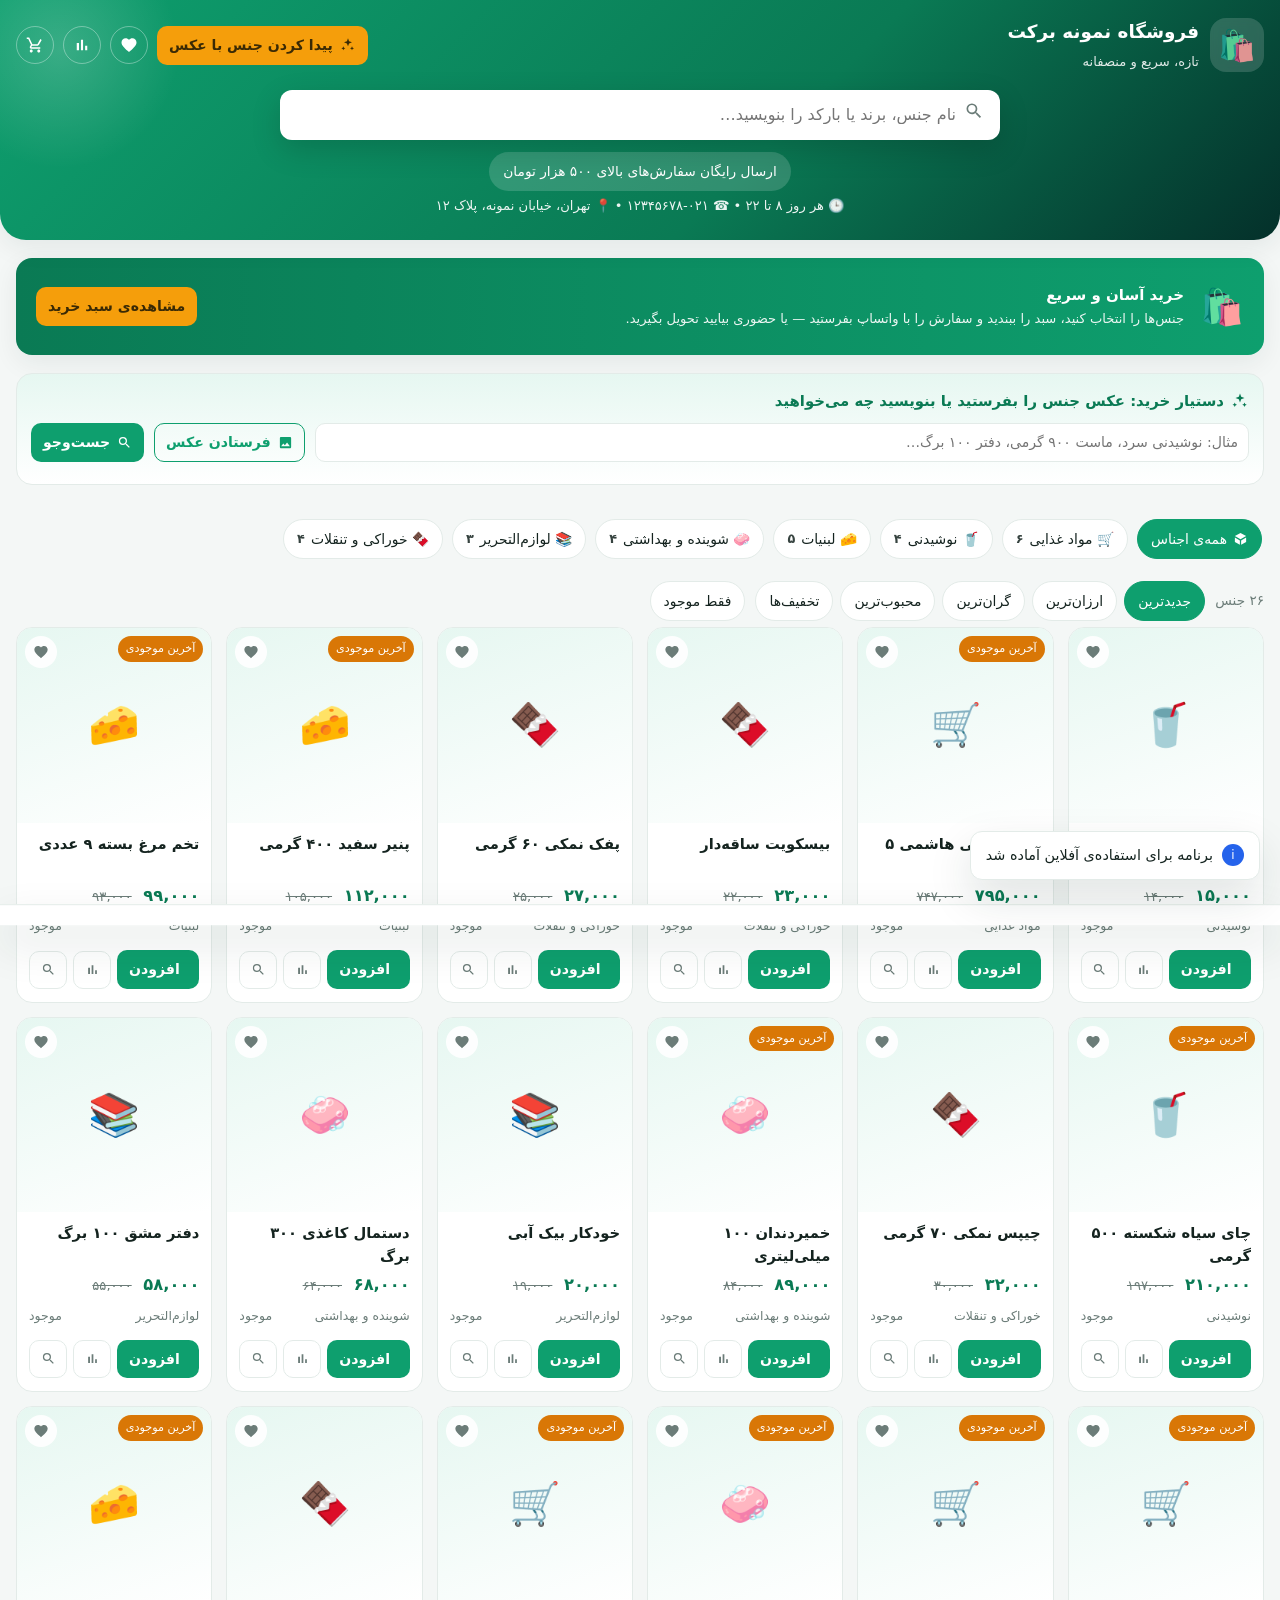
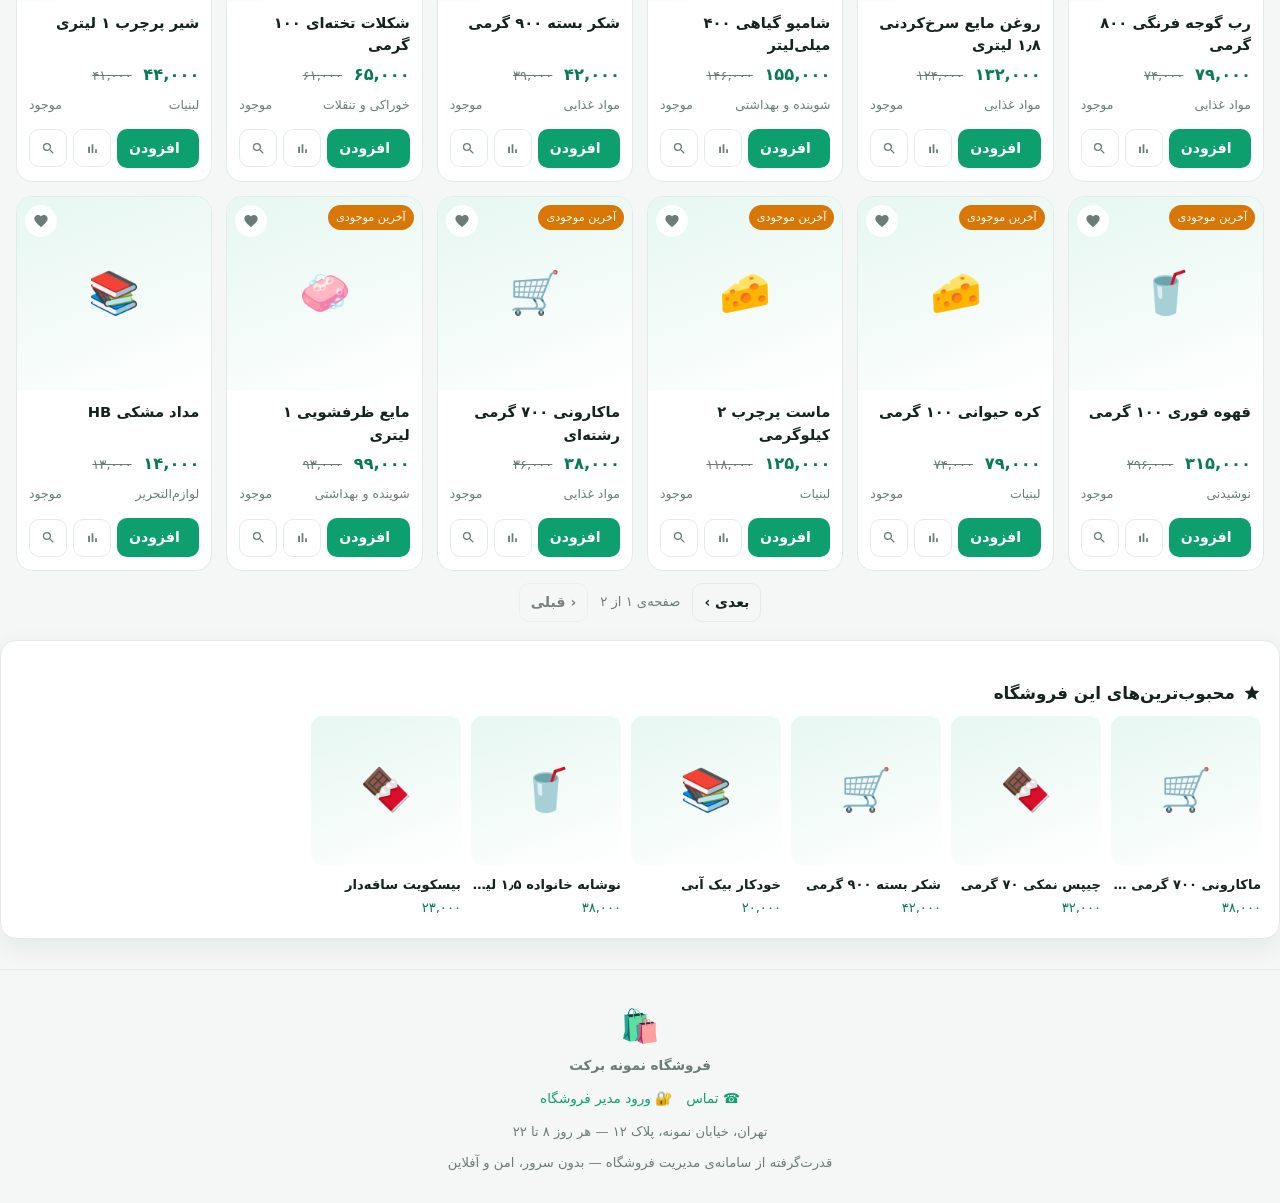
<file: index.html>
<!DOCTYPE html>
<html lang="fa" dir="rtl">
<head>
  <meta charset="utf-8">
  <meta name="viewport" content="width=device-width, initial-scale=1, viewport-fit=cover">
  <title>فروشگاه — خرید آسان</title>
  <meta name="description" content="فروشگاه آنلاین با جست‌وجوی سریع، دسته‌بندی و ثبت سفارش آسان">
  <meta name="theme-color" content="#0e9f6e">
  <link rel="manifest" href="manifest.webmanifest">
  <link rel="icon" href="assets/img/icon.svg" type="image/svg+xml">
  <link rel="apple-touch-icon" href="assets/img/apple-touch-icon.png">
  <link rel="stylesheet" href="assets/css/app.css">
</head>
<body>
  <div id="storeApp">
    <div class="container" style="padding:60px 16px;text-align:center">
      <div style="font-size:2.4rem">🛍️</div>
      <h2>در حال آماده‌سازی فروشگاه…</h2>
      <p class="muted small">اگر این پیام ماند، یعنی جاوااسکریپت مرورگر غیرفعال است یا فایل‌ها کامل آپلود نشده‌اند.</p>
      <a class="btn btn-ghost btn-sm" href="admin.html">ورود مدیر فروشگاه</a>
    </div>
  </div>

  <noscript>
    <div class="container"><div class="alert alert-warn">برای استفاده از فروشگاه، جاوااسکریپت مرورگر را فعال کنید.</div></div>
  </noscript>

  <!-- هسته -->
  <script src="assets/js/util.js"></script>
  <script src="assets/js/barcode.js"></script>
  <script src="assets/js/vision.js"></script>
  <script src="assets/js/store.js"></script>
  <script src="assets/js/notify.js"></script>
  <script src="assets/js/nlp.js"></script>
  <script src="assets/js/ui.js"></script>
  <script src="assets/js/app.js"></script>
</body>
</html>
</file>
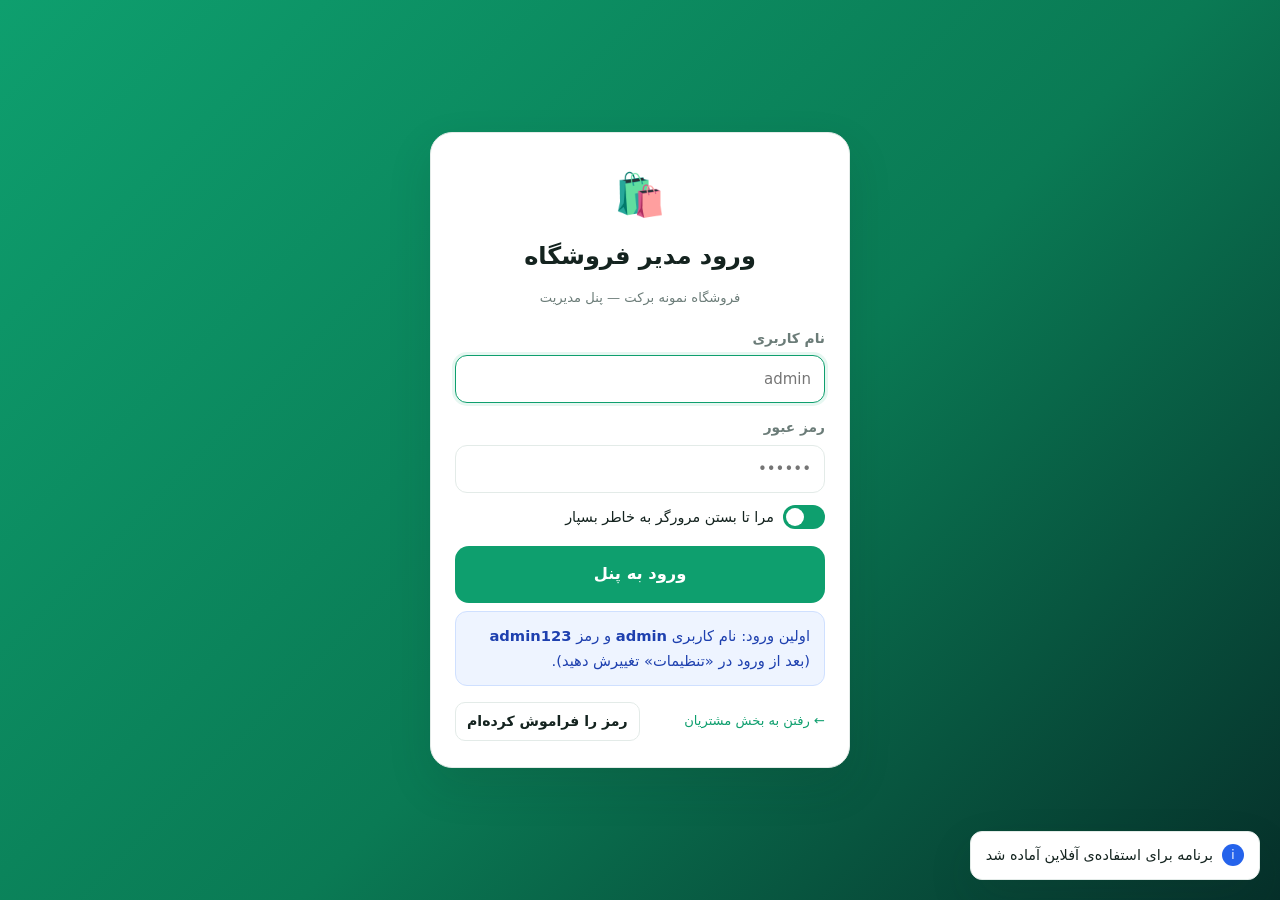
<file: admin.html>
<!DOCTYPE html>
<html lang="fa" dir="rtl">
<head>
  <meta charset="utf-8">
  <meta name="viewport" content="width=device-width, initial-scale=1, viewport-fit=cover">
  <title>پنل مدیریت فروشگاه</title>
  <meta name="robots" content="noindex, nofollow">
  <meta name="theme-color" content="#0e9f6e">
  <link rel="manifest" href="manifest.webmanifest">
  <link rel="icon" href="assets/img/icon.svg" type="image/svg+xml">
  <link rel="apple-touch-icon" href="assets/img/apple-touch-icon.png">
  <link rel="stylesheet" href="assets/css/app.css">
</head>
<body>
  <!-- دروازه‌ی ورود مدیر -->
  <div id="loginHost"></div>

  <!-- پنل مدیریت -->
  <div id="appHost" class="hidden"></div>

  <noscript>
    <div class="container"><div class="alert alert-warn">برای استفاده از پنل مدیریت، جاوااسکریپت مرورگر را فعال کنید.</div></div>
  </noscript>

  <!-- هسته -->
  <script src="assets/js/util.js"></script>
  <script src="assets/js/barcode.js"></script>
  <script src="assets/js/vision.js"></script>
  <script src="assets/js/store.js"></script>
  <script src="assets/js/notify.js"></script>
  <script src="assets/js/nlp.js"></script>
  <script src="assets/js/ui.js"></script>
  <script src="assets/js/dash.js"></script>
</body>
</html>
</file>
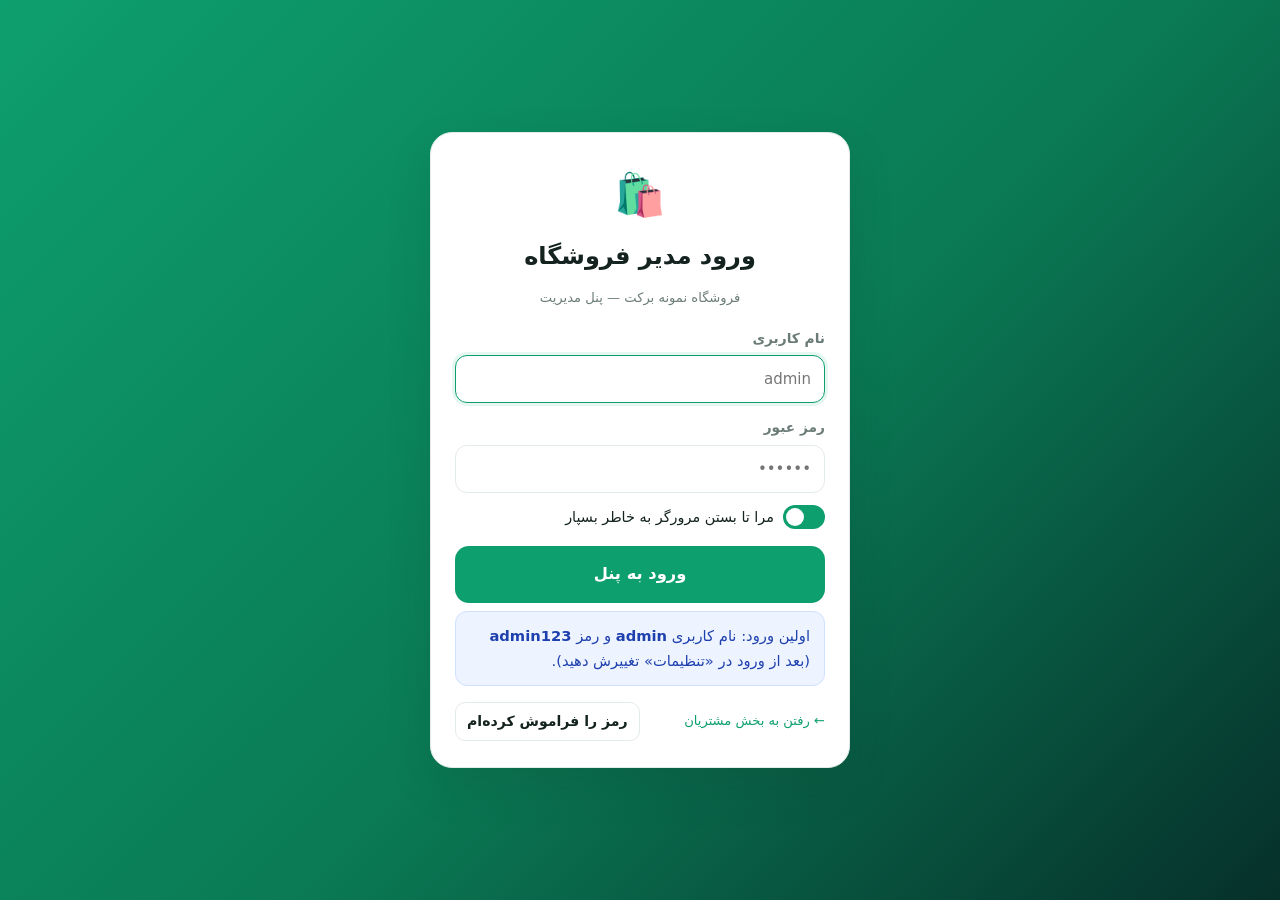
<file: single-admin.html>
<!DOCTYPE html>
<!-- ✂️ این فایل به‌صورت خودکار از admin.html ساخته شده است (نسخه‌ی تک‌فایلی).
     بدون نیاز به سرور؛ فقط روی فایل دوبار کلیک کنید.
     برای ساخت مجدد: python3 tools/build-single.py -->

<html lang="fa" dir="rtl">
<head>
  <meta charset="utf-8">
  <meta name="viewport" content="width=device-width, initial-scale=1, viewport-fit=cover">
  <title>پنل مدیریت فروشگاه</title>
  <meta name="robots" content="noindex, nofollow">
  <meta name="theme-color" content="#0e9f6e">
  <style>
/* ============================================================
   Shop Manager — استایل اصلی (راست‌به‌چپ، ریسپانسیو، مدرن)
   بخش‌ها: ۱) متغیرها و پایه  ۲) اجزای عمومی  ۳) پنل مدیریت
            ۴) فروشگاه مشتری  ۵) چاپ
   ============================================================ */

/* ---------- ۱) متغیرها و پایه ---------- */
:root {
  --primary: #0e9f6e;
  --primary-dark: #0a7a54;
  --primary-soft: #e6f7f1;
  --accent: #f59e0b;
  --danger: #e02424;
  --info: #2563eb;
  --warn: #d97706;
  --bg: #f4f7f6;
  --card: #ffffff;
  --text: #14231f;
  --muted: #6b7c78;
  --line: #e3ebe8;
  --radius: 16px;
  --radius-sm: 10px;
  --shadow: 0 8px 26px rgba(17, 45, 38, .07);
  --shadow-lg: 0 18px 44px rgba(17, 45, 38, .13);
  --font: "Vazirmatn", "IRANSans", "Segoe UI", Tahoma, system-ui, sans-serif;
  --header-h: 62px;
}
[data-theme="ocean"] { --primary:#0a7ea4; --primary-dark:#075c79; --primary-soft:#e5f4fa; --accent:#f97316; }
[data-theme="grape"] { --primary:#7c3aed; --primary-dark:#5b21b6; --primary-soft:#f2ecff; --accent:#ec4899; }
[data-theme="sunset"] { --primary:#e11d48; --primary-dark:#a30f36; --primary-soft:#ffe9ee; --accent:#f59e0b; }
[data-theme="night"] {
  --primary:#34d399; --primary-dark:#059669; --primary-soft:#0f2a23;
  --bg:#0e1512; --card:#151f1b; --text:#e8f2ee; --muted:#93a49f; --line:#233029;
  --shadow: 0 8px 26px rgba(0,0,0,.45); --shadow-lg: 0 18px 44px rgba(0,0,0,.55);
}
[data-theme="night"] .topbar, [data-theme="night"] .prod-thumb { background:#101a16; }

* { box-sizing: border-box; }
html, body { margin: 0; padding: 0; }
body {
  font-family: var(--font); background: var(--bg); color: var(--text);
  direction: rtl; line-height: 1.75; font-size: 15px;
  -webkit-tap-highlight-color: transparent;
}
body.no-scroll { overflow: hidden; }
a { color: var(--primary); text-decoration: none; }
h1, h2, h3, h4 { margin: 0 0 .4em; line-height: 1.5; font-weight: 700; }
h1 { font-size: 1.5rem; } h2 { font-size: 1.25rem; } h3 { font-size: 1.05rem; }
img { max-width: 100%; display: block; }
svg { fill: currentColor; }
.hidden { display: none !important; }
.ico { display: inline-flex; align-items: center; justify-content: center; vertical-align: -3px; }
.ico svg { width: 1em; height: 1em; }
.muted { color: var(--muted); }
.small { font-size: .82rem; }
.center { text-align: center; }
.grow { flex: 1 1 auto; min-width: 0; }
.row { display: flex; align-items: center; }
.col { display: flex; flex-direction: column; }
.wrap { flex-wrap: wrap; }
.gap-xs { gap: 6px; } .gap-sm { gap: 10px; } .gap { gap: 16px; } .gap-lg { gap: 24px; }
.between { justify-content: space-between; }
.bold { font-weight: 700; }
.mt { margin-top: 16px; } .mt-sm { margin-top: 8px; } .mb { margin-bottom: 16px; }
.nowrap { white-space: nowrap; }
.truncate { overflow: hidden; text-overflow: ellipsis; white-space: nowrap; }

/* ---------- ۲) اجزای عمومی ---------- */
.container { max-width: 1280px; margin: 0 auto; padding: 0 16px; }
.card {
  background: var(--card); border: 1px solid var(--line); border-radius: var(--radius);
  padding: 18px; box-shadow: var(--shadow); margin-bottom: 18px;
}
.card.tight { padding: 12px; }
.card-head { display: flex; align-items: center; justify-content: space-between; gap: 10px; margin-bottom: 10px; flex-wrap: wrap; }
.card-head h3 { margin: 0; display: flex; align-items: center; gap: 8px; }

.btn {
  display: inline-flex; align-items: center; justify-content: center; gap: 7px;
  border: 1px solid transparent; background: var(--primary-soft); color: var(--primary-dark);
  padding: 9px 15px; border-radius: 12px; cursor: pointer; font: inherit; font-weight: 600;
  transition: transform .12s ease, box-shadow .12s ease, background .15s;
  white-space: nowrap; min-height: 40px;
}
.btn:hover { transform: translateY(-1px); box-shadow: var(--shadow); }
.btn:active { transform: translateY(0); }
.btn-primary { background: var(--primary); color: #fff; }
.btn-primary:hover { background: var(--primary-dark); }
.btn-accent { background: var(--accent); color: #3a2a05; }
.btn-danger { background: #fde8e8; color: var(--danger); }
.btn-ghost { background: transparent; border-color: var(--line); color: var(--text); }
.btn-outline { background: transparent; border-color: var(--primary); color: var(--primary); }
.btn-block { width: 100%; }
.btn-sm { padding: 6px 11px; min-height: 34px; font-size: .88rem; border-radius: 10px; }
.btn-lg { padding: 13px 22px; min-height: 50px; font-size: 1.02rem; border-radius: 14px; }
.btn:disabled { opacity: .55; cursor: not-allowed; transform: none; }
.icon-btn {
  background: transparent; border: 1px solid var(--line); border-radius: 10px;
  width: 38px; height: 38px; display: inline-flex; align-items: center; justify-content: center;
  cursor: pointer; color: var(--muted); font-size: 1rem; flex: 0 0 auto;
}
.icon-btn:hover { color: var(--primary); border-color: var(--primary); }
.icon-btn.round { border-radius: 50%; }

.input, select.input, textarea.input {
  width: 100%; padding: 10px 13px; border: 1px solid var(--line); border-radius: 12px;
  background: var(--card); color: var(--text); font: inherit; min-height: 42px;
  transition: border-color .15s, box-shadow .15s;
}
.input:focus { outline: none; border-color: var(--primary); box-shadow: 0 0 0 3px var(--primary-soft); }
.input-sm { padding: 6px 10px; min-height: 34px; font-size: .88rem; border-radius: 10px; }
.input-lg { padding: 13px 16px; min-height: 52px; font-size: 1.05rem; }
textarea.input { resize: vertical; min-height: 80px; line-height: 1.7; }
.lbl { display: block; font-size: .86rem; color: var(--muted); margin-bottom: 5px; font-weight: 600; }
.hint { cursor: help; color: var(--primary); }
.field { margin-bottom: 12px; }
.form-grid { display: grid; grid-template-columns: 1fr 1fr; gap: 4px 14px; }
.form-grid .field.full { grid-column: 1 / -1; }
@media (max-width: 720px) { .form-grid { grid-template-columns: 1fr; } }

.switch { display: inline-flex; align-items: center; gap: 9px; cursor: pointer; user-select: none; }
.switch input { display: none; }
.switch .slider {
  width: 42px; height: 24px; background: #cfd8d5; border-radius: 20px; position: relative; transition: background .2s; flex: 0 0 auto;
}
.switch .slider::after {
  content: ''; position: absolute; width: 18px; height: 18px; border-radius: 50%; background: #fff;
  top: 3px; right: 3px; transition: right .2s;
}
.switch input:checked + .slider { background: var(--primary); }
.switch input:checked + .slider::after { right: 21px; }
.switch-lbl { font-size: .9rem; }

.chip {
  display: inline-flex; align-items: center; gap: 6px; padding: 7px 13px; border-radius: 999px;
  border: 1px solid var(--line); background: var(--card); cursor: pointer; font: inherit; font-size: .87rem;
  color: var(--text); transition: all .15s;
}
.chip:hover { border-color: var(--primary); color: var(--primary); }
.chip.active, .chip.chip-primary { background: var(--primary); border-color: var(--primary); color: #fff; }
.chip b { font-weight: 700; opacity: .85; font-size: .8rem; }
.chips { display: flex; gap: 8px; flex-wrap: wrap; }

.pill { display: inline-flex; align-items: center; gap: 4px; padding: 3px 10px; border-radius: 999px; font-size: .78rem; font-weight: 600; }
.pill-ok { background: #e6f7f1; color: #067a55; }
.pill-warn { background: #fff4e0; color: #a35a00; }
.pill-err { background: #fde8e8; color: #b91c1c; }
.pill-info { background: #e8f0fe; color: #1d4ed8; }
.pill-muted { background: #eef2f1; color: #5b6b67; }
[data-theme="night"] .pill-ok { background: #0d3327; color: #6ee7b7; }
[data-theme="night"] .pill-warn { background: #3a2a08; color: #fcd34d; }
[data-theme="night"] .pill-err { background: #3d1414; color: #fca5a5; }
[data-theme="night"] .pill-info { background: #12244a; color: #93c5fd; }
[data-theme="night"] .pill-muted { background: #1d2825; color: #9fb3ae; }

.alert { padding: 11px 14px; border-radius: 12px; margin: 8px 0; border: 1px solid transparent; font-size: .92rem; }
.alert-info { background: #eef4ff; border-color: #cfe0ff; color: #1e40af; }
.alert-ok { background: #e9f9f2; border-color: #bfeeda; color: #066e4e; }
.alert-warn { background: #fff8e6; border-color: #ffe2a8; color: #92500a; }
.alert-err { background: #fdecec; border-color: #f8c9c9; color: #a71818; }
[data-theme="night"] .alert-info { background: #10203f; border-color: #1e3a63; color: #a8c8ff; }
[data-theme="night"] .alert-ok { background: #0d2b21; border-color: #14523c; color: #86efac; }
[data-theme="night"] .alert-warn { background: #33260a; border-color: #5b4310; color: #fcd34d; }
[data-theme="night"] .alert-err { background: #3a1414; border-color: #5f2020; color: #fca5a5; }

/* جدول */
.table-wrap { overflow-x: auto; }
.table-tools { display: flex; align-items: center; gap: 10px; padding: 4px 0 10px; flex-wrap: wrap; }
.table { width: 100%; border-collapse: collapse; font-size: .92rem; min-width: 560px; }
.table th, .table td { padding: 10px 12px; text-align: right; border-bottom: 1px solid var(--line); vertical-align: middle; }
.table thead th { background: var(--primary-soft); color: var(--primary-dark); font-size: .85rem; position: sticky; top: 0; z-index: 2; }
.table th.sortable { cursor: pointer; user-select: none; }
.table th.sortable::after { content: '⇅'; opacity: .35; margin-inline-start: 5px; }
.table th.asc::after { content: '↑'; opacity: 1; }
.table th.desc::after { content: '↓'; opacity: 1; }
.table tbody tr:hover { background: var(--primary-soft); }
.table tbody tr { transition: background .12s; }
.pager { display: flex; align-items: center; justify-content: center; gap: 12px; padding: 12px 0 2px; }
.empty { text-align: center; color: var(--muted); padding: 26px 10px; }
.empty-illustration { font-size: 2.4rem; display: block; margin-bottom: 8px; }
@media (max-width: 640px) {
  .table { min-width: 0; }
  .table thead { display: none; }
  .table tr { display: block; border: 1px solid var(--line); border-radius: 12px; margin-bottom: 10px; padding: 6px; background: var(--card); }
  .table td { display: flex; justify-content: space-between; gap: 10px; border: none; padding: 6px 8px; }
  .table td::before { content: attr(data-label); color: var(--muted); font-size: .8rem; }
}

/* آمار و نمودار */
.stats-grid { display: grid; grid-template-columns: repeat(auto-fit, minmax(190px, 1fr)); gap: 14px; margin-bottom: 18px; }
.stat { background: var(--card); border: 1px solid var(--line); border-radius: var(--radius); padding: 15px 17px; box-shadow: var(--shadow); }
.stat-top { display: flex; align-items: center; gap: 8px; color: var(--muted); font-size: .85rem; }
.stat-value { font-size: 1.5rem; font-weight: 800; margin-top: 6px; letter-spacing: -.5px; }
.stat-sub { font-size: .8rem; color: var(--muted); margin-top: 3px; }
.stat-primary { border-inline-start: 4px solid var(--primary); }
.stat-warn { border-inline-start: 4px solid var(--warn); }
.stat-err { border-inline-start: 4px solid var(--danger); }
.stat-info { border-inline-start: 4px solid var(--info); }
.chart-box { width: 100%; }
.chart { width: 100%; height: 210px; display: block; }
.bars { display: flex; flex-direction: column; gap: 9px; }
.bar-row { display: grid; grid-template-columns: 130px 1fr 92px; align-items: center; gap: 10px; font-size: .87rem; }
.bar-label { overflow: hidden; text-overflow: ellipsis; white-space: nowrap; }
.bar-track { background: var(--line); border-radius: 999px; height: 12px; overflow: hidden; }
.bar-track i { display: block; height: 100%; border-radius: 999px; transition: width .5s ease; }
.bar-value { text-align: left; color: var(--muted); font-variant-numeric: tabular-nums; }
@media (max-width: 560px) { .bar-row { grid-template-columns: 92px 1fr 72px; font-size: .8rem; } }
.donut-box { display: flex; align-items: center; gap: 18px; flex-wrap: wrap; }
.donut { width: 168px; height: 168px; flex: 0 0 auto; }
.donut-legend { flex: 1 1 200px; display: flex; flex-direction: column; gap: 7px; font-size: .88rem; }
.legend-row { display: flex; align-items: center; gap: 8px; }
.legend-row i { width: 11px; height: 11px; border-radius: 3px; flex: 0 0 auto; }

/* توست و مودال */
.toasts { position: fixed; inset-block-end: 20px; inset-inline-start: 20px; z-index: 9999; display: flex; flex-direction: column; gap: 9px; }
.toast {
  background: var(--card); border: 1px solid var(--line); border-radius: 12px; padding: 11px 15px;
  box-shadow: var(--shadow-lg); display: flex; align-items: center; gap: 9px; max-width: 340px;
  opacity: 0; transform: translateY(14px); transition: all .25s ease; font-size: .9rem;
}
.toast.in { opacity: 1; transform: translateY(0); }
.toast-ico { width: 22px; height: 22px; border-radius: 50%; display: inline-flex; align-items: center; justify-content: center; font-size: .75rem; color: #fff; flex: 0 0 auto; }
.toast-ok .toast-ico { background: var(--primary); }
.toast-err .toast-ico { background: var(--danger); }
.toast-warn .toast-ico { background: var(--warn); }
.toast-info .toast-ico { background: var(--info); }

.modal-back {
  position: fixed; inset: 0; background: rgba(10, 25, 20, .5); backdrop-filter: blur(3px);
  display: flex; align-items: center; justify-content: center; padding: 16px; z-index: 9000;
  opacity: 0; transition: opacity .2s;
}
.modal-back.in { opacity: 1; }
.modal {
  background: var(--card); border-radius: var(--radius); width: 100%; max-width: 560px;
  max-height: 92vh; overflow: auto; box-shadow: var(--shadow-lg); transform: scale(.97); transition: transform .2s;
}
.modal-back.in .modal { transform: scale(1); }
.modal-lg { max-width: 880px; }
.modal-head { display: flex; align-items: center; justify-content: space-between; gap: 10px; padding: 14px 18px; border-bottom: 1px solid var(--line); position: sticky; top: 0; background: var(--card); z-index: 3; }
.modal-head h3 { margin: 0; }
.modal-body { padding: 16px 18px; }
.modal-foot { padding: 12px 18px; border-top: 1px solid var(--line); display: flex; gap: 10px; justify-content: flex-start; position: sticky; bottom: 0; background: var(--card); }

/* انتخابگر تصویر و پنل هوشمند */
.img-picker { display: flex; flex-direction: column; gap: 10px; }
.img-preview {
  border: 2px dashed var(--line); border-radius: var(--radius); min-height: 168px; cursor: pointer;
  display: flex; align-items: center; justify-content: center; background: var(--primary-soft);
  overflow: hidden; position: relative; text-align: center;
}
.img-preview.drag { border-color: var(--primary); background: #d8f5ea; }
.img-preview.has { border-style: solid; background: #fff; }
.img-preview img { width: 100%; max-height: 300px; object-fit: contain; }
.img-empty { color: var(--muted); display: flex; flex-direction: column; align-items: center; gap: 6px; padding: 22px; font-size: .88rem; }
.ai-report { border: 1px solid var(--line); border-radius: var(--radius); padding: 13px; background: linear-gradient(180deg, var(--primary-soft), var(--card)); }
.ai-head { display: flex; align-items: center; gap: 7px; font-weight: 700; color: var(--primary-dark); margin-bottom: 9px; font-size: .93rem; }
.ai-chips { display: flex; gap: 7px; flex-wrap: wrap; margin-bottom: 9px; }
.ai-summary { font-size: .87rem; color: var(--text); background: var(--card); border-radius: 10px; padding: 9px 11px; border: 1px solid var(--line); }
.ai-actions { margin-top: 9px; }
.ai-why { margin: 8px 0 0; padding-inline-start: 18px; font-size: .85rem; color: var(--muted); }
.palette { display: flex; align-items: center; gap: 7px; margin-top: 9px; flex-wrap: wrap; }
.swatch { width: 22px; height: 22px; border-radius: 7px; border: 1px solid rgba(0,0,0,.12); display: inline-block; }

/* ماشین‌حساب قیمت */
.calc { background: var(--card); border: 1px solid var(--line); border-radius: var(--radius); padding: 14px; }
.calc-lbl { font-size: .82rem; color: var(--muted); }
.calc-display {
  font-size: 1.7rem; font-weight: 800; text-align: center; padding: 12px 8px; margin: 6px 0 10px;
  background: var(--primary-soft); color: var(--primary-dark); border-radius: 12px; font-variant-numeric: tabular-nums;
  letter-spacing: -.5px;
}
.calc-row { display: flex; align-items: center; gap: 10px; margin-bottom: 10px; }
.calc-row .lbl { margin: 0; flex: 0 0 auto; }
.calc-pad { display: grid; grid-template-columns: repeat(4, 1fr); gap: 7px; margin-bottom: 12px; }
.calc-key {
  padding: 12px 4px; border-radius: 11px; border: 1px solid var(--line); background: var(--card);
  font: inherit; font-weight: 700; cursor: pointer; transition: all .12s; font-size: .92rem;
}
.calc-key:hover { background: var(--primary-soft); border-color: var(--primary); color: var(--primary-dark); }
.calc-key:active { transform: scale(.96); }
.calc-info { font-size: .88rem; border-top: 1px dashed var(--line); padding-top: 9px; margin-bottom: 10px; }
.calc-line { display: flex; justify-content: space-between; padding: 3px 0; }
.calc-history { margin-top: 10px; font-size: .82rem; color: var(--muted); display: flex; flex-direction: column; gap: 4px; }
.calc-hist-row { display: flex; justify-content: space-between; gap: 10px; border-bottom: 1px dotted var(--line); padding-bottom: 3px; }

/* ---------- ۳) پنل مدیریت ---------- */
.app-shell { display: flex; min-height: 100vh; }
.sidebar {
  width: 250px; flex: 0 0 250px; background: var(--card); border-inline-end: 1px solid var(--line);
  padding: 16px 12px; display: flex; flex-direction: column; gap: 4px; position: sticky; top: 0; height: 100vh; overflow-y: auto;
}
.side-brand { display: flex; align-items: center; gap: 10px; padding: 8px 10px 16px; }
.side-brand .logo { font-size: 1.7rem; }
.side-brand b { display: block; font-size: 1rem; }
.side-brand span { font-size: .76rem; color: var(--muted); }
.nav-item {
  display: flex; align-items: center; gap: 10px; padding: 10px 12px; border-radius: 12px; cursor: pointer;
  color: var(--text); font-size: .93rem; border: none; background: transparent; font-family: inherit; text-align: right; width: 100%;
  transition: background .15s, color .15s;
}
.nav-item:hover { background: var(--primary-soft); color: var(--primary-dark); }
.nav-item.active { background: var(--primary); color: #fff; font-weight: 700; }
.nav-badge { margin-inline-start: auto; background: var(--danger); color: #fff; font-size: .7rem; border-radius: 999px; padding: 1px 7px; }
.nav-item.active .nav-badge { background: rgba(255,255,255,.28); }
.main { flex: 1 1 auto; min-width: 0; padding: 18px 22px 60px; }
.topbar {
  display: flex; align-items: center; gap: 12px; background: var(--card); border: 1px solid var(--line);
  border-radius: var(--radius); padding: 9px 14px; margin-bottom: 18px; position: sticky; top: 10px; z-index: 40; box-shadow: var(--shadow);
}
.topbar h2 { margin: 0; font-size: 1.05rem; }
.mobile-toggle { display: none; }
.page { display: none; }
.page.active { display: block; animation: fadeUp .25s ease; }
@keyframes fadeUp { from { opacity: 0; transform: translateY(8px); } to { opacity: 1; transform: none; } }
.section-head { display: flex; align-items: center; justify-content: space-between; gap: 10px; margin: 22px 0 10px; flex-wrap: wrap; }
.section-head h3 { margin: 0; display: flex; align-items: center; gap: 8px; }
.grid-2 { display: grid; grid-template-columns: 1fr 1fr; gap: 18px; }
.grid-3 { display: grid; grid-template-columns: repeat(3, 1fr); gap: 18px; }
@media (max-width: 1000px) { .grid-2, .grid-3 { grid-template-columns: 1fr; } }

/* POS */
.pos-layout { display: grid; grid-template-columns: 1.6fr 1fr; gap: 18px; align-items: start; }
@media (max-width: 1000px) { .pos-layout { grid-template-columns: 1fr; } }
.pos-products { display: grid; grid-template-columns: repeat(auto-fill, minmax(150px, 1fr)); gap: 10px; max-height: 62vh; overflow-y: auto; padding: 3px; }
.pos-item { border: 1px solid var(--line); border-radius: 12px; padding: 9px; cursor: pointer; background: var(--card); transition: all .13s; text-align: center; }
.pos-item:hover { border-color: var(--primary); transform: translateY(-2px); box-shadow: var(--shadow); }
.pos-item .p-name { font-size: .84rem; font-weight: 600; height: 40px; overflow: hidden; }
.pos-item .p-price { color: var(--primary-dark); font-weight: 700; font-size: .86rem; }
.pos-item .p-stock { font-size: .72rem; color: var(--muted); }
.cart-line { display: flex; align-items: center; gap: 8px; padding: 8px 0; border-bottom: 1px dashed var(--line); }
.cart-line .c-name { flex: 1 1 auto; font-size: .88rem; }
.qty-box { display: inline-flex; align-items: center; gap: 4px; }
.qty-box button { width: 28px; height: 28px; border-radius: 8px; border: 1px solid var(--line); background: var(--card); cursor: pointer; font-weight: 700; color: var(--primary-dark); }
.qty-box input { width: 46px; text-align: center; padding: 3px; border: 1px solid var(--line); border-radius: 8px; font: inherit; }
.totals-box { border-top: 2px solid var(--primary-soft); margin-top: 10px; padding-top: 10px; font-size: .95rem; }
.totals-row { display: flex; justify-content: space-between; padding: 4px 0; }
.totals-row.grand { font-size: 1.25rem; font-weight: 800; color: var(--primary-dark); border-top: 1px solid var(--line); margin-top: 6px; padding-top: 8px; }

/* ---------- ۴) فروشگاه مشتری ---------- */
.store-header {
  background: linear-gradient(135deg, var(--primary) 0%, var(--primary-dark) 60%, #04302a 100%);
  color: #fff; padding: 16px 0 22px; border-radius: 0 0 26px 26px; box-shadow: var(--shadow);
  position: relative; overflow: hidden;
}
.store-header::after {
  content: ''; position: absolute; inset-inline-end: -60px; inset-block-start: -70px; width: 240px; height: 240px;
  background: radial-gradient(circle, rgba(255,255,255,.18), transparent 70%); border-radius: 50%;
}
.store-top { display: flex; align-items: center; gap: 12px; position: relative; z-index: 2; }
.store-brand { display: flex; align-items: center; gap: 11px; }
.store-brand .logo {
  font-size: 1.9rem; background: rgba(255,255,255,.18); width: 54px; height: 54px; border-radius: 16px;
  display: flex; align-items: center; justify-content: center; backdrop-filter: blur(4px);
}
.store-brand b { font-size: 1.15rem; display: block; }
.store-brand span { font-size: .82rem; opacity: .88; }
.store-actions { margin-inline-start: auto; display: flex; gap: 9px; align-items: center; }
.store-actions .icon-btn { border-color: rgba(255,255,255,.35); color: #fff; position: relative; }
.store-actions .icon-btn:hover { background: rgba(255,255,255,.18); color: #fff; }
.cart-count {
  position: absolute; inset-block-start: -6px; inset-inline-end: -6px; background: var(--accent); color: #3a2a05;
  border-radius: 999px; font-size: .72rem; font-weight: 800; padding: 1px 6px; min-width: 20px; text-align: center;
}
.store-search { margin: 16px auto 0; max-width: 720px; position: relative; z-index: 2; }
.store-search .input { border: none; box-shadow: 0 10px 30px rgba(0,0,0,.16); min-height: 50px; font-size: 1rem; padding-inline-start: 44px; }
.store-search .search-ico { position: absolute; inset-inline-start: 16px; inset-block-start: 50%; transform: translateY(-50%); color: var(--muted); }
.store-notice { margin-top: 12px; font-size: .86rem; background: rgba(255,255,255,.16); padding: 7px 14px; border-radius: 999px; display: inline-block; }
.cat-scroll { display: flex; gap: 9px; overflow-x: auto; padding: 16px 2px 6px; scrollbar-width: thin; }
.cat-scroll::-webkit-scrollbar { height: 6px; }
.cat-scroll::-webkit-scrollbar-thumb { background: var(--line); border-radius: 3px; }
.prod-grid { display: grid; grid-template-columns: repeat(auto-fill, minmax(180px, 1fr)); gap: 14px; }
@media (max-width: 520px) { .prod-grid { grid-template-columns: repeat(2, 1fr); gap: 10px; } }
.prod-card {
  background: var(--card); border: 1px solid var(--line); border-radius: var(--radius); overflow: hidden;
  cursor: pointer; transition: transform .16s ease, box-shadow .16s ease; display: flex; flex-direction: column; position: relative;
}
.prod-card:hover { transform: translateY(-4px); box-shadow: var(--shadow-lg); }
.prod-thumb {
  aspect-ratio: 1 / 1; background: linear-gradient(160deg, var(--primary-soft), #fff); display: flex; align-items: center; justify-content: center;
  font-size: 2.6rem; color: var(--primary-dark); overflow: hidden; position: relative;
}
.prod-thumb img { width: 100%; height: 100%; object-fit: cover; }
.prod-body { padding: 10px 12px 13px; display: flex; flex-direction: column; gap: 5px; flex: 1; }
.prod-name { font-size: .92rem; font-weight: 600; line-height: 1.55; height: 44px; overflow: hidden; }
.prod-price { font-weight: 800; color: var(--primary-dark); font-size: 1.02rem; }
.prod-price s { color: var(--muted); font-weight: 400; font-size: .82rem; margin-inline-start: 6px; }
.prod-meta { display: flex; align-items: center; justify-content: space-between; gap: 6px; font-size: .78rem; color: var(--muted); }
.prod-fav { position: absolute; inset-block-start: 8px; inset-inline-end: 8px; background: rgba(255,255,255,.92); border: none; border-radius: 50%; width: 32px; height: 32px; cursor: pointer; color: var(--muted); display: flex; align-items: center; justify-content: center; }
.prod-fav.on { color: #e11d48; }
.prod-ribbon { position: absolute; inset-block-start: 8px; inset-inline-start: 8px; background: var(--danger); color: #fff; font-size: .7rem; padding: 3px 8px; border-radius: 999px; }
.hero-banner {
  background: linear-gradient(90deg, var(--primary-dark), var(--primary)); color: #fff; border-radius: var(--radius);
  padding: 18px 20px; margin: 18px 0; display: flex; align-items: center; gap: 16px; box-shadow: var(--shadow);
}
.hero-banner .h-emoji { font-size: 2.2rem; }
.drawer {
  position: fixed; inset-block: 0; inset-inline-end: 0; width: 400px; max-width: 92vw; background: var(--card);
  box-shadow: var(--shadow-lg); transform: translateX(-104%); transition: transform .26s ease; z-index: 9500;
  display: flex; flex-direction: column;
}
[dir="rtl"] .drawer { transform: translateX(104%); }
.drawer.open { transform: none !important; }
.drawer-head { padding: 14px 16px; border-bottom: 1px solid var(--line); display: flex; align-items: center; justify-content: space-between; }
.drawer-body { padding: 14px 16px; overflow-y: auto; flex: 1; }
.drawer-foot { padding: 14px 16px; border-top: 1px solid var(--line); background: var(--card); }
.step-line { display: flex; align-items: center; gap: 8px; font-size: .85rem; color: var(--muted); margin-bottom: 12px; }
.step-dot { width: 22px; height: 22px; border-radius: 50%; display: inline-flex; align-items: center; justify-content: center; background: var(--line); color: var(--muted); font-size: .75rem; }
.step-dot.on { background: var(--primary); color: #fff; }
.store-footer { text-align: center; padding: 28px 16px; color: var(--muted); font-size: .85rem; border-top: 1px solid var(--line); margin-top: 30px; }
.store-footer .f-links { display: flex; gap: 14px; justify-content: center; flex-wrap: wrap; margin: 10px 0; }
.near-badge { background: var(--primary-soft); color: var(--primary-dark); border-radius: 999px; padding: 2px 9px; font-size: .74rem; }

/* ---------- ۵) چاپ ---------- */
.print-frame { position: fixed; inset-inline-start: -10000px; width: 1px; height: 1px; border: 0; }
@media print {
  body { background: #fff; }
  .no-print { display: none !important; }
}
.support-strip { display: flex; gap: 10px; flex-wrap: wrap; margin-top: 14px; }
.lang-note { font-size: .8rem; color: var(--muted); }

/* ---------- ۶) تکمیل‌ها: ورود، راهنما، فروشگاه آنلاین ---------- */
.login-wrap {
  min-height: 100vh; display: flex; align-items: center; justify-content: center; padding: 20px;
  background: linear-gradient(135deg, var(--primary) 0%, var(--primary-dark) 55%, #06302a 100%);
}
.login-card { width: 100%; max-width: 420px; padding: 26px 24px; border-radius: 22px; box-shadow: var(--shadow-lg); margin: 0; }
.form-grid .field.half { }
.grid-2 > .card:first-child { margin-bottom: 18px; }
.report-pre {
  white-space: pre-wrap; font-family: var(--font); background: var(--primary-soft); color: var(--text);
  border: 1px solid var(--line); border-radius: 14px; padding: 14px; font-size: .88rem; line-height: 1.9; margin: 0;
  max-height: 460px; overflow: auto;
}
.help-list { padding-inline-start: 20px; margin: 0 0 14px; line-height: 2; }
.help-list li { margin-bottom: 4px; }
code { background: var(--primary-soft); color: var(--primary-dark); padding: 1px 6px; border-radius: 6px; font-size: .88em; direction: ltr; display: inline-block; }
.card h4 { margin: 16px 0 6px; color: var(--primary-dark); }

@media (max-width: 1000px) {
  .mobile-toggle { display: inline-flex; }
  .sidebar {
    position: fixed; inset-block: 0; inset-inline-start: 0; z-index: 9700; width: 262px;
    transform: translateX(-105%); transition: transform .25s ease; box-shadow: var(--shadow-lg); height: 100vh;
  }
  [dir="rtl"] .sidebar { transform: translateX(105%); }
  .sidebar.open { transform: none !important; }
  .main { padding: 12px 12px 70px; }
  .topbar { top: 6px; padding: 8px 10px; }
  .topbar h2 { font-size: .95rem; }
}

/* فروشگاه آنلاین مشتری */
.sa-toolbar { display: flex; align-items: center; gap: 10px; flex-wrap: wrap; margin: 16px 0 6px; }
.sa-count { color: var(--muted); font-size: .85rem; }
.sort-pills { display: flex; gap: 7px; flex-wrap: wrap; }
.mini-side { display: grid; gap: 14px; }
.info-list { display: flex; flex-direction: column; gap: 8px; font-size: .9rem; }
.info-list div { display: flex; gap: 8px; }
.info-list b { min-width: 92px; color: var(--muted); font-weight: 600; }
.compare-table { width: 100%; border-collapse: collapse; font-size: .86rem; }
.compare-table th, .compare-table td { border: 1px solid var(--line); padding: 7px 9px; text-align: right; }
.compare-table th { background: var(--primary-soft); color: var(--primary-dark); }
.compare-drawer .drawer-body { font-size: .88rem; }
.compare-bar {
  position: fixed; inset-block-end: 0; inset-inline: 0; background: var(--card); border-top: 1px solid var(--line);
  box-shadow: var(--shadow-lg); padding: 10px 14px; display: flex; align-items: center; gap: 10px; z-index: 9400;
  transform: translateY(120%); transition: transform .25s;
}
.compare-bar.show { transform: none; }
.fav-empty { text-align: center; padding: 30px 10px; color: var(--muted); }
.rating { color: var(--accent); font-size: .82rem; letter-spacing: 1px; }
.pill-discount { background: var(--danger); color: #fff; }

/* دستیار خرید */
.shop-ai {
  border: 1px solid var(--line); border-radius: var(--radius); background: linear-gradient(180deg, var(--primary-soft), var(--card));
  padding: 14px; margin-bottom: 18px;
}
.shop-ai .ai-thumbs { display: flex; gap: 8px; flex-wrap: wrap; margin-top: 8px; }
.shop-ai .ai-thumbs img { width: 62px; height: 62px; object-fit: cover; border-radius: 10px; border: 1px solid var(--line); }
.order-steps { display: flex; gap: 8px; align-items: center; justify-content: center; flex-wrap: wrap; margin: 6px 0 14px; }

</style>
  <meta name="generator" content="build-single.py — نسخه‌ی تک‌فایلی">
</head>
<body>
  <!-- دروازه‌ی ورود مدیر -->
  <div id="loginHost"></div>

  <!-- پنل مدیریت -->
  <div id="appHost" class="hidden"></div>

  <noscript>
    <div class="container"><div class="alert alert-warn">برای استفاده از پنل مدیریت، جاوااسکریپت مرورگر را فعال کنید.</div></div>
  </noscript>

  <!-- هسته -->
  <script>
/* ==== assets/js/util.js ==== */
/* ============================================================
   Shop Manager — Core Utilities (Util)
   ابزارهای پایه: DOM، عدد، تاریخ شمسی، رنگ، ذخیره‌سازی، هش
   ============================================================ */
(function (root) {
  'use strict';
  var Shop = (root.Shop = root.Shop || {});
  var U = {};

  /* ---------- DOM ---------- */
  U.$ = function (sel, ctx) { return (ctx || document).querySelector(sel); };
  U.$$ = function (sel, ctx) { return Array.prototype.slice.call((ctx || document).querySelectorAll(sel)); };

  U.el = function (tag, attrs, children) {
    var node = document.createElement(tag);
    if (attrs) {
      Object.keys(attrs).forEach(function (k) {
        var v = attrs[k];
        if (v == null || v === false) return;
        if (k === 'class') node.className = v;
        else if (k === 'html') node.innerHTML = v;
        else if (k === 'text') node.textContent = v;
        else if (k === 'style' && typeof v === 'object') Object.assign(node.style, v);
        else if (k.slice(0, 2) === 'on' && typeof v === 'function') node.addEventListener(k.slice(2), v);
        else if (k === 'dataset' && typeof v === 'object') Object.assign(node.dataset, v);
        else node.setAttribute(k, v);
      });
    }
    (Array.isArray(children) ? children : children != null ? [children] : []).forEach(function (c) {
      if (c == null) return;
      node.appendChild(typeof c === 'string' ? document.createTextNode(c) : c);
    });
    return node;
  };

  U.esc = function (s) {
    return String(s == null ? '' : s)
      .replace(/&/g, '&amp;').replace(/</g, '&lt;').replace(/>/g, '&gt;')
      .replace(/"/g, '&quot;').replace(/'/g, '&#39;');
  };
  U.attr = U.esc;

  /* ---------- اعداد و پول ---------- */
  var FA_DIGITS = ['۰', '۱', '۲', '۳', '۴', '۵', '۶', '۷', '۸', '۹'];

  U.toFa = function (s) {
    return String(s == null ? '' : s).replace(/[0-9]/g, function (d) { return FA_DIGITS[+d]; });
  };
  U.toEn = function (s) {
    if (s == null) return '';
    return String(s)
      .replace(/[\u06F0-\u06F9]/g, function (d) { return String(d.charCodeAt(0) - 0x06F0); })
      .replace(/[\u0660-\u0669]/g, function (d) { return String(d.charCodeAt(0) - 0x0660); });
  };
  U.num = function (v) {
    var n = parseFloat(U.toEn(String(v).replace(/[٬,\s\u066c]/g, '')));
    return isFinite(n) ? n : 0;
  };
  U.group = function (n) {
    n = Math.round(U.num(n));
    var s = String(Math.abs(n)), out = '', c = 0;
    for (var i = s.length - 1; i >= 0; i--) { out = s[i] + out; if (++c % 3 === 0 && i > 0) out = ',' + out; }
    return (n < 0 ? '-' : '') + out;
  };
  U.money = function (n, withDigits) {
    var s = U.group(n);
    return withDigits === false ? s : U.toFa(s);
  };
  U.toman = function (n, currency) {
    return U.money(n) + ' ' + (currency || 'تومان');
  };
  U.percent = function (n, digits) { return U.toFa(Number(n).toFixed(digits == null ? 1 : digits)) + '٪'; };
  U.roundTo = function (n, step) { step = step || 1; return Math.round(U.num(n) / step) * step; };
  U.clamp = function (n, a, b) { return Math.min(b, Math.max(a, n)); };

  /* ---------- رشته و شباهت (for جست‌وجوی هوشمند) ---------- */
  U.norm = function (s) {
    return U.toEn(String(s == null ? '' : s))
      .replace(/[\u064A\u0649]/g, '\u06CC')   // ي/ى → ی
      .replace(/\u0643/g, '\u06A9')           // ك → ک
      .replace(/[\u0623\u0625\u0622]/g, '\u0627')
      .replace(/[\u0629]/g, '\u0647')
      .replace(/[\u064B-\u0652\u0640\u200c\u200f\u200e]/g, '')
      .replace(/[آأإ]/g, 'ا')
      .replace(/\s+/g, ' ')
      .trim().toLowerCase();
  };
  U.lev = function (a, b) {
    a = U.norm(a); b = U.norm(b);
    if (a === b) return 0;
    var m = a.length, n = b.length;
    if (!m) return n; if (!n) return m;
    var prev = new Array(n + 1), cur = new Array(n + 1), i, j;
    for (j = 0; j <= n; j++) prev[j] = j;
    for (i = 1; i <= m; i++) {
      cur[0] = i;
      for (j = 1; j <= n; j++) {
        cur[j] = Math.min(prev[j] + 1, cur[j - 1] + 1, prev[j - 1] + (a[i - 1] === b[j - 1] ? 0 : 1));
      }
      var tmp = prev; prev = cur; cur = tmp;
    }
    return prev[n];
  };
  U.similarity = function (a, b) {
    a = U.norm(a); b = U.norm(b);
    if (!a || !b) return 0;
    if (a === b) return 1;
    if (a.indexOf(b) === 0 || b.indexOf(a) === 0) return 0.94;
    if (a.indexOf(b) > -1 || b.indexOf(a) > -1) return 0.86;
    var d = U.lev(a, b);
    return Math.max(0, 1 - d / Math.max(a.length, b.length));
  };
  /* امتیاز تطبیق چندکلمه‌ای (جست‌وجوی فارسی) */
  U.matchScore = function (query, text, tags) {
    var q = U.norm(query); if (!q) return 0;
    var t = U.norm(text);
    var words = q.split(' ').filter(Boolean);
    var score = 0, i;
    for (i = 0; i < words.length; i++) {
      var w = words[i];
      if (t.indexOf(w) === 0) score += 1.2;
      else if (t.indexOf(w) > -1) score += 0.95;
      else {
        var best = 0, tw = t.split(' ');
        for (var k = 0; k < tw.length; k++) {
          var s = U.similarity(w, tw[k]);
          if (s > best) best = s;
        }
        if (best > 0.68) score += best * 0.8;
      }
    }
    (tags || []).forEach(function (tag) {
      for (var k = 0; k < words.length; k++) if (U.similarity(words[k], tag) > 0.8) score += 0.5;
    });
    return score / (words.length || 1);
  };

  U.slug = function (s) {
    return U.norm(s).replace(/[^a-z0-9\u0600-\u06FF]+/g, '-').replace(/^-|-$/g, '').slice(0, 40) || 'item';
  };
  U.uuid = function (p) {
    var r = (Date.now().toString(36) + Math.random().toString(36).slice(2, 8));
    return (p || 'id') + '_' + r;
  };
  U.pad = function (n, len) { n = String(n); while (n.length < (len || 2)) n = '0' + n; return n; };
  U.titleCase = function (s) { return String(s || '').replace(/\S+/g, function (w) { return w.charAt(0).toUpperCase() + w.slice(1); }); };

  /* ---------- تاریخ شمسی (بدون کتابخانه) ---------- */
  var div = function (a, b) { return ~~(a / b); };
  var mod = function (a, b) { return a - ~~(a / b) * b; };
  var BREAKS = [-61, 9, 38, 199, 426, 686, 756, 818, 1111, 1181, 1210, 1635, 2060, 2097, 2192, 2262, 2324, 2394, 2456, 3178];

  function jalCal(jy, withoutLeap) {
    var bl = BREAKS.length, gy = jy + 621, leapJ = -14, jp = BREAKS[0], jm, jump = 0, leap = 0, n, i;
    for (i = 1; i < bl; i += 1) {
      jm = BREAKS[i]; jump = jm - jp;
      if (jy < jm) break;
      leapJ = leapJ + div(jump, 33) * 8 + div(mod(jump, 33), 4);
      jp = jm;
    }
    n = jy - jp;
    leapJ = leapJ + div(n, 33) * 8 + div(mod(n, 33) + 3, 4);
    if (mod(jump, 33) === 4 && jump - n === 4) leapJ += 1;
    var leapG = div(gy, 4) - div((div(gy, 100) + 1) * 3, 4) - 150;
    var march = 20 + leapJ - leapG;
    if (!withoutLeap) {
      if (jump - n < 6) n = n - jump + div(jump + 4, 33) * 33;
      leap = mod(mod(n + 1, 33) - 1, 4);
      if (leap === -1) leap = 4;
    }
    return { leap: leap, gy: gy, march: march };
  }
  function g2d(gy, gm, gd) {
    var d = div((gy + div(gm - 8, 6) + 100100) * 1461, 4) + div(153 * mod(gm + 9, 12) + 2, 5) + gd - 34840408;
    d = d - div(div(gy + 100100 + div(gm - 8, 6), 100) * 3, 4) + 752;
    return d;
  }
  function d2g(jdn) {
    var j = 4 * jdn + 139361631;
    j = j + div(div(4 * jdn + 183187720, 146097) * 3, 4) * 4 - 3908;
    var i = div(mod(j, 1461), 4) * 5 + 308;
    var gd = div(mod(i, 153), 5) + 1;
    var gm = mod(div(i, 153), 12) + 1;
    var gy = div(j, 1461) - 100100 + div(8 - gm, 6);
    return { gy: gy, gm: gm, gd: gd };
  }
  function j2d(jy, jm, jd) {
    var r = jalCal(jy, true);
    return g2d(r.gy, 3, r.march) + (jm - 1) * 31 - div(jm, 7) * (jm - 7) + jd - 1;
  }
  function d2j(jdn) {
    var gy = d2g(jdn).gy, jy = gy - 621, r = jalCal(jy, false), jdn1f = g2d(gy, 3, r.march), k;
    k = jdn - jdn1f;
    if (k >= 0) {
      if (k <= 185) return { jy: jy, jm: 1 + div(k, 31), jd: mod(k, 31) + 1 };
      k -= 186;
    } else {
      jy -= 1; k += 179;
      if (r.leap === 1) k += 1;
    }
    return { jy: jy, jm: 7 + div(k, 30), jd: mod(k, 30) + 1 };
  }
  var JMONTHS = ['فروردین', 'اردیبهشت', 'خرداد', 'تیر', 'مرداد', 'شهریور', 'مهر', 'آبان', 'آذر', 'دی', 'بهمن', 'اسفند'];
  var JDAYS = ['یکشنبه', 'دوشنبه', 'سه‌شنبه', 'چهارشنبه', 'پنجشنبه', 'جمعه', 'شنبه'];

  U.jalali = function (date) {
    date = date ? new Date(date) : new Date();
    var g = d2g(g2d(date.getFullYear(), date.getMonth() + 1, date.getDate()));
    var j = d2j(g2d(date.getFullYear(), date.getMonth() + 1, date.getDate()));
    return { jy: j.jy, jm: j.jm, jd: j.jd, gy: g.gy, gm: g.gm, gd: g.gd, weekday: date.getDay() };
  };
  U.jalaliToDate = function (jy, jm, jd, h, mi) {
    var g = d2g(j2d(jy, jm, jd));
    return new Date(g.gy, g.gm - 1, g.gd, h || 0, mi || 0, 0);
  };
  U.jDate = function (date) {
    var j = U.jalali(date);
    return U.toFa(j.jy + '/' + U.pad(j.jm) + '/' + U.pad(j.jd));
  };
  U.jDateLong = function (date) {
    var j = U.jalali(date);
    return JDAYS[new Date(date || Date.now()).getDay()] + ' ' + U.toFa(j.jd) + ' ' + JMONTHS[j.jm - 1] + ' ' + U.toFa(j.jy);
  };
  U.jTime = function (date) {
    var d = date ? new Date(date) : new Date();
    return U.toFa(U.pad(d.getHours()) + ':' + U.pad(d.getMinutes()));
  };
  U.jDateTime = function (date) { return U.jDate(date) + ' — ' + U.jTime(date); };
  U.dayKey = function (date) {
    var d = date ? new Date(date) : new Date();
    return d.getFullYear() + '-' + U.pad(d.getMonth() + 1) + '-' + U.pad(d.getDate());
  };
  U.weekKey = function (date) {
    var d = new Date(date || Date.now());
    var day = (d.getDay() + 1) % 7; // شنبه = 0
    var sat = new Date(d.getFullYear(), d.getMonth(), d.getDate() - day);
    return U.dayKey(sat);
  };
  U.relTime = function (ts) {
    var diff = (Date.now() - new Date(ts).getTime()) / 1000;
    if (diff < 60) return 'همین حالا';
    if (diff < 3600) return U.toFa(Math.floor(diff / 60)) + ' دقیقه پیش';
    if (diff < 86400) return U.toFa(Math.floor(diff / 3600)) + ' ساعت پیش';
    if (diff < 604800) return U.toFa(Math.floor(diff / 86400)) + ' روز پیش';
    return U.jDate(ts);
  };
  U.JMONTHS = JMONTHS;
  U.JDAYS = JDAYS;

  /* ---------- رنگ ---------- */
  U.hexToRgb = function (hex) {
    hex = String(hex || '#888').replace('#', '');
    if (hex.length === 3) hex = hex.split('').map(function (c) { return c + c; }).join('');
    var n = parseInt(hex, 16);
    return { r: (n >> 16) & 255, g: (n >> 8) & 255, b: n & 255 };
  };
  U.rgbToHex = function (r, g, b) {
    return '#' + [r, g, b].map(function (v) {
      var s = Math.round(U.clamp(v, 0, 255)).toString(16); return s.length === 1 ? '0' + s : s;
    }).join('');
  };
  U.rgbToHsv = function (r, g, b) {
    r /= 255; g /= 255; b /= 255;
    var max = Math.max(r, g, b), min = Math.min(r, g, b), d = max - min, h = 0;
    if (d) {
      if (max === r) h = ((g - b) / d) % 6;
      else if (max === g) h = (b - r) / d + 2;
      else h = (r - g) / d + 4;
    }
    h = Math.round(h * 60); if (h < 0) h += 360;
    return { h: h, s: max ? d / max : 0, v: max };
  };
  U.colorDist = function (a, b) {
    return Math.sqrt(Math.pow(a.r - b.r, 2) + Math.pow(a.g - b.g, 2) + Math.pow(a.b - b.b, 2));
  };
  /* نام فارسی رنگ از روی HSV — سبک، معنایی و انسانی */
  U.colorName = function (rgb) {
    var hsv = U.rgbToHsv(rgb.r, rgb.g, rgb.b), h = hsv.h, s = hsv.s, v = hsv.v;
    if (v < 0.16) return 'مشکی';
    if (s < 0.09) return v > 0.88 ? 'سفید' : v > 0.62 ? 'نقره‌ای' : 'خاکستری';
    if (s < 0.22 && v > 0.72) return 'کرم';
    if (h < 12 || h >= 345) return v < 0.5 ? 'زرشکی' : 'قرمز';
    if (h < 22) return 'نارنجی قرمز';
    if (h < 38) return v > 0.85 && s < 0.6 ? 'هلویی' : 'نارنجی';
    if (h < 48) return 'کهربایی';
    if (h < 62) return s < 0.45 ? 'بژ' : 'زرد';
    if (h < 85) return 'سبز لیمویی';
    if (h < 160) return s < 0.3 ? 'سبز روشن' : 'سبز';
    if (h < 190) return 'فیروزه‌ای';
    if (h < 215) return s < 0.35 ? 'آبی روشن' : 'آبی';
    if (h < 250) return 'سرمه‌ای';
    if (h < 285) return 'بنفش';
    if (h < 320) return s < 0.4 ? 'یاسی' : 'ارغوانی';
    return s < 0.4 ? 'صورتی' : 'سرخابی';
  };
  U.lighten = function (hex, amt) {
    var c = U.hexToRgb(hex);
    return U.rgbToHex(c.r + (255 - c.r) * amt, c.g + (255 - c.g) * amt, c.b + (255 - c.b) * amt);
  };

  /* ---------- زمان‌بند، آبونمان رویداد ---------- */
  U.debounce = function (fn, ms) {
    var t; return function () {
      var a = arguments, self = this;
      clearTimeout(t); t = setTimeout(function () { fn.apply(self, a); }, ms || 250);
    };
  };
  U.throttle = function (fn, ms) {
    var last = 0, tm; return function () {
      var now = Date.now(), a = arguments, self = this;
      if (now - last > (ms || 200)) { last = now; fn.apply(self, a); }
      else { clearTimeout(tm); tm = setTimeout(function () { last = Date.now(); fn.apply(self, a); }, ms); }
    };
  };

  /* ---------- ذخیره‌سازی (با پشتیبان حافظه‌ای) ---------- */
  var mem = {};
  var LS_OK = (function () { try { root.localStorage.setItem('__t', '1'); root.localStorage.removeItem('__t'); return true; } catch (e) { return false; } })();
  U.LS_OK = LS_OK;
  U.store = {
    get: function (k, def) {
      try {
        var raw = LS_OK ? root.localStorage.getItem(k) : mem[k];
        if (raw == null) return def;
        return JSON.parse(raw);
      } catch (e) { return def; }
    },
    set: function (k, v) {
      var raw = JSON.stringify(v);
      if (LS_OK) {
        try { root.localStorage.setItem(k, raw); return true; }
        catch (e) { mem[k] = raw; return false; }   /* حافظه‌ی مرورگر پر است */
      }
      mem[k] = raw;   /* محیط بدون localStorage (تست) */
      return true;
    },
    del: function (k) { try { if (LS_OK) root.localStorage.removeItem(k); } catch (e) { } delete mem[k]; },
    usage: function () {
      if (!LS_OK) return 0;
      var total = 0;
      try {
        for (var i = 0; i < root.localStorage.length; i++) {
          var k = root.localStorage.key(i);
          total += (k.length + (root.localStorage.getItem(k) || '').length) * 2;
        }
      } catch (e) { }
      return total;
    },
    session: {
      get: function (k, def) {
        try { var v = root.sessionStorage.getItem(k); return v == null ? def : JSON.parse(v); } catch (e) { return mem['s_' + k] != null ? JSON.parse(mem['s_' + k]) : def; }
      },
      set: function (k, v) {
        try { root.sessionStorage.setItem(k, JSON.stringify(v)); } catch (e) { mem['s_' + k] = JSON.stringify(v); }
      },
      del: function (k) { try { root.sessionStorage.removeItem(k); } catch (e) { } delete mem['s_' + k]; }
    }
  };

  /* ---------- SHA-256 خالص (بدون WebCrypto — روی هر مرورگری کار می‌کند) ---------- */
  function rrot(x, n) { return (x >>> n) | (x << (32 - n)); }
  U.sha256 = function (ascii) {
    ascii = String(ascii);
    // تبدیل به UTF-8
    var utf8 = unescape(encodeURIComponent(ascii));
    var bytes = [];
    for (var i = 0; i < utf8.length; i++) bytes.push(utf8.charCodeAt(i));
    var K = [
      0x428a2f98, 0x71374491, 0xb5c0fbcf, 0xe9b5dba5, 0x3956c25b, 0x59f111f1, 0x923f82a4, 0xab1c5ed5,
      0xd807aa98, 0x12835b01, 0x243185be, 0x550c7dc3, 0x72be5d74, 0x80deb1fe, 0x9bdc06a7, 0xc19bf174,
      0xe49b69c1, 0xefbe4786, 0x0fc19dc6, 0x240ca1cc, 0x2de92c6f, 0x4a7484aa, 0x5cb0a9dc, 0x76f988da,
      0x983e5152, 0xa831c66d, 0xb00327c8, 0xbf597fc7, 0xc6e00bf3, 0xd5a79147, 0x06ca6351, 0x14292967,
      0x27b70a85, 0x2e1b2138, 0x4d2c6dfc, 0x53380d13, 0x650a7354, 0x766a0abb, 0x81c2c92e, 0x92722c85,
      0xa2bfe8a1, 0xa81a664b, 0xc24b8b70, 0xc76c51a3, 0xd192e819, 0xd6990624, 0xf40e3585, 0x106aa070,
      0x19a4c116, 0x1e376c08, 0x2748774c, 0x34b0bcb5, 0x391c0cb3, 0x4ed8aa4a, 0x5b9cca4f, 0x682e6ff3,
      0x748f82ee, 0x78a5636f, 0x84c87814, 0x8cc70208, 0x90befffa, 0xa4506ceb, 0xbef9a3f7, 0xc67178f2];
    var H = [0x6a09e667, 0xbb67ae85, 0x3c6ef372, 0xa54ff53a, 0x510e527f, 0x9b05688c, 0x1f83d9ab, 0x5be0cd19];
    var l = bytes.length;
    bytes.push(0x80);
    while (bytes.length % 64 !== 56) bytes.push(0);
    var bitLenHi = Math.floor(l / 536870912), bitLenLo = (l * 8) >>> 0;
    [bitLenHi, bitLenLo].forEach(function (v) {
      bytes.push((v >>> 24) & 255, (v >>> 16) & 255, (v >>> 8) & 255, v & 255);
    });
    for (var off = 0; off < bytes.length; off += 64) {
      var w = new Array(64), j;
      for (j = 0; j < 16; j++) w[j] = (bytes[off + j * 4] << 24) | (bytes[off + j * 4 + 1] << 16) | (bytes[off + j * 4 + 2] << 8) | bytes[off + j * 4 + 3];
      for (j = 16; j < 64; j++) {
        var s0 = rrot(w[j - 15], 7) ^ rrot(w[j - 15], 18) ^ (w[j - 15] >>> 3);
        var s1 = rrot(w[j - 2], 17) ^ rrot(w[j - 2], 19) ^ (w[j - 2] >>> 10);
        w[j] = (w[j - 16] + s0 + w[j - 7] + s1) >>> 0;
      }
      var a = H[0], b = H[1], c = H[2], d = H[3], e = H[4], f = H[5], g = H[6], h = H[7];
      for (j = 0; j < 64; j++) {
        var S1 = rrot(e, 6) ^ rrot(e, 11) ^ rrot(e, 25);
        var ch = (e & f) ^ (~e & g);
        var t1 = (h + S1 + ch + K[j] + w[j]) >>> 0;
        var S0 = rrot(a, 2) ^ rrot(a, 13) ^ rrot(a, 22);
        var mj = (a & b) ^ (a & c) ^ (b & c);
        var t2 = (S0 + mj) >>> 0;
        h = g; g = f; f = e; e = (d + t1) >>> 0;
        d = c; c = b; b = a; a = (t1 + t2) >>> 0;
      }
      H[0] = (H[0] + a) >>> 0; H[1] = (H[1] + b) >>> 0; H[2] = (H[2] + c) >>> 0; H[3] = (H[3] + d) >>> 0;
      H[4] = (H[4] + e) >>> 0; H[5] = (H[5] + f) >>> 0; H[6] = (H[6] + g) >>> 0; H[7] = (H[7] + h) >>> 0;
    }
    return H.map(function (x) { return ('00000000' + x.toString(16)).slice(-8); }).join('');
  };
  U.hashPassword = function (password, salt) {
    var h = salt + '|' + password + '|shop-manager';
    for (var i = 0; i < 800; i++) h = U.sha256(h + i);
    return h;
  };
  U.makeSalt = function () { return U.uuid('s') + Math.random().toString(36).slice(2, 10); };


  /* ---------- عدد به حروف فارسی (برای فاکتور) ---------- */
  U.numInWords = function (num) {
    num = Math.round(Math.abs(U.num(num)));
    if (!isFinite(num)) return '';
    if (num === 0) return 'صفر';
    var yekan = ['', 'یک', 'دو', 'سه', 'چهار', 'پنج', 'شش', 'هفت', 'هشت', 'نه'];
    var dahgan = ['', '', 'بیست', 'سی', 'چهل', 'پنجاه', 'شصت', 'هفتاد', 'هشتاد', 'نود'];
    var dah = ['ده', 'یازده', 'دوازده', 'سیزده', 'چهارده', 'پانزده', 'شانزده', 'هفده', 'هجده', 'نوزده'];
    var sadgan = ['', 'صد', 'دویست', 'سیصد', 'چهارصد', 'پانصد', 'ششصد', 'هفتصد', 'هشتصد', 'نهصد'];
    function three(n) {
      var parts = [], s = Math.floor(n / 100), r = n % 100;
      if (s) parts.push(sadgan[s]);
      if (r >= 10 && r < 20) parts.push(dah[r - 10]);
      else {
        var d = Math.floor(r / 10), y = r % 10;
        if (d) parts.push(dahgan[d]);
        if (y) parts.push(yekan[y]);
      }
      return parts.join(' و ');
    }
    var groups = [{ v: 1000000000, name: 'میلیارد' }, { v: 1000000, name: 'میلیون' }, { v: 1000, name: 'هزار' }];
    var out = [], rest = num;
    groups.forEach(function (g) {
      var q = Math.floor(rest / g.v);
      if (q) { out.push(three(q) + ' ' + g.name); rest %= g.v; }
    });
    if (rest) out.push(three(rest));
    return out.join(' و ');
  };
  U.moneyInWords = function (n, currency) { return U.numInWords(n) + ' ' + (currency || 'تومان'); };

  /* ---------- کوتاه‌سازی مبلغ ---------- */
  U.moneyShort = function (n) {
    n = U.num(n);
    var a = Math.abs(n);
    if (a >= 1e9) return U.toFa((n / 1e9).toFixed(a >= 1e10 ? 0 : 1).replace(/\.0$/, '')) + ' میلیارد';
    if (a >= 1e6) return U.toFa((n / 1e6).toFixed(a >= 1e7 ? 0 : 1).replace(/\.0$/, '')) + ' میلیون';
    if (a >= 1000) return U.toFa((n / 1000).toFixed(a >= 1e4 ? 0 : 1).replace(/\.0$/, '')) + ' هزار';
    return U.money(n);
  };

  /* ---------- فرود/گزارش ---------- */
  U.download = function (filename, content, mime) {
    try {
      var blob = content instanceof Blob ? content : new Blob([content], { type: mime || 'text/plain;charset=utf-8' });
      var url = URL.createObjectURL(blob);
      var a = document.createElement('a');
      a.href = url; a.download = filename;
      document.body.appendChild(a); a.click();
      setTimeout(function () { URL.revokeObjectURL(url); a.remove(); }, 1500);
      return true;
    } catch (e) { return false; }
  };
  U.toCSV = function (rows, headers) {
    var esc = function (v) {
      var s = String(v == null ? '' : v);
      return /[",\n;]/.test(s) ? '"' + s.replace(/"/g, '""') + '"' : s;
    };
    var out = [];
    if (headers) out.push(headers.map(esc).join(','));
    rows.forEach(function (r) { out.push(r.map(esc).join(',')); });
    return '\uFEFF' + out.join('\r\n'); // BOM برای اکسل فارسی
  };
  U.copy = function (text) {
    return new Promise(function (res, rej) {
      if (root.navigator && navigator.clipboard && navigator.clipboard.writeText) {
        navigator.clipboard.writeText(text).then(res, function () { rej(); });
      } else {
        try {
          var ta = document.createElement('textarea');
          ta.value = text; ta.style.position = 'fixed'; ta.style.opacity = '0';
          document.body.appendChild(ta); ta.select();
          var okCopy = false;
          try { okCopy = document.execCommand && document.execCommand('copy'); } catch (e2) { okCopy = false; }
          ta.remove();
          if (okCopy === false && !(document.execCommand)) {
            /* مرورگرهای قدیمی یا محیط‌های محدود: متن را برای کپی دستی نشان بده */
            U.prompt('کپی خودکار ممکن نشد؛ متن زیر را با Ctrl+C کپی کنید:', text, { type: 'textarea', okText: 'متوجه شدم' });
          }
          res();
        } catch (e) { rej(e); }
      }
    });
  };

  /* ---------- تصویر: فشرده‌سازی و تحلیل پایه ---------- */
  U.readImage = function (input) {
    return new Promise(function (res, rej) {
      var f = input && input.files ? input.files[0] : input;
      if (!f) return rej(new Error('فایلی انتخاب نشده است'));
      if (!/^image\//.test(f.type)) return rej(new Error('فایل انتخاب‌شده تصویر نیست'));
      var fr = new FileReader();
      fr.onload = function () { res({ dataUrl: fr.result, name: f.name || '', size: f.size, type: f.type }); };
      fr.onerror = function () { rej(new Error('خطا در خواندن فایل')); };
      fr.readAsDataURL(f);
    });
  };
  /* تغییر اندازه + فشرده‌سازی به JPEG برای ذخیره سبک */
  U.compressImage = function (dataUrl, maxSide, quality) {
    return new Promise(function (res) {
      var img = new Image();
      img.onload = function () {
        var w = img.width, h = img.height, m = maxSide || 420;
        if (w > m || h > m) { var k = m / Math.max(w, h); w = Math.round(w * k); h = Math.round(h * k); }
        try {
          var cv = document.createElement('canvas');
          cv.width = w; cv.height = h;
          var ctx = cv.getContext('2d');
          ctx.fillStyle = '#fff'; ctx.fillRect(0, 0, w, h);
          ctx.drawImage(img, 0, 0, w, h);
          res({ dataUrl: cv.toDataURL('image/jpeg', quality || 0.72), w: w, h: h });
        } catch (e) { res({ dataUrl: dataUrl, w: img.width, h: img.height }); }
      };
      img.onerror = function () { res({ dataUrl: dataUrl, w: 0, h: 0 }); };
      img.src = dataUrl;
    });
  };

  /* ---------- UI: توست، مودال، تأیید ---------- */
  U.toast = function (msg, type, ms) {
    var host = U.$('#toasts') || (function () {
      var h = U.el('div', { id: 'toasts', class: 'toasts' }); document.body.appendChild(h); return h;
    })();
    var icons = { ok: '✔', err: '✕', warn: '!', info: 'i' };
    var t = U.el('div', { class: 'toast toast-' + (type || 'ok') }, [
      U.el('span', { class: 'toast-ico', text: icons[type] || '✔' }),
      U.el('span', { class: 'toast-msg', text: msg })
    ]);
    host.appendChild(t);
    requestAnimationFrame(function () { t.classList.add('in'); });
    setTimeout(function () {
      t.classList.remove('in');
      setTimeout(function () { t.remove(); }, 300);
    }, ms || 2800);
  };

  U.modal = function (opts) {
    opts = opts || {};
    var back = U.el('div', { class: 'modal-back' });
    var box = U.el('div', { class: 'modal ' + (opts.size === 'lg' ? 'modal-lg' : '') });
    var head = U.el('div', { class: 'modal-head' }, [
      U.el('h3', { text: opts.title || '' }),
      U.el('button', { class: 'icon-btn', 'aria-label': 'بستن', html: '✕', onclick: close })
    ]);
    var body = U.el('div', { class: 'modal-body' });
    if (typeof opts.content === 'string') body.innerHTML = opts.content;
    else if (opts.content) body.appendChild(opts.content);
    box.appendChild(head); box.appendChild(body);
    if (opts.footer) {
      var foot = U.el('div', { class: 'modal-foot' });
      foot.appendChild(opts.footer);
      box.appendChild(foot);
    }
    back.appendChild(box);
    document.body.appendChild(back);
    document.body.classList.add('no-scroll');
    requestAnimationFrame(function () { back.classList.add('in'); });

    function close() {
      back.classList.remove('in');
      document.body.classList.remove('no-scroll');
      setTimeout(function () { back.remove(); }, 220);
      if (opts.onClose) opts.onClose();
    }
    back.addEventListener('mousedown', function (e) { if (e.target === back) close(); });
    document.addEventListener('keydown', function esc2(e) {
      if (e.key === 'Escape') { close(); document.removeEventListener('keydown', esc2); }
    });
    return { close: close, body: body, el: box };
  };

  U.confirm = function (message, opts) {
    opts = opts || {};
    return new Promise(function (res) {
      /* نکته: باید پیش از بستن مودال پاسخ داده شود، چون بستن مودال onClose را صدا می‌زند */
      var settled = false;
      function finish(v) { if (settled) return; settled = true; res(v); }
      var ok = U.el('button', {
        class: 'btn ' + (opts.danger ? 'btn-danger' : 'btn-primary'), text: opts.okText || 'تأیید',
        onclick: function () { finish(true); m.close(); }
      });
      var cancel = U.el('button', { class: 'btn btn-ghost', text: 'انصراف', onclick: function () { finish(false); m.close(); } });
      var foot = U.el('div', { class: 'row gap-sm' }, [ok, cancel]);
      var m = U.modal({ title: opts.title || 'تأیید عملیات', content: '<p class="muted">' + U.esc(message) + '</p>', footer: foot, onClose: function () { finish(false); } });
    });
  };

  U.prompt = function (message, def, opts) {
    opts = opts || {};
    return new Promise(function (res) {
      var settled = false;
      function finish(v) { if (settled) return; settled = true; res(v); }
      var isArea = opts.type === 'textarea';
      var input = isArea
        ? U.el('textarea', { class: 'input', rows: opts.rows || 6, placeholder: opts.placeholder || '' })
        : U.el('input', { class: 'input', value: def == null ? '' : def, type: opts.type || 'text', placeholder: opts.placeholder || '' });
      if (isArea && def != null) input.value = def;
      var wrap = U.el('div', { class: 'col gap-sm' }, [U.el('label', { class: 'lbl', text: message }), input]);
      var ok = U.el('button', {
        class: 'btn btn-primary', text: opts.okText || 'ثبت', onclick: function () { finish(input.value); m.close(); }
      });
      var foot = U.el('div', { class: 'row gap-sm' }, [ok, U.el('button', { class: 'btn btn-ghost', text: 'انصراف', onclick: function () { finish(null); m.close(); } })]);
      var m = U.modal({ title: opts.title || 'ورود اطلاعات', content: wrap, footer: foot, onClose: function () { finish(null); } });
      setTimeout(function () { input.focus(); input.select(); }, 60);
      if (!isArea) input.addEventListener('keydown', function (e) { if (e.key === 'Enter') { finish(input.value); m.close(); } });
    });
  };

  /* ---------- متفرقه ---------- */
  U.groupBy = function (arr, keyFn) {
    return arr.reduce(function (acc, x) {
      var k = keyFn(x); (acc[k] = acc[k] || []).push(x); return acc;
    }, {});
  };
  U.sum = function (arr, fn) { return arr.reduce(function (a, x) { return a + (fn ? fn(x) : x); }, 0); };
  U.uniq = function (arr) { return arr.filter(function (x, i) { return arr.indexOf(x) === i; }); };
  U.clone = function (o) { return JSON.parse(JSON.stringify(o)); };
  U.scrollTo = function (opts) {
    try { if (root.scrollTo) root.scrollTo(opts); } catch (e) { }
  };
  U.prettyBytes = function (b) {
    if (b < 1024) return U.toFa(Math.round(b)) + ' بایت';
    if (b < 1048576) return U.toFa((b / 1024).toFixed(1)) + ' کیلوبایت';
    return U.toFa((b / 1048576).toFixed(2)) + ' مگابایت';
  };
  U.chunk = function (arr, n) {
    var out = []; for (var i = 0; i < arr.length; i += n) out.push(arr.slice(i, i + n)); return out;
  };

  Shop.U = U;
})(typeof window !== 'undefined' ? window : globalThis);

</script>
  <script>
/* ==== assets/js/barcode.js ==== */
/* ============================================================
   Shop Manager — Barcode Engine (Code128B / EAN-13 / Code39)
   بدون هیچ کتابخانه بیرونی — کاملاً آفلاین
   ============================================================ */
(function (root) {
  'use strict';
  var Shop = (root.Shop = root.Shop || {});

  /* جدول استاندارد Code128 (107 الگو — عرض میله/فاصله) */
  var C128 = [
    '212222', '222122', '222221', '121223', '121322', '131222', '122213', '122312', '132212', '221213',
    '221312', '231212', '112232', '122132', '122231', '113222', '123122', '123221', '223211', '221132',
    '221231', '213212', '223112', '312131', '311222', '321122', '321221', '312212', '322112', '322211',
    '212123', '212321', '232121', '111323', '131123', '131321', '112313', '132113', '132311', '211313',
    '231113', '231311', '112133', '112331', '132131', '113123', '113321', '133121', '313121', '211331',
    '231131', '213113', '213311', '213131', '311123', '311321', '331121', '312113', '312311', '332111',
    '314111', '221411', '431111', '111224', '111422', '121124', '121421', '141122', '141221', '112214',
    '112412', '122114', '122411', '142112', '142211', '241211', '221114', '413111', '241112', '134111',
    '111242', '121142', '121241', '114212', '124112', '124211', '411212', '421112', '421211', '212141',
    '214121', '412121', '111143', '111341', '131141', '114113', '114311', '411113', '411311', '113141',
    '114131', '311141', '411131', '211412', '211214', '211232', '2331112'
  ];

  /* کدگذاری یک رشته با Code128B → رشته ماژول‌های 0/1 */
  function code128Modules(text) {
    text = String(text == null ? '' : text);
    if (!text) text = '0';
    var codes = [104]; // START B
    for (var i = 0; i < text.length; i++) {
      var c = text.charCodeAt(i);
      if (c < 32 || c > 126) c = 32; // کاراکتر غیرمجاز → فاصله
      codes.push(c - 32);
    }
    var sum = codes[0];
    for (var j = 1; j < codes.length; j++) sum += codes[j] * j;
    codes.push(sum % 103); // Check digit
    codes.push(106);       // STOP

    var bits = '';
    for (var k = 0; k < codes.length; k++) {
      var pat = C128[codes[k]];
      for (var p = 0; p < pat.length; p++) {
        bits += new Array(parseInt(pat[p], 10) + 1).join(p % 2 ? '0' : '1');
      }
    }
    return bits;
  }

  /* رسم بارکد به صورت SVG (بدون وابستگی) */
  function barcodeSVG(text, opts) {
    opts = opts || {};
    var mods = opts.module || 2;                 // عرض هر ماژول (px)
    var height = opts.height || 70;
    var showText = opts.text !== false;
    var fontSize = opts.fontSize || 13;
    var bits = code128Modules(text);
    var width = (bits.length + 2) * mods;
    var textH = showText ? fontSize + 6 : 0;

    var rects = '';
    var x = 0;
    while (x < bits.length) {
      if (bits[x] === '1') {
        var run = 1;
        while (bits[x + run] === '1') run++;
        rects += '<rect x="' + (x * mods + mods) + '" y="0" width="' + (run * mods) + '" height="' + height + '" fill="#111"/>';
        x += run;
      } else x++;
    }
    var label = showText
      ? '<text x="' + width / 2 + '" y="' + (height + fontSize + 1) + '" text-anchor="middle" ' +
        'font-family="monospace" font-size="' + fontSize + '" fill="#111" letter-spacing="1">' + esc(text) + '</text>'
      : '';

    return '<svg class="bc-svg" xmlns="http://www.w3.org/2000/svg" viewBox="0 0 ' + width + ' ' + (height + textH + 8) +
      '" width="100%" height="100%" preserveAspectRatio="xMidYMid meet" role="img" aria-label="بارکد ' + esc(text) + '">' +
      '<rect width="100%" height="100%" fill="#fff"/>' + rects + label + '</svg>';
  }

  /* بارکد EAN-13 (اختیاری — برای محصولات با کد ۱۳ رقمی) */
  function ean13Valid(code) {
    code = String(code || '').replace(/\D/g, '');
    if (code.length !== 13) return false;
    var s = 0;
    for (var i = 0; i < 12; i++) s += parseInt(code[i], 10) * (i % 2 ? 3 : 1);
    return (10 - (s % 10)) % 10 === parseInt(code[12], 10);
  }

  function ean13CheckDigit(code12) {
    var s = 0;
    for (var i = 0; i < 12; i++) s += parseInt(code12[i], 10) * (i % 2 ? 3 : 1);
    return (10 - (s % 10)) % 10;
  }

  /* تولید کد داخلی فروشگاه: پیش‌شماره 200 + شماره ترتیبی ۹ رقمی + رقم کنترل */
  function makeInternalEAN(seq) {
    var base = '200' + String(seq).replace(/\D/g, '').padStart(9, '0').slice(-9);
    return base + ean13CheckDigit(base);
  }

  function esc(s) {
    return String(s == null ? '' : s).replace(/&/g, '&amp;').replace(/</g, '&lt;')
      .replace(/>/g, '&gt;').replace(/"/g, '&quot;');
  }

  Shop.barcode = {
    table: C128,
    modules: code128Modules,
    svg: barcodeSVG,
    ean13Valid: ean13Valid,
    ean13CheckDigit: ean13CheckDigit,
    makeInternalEAN: makeInternalEAN,
    /* تصویر PNG به صورت dataURL (برای چاپ یا دانلود) */
    toDataURL: function (text, opts) {
      opts = opts || {};
      var mods = 2, height = 90, bits = code128Modules(text);
      var quiet = 10 * mods;
      var w = bits.length * mods + quiet * 2, h = height + (opts.text === false ? 20 : 44);
      var cv = document.createElement('canvas');
      cv.width = w; cv.height = h;
      var g = cv.getContext('2d');
      g.fillStyle = '#fff'; g.fillRect(0, 0, w, h);
      g.fillStyle = '#111';
      var x = 0;
      while (x < bits.length) {
        if (bits[x] === '1') {
          var run = 1;
          while (bits[x + run] === '1') run++;
          g.fillRect(quiet + x * mods, 10, run * mods, height);
          x += run;
        } else x++;
      }
      if (opts.text !== false) {
        g.fillStyle = '#111'; g.font = '14px monospace'; g.textAlign = 'center';
        g.fillText(String(text), w / 2, height + 30);
      }
      return cv.toDataURL('image/png');
    }
  };
})(typeof window !== 'undefined' ? window : globalThis);

</script>
  <script>
/* ==== assets/js/vision.js ==== */
/* ============================================================
   Shop Manager — Vision Engine v2 (تحلیل هوشمند تصویر، آفلاین)
   ۱۰۰٪ روی مرورگر — بدون سرور، بدون API و بدون هزینه.

   روش کار:
   ۱) پس‌زمینه با پرکردن سیل‌آسا از حاشیه جدا می‌شود (سوژه = آنچه می‌ماند)
   ۲) ویژگی‌های هندسی (شکل، تقارن، گردن، حفره، بافت) و رنگی استخراج می‌شود
   ۳) هر دسته‌بندی «دروازه» + «امتیاز وزنی» دارد و در نهایت با softmax
      به درصد اطمینان تبدیل می‌شود.
   ============================================================ */
(function (root) {
  'use strict';
  var Shop = (root.Shop = root.Shop || {});
  var U = Shop.U;

  function lum(r, g, b) { return 0.299 * r + 0.587 * g + 0.114 * b; }
  function medians(arr) {
    var a = arr.slice().sort(function (x, y) { return x - y; }), m = a.length >> 1;
    return a.length % 2 ? a[m] : (a[m - 1] + a[m]) / 2;
  }
  function avg(arr) { var s = 0; for (var i = 0; i < arr.length; i++) s += arr[i]; return arr.length ? s / arr.length : 0; }

  /* ============ ۱) قالب‌های هندسی (Shape Templates) ============
     برای هر ردیف از جعبه‌ی احاطه‌کننده، «نیم‌عرض» قالب را برمی‌گرداند
     (نسبت به پهنای کل). v = پیشرفت عمودی ۰ تا ۱
  ============================================================ */
  var TEMPLATES = {
    rect: function () { return 0.5; },
    ellipse: function (v) { var d = (v - 0.5) / 0.5; return 0.5 * Math.sqrt(Math.max(0, 1 - d * d)); },
    bottle: function (v) {
      if (v < 0.2) return 0.135;
      if (v < 0.46) return 0.135 + (v - 0.2) / 0.26 * 0.365;
      return 0.5;
    },
    jar: function (v) {
      if (v < 0.14) return 0.3;
      if (v < 0.34) return 0.3 + (v - 0.14) / 0.2 * 0.2;
      return 0.5;
    },
    cone: function (v) { return 0.1 + 0.4 * Math.pow(v, 0.75); },
    coneInv: function (v) { return 0.5 - 0.32 * Math.pow(v, 0.9); }
  };
  TEMPLATES.rrect1 = function (v) { return roundRectHalf(v, 0.1); };
  TEMPLATES.rrect3 = function (v) { return roundRectHalf(v, 0.3); };
  function roundRectHalf(v, r) {
    if (v < r) return 0.5 - r + Math.sqrt(Math.max(0, r * r - (r - v) * (r - v)));
    if (v > 1 - r) return 0.5 - r + Math.sqrt(Math.max(0, r * r - (v - (1 - r)) * (v - (1 - r))));
    return 0.5;
  }
  var TNAMES = {
    rect: 'مستطیلی', rrect1: 'لبه‌گرد', rrect3: 'کپسولی', ellipse: 'گرد',
    bottle: 'بطری‌شکل', jar: 'شیشه‌ای', cone: 'مخروطی', coneInv: 'قیفی'
  };

  /* تشابه قالب‌ها با سایه‌ی واقعی (IoU روی ردیف‌ها حول مرکز) */
  function templateIoUs(rowSpan, bw, bh) {
    var out = {}, cx = (bw - 1) / 2, names = Object.keys(TEMPLATES), t, y;
    for (t = 0; t < names.length; t++) out[names[t]] = { inter: 0, uni: 0 };
    for (y = 0; y < bh; y++) {
      var span = rowSpan[y];
      if (!span) continue;
      var v = (y + 0.5) / bh;
      for (t = 0; t < names.length; t++) {
        var half = TEMPLATES[names[t]](v) * bw;
        if (half < 0.5) continue;
        var lo = cx - half, hi = cx + half;
        var inter = Math.max(0, Math.min(span.r, hi) - Math.max(span.l, lo) + 1);
        out[names[t]].inter += inter;
        out[names[t]].uni += (span.r - span.l + 1) + (hi - lo + 1) - inter;
      }
    }
    var iou = {};
    for (t = 0; t < names.length; t++) {
      var o = out[names[t]];
      iou[names[t]] = o.uni > 0 ? U.clamp(o.inter / o.uni, 0, 1) : 0;
    }
    return iou;
  }

  /* ============ ۲) استخراج ویژگی‌ها ============ */
  function features(pix, w, h, opts) {
    opts = opts || {};
    if (w < 4 || h < 4) return null;
    var i, x, y, k, o;

    /* رنگ پس‌زمینه = میانه‌ی حاشیه */
    var bR = [], bG = [], bB = [], bL = [];
    for (x = 0; x < w; x++) {
      o = x * 4; bR.push(pix[o]); bG.push(pix[o + 1]); bB.push(pix[o + 2]); bL.push(lum(pix[o], pix[o + 1], pix[o + 2]));
      o = ((h - 1) * w + x) * 4; bR.push(pix[o]); bG.push(pix[o + 1]); bB.push(pix[o + 2]); bL.push(lum(pix[o], pix[o + 1], pix[o + 2]));
    }
    for (y = 0; y < h; y++) {
      o = (y * w) * 4; bR.push(pix[o]); bG.push(pix[o + 1]); bB.push(pix[o + 2]); bL.push(lum(pix[o], pix[o + 1], pix[o + 2]));
      o = (y * w + w - 1) * 4; bR.push(pix[o]); bG.push(pix[o + 1]); bB.push(pix[o + 2]); bL.push(lum(pix[o], pix[o + 1], pix[o + 2]));
    }
    var bg = { r: medians(bR), g: medians(bG), b: medians(bB) };
    var bgMeanL = avg(bL);
    var bgStd = Math.sqrt(avg(bL.map(function (v) { return Math.pow(v - bgMeanL, 2); })));
    var bgTol = U.clamp(32 + bgStd * 1.1, 32, 92);

    var bgMask = new Uint8Array(w * h), segmented = !opts.noSeg;
    if (!opts.noSeg) {
      var isBg = function (o2) {
        var dr = pix[o2] - bg.r, dg = pix[o2 + 1] - bg.g, db = pix[o2 + 2] - bg.b;
        return Math.sqrt(dr * dr + dg * dg + db * db) < bgTol;
      };
      var stack = [], guard = 0;
      for (x = 0; x < w; x++) { stack.push(x, 0, x, h - 1); }
      for (y = 0; y < h; y++) { stack.push(0, y, w - 1, y); }
      while (stack.length && guard++ < w * h * 5) {
        var py = stack.pop(), px = stack.pop(), kk = py * w + px;
        if (bgMask[kk] || !isBg(kk * 4)) continue;
        bgMask[kk] = 1;
        if (px > 0) stack.push(px - 1, py);
        if (px < w - 1) stack.push(px + 1, py);
        if (py > 0) stack.push(px, py - 1);
        if (py < h - 1) stack.push(px, py + 1);
      }
    }

    var fg = new Uint8Array(w * h), fgCount = 0;
    var minX = w, maxX = -1, minY = h, maxY = -1;
    for (y = 0; y < h; y++) for (x = 0; x < w; x++) {
      k = y * w + x;
      if (!bgMask[k]) {
        fg[k] = 1; fgCount++;
        if (x < minX) minX = x; if (x > maxX) maxX = x;
        if (y < minY) minY = y; if (y > maxY) maxY = y;
      }
    }
    if (!fgCount) return null;
    var bw = Math.max(1, maxX - minX + 1), bh = Math.max(1, maxY - minY + 1);
    var fill = fgCount / (bw * bh), ar = bh / bw, subjectRatio = fgCount / (w * h);

    /* پروفایل ردیف/ستون */
    var rowW = new Array(bh), rowSpan = new Array(bh);
    for (y = 0; y < bh; y++) {
      var c = 0, l = -1, r = -1;
      for (x = 0; x < bw; x++) if (fg[(minY + y) * w + (minX + x)]) { c++; if (l < 0) l = x; r = x; }
      rowW[y] = c; rowSpan[y] = c ? { l: l, r: r } : null;
    }
    var maxW = Math.max.apply(null, rowW) || 1;
    function rowAt(p) { return rowW[U.clamp(Math.round((bh - 1) * p), 0, bh - 1)] / maxW; }
    var neck = rowAt(0.05), topW = rowAt(0.1), botW = rowAt(0.9), midW = rowAt(0.5);
    /* کمر = باریک‌ترین مقطع «بدنه» (پایین‌تر از شانه‌ها) */
    var waist = 1;
    for (y = Math.round(bh * 0.4); y <= Math.round(bh * 0.9); y++) waist = Math.min(waist, rowW[y] / maxW);
    var belly = 0;
    for (y = Math.round(bh * 0.2); y <= Math.round(bh * 0.8); y++) belly = Math.max(belly, rowW[y] / maxW);
    var rowVar = 0;
    for (y = 1; y < bh; y++) rowVar += Math.abs(rowW[y] - rowW[y - 1]);
    rowVar = (rowVar / Math.max(1, bh >> 2)) / maxW;

    /* دیواره‌های صاف */
    var tolSide = Math.max(1, bw * 0.06), tolCap = Math.max(1, bh * 0.06);
    var lf = 0, rf = 0, tf = 0, bf = 0, rowsN = 0;
    var minYs = new Array(bw).fill(h), maxYs = new Array(bw).fill(-1);
    for (y = 0; y < bh; y++) {
      var sp = rowSpan[y]; if (!sp) continue;
      rowsN++;
      if (sp.l <= tolSide) lf++;
      if (sp.r >= bw - 1 - tolSide) rf++;
      for (x = sp.l; x <= sp.r; x++) { if (y < minYs[x]) minYs[x] = y; if (y > maxYs[x]) maxYs[x] = y; }
    }
    for (x = 0; x < bw; x++) {
      if (minYs[x] >= h) continue;
      if (minYs[x] <= tolCap) tf++;
      if (maxYs[x] >= bh - 1 - tolCap) bf++;
    }
    var sideFlat = rowsN ? (lf + rf) / (2 * rowsN) : 0;
    var capFlat = bw ? (tf + bf) / (2 * bw) : 0;
    var straightness = Math.max(sideFlat, capFlat);
    var curviness = 1 - straightness;

    /* تقارن */
    var same = 0, diff = 0;
    for (y = 0; y < bh; y++) for (x = 0; x < Math.floor(bw / 2); x++) {
      var a2 = fg[(minY + y) * w + (minX + x)], b2 = fg[(minY + y) * w + (minX + bw - 1 - x)];
      if (a2 && b2) same++; else if (a2 || b2) diff++;
    }
    var sym = same + diff ? same / (same + diff) : 0;

    /* اشتراک لبه‌ی جعبه */
    var edgeHit = 0, edgeTot = 0;
    for (x = 0; x < bw; x++) {
      edgeTot += 2;
      if (fg[minY * w + minX + x]) edgeHit++;
      if (fg[maxY * w + minX + x]) edgeHit++;
    }
    for (y = 1; y < bh - 1; y++) {
      edgeTot += 2;
      if (fg[(minY + y) * w + minX]) edgeHit++;
      if (fg[(minY + y) * w + maxX]) edgeHit++;
    }
    var borderOcc = edgeHit / Math.max(1, edgeTot);

    /* گوشه‌ها */
    var cr = Math.max(2, Math.round(Math.min(bw, bh) * 0.16)), cf = 0, cfT = 0;
    [[minX, minY], [maxX - cr + 1, minY], [minX, maxY - cr + 1], [maxX - cr + 1, maxY - cr + 1]].forEach(function (p) {
      for (y = 0; y < cr; y++) for (x = 0; x < cr; x++) {
        var xx = p[0] + x, yy = p[1] + y;
        if (xx < 0 || yy < 0 || xx >= w || yy >= h) continue;
        cfT++; if (fg[yy * w + xx]) cf++;
      }
    });
    var cornerFill = cfT ? cf / cfT : 0;

    /* حفره‌ها */
    var innerBg = 0, holes = 0, seen = new Uint8Array(w * h);
    for (y = minY; y <= maxY; y++) for (x = minX; x <= maxX; x++) {
      k = y * w + x;
      if (fg[k] || seen[k] || bgMask[k]) continue;
      var st = [x, y], cnt = 0, g2 = 0;
      while (st.length && g2++ < 40000) {
        var yy2 = st.pop(), xx2 = st.pop(), kk2 = yy2 * w + xx2;
        if (xx2 < minX || yy2 < minY || xx2 > maxX || yy2 > maxY) continue;
        if (seen[kk2] || fg[kk2] || bgMask[kk2]) continue;
        seen[kk2] = 1; cnt++;
        st.push(xx2 - 1, yy2, xx2 + 1, yy2, xx2, yy2 - 1, xx2, yy2 + 1);
      }
      if (cnt > 6) { holes++; innerBg += cnt; }
    }

    /* لبه، بافت، سایه‌ی استوانه‌ای، براقیت */
    var gray = new Float32Array(w * h);
    for (i = 0; i < w * h; i++) gray[i] = lum(pix[i * 4], pix[i * 4 + 1], pix[i * 4 + 2]);
    var mags = [], edgeN = 0, hiEdge = 0;
    var colSum = new Float64Array(bw), colCnt = new Float64Array(bw);
    var glint = 0, veryBright = 0;
    for (y = minY; y <= maxY; y++) {
      for (x = minX; x <= maxX; x++) {
        k = y * w + x; if (!fg[k]) continue;
        colSum[x - minX] += gv0(k); colCnt[x - minX]++;
      }
    }
    function gv0(kk) { return gray[kk]; }
    for (y = minY + 1; y < maxY; y++) for (x = minX + 1; x < maxX; x++) {
      if (!fg[y * w + x]) continue;
      var gx = gray[(y - 1) * w + x + 1] + 2 * gray[y * w + x + 1] + gray[(y + 1) * w + x + 1]
        - gray[(y - 1) * w + x - 1] - 2 * gray[y * w + x - 1] - gray[(y + 1) * w + x - 1];
      var gy2 = gray[(y + 1) * w + x - 1] + 2 * gray[(y + 1) * w + x] + gray[(y + 1) * w + x + 1]
        - gray[(y - 1) * w + x - 1] - 2 * gray[(y - 1) * w + x] - gray[(y - 1) * w + x + 1];
      var mag = Math.sqrt(gx * gx + gy2 * gy2);
      edgeN++; mags.push(mag);
      if (mag > 55) hiEdge++;
    }
    var magStep = Math.max(1, Math.ceil(mags.length / 5000));
    var sampled = mags.filter(function (_, ii) { return ii % magStep === 0; });
    var meanMag = avg(sampled);
    var stdMag = Math.sqrt(avg(sampled.map(function (v) { return Math.pow(v - meanMag, 2); })));
    var edgeDensity = edgeN ? hiEdge / edgeN : 0;
    var edgeStrength = U.clamp(meanMag / 120, 0, 1);
    var texture = U.clamp(stdMag / 120, 0, 1);

    /* پروفایل روشنایی ستون → تشخیص سطح منحنی (استوانه/کره) */
    var prof = [];
    for (x = 0; x < bw; x++) if (colCnt[x] > 1) prof.push(colSum[x] / colCnt[x]);
    var cylShade = 0;
    if (prof.length > 6) {
      var pm = avg(prof);
      var pd = Math.sqrt(avg(prof.map(function (v) { return Math.pow(v - pm, 2); })));
      if (pd > 3) {
        var qs = [], n2 = prof.length;
        for (i = 0; i < n2; i++) { var u = (i + 0.5) / n2; qs.push(Math.sqrt(Math.max(0, 1 - Math.pow(2 * u - 1, 2)))); }
        var qm = avg(qs);
        var qd = Math.sqrt(avg(qs.map(function (v) { return Math.pow(v - qm, 2); })));
        var cov = 0;
        for (i = 0; i < n2; i++) cov += (prof[i] - pm) * (qs[i] - qm);
        cylShade = U.clamp((cov / (n2 * Math.max(1e-6, pd * qd))), 0, 1);
      }
    }

    /* رنگ */
    var sr = 0, sg = 0, sb = 0, sS = 0, sV = 0, colorfulness = 0, lums = [], hist = {};
    for (y = minY; y <= maxY; y++) for (x = minX; x <= maxX; x++) {
      k = y * w + x; if (!fg[k]) continue;
      o = k * 4;
      var r = pix[o], g = pix[o + 1], b3 = pix[o + 2];
      sr += r; sg += g; sb += b3;
      var mx = Math.max(r, g, b3), mn = Math.min(r, g, b3);
      colorfulness += (mx - mn) / 255;
      sV += mx / 255;
      sS += mx ? (mx - mn) / mx : 0;
      lums.push(lum(r, g, b3));
      var q = ((r >> 4) << 8) | ((g >> 4) << 4) | (b3 >> 4);
      hist[q] = (hist[q] || 0) + 1;
    }
    var mR = sr / fgCount, mG = sg / fgCount, mB = sb / fgCount;
    var meanLum = avg(lums);
    var contrast = Math.sqrt(avg(lums.map(function (v) { return Math.pow(v - meanLum, 2); }))) / 255;

    var bins = Object.keys(hist).map(function (k3) {
      var q2 = +k3;
      return { r: (((q2 >> 8) & 15) << 4) + 8, g: (((q2 >> 4) & 15) << 4) + 8, b: ((q2 & 15) << 4) + 8, n: hist[k3] };
    }).sort(function (p, q3) { return q3.n - p.n; });
    var clusters = [];
    bins.forEach(function (bn) {
      for (var ci = 0; ci < clusters.length; ci++) {
        var cl = clusters[ci];
        if (U.colorDist(bn, cl) < 92) {
          var tot = cl.n + bn.n;
          cl.r = (cl.r * cl.n + bn.r * bn.n) / tot;
          cl.g = (cl.g * cl.n + bn.g * bn.n) / tot;
          cl.b = (cl.b * cl.n + bn.b * bn.n) / tot;
          cl.n = tot; return;
        }
      }
      clusters.push({ r: bn.r, g: bn.g, b: bn.b, n: bn.n });
    });
    clusters.sort(function (p, q3) { return q3.n - p.n; });
    var dominantPct = clusters.length ? clusters[0].n / fgCount : 1;
    clusters = clusters.slice(0, 5).map(function (cl) {
      return {
        hex: U.rgbToHex(cl.r, cl.g, cl.b), name: U.colorName({ r: cl.r, g: cl.g, b: cl.b }),
        pct: cl.n / fgCount, rgb: { r: cl.r, g: cl.g, b: cl.b }
      };
    });
    var domC = clusters[0] || { hex: U.rgbToHex(mR, mG, mB), name: U.colorName({ r: mR, g: mG, b: mB }), rgb: { r: mR, g: mG, b: mB } };
    var domHsv = U.rgbToHsv(domC.rgb.r, domC.rgb.g, domC.rgb.b);
    var colorVar = 0, cnt2 = 0, step2 = Math.max(1, Math.floor(fgCount / 3000));
    for (k = 0; k < w * h; k++) {
      if (!fg[k] || cnt2++ % step2) continue;
      o = k * 4;
      colorVar += Math.pow(pix[o] - mR, 2) + Math.pow(pix[o + 1] - mG, 2) + Math.pow(pix[o + 2] - mB, 2);
    }
    colorVar = cnt2 ? colorVar / (cnt2 * 3 * 255 * 255) : 0;

    /* تشابه قالب‌ها */
    var iou = templateIoUs(rowSpan, bw, bh);
    var bestShape = 'rect', bestIou = 0;
    Object.keys(iou).forEach(function (nm2) { if (iou[nm2] > bestIou) { bestIou = iou[nm2]; bestShape = nm2; } });
    var roundness = U.clamp(0.65 * iou.ellipse + 0.35 * band(fill, 0.7, 0.85, 0.18), 0, 1);
    var cylinder = U.clamp(0.42 * Math.max(iou.rrect1, iou.rrect3) + 0.28 * sideFlat + 0.16 * capFlat + 0.14 * cylShade, 0, 1);
    var boxy = U.clamp(0.5 * Math.max(iou.rect, iou.rrect1) + 0.3 * cornerFill + 0.2 * capFlat, 0, 1);
    /* بازتاب = پیکسل‌هایی که خیلی روشن‌تر از میانگین خود جنس‌اند (نورهای نقطه‌ای) */
    var lumStd = Math.sqrt(avg(lums.map(function (v) { return Math.pow(v - meanLum, 2); }))) || 0;
    var hiTh = Math.max(205, meanLum + 1.6 * lumStd);
    var spec = 0, sampled2 = 0;
    for (y = minY; y <= maxY; y++) for (x = minX; x <= maxX; x++) {
      k = y * w + x; if (!fg[k]) continue;
      sampled2++;
      if (gray[k] > hiTh) spec++;
    }
    var glintShare = sampled2 ? spec / sampled2 : 0;
    var glossiness = U.clamp(glintShare * 7, 0, 1);
    var uniformity = U.clamp(1 - colorVar * 3.2, 0, 1);

    return {
      w: w, h: h, bbox: { x: minX, y: minY, w: bw, h: bh }, segmented: segmented,
      ar: ar, fill: fill, borderOcc: borderOcc, cornerFill: cornerFill, sym: sym,
      neck: neck, topW: topW, botW: botW, midW: midW, waist: waist, belly: belly,
      rowVar: rowVar, sideFlat: sideFlat, capFlat: capFlat, straightness: straightness, curviness: curviness,
      holes: holes, holeArea: innerBg / fgCount,
      edgeDensity: edgeDensity, edgeStrength: edgeStrength, texture: texture,
      brightness: sV / fgCount, saturation: sS / fgCount, colorfulness: colorfulness / fgCount,
      contrast: contrast, meanRgb: U.rgbToHex(mR, mG, mB), colorVar: colorVar, uniformity: uniformity,
      glintShare: glintShare, glossiness: glossiness, cylShade: cylShade,
      domPct: dominantPct, domColor: domC.hex, domColorName: domC.name,
      domHue: domHsv.h, domSat: domHsv.s, domVal: domHsv.v,
      clusters: clusters, subjectRatio: subjectRatio, iou: iou,
      bestShape: bestShape, bestIou: bestIou, irregularity: 1 - bestIou,
      roundness: roundness, cylinder: cylinder, boxy: boxy,
      bgColor: U.rgbToHex(bg.r, bg.g, bg.b), bgLight: bgMeanL > 127, bgTol: bgTol
    };
  }

  /* ============ ۳) ابزارهای امتیازدهی ============ */
  function band(v, lo, hi, soft) {
    if (v >= lo && v <= hi) return 1;
    var d = v < lo ? lo - v : v - hi;
    return Math.max(0, 1 - d / (soft || 0.3));
  }
  function gt(v, t, soft) { return v >= t ? 1 : Math.max(0, 1 - (t - v) / (soft || 0.3)); }
  function lt(v, t, soft) { return v <= t ? 1 : Math.max(0, 1 - (v - t) / (soft || 0.3)); }
  function hueIn(h, a, b) { return a <= b ? (h >= a && h <= b) : (h >= a || h <= b); }
  function gate() {
    var m = 1;
    for (var i = 0; i < arguments.length; i++) m *= arguments[i];
    return U.clamp(m, 0.06, 1);
  }
  function maxv() { return Math.max.apply(null, arguments); }

  /* ============ ۴) دسته‌بندی: خانواده‌ی شکل + امتیاز رنگی/بافتی ============
     مرحله ۱) خانواده‌ی سیلوئت با argmax روی IoU قالب‌ها تعیین می‌شود (تصمیم قطعی)
     مرحله ۲) هر دسته فقط در خانواده‌های سازگار با خودش امتیاز کامل می‌گیرد
  ============================================================ */
  function familyOf(f) {
    var iou = f.iou, fam = 'irregular', best = 0;
    function take(name, val) { if (val > best) { best = val; fam = name; } }
    var rectish = Math.max(iou.rect, iou.rrect1, iou.rrect3);
    take('rectish', rectish);                                   /* جعبه/قوطی/کارتن/بسته */
    /* بطری/شیشه: گردن باریک + دیواره‌ی کناری صاف (هلال و کج‌شکل رد می‌شود) */
    take('bottle', iou.bottle * (f.neck < 0.8 ? 1 : 0.4) * (f.sideFlat > 0.4 ? 1 : 0.35));
    take('jar', iou.jar * (f.neck < 0.92 ? 1 : 0.35) * (f.sideFlat > 0.36 ? 1 : 0.35));
    take('sphere', iou.ellipse);
    take('cone', iou.cone);
    take('funnel', iou.coneInv);
    if (best < 0.86) return { fam: 'irregular', conf: 1 - best };
    return { fam: fam, conf: best };
  }

  function F(spec) { return function (f) { var v = f.fam ? (spec[f.fam] || 0.2) : 0.5; return v; }; }

  var C = [];

  /* --- نوشیدنی و بطری --- */
  C.push({
    key: 'bottle', name: 'نوشیدنی و بطری', short: 'نوشیدنی', unit: 'عدد', icon: '🥤',
    kw: ['نوشیدنی', 'آب', 'بطری', 'شربت', 'دوغ', 'آبمیوه', 'نوشابه', 'روغن', 'ماءالشعیر', 'شیر'],
    fam: F({ bottle: 1, jar: 0.62, rectish: 0.45, irregular: 0.3 }),
    gate: function (f) { return gate((f.domVal < 0.26 && f.domSat < 0.18) ? 0.45 : 1); },
    checks: function (f) {
      return [
        [0.3, gt(f.iou.bottle, 0.8, 0.26)], [0.18, band(f.ar, 1.2, 5, 0.5)],
        [0.16, gt(f.sym, 0.6, 0.3)], [0.14, lt(f.cornerFill, 0.65, 0.3)],
        [0.12, maxv(gt(f.cylShade, 0.3, 0.3), gt(f.glossiness, 0.25, 0.3))],
        [0.1, band(f.fill, 0.32, 0.93, 0.22)]
      ];
    },
    why: function (f) {
      var r = [];
      if (f.iou.bottle > 0.8) r.push('قالب بطری: گردن باریک + بدنه‌ی پهن');
      if (f.glossiness > 0.25 || f.cylShade > 0.3) r.push('سطح براق/منحنی بطری');
      return r;
    }
  });

  /* --- قوطی و کنسرو (استوانه) --- */
  C.push({
    key: 'can', name: 'قوطی و کنسرو', short: 'قوطی', unit: 'عدد', icon: '🥫',
    kw: ['قوطی', 'کنسرو', 'کمپوت', 'حبوبات', 'تن ماهی', 'رب', 'تن'],
    fam: F({ rectish: 1, jar: 0.7, bottle: 0.35, irregular: 0.35 }),
    checks: function (f) {
      return [
        [0.26, gt(f.cylinder, 0.8, 0.24)], [0.22, gt(f.capFlat, 0.7, 0.3)],
        [0.2, maxv(gt(f.cylShade, 0.38, 0.3), gt(f.glossiness, 0.3, 0.3))],
        [0.16, gt(f.sideFlat, 0.66, 0.3)], [0.16, band(f.ar, 1.0, 2.6, 0.5)]
      ];
    },
    why: function (f) {
      var r = [];
      if (f.sideFlat > 0.66) r.push('دیواره‌های کناری صاف و موازی');
      if (f.cylShade > 0.38) r.push('سایه‌روشن استوانه‌ای');
      if (f.glossiness > 0.3) r.push('بازتاب فلزی');
      return r;
    }
  });

  /* --- ظرف و شیشه --- */
  C.push({
    key: 'jar', name: 'ظرف و شیشه', short: 'ظرف', unit: 'عدد', icon: '🫙',
    kw: ['شیشه', 'ظرف', 'مربا', 'عسل', 'ترشی', 'ادویه', 'سرکه', 'سس', 'خامه'],
    fam: F({ jar: 1, bottle: 0.8, rectish: 0.8, sphere: 0.35 }),
    gate: function (f) { return gate((f.domVal < 0.26 && f.domSat < 0.18) ? 0.5 : 1); },
    checks: function (f) {
      return [
        [0.32, gt(f.iou.jar, 0.78, 0.28)], [0.2, band(f.neck, 0.3, 0.92, 0.25)],
        [0.18, gt(f.waist, 0.72, 0.25)], [0.16, gt(f.curviness, 0.3, 0.3)],
        [0.14, maxv(gt(f.cylShade, 0.3, 0.3), gt(f.glossiness, 0.28, 0.3))]
      ];
    },
    why: function (f) {
      var r = [];
      if (f.iou.jar > 0.78) r.push('دهانه‌ی کمی باریک با بدنه‌ی پهن');
      if (f.waist > 0.72) r.push('بدنه‌ی یکنواخت');
      return r;
    }
  });

  /* --- بسته‌بندی و جعبه (مقوا/کارتن) --- */
  C.push({
    key: 'box', name: 'بسته‌بندی و جعبه', short: 'بسته', unit: 'عدد', icon: '📦',
    kw: ['جعبه', 'بسته', 'کارتن', 'پاکت', 'بسته‌بندی', 'زعفران', 'چای', 'پودر', 'شکر'],
    fam: F({ rectish: 1, irregular: 0.45 }),
    gate: function (f) { return gate(lt(f.glossiness, 0.4, 0.3), gt(f.domVal, 0.3, 0.3), lt(f.colorfulness, 0.34, 0.3)); },
    checks: function (f) {
      return [
        [0.28, gt(f.boxy, 0.8, 0.24)], [0.2, gt(f.cornerFill, 0.3, 0.3)],
        [0.16, gt(f.capFlat, 0.58, 0.3)], [0.14, band(f.ar, 0.45, 2.2, 0.5)],
        [0.12, maxv(hueIn(f.domHue, 10, 60) ? 1 : 0.2, gt(f.edgeStrength, 0.22, 0.3))],
        [0.1, lt(f.glossiness, 0.3, 0.3)]
      ];
    },
    why: function (f) {
      var r = [];
      if (f.boxy > 0.8) r.push('چهارضلعی منظم با گوشه‌های پرشده');
      if (hueIn(f.domHue, 10, 60)) r.push('رنگ مقوایی/کاغذی');
      return r;
    }
  });

  /* --- میوه و سبزیجات (گرد) --- */
  C.push({
    key: 'fruit', name: 'میوه و سبزیجات', short: 'میوه', unit: 'کیلوگرم', icon: '🍎',
    kw: ['میوه', 'سبزی', 'سیب', 'پرتقال', 'نارنگی', 'گوجه', 'لیمو', 'انار', 'تازه', 'خیار', 'موز', 'هویج', 'سیب‌زمینی', 'پیاز'],
    fam: F({ sphere: 1, irregular: 0.55, funnel: 0.3, cone: 0.35 }),
    gate: function (f) { return gate(gt(f.saturation, 0.16, 0.25), lt(f.glossiness, 0.55, 0.3), lt(f.edgeStrength, 0.48, 0.25)); },
    checks: function (f) {
      return [
        [0.3, gt(f.roundness, 0.84, 0.18)], [0.2, gt(f.saturation, 0.28, 0.26)],
        [0.16, lt(f.sideFlat, 0.5, 0.3)], [0.14, lt(f.edgeDensity, 0.12, 0.2)],
        [0.1, gt(f.colorVar, 0.004, 0.02)], [0.1, band(f.fill, 0.58, 0.95, 0.22)]
      ];
    },
    why: function (f) {
      var r = [];
      if (f.roundness > 0.84) r.push('سایه‌ی گرد و پرحجم');
      if (f.saturation > 0.28) r.push('رنگ زنده و طبیعی');
      if (f.sideFlat < 0.5) r.push('بدون دیواره‌ی صاف (شکل مدور)');
      return r;
    }
  });

  /* --- میوه/سبزی کشیده --- */
  C.push({
    key: 'produce', name: 'میوه و سبزیجات', short: 'میوه', unit: 'کیلوگرم', icon: '🥕',
    kw: ['موز', 'خیار', 'هویج', 'بادمجان', 'کدو', 'فلفل', 'کلم', 'سبزی', 'لوبیا', 'ذرت'],
    fam: F({ irregular: 1, funnel: 0.65, cone: 0.55, sphere: 0.45 }),
    gate: function (f) {
      var elongated = f.ar > 1.3 || f.ar < 0.75;
      return gate((elongated ? 1 : 0.35), gt(f.saturation, 0.16, 0.3), lt(f.edgeDensity, 0.16, 0.2));
    },
    checks: function (f) {
      return [
        [0.32, gt(f.saturation, 0.26, 0.3)], [0.26, gt(f.irregularity, 0.08, 0.2)],
        [0.22, lt(f.sym, 0.94, 0.2)], [0.2, lt(f.edgeDensity, 0.1, 0.2)]
      ];
    },
    why: function () { return ['کشیدگی/انحنای طبیعی محصول تازه']; }
  });

  /* --- نان و شیرینی --- */
  C.push({
    key: 'bakery', name: 'نان و شیرینی', short: 'نان', unit: 'عدد', icon: '🍞',
    kw: ['نان', 'شیرینی', 'کیک', 'بیسکویت', 'کلوجه', 'خشکبار', 'تخمه', 'قهوه'],
    fam: F({ irregular: 1, sphere: 0.85, rectish: 0.3, funnel: 0.45 }),
    gate: function (f) {
      return gate((hueIn(f.domHue, 5, 62) ? 1 : 0.18), band(f.saturation, 0.06, 0.68, 0.25), lt(f.glossiness, 0.5, 0.3));
    },
    checks: function (f) {
      return [
        [0.3, hueIn(f.domHue, 15, 55) ? 1 : 0.25], [0.3, gt(f.edgeStrength, 0.26, 0.24)],
        [0.2, gt(f.texture, 0.2, 0.3)], [0.12, gt(f.irregularity, 0.04, 0.2)],
        [0.08, band(f.brightness, 0.26, 0.86, 0.25)]
      ];
    },
    why: function (f) {
      var r = [];
      if (hueIn(f.domHue, 15, 55)) r.push('رنگ طلایی/قهوه‌ای');
      if (f.edgeStrength > 0.24) r.push('بافت سطحی زبر');
      return r;
    }
  });

  /* --- مواد غذایی بسته‌بندی‌شده --- */
  C.push({
    key: 'packaged', name: 'مواد غذایی بسته‌بندی‌شده', short: 'بسته خوراکی', unit: 'عدد', icon: '🛒',
    kw: ['چیپس', 'پفک', 'شکلات', 'ماکارونی', 'برنج', 'روغن', 'خوراکی', 'بیسکویت', 'آدامس', 'نبات', 'آجیل'],
    fam: F({ rectish: 0.95, irregular: 0.75, jar: 0.65, sphere: 0.3 }),
    gate: function (f) { return gate(gt(f.colorfulness, 0.1, 0.22), gt(f.edgeDensity, 0.026, 0.06)); },
    checks: function (f) {
      return [
        [0.3, gt(f.edgeDensity, 0.055, 0.055)], [0.26, gt(f.colorfulness, 0.18, 0.25)],
        [0.18, lt(f.uniformity, 0.82, 0.3)], [0.14, maxv(gt(f.contrast, 0.18, 0.3), gt(f.glossiness, 0.3, 0.3))],
        [0.12, gt(f.fill, 0.55, 0.3)]
      ];
    },
    why: function (f) {
      var r = [];
      if (f.edgeDensity > 0.055) r.push('نوشته/طرح چاپی روی بسته');
      if (f.colorfulness > 0.18) r.push('رنگ‌بندی متنوع بسته');
      return r;
    }
  });

  /* --- کالای دیجیتال و برقی --- */
  C.push({
    key: 'electronics', name: 'کالای دیجیتال و برقی', short: 'کالای دیجیتال', unit: 'عدد', icon: '🔌',
    kw: ['دیجیتال', 'برقی', 'شارژر', 'کابل', 'هدفون', 'باتری', 'لامپ', 'سیم', 'پاوربانک', 'موس'],
    fam: F({ rectish: 1, bottle: 0.45, irregular: 0.85, sphere: 0.3 }),
    gate: function (f) {
      var dark = f.domVal < 0.5 && f.domSat < 0.55, gray = f.domSat < 0.22;
      return gate(((dark || gray) ? 1 : 0.15), lt(f.edgeDensity, 0.18, 0.2), lt(f.colorfulness, 0.26, 0.3));
    },
    checks: function (f) {
      return [
        [0.28, (f.domVal < 0.45 || f.domSat < 0.18) ? 1 : 0.25], [0.24, gt(f.edgeStrength, 0.18, 0.3)],
        [0.2, lt(f.edgeDensity, 0.1, 0.2)], [0.16, gt(f.glossiness, 0.15, 0.3)],
        [0.12, gt(f.fill, 0.45, 0.3)]
      ];
    },
    why: function (f) {
      var r = [];
      if (f.domVal < 0.45) r.push('رنگ تیره/مشکی');
      else if (f.domSat < 0.18) r.push('سطح بی‌رنگ و براق');
      if (f.glossiness > 0.15) r.push('بازتاب نور روی سطح');
      return r;
    }
  });

  /* --- ظروف و لوازم آشپزخانه --- */
  C.push({
    key: 'kitchen', name: 'ظروف و لوازم آشپزخانه', short: 'ظرف آشپزخانه', unit: 'عدد', icon: '🍽️',
    kw: ['بشقاب', 'قاشق', 'لیوان', 'قابلمه', 'آشپزخانه', 'چاقو', 'سیخ', 'سینی', 'پارچ'],
    fam: F({ sphere: 1, rectish: 0.75, jar: 0.65, irregular: 0.5 }),
    gate: function (f) { return gate(lt(f.saturation, 0.3, 0.3), gt(f.brightness, 0.2, 0.3), lt(f.colorfulness, 0.26, 0.3), (f.domVal < 0.24 && f.domSat > 0.3) ? 0.5 : 1); },
    checks: function (f) {
      return [
        [0.28, lt(f.saturation, 0.22, 0.3)], [0.24, gt(f.sym, 0.6, 0.3)],
        [0.24, maxv(gt(f.roundness, 0.7, 0.25), f.holes > 0 ? 1 : 0)],
        [0.24, gt(f.curviness, 0.28, 0.3)]
      ];
    },
    why: function (f) {
      var r = [];
      if (f.saturation < 0.22) r.push('رنگ خنثی و سطح فلزی/سفالی');
      if (f.holes > 0) r.push('دارای حفره/دسته');
      else if (f.roundness > 0.7) r.push('شکل مدور (بشقاب/سینی)');
      return r;
    }
  });

  /* --- کیف و چرم --- */
  C.push({
    key: 'leather', name: 'کیف و چرم', short: 'کیف', unit: 'عدد', icon: '👜',
    kw: ['کیف', 'چرم', 'کمربند', 'کفش', 'بند', 'جلد', 'دستکش'],
    fam: F({ irregular: 1, rectish: 0.5, sphere: 0.45, funnel: 0.5 }),
    gate: function (f) {
      return gate((hueIn(f.domHue, 5, 60) ? 1 : 0.2), lt(f.domVal, 0.8, 0.2), lt(f.edgeDensity, 0.14, 0.2));
    },
    checks: function (f) {
      return [
        [0.32, hueIn(f.domHue, 8, 52) ? 1 : 0.2], [0.24, band(f.brightness, 0.1, 0.68, 0.3)],
        [0.18, band(f.saturation, 0.08, 0.72, 0.25)], [0.14, gt(f.irregularity, 0.05, 0.2)],
        [0.12, lt(f.glossiness, 0.42, 0.3)]
      ];
    },
    why: function (f) { return hueIn(f.domHue, 8, 52) && f.domVal < 0.8 ? ['رنگ قهوه‌ای چرمی'] : ['بافت یکنواخت سطح']; }
  });

  /* --- پوشاک و پارچه --- */
  C.push({
    key: 'clothing', name: 'پوشاک و پارچه', short: 'پوشاک', unit: 'عدد', icon: '👕',
    kw: ['پوشاک', 'لباس', 'تی‌شرت', 'شلوار', 'جوراب', 'روسری', 'پارچه', 'ملحفه', 'حوله'],
    fam: F({ irregular: 1, funnel: 0.9, cone: 0.45, sphere: 0.3 }),
    gate: function (f) {
      return gate(lt(f.edgeDensity, 0.07, 0.2), lt(f.colorVar, 0.12, 0.2), lt(f.glossiness, 0.35, 0.3), lt(f.bestIou, 0.9, 0.1));
    },
    checks: function (f) {
      return [
        [0.32, lt(f.edgeDensity, 0.05, 0.2)], [0.28, lt(f.colorVar, 0.07, 0.2)],
        [0.24, lt(f.straightness, 0.66, 0.3)], [0.16, band(f.fill, 0.32, 0.9, 0.25)]
      ];
    },
    why: function (f) {
      var r = [];
      if (f.edgeDensity < 0.05) r.push('سطح یکدست و بدون جزئیات تیز');
      if (f.colorVar < 0.07) r.push('رنگ‌آمیزی کاملاً یکنواخت');
      if (f.straightness < 0.66) r.push('لبه‌های غیرهندسی (دوخت/چین)');
      return r;
    }
  });

  /* --- بهداشتی و آرایشی --- */
  C.push({
    key: 'cosmetic', name: 'بهداشتی و آرایشی', short: 'محصول بهداشتی', unit: 'عدد', icon: '🧴',
    kw: ['بهداشتی', 'آرایشی', 'کرم', 'شامپو', 'صابون', 'عطر', 'دستمال', 'مسواک', 'خمیردندان', 'دئودورانت'],
    fam: F({ rectish: 0.95, jar: 0.95, bottle: 0.85, sphere: 0.5, irregular: 0.45 }),
    gate: function (f) {
      return gate(gt(f.brightness, 0.4, 0.3), lt(f.colorfulness, 0.32, 0.3), lt(f.edgeStrength, 0.46, 0.3));
    },
    checks: function (f) {
      return [
        [0.26, gt(f.brightness, 0.58, 0.3)], [0.24, lt(f.edgeStrength, 0.26, 0.3)],
        [0.2, maxv(gt(f.cylShade, 0.28, 0.3), gt(f.glossiness, 0.28, 0.3), gt(f.iou.rrect3, 0.8, 0.25))],
        [0.16, gt(f.sym, 0.6, 0.3)], [0.14, band(f.saturation, 0.05, 0.66, 0.3)]
      ];
    },
    why: function (f) {
      var r = [];
      if (f.brightness > 0.58) r.push('رنگ روشن و سطح صاف بسته');
      if (f.cylShade > 0.28 || f.glossiness > 0.28) r.push('سطح منحنی یا براق');
      return r;
    }
  });

  /* --- لوازم‌التحریر و کتاب --- */
  C.push({
    key: 'stationery', name: 'لوازم‌التحریر و کتاب', short: 'لوازم‌التحریر', unit: 'عدد', icon: '📚',
    kw: ['دفتر', 'کتاب', 'خودکار', 'لوازم‌التحریر', 'کاغذ', 'مداد', 'پاک‌کن', 'پرونده'],
    fam: F({ rectish: 1, irregular: 0.4, sphere: 0.25 }),
    gate: function (f) {
      return gate(lt(f.saturation, 0.28, 0.3), gt(f.domVal, 0.7, 0.25), lt(f.colorfulness, 0.24, 0.3), lt(f.glossiness, 0.42, 0.3));
    },
    checks: function (f) {
      return [
        [0.3, gt(f.boxy, 0.76, 0.25)], [0.26, gt(f.domVal, 0.85, 0.2)],
        [0.22, lt(f.saturation, 0.16, 0.25)], [0.12, band(f.ar, 1.1, 1.8, 0.5)],
        [0.1, lt(f.edgeDensity, 0.09, 0.2)]
      ];
    },
    why: function (f) { return f.boxy > 0.76 ? ['مستطیل منظم با سطح کاغذی روشن'] : ['سطح روشن و کم‌رنگ']; }
  });

  function categorize(f) {
    f.fam = familyOf(f).fam;
    var famInfo = familyOf(f);
    var raw = C.map(function (cl) {
      var g = cl.gate ? cl.gate(f) : 1;
      var fw = cl.fam ? cl.fam(f) : 1;
      var checks = cl.checks(f), wsum = 0, ssum = 0;
      checks.forEach(function (c) { wsum += c[0]; ssum += c[0] * U.clamp(c[1], 0, 1); });
      return {
        key: cl.key, name: cl.name, short: cl.short, unit: cl.unit, icon: cl.icon, kw: cl.kw,
        family: fw,
        score: U.clamp((wsum ? ssum / wsum : 0) * g * fw, 0, 1),
        why: cl.why ? cl.why(f).slice(0, 3) : []
      };
    });
    var merged = [];
    raw.slice().sort(function (a, b) { return b.score - a.score; }).forEach(function (c) {
      var prev = merged.filter(function (m) { return m.name === c.name; })[0];
      if (prev) { if (c.score > prev.score) { prev.score = c.score; prev.why = c.why; prev.key = c.key; } return; }
      merged.push(c);
    });
    var ranked = merged.sort(function (a, b) { return b.score - a.score; });
    var top = ranked[0], second = ranked[1] || { score: 0 };
    var margin = top.score - second.score;
    var conf = U.clamp(top.score, 0, 1) * (0.4 + 0.6 * U.clamp(margin / 0.15, 0, 1));
    if (!f.segmented) conf *= 0.8;
    ranked.forEach(function (c, i) { c.share = i === 0 ? 1 : U.clamp(c.score / Math.max(0.01, top.score), 0, 1); });
    return {
      ranked: ranked, best: top, confidence: U.clamp(conf, 0, 0.97),
      margin: margin, ambiguous: margin < 0.06 || top.score < 0.45,
      family: famInfo.fam, familyConf: famInfo.conf
    };
  }

  /* ============ ۵) پیشنهاد نام/تگ/واحد ============ */
  function shapeWord(f) {
    if (f.bestIou < 0.66) return 'نامنظم';
    return TNAMES[f.bestShape] || 'متقارن';
  }

  function buildSuggestion(f, cat, dict) {
    var shape = shapeWord(f);
    var name = (cat.short + ' ' + f.domColorName + ' ' + shape).replace(/\s+/g, ' ').trim();
    var tags = U.uniq([f.domColorName, cat.name, shape].filter(Boolean));
    f.clusters.slice(1, 3).forEach(function (c) { if (c.pct > 0.12) tags.push(c.name); });
    if (f.holes > 0) tags.push('دسته‌دار');
    if (f.glossiness > 0.35) tags.push('براق');

    var categoryHint = null, bestScore = 0;
    (dict || []).forEach(function (c) {
      if (!c) return;
      var sc = 0, kws = c.keywords || [];
      cat.kw.forEach(function (k) {
        if (U.similarity(k, c.name) > 0.7) sc += 0.55;
        kws.forEach(function (kk) { if (U.similarity(k, kk) > 0.72) sc += 0.4; });
      });
      if (sc > bestScore) { bestScore = sc; categoryHint = c; }
    });
    return {
      name: name, tags: tags.slice(0, 6), unit: cat.unit, shape: shape,
      color: f.domColor, colorName: f.domColorName, palette: f.clusters,
      categoryId: categoryHint ? categoryHint.id : null,
      categoryName: categoryHint ? categoryHint.name : null,
      categoryScore: +bestScore.toFixed(2)
    };
  }

  function summarize(f, cat, sug) {
    var p = ['شکل: ' + (sug.shape || ''), 'رنگ غالب: ' + f.domColorName + ' (' + f.domColor + ')'];
    if (f.clusters[1] && f.clusters[1].pct > 0.12) p.push('رنگ دوم: ' + f.clusters[1].name);
    p.push('پرشدگی قاب: ' + U.toFa(Math.round(f.subjectRatio * 100)) + '٪');
    p.push(f.holes > 0 ? U.toFa(f.holes) + ' حفره/دسته' : 'بدون حفره داخلی');
    p.push('بافت: ' + (f.edgeStrength > 0.42 ? 'پرجزئیات' : f.edgeStrength > 0.22 ? 'متوسط' : 'صاف'));
    if (f.cylShade > 0.4) p.push('سطح منحنی/استوانه‌ای');
    if (f.glossiness > 0.3) p.push('سطح براق');
    return p.join(' • ');
  }

  /* ============ ۵ب) پایپ‌لاین تصویر → گزارش ============ */
  function analyzePixels(pix, w, h, opts) {
    opts = opts || {};
    if (!pix) return { ok: false, error: 'داده تصویر خالی است', lowQuality: true };
    var fSeg = opts.noSeg ? null : features(pix, w, h, {});
    var useNoSeg = false;
    if (!fSeg) useNoSeg = true;
    else if (fSeg.subjectRatio < 0.06 || (1 - fSeg.subjectRatio) < 0.03) useNoSeg = true;
    var f = useNoSeg ? features(pix, w, h, { noSeg: true }) : fSeg;
    if (!f) return { ok: false, error: 'نتوانستم شکلی در تصویر تشخیص دهم', lowQuality: true };
    if (f.subjectRatio < 0.02) {
      return {
        ok: false, lowQuality: true, features: f,
        error: 'سوژه‌ی اصلی پیدا نشد؛ عکس را طوری بگیرید که جنس وسط قاب و پس‌زمینه ساده باشد.'
      };
    }
    var cls = categorize(f), cat = cls.ranked[0], warns = [];
    if (!f.segmented) warns.push('پس‌زمینه از جنس جدا نشد (سفید روی سفید یا پس‌زمینه‌ی شلوغ)؛ نتیجه تقریبی است.');
    if (f.subjectRatio < 0.12) warns.push('جنس بخش کوچکی از قاب را پر کرده — عکس نزدیک‌تر بگیرید.');
    if (f.subjectRatio > 0.9) warns.push('حاشیه‌ی تصویر کم است؛ برای تشخیص دقیق‌تر جنس را وسط قاب بگیرید.');
    if (f.brightness < 0.12 || f.brightness > 0.95) warns.push('نور تصویر نامتعادل است؛ عکس در نور روز نتیجه‌ی بهتری می‌دهد.');
    if (cls.ambiguous) warns.push('تصویر میان چند دسته مشترک است؛ یکی از گزینه‌های پیشنهادی را انتخاب یا دسته را دستی تنظیم کنید.');
    var suggestion = buildSuggestion(f, cat, opts.dict);
    return {
      ok: true, features: f, candidates: cls.ranked.slice(0, 4), best: cat,
      confidence: cls.confidence, margin: cls.margin, ambiguous: cls.ambiguous,
      suggestion: suggestion, warnings: warns, summary: summarize(f, cat, suggestion)
    };
  }

  /* ============ ۶) امضای تصویر (جست‌وجوی کالای مشابه) ============ */
  function fingerprint(pix, w, h) {
    var bits = [], i, j, cellW = w / 16, cellH = h / 16;
    for (i = 0; i < 16; i++) for (j = 0; j < 16; j++) {
      var sum = 0, n = 0;
      for (var y = Math.floor(i * cellH); y < Math.floor((i + 1) * cellH); y++)
        for (var x = Math.floor(j * cellW); x < Math.floor((j + 1) * cellW); x++) {
          var o = (y * w + x) * 4; sum += lum(pix[o], pix[o + 1], pix[o + 2]); n++;
        }
      bits.push(n ? sum / n : 0);
    }
    var mean = bits.reduce(function (a, b) { return a + b; }, 0) / bits.length;
    var bin = bits.map(function (v) { return v > mean ? 1 : 0; });
    var hex = '';
    for (i = 0; i < 256; i += 4) hex += parseInt('' + bin[i] + bin[i + 1] + bin[i + 2] + bin[i + 3], 2).toString(16);
    return hex;
  }
  function hamming(a, b) {
    if (!a || !b || a.length !== b.length) return 999;
    var d = 0;
    for (var i = 0; i < a.length; i++) {
      var x = parseInt(a[i], 16) ^ parseInt(b[i], 16);
      d += (x & 1) + ((x >> 1) & 1) + ((x >> 2) & 1) + ((x >> 3) & 1);
    }
    return d;
  }

  /* ============ ۷) کار با canvas ============ */
  var AW = 150;
  var TW = 40, TH = 40;
  var PW = 640;

  function drawTo(dataUrl, maxW, maxH) {
    return new Promise(function (res, rej) {
      var img = new Image();
      img.onload = function () {
        try {
          var ratio = img.width / img.height;
          var w = maxW, h = maxH;
          if (ratio > 1) h = Math.round(maxW / ratio); else w = Math.round(maxH * ratio);
          w = Math.max(2, Math.min(w, maxW)); h = Math.max(2, Math.min(h, maxH));
          var cv = document.createElement('canvas');
          cv.width = w; cv.height = h;
          var ctx = cv.getContext('2d');
          ctx.fillStyle = '#ffffff'; ctx.fillRect(0, 0, w, h);
          ctx.drawImage(img, 0, 0, w, h);
          res({ pix: ctx.getImageData(0, 0, w, h).data, w: w, h: h });
        } catch (e) { rej(e); }
      };
      img.onerror = function () { rej(new Error('تصویر قابل خواندن نیست')); };
      img.src = dataUrl;
    });
  }

  Shop.vision = {
    analyzePixels: analyzePixels,
    features: features,
    categorize: categorize,
    shapeWord: shapeWord,
    fingerprint: fingerprint,
    hamming: hamming,
    CLASSES: C,
    AW: AW,

    /* تحلیل کامل تصویر آپلودشده */
    analyze: function (dataUrl, opts) {
      opts = opts || {};
      return drawTo(dataUrl, AW, AW).then(function (im) {
        var rep = analyzePixels(im.pix, im.w, im.h, opts);
        return drawTo(dataUrl, TW, TH).then(function (fp) {
          rep.fp = fingerprint(fp.pix, fp.w, fp.h);
          return rep;
        }).catch(function () { return rep; });
      });
    },
    prepare: function (dataUrl) {
      return U.compressImage(dataUrl, PW, 0.78).catch(function () { return { dataUrl: dataUrl, w: 0, h: 0 }; });
    },
    similar: function (fp, list, threshold) {
      var th = threshold == null ? 40 : threshold;
      return (list || []).map(function (p) { return { product: p, dist: hamming(fp, p.fp) }; })
        .filter(function (x) { return x.dist <= th; })
        .sort(function (a, b) { return a.dist - b.dist; });
    },
    thumb: drawTo
  };
})(typeof window !== 'undefined' ? window : globalThis);

</script>
  <script>
/* ==== assets/js/store.js ==== */
/* ============================================================
   Shop Manager — Data Store  (لایه‌ی داده و منطق کسب‌وکار)
   همه‌چیز در حافظه‌ی محلی مرورگر ذخیره می‌شود (بدون سرور).
   ============================================================ */
(function (root) {
  'use strict';
  var Shop = (root.Shop = root.Shop || {});
  var U = Shop.U;

  var KEY = 'shopmanager.db.v4';
  var KEY_BAK = 'shopmanager.backup.v4';
  var DB = null;

  var DEFAULT_ACCOUNT = { username: 'admin', password: 'admin123' };

  /* ---------- داده‌ی نمونه (فقط بار اول) ---------- */
  function seed() {
    var now = Date.now();
    var cats = [
      { id: 'c1', name: 'مواد غذایی', icon: '🛒', color: '#0e9f6e', keywords: ['خوراکی', 'غذا', 'بسته خوراکی', 'خوراک'], order: 1 },
      { id: 'c2', name: 'نوشیدنی', icon: '🥤', color: '#2563eb', keywords: ['آب', 'نوشابه', 'دوغ', 'آبمیوه', 'چای', 'قهوه'], order: 2 },
      { id: 'c3', name: 'لبنیات', icon: '🧀', color: '#f59e0b', keywords: ['شیر', 'ماست', 'پنیر', 'کره', 'خامه'], order: 3 },
      { id: 'c4', name: 'شوینده و بهداشتی', icon: '🧼', color: '#8b5cf6', keywords: ['شامپو', 'صابون', 'مایع', 'دستمال', 'بهداشتی'], order: 4 },
      { id: 'c5', name: 'لوازم‌التحریر', icon: '📚', color: '#ef4444', keywords: ['دفتر', 'خودکار', 'مداد', 'کاغذ'], order: 5 },
      { id: 'c6', name: 'خوراکی و تنقلات', icon: '🍫', color: '#ec4899', keywords: ['چیپس', 'پفک', 'شکلات', 'بیسکویت', 'آجیل'], order: 6 }
    ];
    var raw = [
      ['برنج ایرانی هاشمی ۵ کیلویی', 'c1', 'کیسه', 620000, 795000, 12, 4, 'کارخانه شالی‌کاری', 'قفسه A1'],
      ['روغن مایع سرخ‌کردنی ۱٫۸ لیتری', 'c1', 'بطری', 105000, 132000, 20, 6, 'پخش سراسری', 'قفسه A2'],
      ['ماکارونی ۷۰۰ گرمی رشته‌ای', 'c1', 'بسته', 28000, 38000, 34, 10, 'ماکارونی سازان', 'قفسه A3'],
      ['رب گوجه فرنگی ۸۰۰ گرمی', 'c1', 'قوطی', 62000, 79000, 18, 6, 'صنایع غذایی', 'قفسه A4'],
      ['شکر بسته ۹۰۰ گرمی', 'c1', 'بسته', 32000, 42000, 22, 8, 'پخش مواد غذایی', 'قفسه A5'],
      ['آب معدنی ۱٫۵ لیتری', 'c2', 'بطری', 9500, 15000, 60, 24, 'شرکت آب', 'ویترین'],
      ['نوشابه خانواده ۱٫۵ لیتری', 'c2', 'بطری', 28000, 38000, 40, 12, 'پخش نوشیدنی', 'ویترین'],
      ['چای سیاه شکسته ۵۰۰ گرمی', 'c2', 'بسته', 165000, 210000, 9, 4, 'چای ایران', 'قفسه B1'],
      ['قهوه فوری ۱۰۰ گرمی', 'c2', 'شیشه', 240000, 315000, 5, 2, 'پخش قهوه', 'قفسه B2'],
      ['شیر پرچرب ۱ لیتری', 'c3', 'عدد', 34000, 44000, 16, 8, 'لبنیات دامداران', 'یخچال ۱'],
      ['ماست پرچرب ۲ کیلوگرمی', 'c3', 'ظرف', 98000, 125000, 8, 4, 'لبنیات دامداران', 'یخچال ۱'],
      ['پنیر سفید ۴۰۰ گرمی', 'c3', 'بسته', 88000, 112000, 10, 5, 'پنیر پگاه', 'یخچال ۲'],
      ['کره حیوانی ۱۰۰ گرمی', 'c3', 'بسته', 62000, 79000, 6, 3, 'لبنیات', 'یخچال ۲'],
      ['شامپو گیاهی ۴۰۰ میلی‌لیتر', 'c4', 'عدد', 118000, 155000, 7, 3, 'پخش بهداشتی', 'قفسه C1'],
      ['مایع ظرفشویی ۱ لیتری', 'c4', 'بطری', 76000, 99000, 14, 6, 'پخش بهداشتی', 'قفسه C2'],
      ['دستمال کاغذی ۳۰۰ برگ', 'c4', 'بسته', 52000, 68000, 25, 10, 'پخش کاغذ', 'قفسه C3'],
      ['خمیردندان ۱۰۰ میلی‌لیتری', 'c4', 'عدد', 68000, 89000, 12, 5, 'پخش بهداشتی', 'قفسه C4'],
      ['دفتر مشق ۱۰۰ برگ', 'c5', 'عدد', 42000, 58000, 30, 10, 'لوازم‌التحریر پارس', 'قفسه D1'],
      ['خودکار بیک آبی', 'c5', 'عدد', 12000, 20000, 80, 25, 'لوازم‌التحریر پارس', 'قفسه D2'],
      ['مداد مشکی HB', 'c5', 'عدد', 8000, 14000, 55, 20, 'لوازم‌التحریر پارس', 'قفسه D2'],
      ['چیپس نمکی ۷۰ گرمی', 'c6', 'بسته', 22000, 32000, 48, 15, 'پخش تنقلات', 'قفسه E1'],
      ['شکلات تخته‌ای ۱۰۰ گرمی', 'c6', 'عدد', 48000, 65000, 26, 10, 'پخش تنقلات', 'قفسه E2'],
      ['پفک نمکی ۶۰ گرمی', 'c6', 'بسته', 18000, 27000, 33, 12, 'پخش تنقلات', 'قفسه E1'],
      ['بیسکویت ساقه‌دار', 'c6', 'بسته', 15000, 23000, 41, 12, 'پخش تنقلات', 'قفسه E3'],
      ['نان بربری تازه', 'c1', 'عدد', 25000, 35000, 18, 8, 'نانوایی محله', 'سبد نان'],
      ['تخم مرغ بسته ۹ عددی', 'c3', 'بسته', 78000, 99000, 14, 6, 'مرغداری', 'یخچال ۲']
    ];
    var products = raw.map(function (r, i) {
      var p = {
        id: 'p' + (i + 1),
        sku: 'SKU-' + U.pad(i + 1, 4),
        barcode: Shop.barcode.makeInternalEAN(i + 1),
        name: r[0], categoryId: r[1], unit: r[2],
        cost: r[3], price: r[4], wholesale: U.roundTo(r[4] * 0.94, 1000), tax: 0,
        stock: r[5], minStock: r[6], supplier: r[7], location: r[8],
        brand: '', tags: [], image: '', gallery: [], fp: null,
        description: '', specs: [], variants: [], custom: [],
        active: true, soldTotal: 0, lastSaleAt: null, expiry: null,
        createdAt: now, updatedAt: now
      };
      return p;
    });

    /* چند فروش نمونه در ۳۰ روز گذشته برای اینکه داشبورد زنده باشد */
    var sales = [], moves = [], saleNo = 1;
    for (var d = 29; d >= 0; d--) {
      var cnt = 2 + Math.round(Math.random() * 4);
      for (var k = 0; k < cnt; k++) {
        var at = new Date(now - d * 86400000);
        at.setHours(9 + Math.floor(Math.random() * 11), Math.floor(Math.random() * 60), 0, 0);
        var items = [], sub = 0, pr = 0;
        var picks = 1 + Math.floor(Math.random() * 3);
        var used = {};
        for (var m = 0; m < picks; m++) {
          var idx = Math.floor(Math.random() * products.length);
          if (used[idx]) continue;
          used[idx] = 1;
          var prod = products[idx];
          var qty = 1 + Math.floor(Math.random() * 3);
          if (prod.stock < qty + 2) continue;
          prod.stock -= qty;
          prod.soldTotal += qty;
          prod.lastSaleAt = at.getTime();
          items.push({ pid: prod.id, name: prod.name, qty: qty, price: prod.price, cost: prod.cost, discount: 0 });
          moves.push({
            id: U.uuid('m'), at: at.getTime(), pid: prod.id, type: 'sale', qty: -qty,
            before: prod.stock + qty, after: prod.stock, note: 'فروش (داده‌ی نمونه)', source: 'seed'
          });
          sub += prod.price * qty; pr += (prod.price - prod.cost) * qty;
        }
        if (!items.length) continue;
        var disc = Math.random() < 0.25 ? Math.round(sub * 0.03 / 1000) * 1000 : 0;
        sales.push({
          id: U.uuid('s'), no: saleNo++, at: at.getTime(), items: items,
          subtotal: sub, discount: disc, tax: 0, total: sub - disc, profit: pr - disc,
          payment: Math.random() < 0.7 ? 'cash' : 'card', customer: null, note: '',
          channel: 'pos'
        });
      }
    }
    sales.sort(function (a, b) { return a.at - b.at; });

    return {
      v: 4,
      shop: {
        name: 'فروشگاه نمونه برکت', logo: '🛍️', tagline: 'تازه، سریع و منصفانه',
        phone: '۰۲۱-۱۲۳۴۵۶۷۸', address: 'تهران، خیابان نمونه، پلاک ۱۲',
        currency: 'تومان', instagram: '', whatsapp: '', mapUrl: '',
        hours: 'هر روز ۸ تا ۲۲', notice: 'ارسال رایگان سفارش‌های بالای ۵۰۰ هزار تومان'
      },
      settings: {
        theme: 'emerald',
        admin: (function () {
          var salt = U.makeSalt();
          return { username: DEFAULT_ACCOUNT.username, salt: salt, hash: U.hashPassword(DEFAULT_ACCOUNT.password, salt) };
        })(),
        defaultProfit: 25, rounding: 'none', allowNegativeStock: false,
        lowStockDefault: 5, expiryWarnDays: 30, showPricesToGuests: true,
        firstRun: true
      },
      notify: {
        enabled: false, channel: 'email', target: 'owner@example.com',
        frequency: 'daily', time: '21:00', weekday: 6, dayOfMonth: 1,
        include: { sales: true, profit: true, lowStock: true, value: true, top: true, dead: true, expiry: true, cash: true },
        lastSent: null, history: []
      },
      categories: cats,
      products: products,
      sales: sales,
      movements: moves.slice(-400),
      stocktakes: [],
      messages: [],
      favorites: [], cart: {}, logs: [],
      counters: { product: products.length + 1, sale: saleNo, category: cats.length + 1, barcode: products.length + 1 },
      meta: { createdAt: now, lastBackup: null, installId: U.uuid('inst'), version: 4 }
    };
  }

  /* ---------- بارگذاری/ذخیره ---------- */
  function migrate(db) {
    db.v = db.v || 1;
    if (db.v < 4) {
      /* نسخه‌های قدیمی‌تر: فیلدهای جدید را با مقدار پیش‌فرض پر کن */
      db.shop = db.shop || {};
      db.settings = db.settings || {};
      db.notify = db.notify || { enabled: false, channel: 'none', target: '', frequency: 'daily', time: '21:00', include: {} };
      db.movements = db.movements || [];
      db.stocktakes = db.stocktakes || [];
      db.messages = db.messages || [];
      db.favorites = db.favorites || [];
      db.logs = db.logs || [];
      db.counters = db.counters || { product: 1, sale: 1, category: 1, barcode: 1 };
      (db.products || []).forEach(function (p) {
        p.tags = p.tags || []; p.gallery = p.gallery || []; p.specs = p.specs || [];
        p.variants = p.variants || []; p.custom = p.custom || [];
        p.minStock = p.minStock == null ? (db.settings.lowStockDefault || 5) : p.minStock;
        p.active = p.active !== false;
        if (!p.barcode && Shop.barcode) p.barcode = Shop.barcode.makeInternalEAN(db.counters.barcode++);
      });
      db.v = 4;
    }
    return db;
  }

  function load() {
    if (DB) return DB;
    var db = U.store.get(KEY, null);
    if (!db) {
      db = seed();
      U.store.set(KEY, db);
    } else {
      db = migrate(db);
    }
    DB = db;
    return DB;
  }
  function save() {
    if (!DB) return false;
    var ok = U.store.set(KEY, DB);
    if (!ok) U.toast('حافظه‌ی مرورگر پر شده است؛ از بخش پشتیبان‌گیری، فایل پشتیبان بگیرید.', 'err', 5000);
    /* پشتیبان خودکار روزانه در کلید جداگانه */
    var last = U.store.get('shopmanager.autobak.date', null);
    var today = U.dayKey();
    if (last !== today) {
      try { U.store.set(KEY_BAK, DB); U.store.set('shopmanager.autobak.date', today); } catch (e) { }
    }
    return ok;
  }
  function reset(keepShopInfo) {
    var s = DB && DB.shop;
    var n = DB && DB.notify;
    var acc = DB && DB.settings && DB.settings.admin;
    DB = seed();
    if (keepShopInfo) { DB.shop = s; DB.notify = n || DB.notify; if (acc) DB.settings.admin = acc; }
    save();
    return DB;
  }
  function log(action, detail) {
    DB.logs.unshift({ at: Date.now(), actor: 'مدیر', action: action, detail: detail || '' });
    if (DB.logs.length > 300) DB.logs.length = 300;
  }

  /* ---------- دسته‌بندی‌ها ---------- */
  function listCategories() {
    return DB.categories.slice().sort(function (a, b) { return (a.order || 0) - (b.order || 0); });
  }
  function getCategory(id) {
    for (var i = 0; i < DB.categories.length; i++) if (DB.categories[i].id === id) return DB.categories[i];
    return null;
  }
  function categoryPath(id) {
    var c = getCategory(id), parts = [], guard = 0;
    while (c && guard++ < 6) { parts.unshift(c.name); c = c.parentId ? getCategory(c.parentId) : null; }
    return parts.join(' › ');
  }
  function categoryStats() {
    var map = {};
    DB.categories.forEach(function (c) { map[c.id] = { id: c.id, name: c.name, icon: c.icon, color: c.color, count: 0, stock: 0, value: 0 }; });
    DB.products.forEach(function (p) {
      if (!map[p.categoryId]) return;
      map[p.categoryId].count++;
      map[p.categoryId].stock += p.stock;
      map[p.categoryId].value += p.stock * (p.cost || 0);
    });
    return Object.keys(map).map(function (k) { return map[k]; });
  }
  function saveCategory(cat) {
    var c = U.clone(cat || {});
    if (!c.name) throw new Error('نام دسته‌بندی الزامی است');
    if (c.id) {
      var idx = DB.categories.findIndex(function (x) { return x.id === c.id; });
      if (idx < 0) throw new Error('دسته‌بندی پیدا نشد');
      if (c.parentId === c.id) c.parentId = null;
      DB.categories[idx] = Object.assign(DB.categories[idx], c);
      log('ویرایش دسته‌بندی', c.name);
    } else {
      c.id = 'c' + (DB.counters.category++);
      c.keywords = c.keywords || [];
      c.order = c.order == null ? DB.categories.length + 1 : c.order;
      c.color = c.color || '#0e9f6e';
      c.icon = c.icon || '📦';
      DB.categories.push(c);
      log('دسته‌بندی جدید', c.name);
    }
    save();
    return c;
  }
  function removeCategory(id, moveToCategoryId) {
    var used = DB.products.filter(function (p) { return p.categoryId === id; });
    if (used.length && !moveToCategoryId) throw new Error('این دسته ' + U.toFa(used.length) + ' جنس دارد؛ ابتدا دسته‌ی مقصد را انتخاب کنید');
    used.forEach(function (p) { p.categoryId = moveToCategoryId || null; });
    DB.categories = DB.categories.filter(function (c) { return c.id !== id && c.parentId !== id; });
    log('حذف دسته‌بندی', id);
    save();
    return used.length;
  }

  /* ---------- محصولات ---------- */
  function allProducts() { return DB.products; }
  function getProduct(id) {
    for (var i = 0; i < DB.products.length; i++) if (DB.products[i].id === id) return DB.products[i];
    return null;
  }
  function nextBarcode() {
    if (Shop.barcode) return Shop.barcode.makeInternalEAN(DB.counters.barcode);
    return '20000000' + U.pad(DB.counters.barcode, 4);
  }
  function uniqueBarcode(code, selfId) {
    var c = String(U.toEn(code || '')).replace(/\D/g, '');
    if (!c) return nextBarcode();
    var dup = DB.products.filter(function (p) { return p.barcode === c && p.id !== selfId; });
    if (dup.length) throw new Error('این بارکد برای «' + dup[0].name + '» ثبت شده است');
    return c;
  }
  function normalizeProduct(p) {
    var out = Object.assign({}, p);
    out.name = String(out.name || '').trim();
    if (!out.name) throw new Error('نام جنس الزامی است');
    out.cost = Math.max(0, U.num(out.cost));
    out.price = Math.max(0, U.num(out.price));
    out.wholesale = Math.max(0, U.num(out.wholesale));
    out.tax = U.clamp(U.num(out.tax), 0, 100);
    out.stock = U.num(out.stock);
    out.minStock = Math.max(0, U.num(out.minStock));
    out.unit = out.unit || 'عدد';
    out.tags = (out.tags || []).map(function (t) { return String(t).trim(); }).filter(Boolean).slice(0, 12);
    out.specs = (out.specs || []).filter(function (s) { return s && (s.k || s.v); }).slice(0, 20);
    out.custom = (out.custom || []).filter(function (s) { return s && (s.k || s.v); }).slice(0, 12);
    out.variants = (out.variants || []).filter(function (v) { return v && v.name; }).slice(0, 6);
    out.expiry = out.expiry || null;
    return out;
  }
  function saveProduct(p) {
    var data = normalizeProduct(p);
    data.updatedAt = Date.now();
    if (data.id) {
      var idx = DB.products.findIndex(function (x) { return x.id === data.id; });
      if (idx < 0) throw new Error('جنس پیدا نشد');
      var prev = DB.products[idx];
      data.barcode = uniqueBarcode(data.barcode, data.id);
      data.createdAt = prev.createdAt || Date.now();
      data.soldTotal = prev.soldTotal || 0;
      data.lastSaleAt = prev.lastSaleAt || null;
      DB.products[idx] = data;
      if (prev.stock !== data.stock) {
        addMovement(data.id, 'adjust', data.stock - prev.stock, prev.stock, data.stock, 'ویرایش دستی موجودی');
      }
      log('ویرایش جنس', data.name);
    } else {
      data.id = 'p' + (DB.counters.product++);
      data.barcode = uniqueBarcode(data.barcode, null);
      data.createdAt = Date.now();
      data.soldTotal = 0;
      data.image = data.image || '';
      DB.products.push(data);
      if (data.stock) addMovement(data.id, 'in', data.stock, 0, data.stock, 'موجودی اولیه');
      log('جنس جدید', data.name);
    }
    save();
    return data;
  }
  function removeProduct(id) {
    DB.products = DB.products.filter(function (p) { return p.id !== id; });
    DB.movements = DB.movements.filter(function (m) { return m.pid !== id; });
    DB.favorites = DB.favorites.filter(function (f) { return f !== id; });
    delete DB.cart[id];
    log('حذف جنس', id);
    save();
  }
  function addMovement(pid, type, qty, before, after, note) {
    DB.movements.unshift({
      id: U.uuid('m'), at: Date.now(), pid: pid, type: type, qty: qty,
      before: before, after: after, note: note || ''
    });
    if (DB.movements.length > 2000) DB.movements.length = 2000;
  }
  /* تغییر موجودی با ثبت گردش */
  function adjustStock(pid, delta, type, note) {
    var p = getProduct(pid);
    if (!p) throw new Error('جنس پیدا نشد');
    var before = p.stock;
    var after = before + delta;
    if (after < 0 && !DB.settings.allowNegativeStock) throw new Error('موجودی «' + p.name + '» کافی نیست (موجودی: ' + U.toFa(U.group(before)) + ')');
    p.stock = after;
    p.updatedAt = Date.now();
    addMovement(pid, type || 'adjust', delta, before, after, note);
    save();
    return p;
  }
  function setStock(pid, value, note) {
    var p = getProduct(pid);
    if (!p) throw new Error('جنس پیدا نشد');
    return adjustStock(pid, U.num(value) - p.stock, 'stocktake', note || 'انبارگردانی');
  }
  function findByBarcode(code) {
    var c = String(U.toEn(code || '')).replace(/\s/g, '');
    if (!c) return null;
    for (var i = 0; i < DB.products.length; i++) {
      var p = DB.products[i];
      if (p.barcode === c || p.sku === c) return p;
    }
    return null;
  }
  /* جست‌وجو و فیلتر */
  function searchProducts(opt) {
    opt = opt || {};
    var q = opt.q, cat = opt.cat, list = DB.products.slice();
    if (opt.activeOnly) list = list.filter(function (p) { return p.active !== false; });
    if (cat) {
      var kids = DB.categories.filter(function (c) { return c.parentId === cat; }).map(function (c) { return c.id; });
      var ids = [cat].concat(kids);
      list = list.filter(function (p) { return ids.indexOf(p.categoryId) > -1; });
    }
    if (opt.lowOnly) list = list.filter(function (p) { return p.stock <= (p.minStock || 0); });
    if (opt.outOnly) list = list.filter(function (p) { return p.stock <= 0; });
    if (q) {
      list = list.map(function (p) {
        var hay = p.name + ' ' + (p.brand || '') + ' ' + (p.tags || []).join(' ') + ' ' + (p.sku || '') + ' ' + (p.barcode || '') + ' ' + (p.supplier || '');
        return { p: p, s: U.matchScore(q, hay, p.tags) + (p.barcode && String(p.barcode).indexOf(U.toEn(q)) > -1 ? 1 : 0) };
      }).filter(function (x) { return x.s > 0.42; })
        .sort(function (a, b) { return b.s - a.s; })
        .map(function (x) { x.p._score = x.s; return x.p; });
    }
    var sort = opt.sort || 'name';
    var sorters = {
      name: function (a, b) { return a.name.localeCompare(b.name, 'fa'); },
      newest: function (a, b) { return (b.createdAt || 0) - (a.createdAt || 0); },
      priceAsc: function (a, b) { return a.price - b.price; },
      priceDesc: function (a, b) { return b.price - a.price; },
      stockAsc: function (a, b) { return a.stock - b.stock; },
      stockDesc: function (a, b) { return b.stock - a.stock; },
      sold: function (a, b) { return (b.soldTotal || 0) - (a.soldTotal || 0); },
      value: function (a, b) { return b.stock * b.cost - a.stock * a.cost; }
    };
    if (!q && sorters[sort]) list.sort(sorters[sort]);
    return list;
  }
  function effectivePrice(p, qty) {
    var price = U.num(p.price);
    var discount = 0;
    return price;
  }
  function priceForQty(p, qty) {
    qty = U.num(qty) || 1;
    var v = (p.variants || []).filter(function (x) { return x.name; });
    return U.num(p.price);
  }
  /* تغییر گروهی قیمت‌ها */
  function bulkPrice(opt) {
    var ids = opt.ids && opt.ids.length ? opt.ids : DB.products.map(function (p) { return p.id; });
    var changed = 0;
    ids.forEach(function (id) {
      var p = getProduct(id);
      if (!p) return;
      var base = opt.basis === 'cost' ? p.cost : p.price;
      var val = 0;
      if (opt.mode === 'pct') val = base * (1 + opt.value / 100);
      else if (opt.mode === 'set') val = opt.value;
      else if (opt.mode === 'add') val = p.price + opt.value;
      else if (opt.mode === 'round') val = p.price;
      if (opt.rounding && opt.rounding !== 'none') {
        var step = opt.rounding === 'up' ? 1000 : opt.rounding === 'up500' ? 500 : 1000;
        val = opt.rounding === 'up' ? Math.ceil(val / step) * step : Math.floor(val / step) * step;
      }
      if (opt.mode !== 'set' && opt.mode !== 'round' && opt.basis === 'cost') {
        /* وقتی پایه قیمت خرید است، باید سود هدف لحاظ شود */
        val = opt.mode === 'pct' ? base * (1 + opt.value / 100) : val;
      }
      val = Math.max(0, Math.round(val));
      if (val !== p.price) { p.price = val; p.updatedAt = Date.now(); changed++; }
    });
    if (changed) { log('تغییر گروهی قیمت', U.toFa(changed) + ' جنس'); save(); }
    return changed;
  }

  /* ---------- فروش ---------- */
  function addSale(input) {
    var items = (input.items || []).map(function (it) {
      var p = getProduct(it.pid);
      if (!p) throw new Error('جنس پیدا نشد');
      var qty = U.num(it.qty);
      if (qty <= 0) throw new Error('تعداد نامعتبر برای «' + p.name + '»');
      if (p.stock < qty && !DB.settings.allowNegativeStock) throw new Error('موجودی «' + p.name + '» کافی نیست (موجودی: ' + U.toFa(U.group(p.stock)) + ')');
      return {
        pid: p.id, name: p.name, qty: qty, price: U.num(it.price != null ? it.price : p.price),
        cost: U.num(p.cost), discount: U.num(it.discount || 0)
      };
    });
    if (!items.length) throw new Error('سبد خالی است');
    var subtotal = U.sum(items, function (i) { return i.price * i.qty - i.discount; });
    var discount = U.num(input.discount || 0);
    var taxPct = U.num(input.taxPct || 0);
    var tax = Math.round((subtotal - discount) * taxPct / 100);
    var total = subtotal - discount + tax;
    var profit = U.sum(items, function (i) { return (i.price - i.cost) * i.qty - i.discount; }) - discount;
    var sale = {
      id: U.uuid('s'), no: DB.counters.sale++, at: Date.now(), items: items,
      subtotal: subtotal, discount: discount, tax: tax, taxPct: taxPct, total: total,
      profit: profit, payment: input.payment || 'cash',
      customer: input.customer || null, note: input.note || '',
      channel: input.channel || 'pos'
    };
    /* موجودی */
    items.forEach(function (it) {
      var p = getProduct(it.pid);
      var before = p.stock;
      p.stock = before - it.qty;
      p.soldTotal = (p.soldTotal || 0) + it.qty;
      p.lastSaleAt = sale.at;
      p.updatedAt = sale.at;
      addMovement(p.id, 'sale', -it.qty, before, p.stock, 'فاکتور ' + U.toFa(sale.no));
    });
    DB.sales.push(sale);
    log('فروش', 'فاکتور ' + U.toFa(sale.no) + ' — ' + U.toman(total));
    save();
    return sale;
  }
  function removeSale(id) {
    var idx = DB.sales.findIndex(function (s) { return s.id === id; });
    if (idx < 0) throw new Error('فاکتور پیدا نشد');
    var sale = DB.sales[idx];
    sale.items.forEach(function (it) {
      var p = getProduct(it.pid);
      if (!p) return;
      var before = p.stock;
      p.stock = before + it.qty;
      p.soldTotal = Math.max(0, (p.soldTotal || 0) - it.qty);
      addMovement(p.id, 'return', it.qty, before, p.stock, 'برگشت فاکتور ' + U.toFa(sale.no));
    });
    DB.sales.splice(idx, 1);
    log('برگشت فروش', 'فاکتور ' + U.toFa(sale.no));
    save();
    return sale;
  }
  function salesInRange(from, to) {
    from = from || 0; to = to || Date.now();
    return DB.sales.filter(function (s) { return s.at >= from && s.at <= to; });
  }

  /* ---------- ماشین‌حساب قیمت ---------- */
  var pricing = {
    margin: function (cost, price) { return price > 0 ? (price - cost) / price * 100 : 0; },
    markup: function (cost, price) { return cost > 0 ? (price - cost) / cost * 100 : 0; },
    fromMargin: function (cost, marginPct) { return marginPct >= 100 ? cost : cost / (1 - marginPct / 100); },
    fromMarkup: function (cost, markupPct) { return cost * (1 + markupPct / 100); },
    /* قیمت پیشنهادی پس از تغییر درصدی */
    /* افزایش/کاهش قیمت: mode='pct' درصدی (پیش‌فرض) یا 'add' مبلغی — همیشه عدد صحیح برمی‌گرداند */
    shift: function (price, amount, mode) {
      price = U.num(price); amount = U.num(amount);
      var v = mode === 'add' ? price + amount : price * (1 + amount / 100);
      return Math.round(v);
    },
    /* اثر تخفیف بر سود */
    discountEffect: function (cost, price, discPct) {
      var newPrice = price * (1 - discPct / 100);
      return {
        newPrice: newPrice, profit: newPrice - cost,
        margin: pricing.margin(cost, newPrice),
        lostProfit: price - newPrice,
        warn: newPrice < cost
      };
    },
    /* حاشیه‌ی سود لازم برای رسیدن به سود هدف با هزینه‌های ثابت */
    breakEven: function (fixedCosts, unitProfit) {
      return unitProfit > 0 ? Math.ceil(fixedCosts / unitProfit) : Infinity;
    },
    round: function (value, mode) {
      value = U.num(value);
      if (mode === 'up1000') return Math.ceil(value / 1000) * 1000;
      if (mode === 'down1000') return Math.floor(value / 1000) * 1000;
      if (mode === 'up500') return Math.ceil(value / 500) * 500;
      if (mode === 'up100') return Math.ceil(value / 100) * 100;
      if (mode === 'down500') return Math.floor(value / 500) * 500;
      return Math.round(value);
    },
    /* فاکتور درصد معکوس: از قیمت نهایی به درصد تغییر */
    reverse: function (oldPrice, newPrice) { return oldPrice > 0 ? (newPrice - oldPrice) / oldPrice * 100 : 0; },
    /* سود مورد انتظار در فروش تعداد مشخص */
    projectProfit: function (cost, price, qty) { return (U.num(price) - U.num(cost)) * U.num(qty); },
    /* تحلیل کامل یک جنس */
    analyze: function (p) {
      var cost = U.num(p.cost), price = U.num(p.price), ws = U.num(p.wholesale);
      var m = pricing.margin(cost, price), mk = pricing.markup(cost, price);
      var daily = 0, d = (p.soldTotal || 0);
      var days = p.lastSaleAt ? Math.max(1, (Date.now() - (p.createdAt || p.lastSaleAt)) / 86400000) : 1;
      daily = (p.soldTotal || 0) / Math.min(365, days);
      var coverDays = daily > 0.01 ? p.stock / daily : null;
      return {
        margin: m, markup: mk, profitUnit: price - cost,
        profitPctOfCost: cost > 0 ? (price - cost) / cost * 100 : 0,
        wholesaleMargin: pricing.margin(cost, ws),
        stockValue: p.stock * cost, retailValue: p.stock * price,
        dailySales: daily, coverDays: coverDays,
        suggested: pricing.round(pricing.fromMarkup(cost, DB.settings.defaultProfit || 25), 'up500'),
        level: (p.stock <= 0 ? 'out' : (p.stock <= (p.minStock || 0) ? 'low' : (coverDays != null && coverDays > 120 ? 'dead' : 'ok')))
      };
    }
  };

  /* ---------- تحلیل و گزارش ---------- */
  function stats(from, to) {
    var sales = salesInRange(from, to);
    var revenue = U.sum(sales, function (s) { return s.total; });
    var profit = U.sum(sales, function (s) { return s.profit; });
    var cost = U.sum(sales, function (s) { return U.sum(s.items, function (i) { return i.cost * i.qty; }); });
    var items = U.sum(sales, function (s) { return U.sum(s.items, function (i) { return i.qty; }); });
    var byDay = {}, byCat = {}, byPayment = { cash: 0, card: 0, credit: 0 }, byProduct = {};
    sales.forEach(function (s) {
      var k = U.dayKey(s.at);
      byDay[k] = byDay[k] || { key: k, revenue: 0, profit: 0, orders: 0, items: 0, at: s.at };
      byDay[k].revenue += s.total; byDay[k].profit += s.profit; byDay[k].orders++; byDay[k].items += U.sum(s.items, function (i) { return i.qty; });
      s.items.forEach(function (i) {
        var p = getProduct(i.pid);
        var cid = p ? p.categoryId : null;
        byCat[cid] = byCat[cid] || { id: cid, name: cid ? categoryPath(cid) : 'بدون دسته', revenue: 0, qty: 0, profit: 0 };
        byCat[cid].revenue += i.price * i.qty; byCat[cid].qty += i.qty;
        byCat[cid].profit += (i.price - i.cost) * i.qty;
        byProduct[i.pid] = byProduct[i.pid] || { pid: i.pid, name: i.name, qty: 0, revenue: 0, profit: 0 };
        byProduct[i.pid].qty += i.qty;
        byProduct[i.pid].revenue += i.price * i.qty;
        byProduct[i.pid].profit += (i.price - i.cost) * i.qty;
      });
      byPayment[s.payment || 'cash'] = (byPayment[s.payment || 'cash'] || 0) + s.total;
    });
    var days = Object.keys(byDay).map(function (k) { return byDay[k]; }).sort(function (a, b) { return a.key < b.key ? -1 : 1; });
    return {
      from: from, to: to, orders: sales.length, items: items,
      revenue: revenue, profit: profit, cost: cost,
      avgOrder: sales.length ? revenue / sales.length : 0,
      margin: revenue > 0 ? profit / revenue * 100 : 0,
      byDay: days, byCat: Object.keys(byCat).map(function (k) { return byCat[k]; }).sort(function (a, b) { return b.revenue - a.revenue; }),
      byPayment: byPayment,
      topProducts: Object.keys(byProduct).map(function (k) { return byProduct[k]; }).sort(function (a, b) { return b.qty - a.qty; }),
      sales: sales
    };
  }
  function stockSummary() {
    var low = [], out = [], dead = [], expiring = [], value = 0, retail = 0, units = 0;
    var now = Date.now(), warnDays = DB.settings.expiryWarnDays || 30;
    DB.products.forEach(function (p) {
      value += p.stock * p.cost; retail += p.stock * p.price; units += p.stock;
      if (p.stock <= 0) out.push(p);
      else if (p.stock <= (p.minStock || 0)) low.push(p);
      if (p.expiry) {
        var d = (new Date(p.expiry).getTime() - now) / 86400000;
        if (((p.expiry + '').length <= 10 ? Math.ceil(d) : Math.ceil(d)) <= warnDays) expiring.push({ p: p, days: Math.ceil(d) });
      }
      var last = p.lastSaleAt || p.createdAt;
      if (p.stock > 0 && last && (now - last) / 86400000 > 90) dead.push({ p: p, days: Math.floor((now - last) / 86400000) });
    });
    return {
      value: value, retail: retail, units: units, count: DB.products.length,
      low: low, out: out, dead: dead.sort(function (a, b) { return b.days - a.days; }),
      expiring: expiring.sort(function (a, b) { return a.days - b.days; }),
      potentialProfit: retail - value
    };
  }
  /* پیش‌بینی نیاز به سفارش بر پایه‌ی میانگین فروش ۳۰ روز */
  function restockSuggestions(daysAhead) {
    daysAhead = daysAhead || 14;
    var st = stats(Date.now() - 30 * 86400000, Date.now());
    var qtyMap = {};
    st.topProducts.forEach(function (t) { qtyMap[t.pid] = t.qty; });
    var out = [];
    DB.products.forEach(function (p) {
      var sold30 = qtyMap[p.id] || 0;
      var perDay = sold30 / 30;
      var need = Math.ceil(perDay * daysAhead);
      var target = need + (p.minStock || 0);
      if (need <= 0 && p.stock > (p.minStock || 0)) return;
      if (p.stock >= target) return;
      out.push({
        p: p, sold30: sold30, perDay: perDay,
        order: Math.max(1, Math.ceil(target - p.stock)),
        cost: Math.max(1, Math.ceil(target - p.stock)) * p.cost,
        urgency: p.stock <= 0 ? 'out' : (p.stock <= (p.minStock || 0) ? 'low' : 'soon')
      });
    });
    return out.sort(function (a, b) { return (b.perDay * (b.p.price - b.p.cost)) - (a.perDay * (a.p.price - a.p.cost)); });
  }
  /* کالاهایی که با هم خریده می‌شوند (پیشنهاد به مشتری) */
  function basketPairs(pid) {
    var pairs = {};
    DB.sales.forEach(function (s) {
      var has = s.items.some(function (i) { return i.pid === pid; });
      if (!has) return;
      s.items.forEach(function (i) {
        if (i.pid === pid) return;
        pairs[i.pid] = (pairs[i.pid] || 0) + i.qty;
      });
    });
    return Object.keys(pairs).map(function (k) {
      return { product: getProduct(k), count: pairs[k] };
    }).filter(function (x) { return x.product; }).sort(function (a, b) { return b.count - a.count; }).slice(0, 4);
  }

  /* ---------- پشتیبان‌گیری ---------- */
  function exportJSON(opt) {
    opt = opt || {};
    var db = U.clone(DB);
    if (opt.withoutImages) {
      db.products.forEach(function (p) { p.image = ''; p.gallery = []; });
    }
    db.exportedAt = Date.now();
    db.meta = db.meta || {};
    db.meta.lastBackup = Date.now();
    DB.meta.lastBackup = Date.now();
    return JSON.stringify(db);
  }
  function importJSON(text, opt) {
    opt = opt || {};
    var data = typeof text === 'string' ? JSON.parse(text) : text;
    if (!data || typeof data !== 'object') throw new Error('ساختار فایل پشتیبان نامعتبر است');
    if (opt.merge) {
      if (data.categories) {
        data.categories.forEach(function (c) {
          if (!DB.categories.some(function (x) { return x.name === c.name; })) DB.categories.push(c);
        });
      }
      if (data.products) {
        data.products.forEach(function (p) {
          var ex = DB.products.filter(function (x) { return x.barcode && x.barcode === p.barcode; })[0];
          if (ex) {
            ex.stock += p.stock || 0;
            ex.price = p.price || ex.price;
            ex.cost = p.cost || ex.cost;
            ex.updatedAt = Date.now();
          } else {
            p.id = 'p' + (DB.counters.product++);
            DB.products.push(p);
          }
        });
      }
      save();
      return { merged: true, products: DB.products.length };
    }
    DB = migrate(data);
    save();
    return { merged: false, products: DB.products.length };
  }
  function csvExportProducts() {
    var rows = DB.products.map(function (p) {
      return [p.name, p.sku, p.barcode, categoryPath(p.categoryId), p.unit, p.cost, p.price, p.wholesale,
      p.stock, p.minStock, p.supplier, p.location, (p.tags || []).join('|'), p.brand, p.description, p.expiry || ''];
    });
    return U.toCSV(rows, ['نام', 'کد کالا', 'بارکد', 'دسته‌بندی', 'واحد', 'قیمت خرید', 'قیمت فروش', 'قیمت عمده', 'موجودی', 'حد بحرانی', 'تأمین‌کننده', 'محل قرارگیری', 'برچسب‌ها', 'برند', 'توضیحات', 'تاریخ انقضا']);
  }
  function csvTemplate() {
    return U.toCSV([
      ['شکلات تلخ ۱۰۰ گرمی', 'SKU-9001', '', 'خوراکی و تنقلات', 'عدد', '48000', '65000', '62000', '20', '5', 'پخش تنقلات', 'قفسه E2', 'شکلات|تلخ', 'برند نمونه', '', ''],
      ['ماست ۲ کیلویی', 'SKU-9002', '', 'لبنیات', 'ظرف', '98000', '125000', '', '10', '4', 'لبنیات دامداران', 'یخچال ۱', 'لبنی|تازه', '', '', '']
    ], ['نام', 'کد کالا', 'بارکد', 'دسته‌بندی', 'واحد', 'قیمت خرید', 'قیمت فروش', 'قیمت عمده', 'موجودی', 'حد بحرانی', 'تأمین‌کننده', 'محل قرارگیری', 'برچسب‌ها', 'برند', 'توضیحات', 'تاریخ انقضا']);
  }
  function csvImportProducts(text) {
    var rows = parseCSV(text);
    if (!rows.length) throw new Error('فایل خالی است');
    var head = rows[0].map(function (h) { return U.norm(h); });
    function col(names) {
      for (var i = 0; i < names.length; i++) {
        var n = U.norm(names[i]);
        for (var j = 0; j < head.length; j++) if (head[j].indexOf(n) > -1) return j;
      }
      return -1;
    }
    var ix = {
      name: col(['نام جنس', 'نام', 'کالا']), sku: col(['کد کالا', 'کد']), barcode: col(['بارکد', 'بارکد']),
      cat: col(['دسته']), unit: col(['واحد']), cost: col(['خرید', 'قیمت خرید']), price: col(['فروش', 'قیمت فروش']),
      ws: col(['عمده']), stock: col(['موجودی', 'تعداد']), min: col(['بحرانی', 'حداقل']),
      sup: col(['تأمین', 'تامین']), loc: col(['محل', 'قفسه']), tags: col(['برچسب']), brand: col(['برند']),
      desc: col(['توضیح']), exp: col(['انقضا'])
    };
    var added = 0, updated = 0, errors = [];
    rows.slice(1).forEach(function (r, i) {
      if (!r.length || !String(r[ix.name] || '').trim()) return;
      try {
        var catName = ix.cat > -1 ? String(r[ix.cat] || '').trim() : '';
        var cat = DB.categories.filter(function (c) { return U.similarity(c.name, catName) > 0.8; })[0];
        if (catName && !cat) cat = saveCategory({ name: catName, icon: '📦', keywords: [] });
        var bc = ix.barcode > -1 ? String(U.toEn(r[ix.barcode] || '')).replace(/\D/g, '') : '';
        var existing = bc ? DB.products.filter(function (p) { return p.barcode === bc; })[0] : null;
        var data = {
          name: String(r[ix.name]).trim(),
          sku: ix.sku > -1 ? String(r[ix.sku] || '').trim() : '',
          barcode: bc,
          categoryId: cat ? cat.id : null,
          unit: ix.unit > -1 && r[ix.unit] ? String(r[ix.unit]).trim() : 'عدد',
          cost: ix.cost > -1 ? U.num(r[ix.cost]) : 0,
          price: ix.price > -1 ? U.num(r[ix.price]) : 0,
          wholesale: ix.ws > -1 ? U.num(r[ix.ws]) : 0,
          stock: ix.stock > -1 ? U.num(r[ix.stock]) : 0,
          minStock: ix.min > -1 ? U.num(r[ix.min]) : (DB.settings.lowStockDefault || 5),
          supplier: ix.sup > -1 ? String(r[ix.sup] || '').trim() : '',
          location: ix.loc > -1 ? String(r[ix.loc] || '').trim() : '',
          tags: ix.tags > -1 ? String(r[ix.tags] || '').split(/[|،,]/).map(function (t) { return t.trim(); }).filter(Boolean) : [],
          brand: ix.brand > -1 ? String(r[ix.brand] || '').trim() : '',
          description: ix.desc > -1 ? String(r[ix.desc] || '').trim() : '',
          expiry: ix.exp > -1 && r[ix.exp] ? String(r[ix.exp]).trim() : null
        };
        if (existing) {
          delete data.barcode;
          saveProduct(Object.assign({}, existing, data));
          updated++;
        } else {
          saveProduct(data);
          added++;
        }
      } catch (e) { errors.push('ردیف ' + U.toFa(i + 2) + ': ' + e.message); }
    });
    return { added: added, updated: updated, errors: errors };
  }
  function parseCSV(text) {
    text = String(text).replace(/^\uFEFF/, '');
    var rows = [], row = [], cell = '', q = false, i = 0;
    var delim = (text.split('\n')[0].split(',').length >= text.split('\n')[0].split(';').length) ? ',' : ';';
    while (i < text.length) {
      var ch = text[i];
      if (q) {
        if (ch === '"' && text[i + 1] === '"') { cell += '"'; i += 2; continue; }
        if (ch === '"') { q = false; i++; continue; }
        cell += ch; i++; continue;
      }
      if (ch === '"') { q = true; i++; continue; }
      if (ch === delim) { row.push(cell); cell = ''; i++; continue; }
      if (ch === '\r') { i++; continue; }
      if (ch === '\n') { row.push(cell); rows.push(row); row = []; cell = ''; i++; continue; }
      cell += ch; i++;
    }
    if (cell.length || row.length) { row.push(cell); rows.push(row); }
    return rows.filter(function (r) { return r.some(function (c) { return String(c).trim() !== ''; }); });
  }

  /* ---------- حساب مدیر ---------- */
  function verifyLogin(username, password) {
    var a = DB.settings.admin || {};
    return U.norm(String(username || '')) === U.norm(a.username || '') &&
      U.hashPassword(password || '', a.salt) === a.hash;
  }
  function seedSalt() { DB.settings.admin.salt = U.makeSalt(); }
  function changeLogin(username, newPassword, currentPassword) {
    if (!verifyLogin(DB.settings.admin.username, currentPassword)) throw new Error('رمز فعلی نادرست است');
    if (!newPassword || String(newPassword).length < 4) throw new Error('رمز جدید باید حداقل ۴ کاراکتر باشد');
    DB.settings.admin.username = String(username || DB.settings.admin.username).trim();
    DB.settings.admin.salt = U.makeSalt();
    DB.settings.admin.hash = U.hashPassword(newPassword, DB.settings.admin.salt);
    log('تغییر رمز مدیر', '');
    save();
  }

  /* ---------- لاگ پیام‌های روزانه ---------- */
  function addMessage(msg) {
    DB.messages.unshift(msg);
    if (DB.messages.length > 200) DB.messages.length = 200;
    save();
    return msg;
  }

  Shop.store = {
    KEY: KEY,
    DEFAULT_ACCOUNT: DEFAULT_ACCOUNT,
    get db() { return load(); },
    load: load, save: save, reset: reset, seed: seed, log: log,
    /* محصولات */
    allProducts: allProducts, getProduct: getProduct, saveProduct: saveProduct, removeProduct: removeProduct,
    searchProducts: searchProducts, findByBarcode: findByBarcode, nextBarcode: nextBarcode,
    adjustStock: adjustStock, setStock: setStock, bulkPrice: bulkPrice, addMovement: addMovement,
    /* دسته‌ها */
    listCategories: listCategories, getCategory: getCategory, categoryPath: categoryPath,
    categoryStats: categoryStats, saveCategory: saveCategory, removeCategory: removeCategory,
    /* فروش */
    addSale: addSale, removeSale: removeSale, salesInRange: salesInRange,
    /* تحلیل */
    stats: stats, stockSummary: stockSummary, restockSuggestions: restockSuggestions, basketPairs: basketPairs,
    pricing: pricing,
    /* پشتیبان */
    exportJSON: exportJSON, importJSON: importJSON,
    csvExportProducts: csvExportProducts, csvImportProducts: csvImportProducts, csvTemplate: csvTemplate,
    parseCSV: parseCSV,
    /* دسترسی مدیر */
    verifyLogin: verifyLogin, changeLogin: changeLogin,
    addMessage: addMessage
  };
})(typeof window !== 'undefined' ? window : globalThis);

</script>
  <script>
/* ==== assets/js/notify.js ==== */
/* ============================================================
   Shop Manager — Notification Engine (اطلاع‌رسانی خودکار)
   بدون سرور: زمان‌بند در مرورگر + کانال‌های رایگان
   (ایمیل، واتساپ، پیامک، تلگرام، نوتیفیکیشن مرورگر، وبهوک)
   ============================================================ */
(function (root) {
  'use strict';
  var Shop = (root.Shop = root.Shop || {});
  var U = Shop.U, S = Shop.store;

  /* ---------- محاسبه‌ی بازه‌ی گزارش ---------- */
  function rangeFor(frequency, now) {
    now = now || Date.now();
    var end = now, start;
    var today = U.jalali(now);
    if (frequency === 'daily') {
      var d = new Date(now); d.setHours(0, 0, 0, 0);
      start = d.getTime();
    } else if (frequency === 'weekly') {
      start = new Date(now - 7 * 86400000).getTime();
    } else if (frequency === 'biweekly') {
      start = new Date(now - 14 * 86400000).getTime();
    } else {
      start = new Date(now - 30 * 86400000).getTime();
    }
    return { start: start, end: end, label: labelFor(frequency, start, end) };
  }
  function labelFor(frequency, start, end) {
    var names = { daily: 'روزانه', weekly: 'هفتگی', biweekly: 'دوهفته‌ای', monthly: 'ماهانه' };
    return (names[frequency] || 'گزارش') + ' — ' + U.jDate(start) + ' تا ' + U.jDate(end);
  }

  /* ---------- ساخت داده‌ی گزارش ---------- */
  function buildReport(frequency, now) {
    var r = rangeFor(frequency, now);
    var st = S.stats(r.start, r.end);
    var sum = S.stockSummary();
    var restock = S.restockSuggestions(14);
    var prevRange = { start: r.start - (r.end - r.start), end: r.start };
    var prev = S.stats(prevRange.start, prevRange.end);
    var growth = prev.revenue > 0 ? (st.revenue - prev.revenue) / prev.revenue * 100 : null;

    var top = st.topProducts.slice(0, 5);
    var slow = st.topProducts.slice().sort(function (a, b) { return a.qty - b.qty; }).slice(0, 3);
    return {
      shop: S.db.shop, at: now || Date.now(), range: r, stats: st,
      stock: { value: sum.value, retail: sum.retail, units: sum.units, count: sum.count },
      low: sum.low.slice(0, 10), out: sum.out.slice(0, 10), dead: sum.dead.slice(0, 5),
      expiring: sum.expiring.slice(0, 8), restock: restock.slice(0, 8), restockCount: restock.length,
      top: top, slow: slow, growth: growth, prevRevenue: prev.revenue,
      cash: st.byPayment.cash || 0, card: st.byPayment.card || 0, credit: st.byPayment.credit || 0,
      categories: st.byCat.slice(0, 5)
    };
  }

  /* ---------- متن گزارش ---------- */
  function renderText(rep, opt) {
    opt = opt || {};
    var inc = (S.db.notify && S.db.notify.include) || {};
    var t = [];
    var freq = S.db.notify.frequency || 'daily';
    var title = { daily: 'گزارش پایان روز', weekly: 'گزارش هفتگی', biweekly: 'گزارش دوهفته‌ای', monthly: 'گزارش ماهانه' }[freq] || 'گزارش فروش';
    t.push('📊 ' + title + ' — ' + (rep.shop.name || 'فروشگاه'));
    t.push('🗓 ' + U.jDateLong(rep.at) + ' — ساعت ' + U.jTime(rep.at));
    t.push('📅 بازه: ' + rep.range.label);
    t.push('');

    if (inc.sales !== false) {
      t.push('💰 فروش: ' + U.toman(rep.stats.revenue, rep.shop.currency) + '  (' + U.toFa(rep.stats.orders) + ' فاکتور)');
      if (rep.growth != null) {
        t.push('   ' + (rep.growth >= 0 ? '🔺' : '🔻') + ' نسبت به بازه‌ی قبل: ' + U.percent(Math.abs(rep.growth)) + (rep.growth >= 0 ? ' افزایش' : ' کاهش'));
      }
    }
    if (inc.profit !== false) {
      t.push('📈 سود برآوردی: ' + U.toman(rep.stats.profit, rep.shop.currency) + '  (' + U.percent(rep.stats.margin) + ' حاشیه)');
    }
    if (inc.sales !== false) {
      t.push('🧾 میانگین هر فاکتور: ' + U.toman(rep.stats.avgOrder, rep.shop.currency));
      t.push('🔢 تعداد اقلام فروخته‌شده: ' + U.toFa(U.group(rep.stats.items)) + ' عدد');
      t.push('💵 نقد: ' + U.toman(rep.cash) + '   💳 کارتی: ' + U.toman(rep.card) + (rep.credit ? '   📝 نسیه: ' + U.toman(rep.credit) : ''));
    }
    if (inc.top !== false && rep.top.length) {
      t.push('');
      t.push('🏆 پرفروش‌ترین‌ها:');
      rep.top.forEach(function (x, i) { t.push('   ' + U.toFa(i + 1) + '. ' + x.name + ' — ' + U.toFa(U.group(x.qty)) + ' عدد'); });
    }
    if (inc.lowStock !== false) {
      t.push('');
      if (rep.out.length) {
        t.push('❌ ناموجود (' + U.toFa(rep.out.length) + ' قلم):');
        rep.out.forEach(function (p) { t.push('   • ' + p.name); });
      }
      if (rep.low.length) {
        t.push('⚠️ کم‌موجود (' + U.toFa(rep.low.length) + ' قلم):');
        rep.low.forEach(function (p) { t.push('   • ' + p.name + ' — ' + U.toFa(U.group(p.stock)) + ' ' + p.unit); });
      }
      if (!rep.out.length && !rep.low.length) t.push('✅ موجودی همه‌ی اقلام در حد مطلوب است.');
    }
    if (inc.expiry !== false && rep.expiring.length) {
      t.push('');
      t.push('🧊 نزدیک تاریخ انقضا:');
      rep.expiring.forEach(function (x) {
        t.push('   • ' + x.p.name + ' — ' + (x.days <= 0 ? 'منقضی شده!' : U.toFa(x.days) + ' روز مانده'));
      });
    }
    if (inc.dead !== false && rep.dead.length) {
      t.push('');
      t.push('🐢 راکد (بیش از ۹۰ روز بدون فروش):');
      rep.dead.forEach(function (x) { t.push('   • ' + x.p.name + ' — ' + U.toFa(x.days) + ' روز'); });
    }
    if (inc.value !== false) {
      t.push('');
      t.push('🏷 ارزش موجودی انبار (به قیمت خرید): ' + U.toman(rep.stock.value, rep.shop.currency));
      t.push('   ارزش فروش موجودی: ' + U.toman(rep.stock.retail, rep.shop.currency) + '  |  سود بالقوه: ' + U.toman(rep.stock.retail - rep.stock.value, rep.shop.currency));
      t.push('   تعداد اقلام: ' + U.toFa(rep.stock.count) + ' جنس / ' + U.toFa(U.group(rep.stock.units)) + ' عدد در انبار');
    }
    if (rep.restock.length) {
      t.push('');
      t.push('📦 پیشنهاد سفارش برای ۲ هفته‌ی آینده (' + U.toFa(rep.restockCount) + ' قلم):');
      rep.restock.forEach(function (x) {
        t.push('   • ' + x.p.name + ' → ' + U.toFa(U.group(x.order)) + ' ' + x.p.unit +
          ' (فروش ۳۰ روز: ' + U.toFa(x.sold30) + ')' + (x.urgency === 'out' ? ' ❗' : ''));
      });
    }
    if (opt.footer !== false) {
      t.push('');
      t.push('— ارسال خودکار از «مدیر فروشگاه»');
    }
    return t.join('\n');
  }

  function renderHtml(rep) {
    var rows = [];
    function row(k, v) { rows.push('<tr><th>' + U.esc(k) + '</th><td>' + v + '</td></tr>'); }
    row('بازه', U.esc(rep.range.label));
    row('فروش', '<b>' + U.toman(rep.stats.revenue, rep.shop.currency) + '</b> در ' + U.toFa(rep.stats.orders) + ' فاکتور');
    row('سود برآوردی', U.toman(rep.stats.profit, rep.shop.currency) + ' (' + U.percent(rep.stats.margin) + ')');
    row('میانگین فاکتور', U.toman(rep.stats.avgOrder, rep.shop.currency));
    row('نقد / کارتی / نسیه', U.toman(rep.cash) + ' / ' + U.toman(rep.card) + ' / ' + U.toman(rep.credit));
    row('ارزش انبار', U.toman(rep.stock.value, rep.shop.currency) + ' (سود بالقوه ' + U.toman(rep.stock.retail - rep.stock.value) + ')');
    row('ناموجود', rep.out.length ? rep.out.map(function (p) { return U.esc(p.name); }).join('، ') : 'ندارد');
    row('کم‌موجود', rep.low.length ? rep.low.map(function (p) { return U.esc(p.name) + ' (' + U.toFa(p.stock) + ')'; }).join('، ') : 'ندارد');
    if (rep.top.length) row('پرفروش‌ترین', rep.top.map(function (x) { return U.esc(x.name) + ' ×' + U.toFa(x.qty); }).join('، '));
    if (rep.expiring.length) row('نزدیک انقضا', rep.expiring.map(function (x) { return U.esc(x.p.name) + ' (' + U.toFa(x.days) + ' روز)'; }).join('، '));
    if (rep.restock.length) row('پیشنهاد سفارش', rep.restock.map(function (x) { return U.esc(x.p.name) + ' → ' + U.toFa(x.order) + ' ' + U.esc(x.p.unit); }).join('، '));
    return '<div dir="rtl" style="font-family:Tahoma,sans-serif;background:#f6f8f9;padding:18px">' +
      '<h2 style="color:#0e9f6e">📊 گزارش فروش ' + U.esc(rep.shop.name) + '</h2>' +
      '<p style="color:#667">' + U.jDateLong(rep.at) + ' — ' + U.esc(rep.range.label) + '</p>' +
      '<table cellpadding="8" cellspacing="0" style="border-collapse:collapse;background:#fff;min-width:420px">' +
      rows.map(function (r) { return r.replace('<tr>', '<tr style="border-bottom:1px solid #eee">').replace('<th>', '<th align="right" style="color:#667;font-weight:normal">'); }).join('') +
      '</table><p style="color:#667;font-size:12px">ارسال خودکار از «مدیر فروشگاه»</p></div>';
  }

  /* ---------- زمان‌بند ---------- */
  function parseTime(str) {
    var m = String(U.toEn(str || '21:00')).match(/(\d{1,2})\s*[:.]?\s*(\d{1,2})?/);
    var h = m ? U.clamp(parseInt(m[1], 10), 0, 23) : 21;
    var mi = m && m[2] ? U.clamp(parseInt(m[2], 10), 0, 59) : 0;
    return { h: h, m: mi };
  }
  /* آیا الان زمان ارسال است؟ */
  function isDue(now) {
    now = now || new Date();
    var n = S.db.notify;
    if (!n.enabled) return { due: false, reason: 'اطلاع‌رسانی خاموش است' };
    var tm = parseTime(n.time);
    var todayKey = U.dayKey(now);
    if (n.lastSentDay === todayKey) return { due: false, reason: 'امروز ارسال شده است' };
    var cur = now.getHours() * 60 + now.getMinutes();
    if (cur < tm.h * 60 + tm.m) return { due: false, reason: 'هنوز به ساعت ' + U.toFa(n.time) + ' نرسیده' };
    /* فرکانس */
    var lastAt = n.lastSent ? new Date(n.lastSent) : null;
    var daysSince = lastAt ? Math.floor((now - lastAt) / 86400000) : 999;
    if (n.frequency === 'daily') {
      if (lastAt && U.dayKey(lastAt) === todayKey) return { due: false, reason: 'امروز ارسال شده است' };
    } else if (n.frequency === 'weekly') {
      var wd = (now.getDay() + 1) % 7; /* شنبه = ۰ */
      if (wd !== (n.weekday == null ? 6 : n.weekday)) return { due: false, reason: 'روز هفته مطابق نیست' };
      if (daysSince < 6) return { due: false, reason: 'کمتر از یک هفته از ارسال قبل گذشته' };
    } else if (n.frequency === 'biweekly') {
      if (daysSince < 13) return { due: false, reason: 'دوره‌ی دو هفته‌ای کامل نشده' };
    } else if (n.frequency === 'monthly') {
      var jm = U.jalali(now).jd;
      if (jm !== (n.dayOfMonth == null ? 1 : n.dayOfMonth)) return { due: false, reason: 'روز ماه مطابق نیست' };
      if (daysSince < 27) return { due: false, reason: 'دوره‌ی ماهانه کامل نشده' };
    }
    return { due: true, reason: 'زمان ارسال رسیده است' };
  }
  function nextDue(now) {
    now = now || new Date();
    var n = S.db.notify, tm = parseTime(n.time);
    var d = new Date(now.getFullYear(), now.getMonth(), now.getDate(), tm.h, tm.m, 0, 0);
    if (n.frequency === 'daily') {
      if (d <= now || U.dayKey(d) === U.dayKey(n.lastSent || 0)) d.setDate(d.getDate() + 1);
    } else if (n.frequency === 'weekly') {
      var target = n.weekday == null ? 6 : n.weekday;
      while (((d.getDay() + 1) % 7) !== target || d <= now) d.setDate(d.getDate() + 1);
    } else if (n.frequency === 'biweekly') {
      while (d <= now) d.setDate(d.getDate() + 1);
      if (n.lastSent) {
        var min = new Date(new Date(n.lastSent).getTime() + 13 * 86400000);
        while (d < min) d.setDate(d.getDate() + 1);
      }
    } else {
      var day = n.dayOfMonth == null ? 1 : n.dayOfMonth;
      var guard = 0;
      while (U.jalali(d).jd !== day || d <= now) { d.setDate(d.getDate() + 1); if (guard++ > 400) break; }
    }
    return d;
  }
  function markSent(channel, target, ok, detail) {
    var n = S.db.notify;
    n.lastSent = Date.now();
    n.lastSentDay = U.dayKey();
    n.history = n.history || [];
    n.history.unshift({ at: Date.now(), channel: channel || n.channel, target: target || n.target, ok: ok !== false, detail: detail || '' });
    if (n.history.length > 50) n.history.length = 50;
    S.save();
  }

  /* ---------- کانال‌ها ---------- */
  function channelLabel(ch) {
    return {
      email: 'ایمیل', whatsapp: 'واتساپ', sms: 'پیامک', telegram: 'تلگرام',
      browser: 'اعلان مرورگر', webhook: 'وبهوک/بات', copy: 'کپی متن', emailjs: 'ایمیل خودکار (EmailJS)'
    }[ch] || ch;
  }
  function buildLink(channel, target, subject, body) {
    var enc = encodeURIComponent;
    switch (channel) {
      case 'email':
        return 'mailto:' + enc(target || '') + '?subject=' + enc(subject || 'گزارش فروش') + '&body=' + enc(body);
      case 'whatsapp': {
        var digits = String(U.toEn(target || '')).replace(/[^\d]/g, '');
        return 'https://wa.me/' + digits + '?text=' + enc(body);
      }
      case 'sms': {
        var d2 = String(U.toEn(target || '')).replace(/[^\d+]/g, '');
        return 'sms:' + d2 + '?&body=' + enc(body);
      }
      case 'telegram': {
        var tg = String(target || '').replace(/^@/, '');
        return tg ? ('https://t.me/' + tg) : ('https://t.me/share/url?url=' + enc('https://t.me') + '&text=' + enc(body));
      }
      default: return '';
    }
  }
  /* ارسال از راه ایمیل خودکار (EmailJS — رایگان، بدون سرور) */
  function sendViaEmailJS(rep, cfg, text) {
    return new Promise(function (res, rej) {
      if (!cfg || !cfg.serviceId || !cfg.templateId || !cfg.publicKey) {
        return rej(new Error('تنظیمات EmailJS کامل نیست (Service ID، Template ID و Public Key لازم است)'));
      }
      var payload = {
        service_id: cfg.serviceId,
        template_id: cfg.templateId,
        user_id: cfg.publicKey,
        template_params: {
          to_email: cfg.to || (S.db.notify.target || ''),
          shop_name: rep.shop.name, subject: cfg.subject || ('گزارش فروش ' + rep.shop.name),
          report_text: text, report_html: renderHtml(rep),
          revenue: U.group(rep.stats.revenue), profit: U.group(rep.stats.profit),
          orders: rep.stats.orders, low_count: rep.low.length, out_count: rep.out.length
        }
      };
      var xhr = new XMLHttpRequest();
      xhr.open('POST', 'https://api.emailjs.com/api/v1.0/email/send', true);
      xhr.setRequestHeader('Content-Type', 'application/json');
      xhr.onload = function () {
        if (xhr.status >= 200 && xhr.status < 300) res(true);
        else rej(new Error('EmailJS: ' + xhr.status + ' ' + xhr.responseText));
      };
      xhr.onerror = function () { rej(new Error('خطای شبکه در ارسال ایمیل (اتصال اینترنت و صحت کلیدها را بررسی کنید)')); };
      xhr.send(JSON.stringify(payload));
    });
  }
  function sendViaWebhook(rep, url, text) {
    return new Promise(function (res, rej) {
      var xhr = new XMLHttpRequest();
      xhr.open('POST', url, true);
      xhr.setRequestHeader('Content-Type', 'application/json');
      xhr.onload = function () { (xhr.status >= 200 && xhr.status < 300) ? res(true) : rej(new Error('وبهوک: کد ' + xhr.status)); };
      xhr.onerror = function () { rej(new Error('خطای شبکه در وبهوک')); };
      xhr.send(JSON.stringify({
        shop: rep.shop.name, at: rep.at, range: rep.range.label,
        revenue: rep.stats.revenue, profit: rep.stats.profit, orders: rep.stats.orders,
        low: rep.low.map(function (p) { return p.name; }), out: rep.out.map(function (p) { return p.name; }),
        stockValue: rep.stock.value, text: text
      }));
    });
  }
  function notifyBrowser(rep, text) {
    return new Promise(function (res) {
      if (!root.Notification) return res(false);
      var fire = function () {
        try {
          new root.Notification('گزارش فروش ' + rep.shop.name, { body: text.slice(0, 240), dir: 'rtl', lang: 'fa' });
          res(true);
        } catch (e) { res(false); }
      };
      if (root.Notification.permission === 'granted') fire();
      else if (root.Notification.requestPermission) root.Notification.requestPermission().then(function (p) { p === 'granted' ? fire() : res(false); });
      else res(false);
    });
  }

  /* ارسال با کانال تنظیم‌شده */
  function send(opt) {
    opt = opt || {};
    var rep = opt.report || buildReport(S.db.notify.frequency || 'daily');
    var text = renderText(rep);
    var n = S.db.notify;
    var channel = opt.channel || n.channel;
    var target = opt.target || n.target;
    var subject = 'گزارش ' + (rep.shop.name || 'فروشگاه') + ' — ' + U.jDate(rep.at);

    return notifyBrowser(rep, text).catch(function () { return false; }).then(function () {
      switch (channel) {
        case 'browser':
          markSent(channel, '', true);
          return { ok: true, mode: 'native', message: 'اعلان مرورگر ارسال شد' };
        case 'copy':
          return U.copy(text).then(function () {
            markSent(channel, '', true);
            return { ok: true, mode: 'native', message: 'متن گزارش کپی شد' };
          });
        case 'emailjs':
          return sendViaEmailJS(rep, n.emailjs || {}, text).then(function () {
            markSent(channel, target, true);
            return { ok: true, mode: 'api', message: 'ایمیل گزارش ارسال شد' };
          });
        case 'webhook':
          return sendViaWebhook(rep, target, text).then(function () {
            markSent(channel, target, true);
            return { ok: true, mode: 'api', message: 'وبهوک با موفقیت فراخوانی شد' };
          });
        default: {
          var link = buildLink(channel, target, subject, text);
          markSent(channel, target, true, 'لینک آماده شد');
          return { ok: true, mode: 'link', link: link, text: text, message: 'آماده‌ی ارسال در ' + channelLabel(channel) };
        }
      }
    });
  }

  /* ---------- زمان‌سنج پس‌زمینه ---------- */
  var timer = null, lastChecked = 0;
  function start(intervalMs) {
    stop();
    var tick = function () {
      var now = new Date();
      var d = isDue(now);
      if (d.due) {
        var n = S.db.notify;
        var mode = n.channel;
        var auto = (mode === 'emailjs' || mode === 'webhook' || mode === 'browser' || mode === 'copy');
        if (auto) {
          send({}).then(function (r) {
            U.toast('گزارش خودکار ارسال شد (' + channelLabel(mode) + ')', 'ok', 4000);
          }).catch(function (e) {
            U.toast('ارسال خودکار ناموفق بود: ' + e.message + ' — متن گزارش کپی شد تا دستی بفرستید.', 'err', 6000);
            markSent(mode, n.target, false, e.message);
          });
        } else if (n.time && n.autoOpen !== false) {
          /* کانال‌های لینکی: پنجره‌ی ارسال را باز کن */
          U.toast('زمان گزارش رسیده است — پنجره‌ی ارسال باز می‌شود', 'info', 4000);
          send({}).then(function (r) {
            if (r.link) { try { root.open(r.link, '_blank'); } catch (e) { } }
          });
        }
      }
      lastChecked = Date.now();
      if (Shop.dash && Shop.dash.refreshNotifyStatus) Shop.dash.refreshNotifyStatus();
    };
    timer = setInterval(tick, intervalMs || 60000);
    setTimeout(tick, 4000);
    return timer;
  }
  function stop() { if (timer) { clearInterval(timer); timer = null; } }

  Shop.notify = {
    rangeFor: rangeFor, buildReport: buildReport, renderText: renderText, renderHtml: renderHtml,
    parseTime: parseTime, isDue: isDue, nextDue: nextDue, markSent: markSent,
    channelLabel: channelLabel, buildLink: buildLink,
    send: send, sendViaEmailJS: sendViaEmailJS, sendViaWebhook: sendViaWebhook, notifyBrowser: notifyBrowser,
    start: start, stop: stop,
    get lastChecked() { return lastChecked; }
  };
})(typeof window !== 'undefined' ? window : globalThis);

</script>
  <script>
/* ==== assets/js/nlp.js ==== */
/* ============================================================
   Shop Manager — End-of-Day NLP Engine
   پیام پایان روز مالک مغازه را می‌خواند، جنس و تعداد و نوع عملیات را
   درمی‌آورد و موجودی انبار را خودکار به‌روز می‌کند.
   نمونه: «امروز ۳ تا نوشابه خانواده فروختم، ۵ عدد آب معدنی اضافه شد،
          یک ماست خراب شد دور ریختم»
   ============================================================ */
(function (root) {
  'use strict';
  var Shop = (root.Shop = root.Shop || {});
  var U = Shop.U, S = Shop.store;

  /* ---------- واژه‌های عددی فارسی ---------- */
  var ONES = {
    'صفر': 0, 'یک': 1, 'دو': 2, 'سه': 3, 'چهار': 4, 'پنج': 5, 'شش': 6, 'هفت': 7, 'هشت': 8, 'نه': 9, 'ده': 10,
    'یازده': 11, 'دوازده': 12, 'سیزده': 13, 'چهارده': 14, 'پانزده': 15, 'شانزده': 16, 'هفده': 17, 'هجده': 18, 'نوزده': 19,
    'بیست': 20, 'سی': 30, 'چهل': 40, 'پنجاه': 50, 'شصت': 60, 'هفتاد': 70, 'هشتاد': 80, 'نود': 90,
    'صد': 100, 'یکصد': 100, 'دویست': 200, 'سیصد': 300, 'چهارصد': 400, 'پانصد': 500, 'ششصد': 600, 'هفتصد': 700, 'هشتصد': 800, 'نهصد': 900,
    'هزار': 1000, 'نیم': 0.5, 'یه': 1, 'یك': 1
  };
  var NUM_UNITS = ['عدد', 'تا', 'دانه', 'بسته', 'کارتن', 'کیلو', 'کیلوگرم', 'گرم', 'لیتر', 'بطری', 'قوطی', 'شیشه', 'قرص', 'جعبه', 'بکس', 'شرابه', 'نفر'];

  function wordsToNumber(tokens) {
    var total = 0, cur = 0, found = false, isHalf = false;
    tokens.forEach(function (tk) {
      var v = ONES[tk];
      if (v == null) return;
      found = true;
      if (v === 0.5) { isHalf = true; return; }
      if (v === 1000) { total += (cur || 1) * 1000; cur = 0; }
      else if (v >= 100) { cur += v; }
      else cur += v;
    });
    if (!found) return null;
    var n = total + cur;
    if (isHalf) n = (n || 1) - 0.5;
    return n;
  }

  /* ---------- الگوهای عملیات ---------- */
  var OPS = [
    {
      key: 'sale', label: 'فروش', sign: -1, tag: '🟢',
      words: ['فروختم', 'فروختیم', 'فروش', 'فروشرفت', 'فروش رفت', 'فروخته شد', 'بفروش', 'حراج', 'مشتری خرید', 'خرید مشتری', 'دادم', 'رفت', 'خریداری شد', 'سفارش']
    },
    {
      key: 'restock', label: 'افزایش موجودی', sign: 1, tag: '📦',
      words: ['اضافه', 'اضافه شد', 'اضافه کردم', 'خریدم', 'خریداری کردم', 'رسید', 'آوردم', 'وارد شد', 'تحویل', 'بار', 'تخلیه', 'پر شد', 'پرکردم', 'گرفتم']
    },
    {
      key: 'waste', label: 'ضایعات', sign: -1, tag: '🗑️',
      words: ['خراب', 'خراب شد', 'ضایعات', 'دور ریختم', 'ریختم دور', 'منقضی', 'تاریخ گذشته', 'پوسید', 'باطل', 'شکست', 'آفت']
    },
    {
      key: 'return', label: 'مرجوعی', sign: 1, tag: '↩️',
      words: ['مرجوع', 'مرجوعی', 'برگشت', 'پس داد', 'پس آورد', 'پس دادن', 'عودت']
    },
    {
      key: 'count', label: 'شمارش موجودی', sign: 0, tag: '🧮',
      words: ['شمارش', 'شمردم', 'شماره‌گیری', 'انبارگردانی', 'موجودی هست', 'موجودی دارم', 'موجودی',
        'موجودی شد', 'باقی مانده', 'باقی‌مانده', 'باقی', 'مانده', 'مونده', 'باقیش']
    }
  ];
  /* کلماتی که «خرید» را از فروش جدا می‌کند (مشتری خرید = فروش) */
  function hasWord(hay, needle) {
    /* واژه‌های کوتاه باید مرز واژه داشته باشند تا «انبار» با «بار» یکی نشود */
    if (needle.length <= 4) {
      var re = new RegExp('(^|[^\\u0600-\\u06FF])' + needle + '([^\\u0600-\\u06FF]|$)');
      return re.test(hay) || hay.split(/\s+/).some(function (t) { return t === needle; });
    }
    return hay.indexOf(needle) > -1;
  }
  var OP_ORDER = ['count', 'sale', 'restock', 'waste', 'return'];
  function byKey(k) { return OPS.filter(function (x) { return x.key === k; })[0]; }
  function opFor(clause) {
    var n = ' ' + U.norm(clause) + ' ';
    for (var oi = 0; oi < OP_ORDER.length; oi++) {
      var op = byKey(OP_ORDER[oi]);
      if (!op) continue;
      for (var j = 0; j < op.words.length; j++) {
        var w = U.norm(op.words[j]);
        if (hasWord(n, w)) {
          if (op.key === 'sale' && w.indexOf('خرید') > -1 && n.indexOf('مشتری') < 0) continue;
          return op;
        }
      }
    }
    return null;
  }

  /* ---------- تقسیم پیام به بندها ---------- */
  var NUM_WORDS_RE = null;
  function looksLikeQuantity(token) {
    if (!token) return false;
    if (/^(\d+(?:[.,]\d+)?)(k|هزار)?$/.test(token)) return true;
    if (ONES[token] != null) return true;
    if (NUM_UNITS.indexOf(token) > -1) return true;
    return false;
  }
  function splitClauses(text) {
    var parts = String(U.toEn(text || '')).split(/[\n\r؛;،,٫.]+/);
    var out = [];
    parts.forEach(function (part) {
      var tokens = part.trim().split(/\s+/);
      var buf = [];
      tokens.forEach(function (tk, i) {
        if (tk === 'و' && (looksLikeQuantity(tokens[i + 1]) || looksLikeQuantity(tokens[i + 2]))) {
          if (buf.length) out.push(buf.join(' '));
          buf = [];
          return;
        }
        buf.push(tk);
      });
      if (buf.length) out.push(buf.join(' '));
    });
    return out.map(function (c) { return c.trim(); }).filter(function (c) { return c.length > 1; });
  }

  /* ---------- استخراج تعداد ---------- */
  /* واژه‌هایی که نشان می‌دهند عدد بخشی از «نام/اندازه‌ی» جنس است، نه تعداد */
  var SIZE_SUFFIX = ['گرمی', 'کیلویی', 'کیلوگرمی', 'لیتری', 'میلیلیتری', 'سیسی', 'سانتیمتری', 'متری',
    'اینچی', 'واتی', 'آمپری', 'درصدی', 'کالری', 'نفره', 'سانتی'];
  /* واژه‌های فعل که عدد را به عملیات مربوط می‌کنند */
  var VERB_HINT = ['فروختم', 'فروش', 'فروخته', 'فروخت', 'اضافه', 'آوردم', 'خریدم', 'بردم', 'شد', 'شده', 'کردم',
    'خراب', 'ریخت', 'مرجوع', 'برگشت', 'شمردم', 'شمارش', 'باقی', 'مونده', 'مانده', 'گرفتم', 'سفارش', 'دادم'];

  function isVerbTok(t) {
    for (var i = 0; i < VERB_HINT.length; i++) if (t.indexOf(VERB_HINT[i]) > -1) return true;
    for (var k = 0; k < OPS.length; k++) {
      for (var j = 0; j < OPS[k].words.length; j++) {
        var w = U.norm(OPS[k].words[j]);
        if (t === w || t.indexOf(w) === 0 || w.indexOf(t) === 0) return true;
      }
    }
    return false;
  }

  /* عدد را از جمله بیرون می‌کشد: «دو تا ماست ۹۰۰ گرمی فروختم» → عدد ۲ (نه ۹۰۰ که اندازه‌ی جنس است) */
  function extractQty(clause) {
    var norm = U.norm(clause);
    var tokens = norm.split(/\s+/).filter(Boolean);
    var verbIdx = -1;
    for (var v = 0; v < tokens.length; v++) { if (isVerbTok(tokens[v])) { verbIdx = v; break; } }

    function scoreOf(val, endIdx, isWord) {
      var next = tokens[endIdx + 1] || '';
      var s = 0;
      if (SIZE_SUFFIX.indexOf(next) > -1) s -= 4;
      else if (NUM_UNITS.indexOf(next) > -1) s += 3;
      if (val >= 500 && SIZE_SUFFIX.indexOf(next) === -1 && NUM_UNITS.indexOf(next) === -1) s -= 2;
      if (val <= 100) s += 1;
      else if (val <= 400) s += 0.2;
      if (isWord) s += 0.5;
      if (verbIdx > -1) {
        var d = Math.abs(endIdx - verbIdx);
        if (d <= 2) s += 1.5; else if (d <= 4) s += 0.5;
      }
      return s;
    }

    var cands = [];
    /* ۱) عدد با رقم */
    for (var i = 0; i < tokens.length; i++) {
      var t = tokens[i].replace(/,/g, '');
      var m = t.match(/^(\d+(?:\.\d+)?)(k|هزار)?$/);
      if (!m) continue;
      var val = parseFloat(m[1]) * (m[2] ? 1000 : 1);
      cands.push({ val: val, start: i, end: i, score: scoreOf(val, i, false) });
    }
    /* ۲) عدد با حرف (دو، سه، یه، نیم…) */
    var j = 0;
    while (j < tokens.length) {
      if (ONES[tokens[j]] == null) { j++; continue; }
      var parts = [], k2 = j, last = j;
      while (k2 < tokens.length) {
        if (ONES[tokens[k2]] != null) { parts.push(tokens[k2]); last = k2; k2++; }
        else if (tokens[k2] === 'و' && ONES[tokens[k2 + 1]] != null) { k2++; }
        else break;
      }
      var wv = wordsToNumber(parts);
      if (wv) cands.push({ val: wv, start: j, end: last, score: scoreOf(wv, last, true) });
      j = Math.max(k2, j + 1);
    }

    if (!cands.length) return { qty: null, rest: tokens.join(' '), tokens: tokens, detected: false };
    cands.sort(function (a, b) { return b.score - a.score || a.start - b.start; });
    var best = cands[0];
    if (best.score < -1) return { qty: null, rest: tokens.join(' '), tokens: tokens, detected: false };
    var used = {};
    for (var u = best.start; u <= best.end; u++) used[u] = true;
    if (tokens[best.end + 1] && NUM_UNITS.indexOf(tokens[best.end + 1]) > -1 && SIZE_SUFFIX.indexOf(tokens[best.end + 1]) === -1) used[best.end + 1] = true;
    var rest = tokens.filter(function (tk, idx) {
      if (used[idx]) return false;
      if (NUM_UNITS.indexOf(tk) > -1 && SIZE_SUFFIX.indexOf(tk) === -1) return false;
      return true;
    });
    return { qty: best.val, rest: rest.join(' '), tokens: rest, detected: true };
  }

  function stripOpWords(phrase) {
    var toks = U.norm(phrase).split(/\s+/);
    var out = toks.filter(function (t) {
      if (!t) return false;
      for (var i = 0; i < OPS.length; i++) {
        for (var j = 0; j < OPS[i].words.length; j++) {
          var w = U.norm(OPS[i].words[j]);
          if (t === w) return false;
          /* «فروختم»/«اضافه»/«کردم» و مانند آن */
          if (w.indexOf(' ') < 0 && w.length >= 4 && (t.indexOf(w) === 0 || t === w)) return false;
        }
      }
      if (['انبار', 'جنس', 'کالا', 'امروز', 'دیروز', 'جدید', 'هم', 'باز', 'قلم', 'مورد', 'از', 'به', 'برای', 'در', 'با'].indexOf(t) > -1) return false;
      return true;
    });
    return out.join(' ');
  }

  /* ---------- تطبیق با کاتالوگ ---------- */
  function matchProduct(phrase, products, threshold) {
    if (!phrase) return null;
    var normPhrase = U.norm(phrase);
    var digits = normPhrase.match(/\d+/g) || [];
    /* عددها معمولاً «اندازه/وزن» جنس‌اند (۹۰۰ گرمی) نه بخشی از نام؛ پس در امتیاز پایه بی‌اثر می‌شوند
       و فقط به‌عنوان امتیاز کمکی برای تشخیص بین دو بسته‌ی هم‌نام استفاده می‌شوند. */
    var phraseNoD = normPhrase.replace(/\d+/g, ' ').replace(/\s+/g, ' ').trim() || normPhrase;
    var words = phraseNoD.split(' ').filter(function (w) { return w.length > 2; });
    var best = null, bestScore = 0;

    products.forEach(function (p) {
      var pn = U.norm(p.name);
      var pnNoD = pn.replace(/\d+/g, ' ').replace(/\s+/g, ' ').trim() || pn;
      var hay = pnNoD + ' ' + U.norm(p.brand || '') + ' ' + U.norm(p.supplier || '');
      var score = U.matchScore(phraseNoD, hay, (p.tags || []).concat([p.sku || '']));

      var hits = words.filter(function (w) { return pnNoD.indexOf(w) > -1; }).length;
      if (words.length) score = Math.max(score, hits / Math.max(2, words.length * 0.7));

      var bestWord = 0;
      words.forEach(function (w) {
        var s2 = U.similarity(w, pnNoD.length > 24 ? pnNoD.slice(0, 24) : pnNoD);
        if (pnNoD.indexOf(w) > -1) s2 = Math.max(s2, 0.92);
        if (s2 > bestWord) bestWord = s2;
      });
      score = Math.max(score, bestWord * 0.85);

      if (digits.length) {
        var pd = pn.match(/\d+/g) || [];
        var hitD = digits.filter(function (d) { return pd.indexOf(d) > -1; }).length;
        if (hitD) score += 0.12 * (hitD / digits.length);
      }
      if (p.barcode && normPhrase.indexOf(U.norm(p.barcode)) > -1) score = 1.5;
      if (score > bestScore) { bestScore = score; best = p; }
    });
    if (bestScore < (threshold || 0.42)) return null;
    return { product: best, score: Math.min(1, bestScore) };
  }

  /* ---------- تحلیل کامل ---------- */
  function parse(text, opt) {
    opt = opt || {};
    var products = opt.products || S.db.products.filter(function (p) { return p.active !== false; });
    var clauses = splitClauses(text);
    var items = [], unresolved = [];
    var lastProduct = null, lastOp = null;

    clauses.forEach(function (clause) {
      var qtyInfo = extractQty(clause);
      var op = opFor(clause) || lastOp;   /* اگر بند عملیات ندارد، از بند قبلی ارث می‌برد */
      if (op) lastOp = op;
      var phrase = stripOpWords(qtyInfo.rest) || qtyInfo.rest;
      var hit = matchProduct(phrase, products, opt.threshold);
      /* اگر جنس پیدا نشد ولی بند قبلی جنس داشت و این بند «تعداد خالی» است */
      if (!hit && lastProduct && qtyInfo.qty != null && (!phrase || phrase.length < 3)) {
        hit = { product: lastProduct, score: 0.5 };
      }
      if (!hit && phrase) {
        hit = matchProduct(phrase.split(' ').slice(0, 3).join(' '), products, 0.5);
      }
      if (hit && hit.product) lastProduct = hit.product;

      if (!hit || !hit.product) {
        unresolved.push({ raw: clause, qty: qtyInfo.qty, suggestion: phrase });
        return;
      }
      var opFinal = op || (opt.defaultOp ? byKey(opt.defaultOp) : null) || byKey('sale') || OPS[0];
      var p = hit.product;
      items.push({
        pid: p.id, name: p.name, unit: p.unit, price: p.price, cost: p.cost,
        qty: qtyInfo.qty == null ? 1 : Math.abs(qtyInfo.qty),
        op: opFinal.key, opLabel: opFinal.label, sign: opFinal.sign, tag: opFinal.tag,
        raw: clause, matchScore: hit.score,
        qtyDetected: qtyInfo.qty != null,
        stockBefore: p.stock
      });
    });

    /* ادغام اقلام تکراری با عملیات یکسان */
    var merged = [];
    items.forEach(function (it) {
      var ex = merged.filter(function (m) { return m.pid === it.pid && m.op === it.op; })[0];
      if (ex) { ex.qty += it.qty; ex.raw += ' | ' + it.raw; return; }
      merged.push(it);
    });

    return {
      items: merged, unresolved: unresolved,
      saleQty: U.sum(merged.filter(function (i) { return i.op === 'sale'; }), function (i) { return i.qty; }),
      restockQty: U.sum(merged.filter(function (i) { return i.op === 'restock'; }), function (i) { return i.qty; }),
      wasteQty: U.sum(merged.filter(function (i) { return i.op === 'waste'; }), function (i) { return i.qty; }),
      returnQty: U.sum(merged.filter(function (i) { return i.op === 'return'; }), function (i) { return i.qty; }),
      countQty: U.sum(merged.filter(function (i) { return i.op === 'count'; }), function (i) { return i.qty; })
    };
  }

  /* ---------- اجرای نتیجه روی انبار ---------- */
  function apply(parsed, opt) {
    opt = opt || {};
    if (!parsed || !parsed.items || !parsed.items.length) throw new Error('چیزی برای ثبت پیدا نشد');
    var applied = [], errors = [], saleAdded = null;
    var saleItems = parsed.items.filter(function (i) { return i.op === 'sale'; });

    if (saleItems.length) {
      try {
        saleAdded = S.addSale({
          items: saleItems.map(function (i) { return { pid: i.pid, qty: i.qty, price: i.price }; }),
          payment: opt.payment || 'cash',
          note: opt.note || 'ثبت خودکار از پیام پایان روز',
          channel: 'message'
        });
        saleItems.forEach(function (i) { applied.push({ name: i.name, op: 'sale', qty: i.qty }); });
      } catch (e) {
        errors.push('فروش: ' + e.message);
      }
    }
    parsed.items.filter(function (i) { return i.op !== 'sale'; }).forEach(function (i) {
      try {
        if (i.op === 'restock') { S.adjustStock(i.pid, i.qty, 'in', 'افزایش از پیام پایان روز'); applied.push({ name: i.name, op: 'restock', qty: i.qty }); }
        else if (i.op === 'waste') { S.adjustStock(i.pid, -i.qty, 'waste', 'ضایعات از پیام پایان روز'); applied.push({ name: i.name, op: 'waste', qty: i.qty }); }
        else if (i.op === 'return') { S.adjustStock(i.pid, i.qty, 'return', 'مرجوعی از پیام پایان روز'); applied.push({ name: i.name, op: 'return', qty: i.qty }); }
        else if (i.op === 'count') { S.setStock(i.pid, i.qty, 'شمارش از پیام پایان روز'); applied.push({ name: i.name, op: 'count', qty: i.qty }); }
      } catch (e) { errors.push(i.name + ': ' + e.message); }
    });

    var msg = S.addMessage({
      id: U.uuid('msg'), at: Date.now(), raw: opt.raw || '',
      items: parsed.items.map(function (i) { return { pid: i.pid, name: i.name, op: i.op, qty: i.qty }; }),
      unresolved: parsed.unresolved, saleId: saleAdded ? saleAdded.id : null,
      errors: errors
    });
    return { applied: applied, errors: errors, sale: saleAdded, message: msg };
  }

  /* ---------- نمونه‌های آماده (برای راهنما در رابط کاربری) ---------- */
  var EXAMPLES = [
    'امروز ۳ تا نوشابه خانواده فروختم و ۵ عدد آب معدنی اضافه شد',
    '۱۲ عدد نان فروش رفت، ۲ بسته پنیر خراب شد دور ریختم',
    'شمارش انبار: نوشابه خانواده ۱۰، آب معدنی ۳۰',
    '۴ تا ماست فروختم و ۶ تا ماست جدید آوردم، یک دستمال مرجوعی برگشت'
  ];

  Shop.nlp = {
    parse: parse, apply: apply, splitClauses: splitClauses, stripOpWords: stripOpWords,
    wordsToNumber: wordsToNumber, extractQty: extractQty, matchProduct: matchProduct,
    OPS: OPS, EXAMPLES: EXAMPLES,
    opLabel: function (key) { var o = OPS.filter(function (x) { return x.key === key; })[0]; return o ? o.label : key; }
  };
})(typeof window !== 'undefined' ? window : globalThis);

</script>
  <script>
/* ==== assets/js/ui.js ==== */
/* ============================================================
   Shop Manager — UI Kit  (اجزای مشترک رابط کاربری)
   بدون کتابخانه بیرونی: آیکن SVG، جدول، نمودار، برچسب، فاکتور،
   انتخابگر تصویر با تحلیل هوشمند و ماشین‌حساب قیمت.
   ============================================================ */
(function (root) {
  'use strict';
  var Shop = (root.Shop = root.Shop || {});
  var U = Shop.U;

  var ICONS = {
    dash: 'M3 13h8V3H3v10zm10 8h8V11h-8v10zM3 21h8v-6H3v6zm10-12h8V3h-8v6z',
    box: 'M21 8l-9-5-9 5 9 5 9-5zm-18 2.5l8 4.5v7l-8-4.5v-7zm10 11.5v-7l8-4.5v7l-8 4.5z',
    tag: 'M21.4 11.6l-9-9C12 2.2 11.5 2 11 2H4c-1.1 0-2 .9-2 2v7c0 .5.2 1 .6 1.4l9 9c.4.4.9.6 1.4.6s1-.2 1.4-.6l7-7c.4-.4.6-.9.6-1.4s-.2-1-.6-1.4zM6.5 8C5.7 8 5 7.3 5 6.5S5.7 5 6.5 5 8 5.7 8 6.5 7.3 8 6.5 8z',
    cart: 'M7 18c-1.1 0-2 .9-2 2s.9 2 2 2 2-.9 2-2-.9-2-2-2zm10 0c-1.1 0-2 .9-2 2s.9 2 2 2 2-.9 2-2-.9-2-2-2zM7.2 14.6l.03-.12.9-1.63h7.45c.75 0 1.41-.41 1.75-1.03l3.58-6.49L19.1 4h-.01l-1.1 2-2.76 5H8.53l-.13-.27L6.16 6l-.95-2-.94-2H1v2h2l3.6 7.59-1.35 2.45C4.52 15.37 5.48 17 7 17h12v-2H7.42c-.14 0-.25-.11-.22-.4z',
    bell: 'M12 22c1.1 0 2-.9 2-2h-4c0 1.1.9 2 2 2zm6-6v-5c0-3.07-1.63-5.64-4.5-6.32V4c0-.83-.67-1.5-1.5-1.5S10.5 3.17 10.5 4v.68C7.64 5.36 6 7.92 6 11v5l-2 2v1h16v-1l-2-2z',
    gear: 'M19.14 12.94c.04-.3.06-.61.06-.94 0-.32-.02-.64-.07-.94l2.03-1.58c.18-.14.23-.41.12-.61l-1.92-3.32c-.12-.22-.37-.29-.59-.22l-2.39.96c-.5-.38-1.03-.7-1.62-.94l-.36-2.54c-.04-.24-.24-.41-.48-.41h-3.84c-.24 0-.43.17-.47.41l-.36 2.54c-.59.24-1.13.57-1.62.94l-2.39-.96c-.22-.08-.47 0-.59.22L2.74 8.87c-.12.21-.08.47.12.61l2.03 1.58c-.05.3-.09.63-.09.94s.02.64.07.94l-2.03 1.58c-.18.14-.23.41-.12.61l1.92 3.32c.12.22.37.29.59.22l2.39-.96c.5.38 1.03.7 1.62.94l.36 2.54c.05.24.24.41.48.41h3.84c.24 0 .44-.17.47-.41l.36-2.54c.59-.24 1.13-.56 1.62-.94l2.39.96c.22.08.47 0 .59-.22l1.92-3.32c.12-.22.07-.47-.12-.61l-2.01-1.58zM12 15.6c-1.98 0-3.6-1.62-3.6-3.6s1.62-3.6 3.6-3.6 3.6 1.62 3.6 3.6-1.62 3.6-3.6 3.6z',
    calc: 'M19 2H5c-1.1 0-2 .9-2 2v16c0 1.1.9 2 2 2h14c1.1 0 2-.9 2-2V4c0-1.1-.9-2-2-2zm-7 16H8v-2h4v2zm0-4H8v-2h4v2zm5 4h-4v-2h4v2zm0-4h-4v-2h4v2zm1-5H6V5h12v4z',
    chart: 'M5 9.2h3V19H5V9.2zM10.6 5h2.8v14h-2.8V5zm5.6 8H19v6h-2.8v-6z',
    plus: 'M19 13h-6v6h-2v-6H5v-2h6V5h2v6h6v2z',
    edit: 'M3 17.25V21h3.75L17.81 9.94l-3.75-3.75L3 17.25zM20.71 7.04c.39-.39.39-1.02 0-1.41l-2.34-2.34a.996.996 0 00-1.41 0l-1.83 1.83 3.75 3.75 1.83-1.83z',
    trash: 'M6 19c0 1.1.9 2 2 2h8c1.1 0 2-.9 2-2V7H6v12zM19 4h-3.5l-1-1h-5l-1 1H5v2h14V4z',
    print: 'M19 8H5c-1.66 0-3 1.34-3 3v6h4v4h12v-4h4v-6c0-1.66-1.34-3-3-3zm-3 11H8v-5h8v5zm3-7c-.55 0-1-.45-1-1s.45-1 1-1 1 .45 1 1-.45 1-1 1zm-1-9H6v4h12V3z',
    download: 'M19 9h-4V3H9v6H5l7 7 7-7zM5 18v2h14v-2H5z',
    upload: 'M9 16h6v-6h4l-7-7-7 7h4v6zm-4 2h14v2H5v-2z',
    image: 'M21 19V5c0-1.1-.9-2-2-2H5c-1.1 0-2 .9-2 2v14c0 1.1.9 2 2 2h14c1.1 0-1.1 0 0 0 1.1 0 2-.9 2-2zM8.5 13.5l2.5 3.01L14.5 12l4.5 6H5l3.5-4.5z',
    search: 'M15.5 14h-.79l-.28-.27A6.47 6.47 0 0016 9.5 6.5 6.5 0 109.5 16c1.61 0 3.09-.59 4.23-1.57l.27.28v.79l5 4.99L20.49 19l-4.99-5zm-6 0C7.01 14 5 11.99 5 9.5S7.01 5 9.5 5 14 7.01 14 9.5 11.99 14 9.5 14z',
    x: 'M19 6.41L17.59 5 12 10.59 6.41 5 5 6.41 10.59 12 5 17.59 6.41 19 12 13.41 17.59 19 19 17.59 13.41 12z',
    check: 'M9 16.17L4.83 12l-1.42 1.41L9 19 21 7l-1.41-1.41z',
    star: 'M12 17.27L18.18 21l-1.64-7.03L22 9.24l-7.19-.61L12 2 9.19 8.63 2 9.24l5.46 4.73L5.82 21z',
    heart: 'M12 21.35l-1.45-1.32C5.4 15.36 2 12.28 2 8.5 2 5.42 4.42 3 7.5 3c1.74 0 3.41.81 4.5 2.09C13.09 3.81 14.76 3 16.5 3 19.58 3 22 5.42 22 8.5c0 3.78-3.4 6.86-8.55 11.54L12 21.35z',
    link: 'M3.9 12c0-1.71 1.39-3.1 3.1-3.1h4V7H7c-2.76 0-5 2.24-5 5s2.24 5 5 5h4v-1.9H7c-1.71 0-3.1-1.39-3.1-3.1zM8 13h8v-2H8v2zm9-6h-4v1.9h4c1.71 0 3.1 1.39 3.1 3.1s-1.39 3.1-3.1 3.1h-4V17h4c2.76 0 5-2.24 5-5s-2.24-5-5-5z',
    logout: 'M17 7l-1.41 1.41L18.17 11H8v2h10.17l-2.58 2.58L17 17l5-5zM4 5h8V3H4c-1.1 0-2 .9-2 2v14c0 1.1.9 2 2 2h8v-2H4V5z',
    menu: 'M3 18h18v-2H3v2zm0-5h18v-2H3v2zm0-7v2h18V6H3z',
    msg: 'M20 2H4c-1.1 0-2 .9-2 2v18l4-4h14c1.1 0 2-.9 2-2V4c0-1.1-.9-2-2-2z',
    scan: 'M9.5 6.5v3h-3v-3h3M11 5H5v6h6V5zm-1.5 9.5v3h-3v-3h3M11 13H5v6h6v-6zm6.5-6.5v3h-3v-3h3M19 5h-6v6h6V5zm-6 8h1.5v1.5H13V13zm1.5 1.5H16V16h-1.5v-1.5zM16 13h1.5v1.5H16V13zm-3 3h1.5v1.5H13V16zm1.5 1.5H16V19h-1.5v-1.5zM16 16h1.5v1.5H16V16zm1.5-1.5H19V16h-1.5v-1.5zm0 3H19V19h-1.5v-1.5zM19 13h-1.5v1.5H19V13z',
    wallet: 'M21 18v1c0 1.1-.9 2-2 2H5c-1.11 0-2-.9-2-2V5c0-1.1.89-2 2-2h14c1.1 0 2 .9 2 2v1h-9c-1.11 0-2 .9-2 2v8c0 1.1.89 2 2 2h9zm-9-2h10V8H12v8zm4-2.5c-.83 0-1.5-.67-1.5-1.5s.67-1.5 1.5-1.5 1.5.67 1.5 1.5-.67 1.5-1.5 1.5z',
    clock: 'M12 2C6.5 2 2 6.5 2 12s4.5 10 10 10 10-4.5 10-10S17.5 2 12 2zm4.2 14.2L11 13V7h1.5v5.2l4.5 2.7-.8 1.3z',
    warn: 'M1 21h22L12 2 1 21zm12-3h-2v-2h2v2zm0-4h-2v-4h2v4z',
    sparkles: 'M12 2l1.6 4.4L18 8l-4.4 1.6L12 14l-1.6-4.4L6 8l4.4-1.6L12 2zM5 14l.9 2.1L8 17l-2.1.9L5 20l-.9-2.1L2 17l2.1-.9L5 14zm13 0l.9 2.1L21 17l-2.1.9L18 20l-.9-2.1L15 17l2.1-.9L18 14z'
  };

  function icon(name, size, cls) {
    var p = ICONS[name] || ICONS.box;
    var svg = '<svg class="' + (cls || '') + '" viewBox="0 0 24 24" width="' + (size || 20) + '" height="' + (size || 20) + '" aria-hidden="true"><path d="' + p + '"/></svg>';
    var span = document.createElement('span');
    span.className = 'ico';
    span.innerHTML = svg;
    return span;
  }
  function iconHTML(name, size, cls) {
    var p = ICONS[name] || ICONS.box;
    return '<svg class="' + (cls || '') + '" viewBox="0 0 24 24" width="' + (size || 20) + '" height="' + (size || 20) + '" aria-hidden="true"><path d="' + p + '"/></svg>';
  }

  /* ---------- تم ---------- */
  function applyTheme() {
    var theme = (Shop.store.db.settings && Shop.store.db.settings.theme) || 'emerald';
    document.documentElement.setAttribute('data-theme', theme);
  }
  function shopInfo() {
    var s = Shop.store.db.shop || {};
    U.$$('[data-shop-name]').forEach(function (el) { el.textContent = s.name || 'فروشگاه من'; });
    U.$$('[data-shop-logo]').forEach(function (el) { el.textContent = s.logo || '🛍️'; });
    U.$$('[data-shop-tagline]').forEach(function (el) { el.textContent = s.tagline || ''; });
    U.$$('[data-shop-phone]').forEach(function (el) { el.textContent = s.phone || ''; });
    U.$$('[data-shop-address]').forEach(function (el) { el.textContent = s.address || ''; });
    U.$$('[data-shop-hours]').forEach(function (el) { el.textContent = s.hours || ''; });
    U.$$('[data-shop-notice]').forEach(function (el) { el.textContent = s.notice || ''; el.style.display = s.notice ? '' : 'none'; });
    if (s.phone) {
      U.$$('[data-shop-tel]').forEach(function (a) { a.href = 'tel:' + U.toEn(String(s.phone).replace(/[^\d+]/g, '')); });
    }
    if (s.whatsapp) U.$$('[data-shop-wa]').forEach(function (a) { a.href = 'https://wa.me/' + U.toEn(String(s.whatsapp).replace(/\D/g, '')); });
  }

  /* ---------- نشان‌ها ---------- */
  function stockPill(p) {
    var st = p.stock <= 0 ? ['ناموجود', 'err'] : (p.stock <= (p.minStock || 0) ? ['کم‌موجود', 'warn'] : ['موجود', 'ok']);
    if (st[1] === 'warn' && p.stock > (p.minStock || 0) * 1.5) st = ['موجود', 'ok'];
    return '<span class="pill pill-' + st[1] + '">' + st[0] + '</span>';
  }
  function badge(text, type, iconName) {
    return '<span class="pill pill-' + (type || 'info') + '">' + (iconName ? iconHTML(iconName, 13) : '') + ' ' + U.esc(text) + '</span>';
  }

  /* ---------- جدول ---------- */
  function table(spec) {
    var state = { sort: spec.sort || null, dir: spec.dir || 'desc', page: 1, perPage: spec.perPage || 25 };
    var wrap = U.el('div', { class: 'table-wrap' });
    var toolbar = U.el('div', { class: 'table-tools' });
    var searchInput = null;
    if (spec.searchable) {
      searchInput = U.el('input', { class: 'input input-sm', type: 'search', placeholder: 'جست‌وجو در جدول…' });
      toolbar.appendChild(U.el('div', { class: 'grow' }, [searchInput]));
    }
    var countEl = U.el('span', { class: 'muted small' });
    toolbar.appendChild(countEl);
    wrap.appendChild(toolbar);

    var tbl = U.el('table', { class: 'table' });
    var thead = U.el('thead'), tbody = U.el('tbody');
    tbl.appendChild(thead); tbl.appendChild(tbody);
    wrap.appendChild(tbl);
    var pager = U.el('div', { class: 'pager' });
    wrap.appendChild(pager);

    function currentRows() {
      var rows = spec.rows.slice();
      var q = searchInput ? U.norm(searchInput.value) : '';
      if (q) rows = rows.filter(function (r) { return U.norm(spec.searchText ? spec.searchText(r) : JSON.stringify(r)).indexOf(q) > -1; });
      if (state.sort && spec.sorters && spec.sorters[state.sort]) {
        rows.sort(function (a, b) {
          var v = spec.sorters[state.sort](a, b);
          return state.dir === 'asc' ? v : -v;
        });
      }
      return rows;
    }
    function render() {
      thead.innerHTML = '';
      var tr = U.el('tr');
      spec.columns.forEach(function (col) {
        var th = U.el('th', { class: col.class || '' }, [U.el('span', { text: col.title })]);
        if (spec.sorters && spec.sorters[col.key]) {
          th.classList.add('sortable');
          if (state.sort === col.key) th.classList.add(state.dir === 'asc' ? 'asc' : 'desc');
          th.addEventListener('click', function () {
            if (state.sort === col.key) state.dir = state.dir === 'asc' ? 'desc' : 'asc';
            else { state.sort = col.key; state.dir = 'desc'; }
            render();
          });
        }
        tr.appendChild(th);
      });
      thead.appendChild(tr);

      var rows = currentRows();
      var pages = Math.max(1, Math.ceil(rows.length / state.perPage));
      state.page = U.clamp(state.page, 1, pages);
      var slice = rows.slice((state.page - 1) * state.perPage, state.page * state.perPage);
      tbody.innerHTML = '';
      if (!slice.length) {
        tbody.appendChild(U.el('tr', {}, [U.el('td', { colspan: spec.columns.length }, [
          U.el('div', { class: 'empty', text: spec.empty || 'موردی یافت نشد' })
        ])]));
      }
      slice.forEach(function (row) {
        var trr = U.el('tr');
        if (spec.rowAttrs) Object.keys(spec.rowAttrs(row)).forEach(function (k) { trr.setAttribute(k, spec.rowAttrs(row)[k]); });
        spec.columns.forEach(function (col) {
          var td = U.el('td', { class: (col.class || '') + ' col-' + col.key });
          var v = col.render ? col.render(row) : row[col.key];
          if (v && v.nodeType) td.appendChild(v);
          else td.innerHTML = v == null ? '' : v;
          if (col.title) td.setAttribute('data-label', col.title);
          trr.appendChild(td);
        });
        if (spec.onRowClick) trr.addEventListener('click', function (e) {
          if (e.target.closest('button,a,input,select')) return;
          spec.onRowClick(row);
        });
        tbody.appendChild(trr);
      });
      countEl.textContent = U.toFa(rows.length) + ' مورد';
      pager.innerHTML = '';
      if (pages > 1) {
        var prev = U.el('button', { class: 'btn btn-ghost btn-sm', text: 'قبلی', disabled: state.page === 1 }, []);
        prev.addEventListener('click', function () { state.page--; render(); });
        pager.appendChild(prev);
        pager.appendChild(U.el('span', { class: 'muted small', text: 'صفحه ' + U.toFa(state.page) + ' از ' + U.toFa(pages) }));
        var next = U.el('button', { class: 'btn btn-ghost btn-sm', text: 'بعدی', disabled: state.page === pages });
        next.addEventListener('click', function () { state.page++; render(); });
        pager.appendChild(next);
      }
    }
    if (searchInput) searchInput.addEventListener('input', U.debounce(function () { state.page = 1; render(); }, 200));
    render();
    return { el: wrap, render: render, setRows: function (r) { spec.rows = r; render(); } };
  }

  /* ---------- نمودارها (SVG خالص) ---------- */
  function lineChart(values, opt) {
    opt = opt || {};
    var w = opt.width || 700, h = opt.height || 200, pad = { t: 14, r: 12, b: 26, l: 46 };
    if (!values.length) return U.el('div', { class: 'empty', text: 'داده‌ای نیست' });
    var max = Math.max.apply(null, values.map(function (v) { return v.y; })) * 1.15 || 1;
    var iw = w - pad.l - pad.r, ih = h - pad.t - pad.b;
    var step = values.length > 1 ? iw / (values.length - 1) : iw;
    var pts = values.map(function (v, i) {
      return [pad.l + i * step, pad.t + ih - (v.y / max) * ih];
    });
    var path = pts.map(function (p, i) { return (i ? 'L' : 'M') + p[0].toFixed(1) + ' ' + p[1].toFixed(1); }).join(' ');
    var area = path + ' L' + pts[pts.length - 1][0].toFixed(1) + ' ' + (pad.t + ih) + ' L' + pts[0][0].toFixed(1) + ' ' + (pad.t + ih) + ' Z';
    var grid = '', labels = '';
    for (var g = 0; g <= 4; g++) {
      var y = pad.t + ih * g / 4;
      grid += '<line x1="' + pad.l + '" y1="' + y + '" x2="' + (w - pad.r) + '" y2="' + y + '" stroke="var(--line)" stroke-width="1"/>';
      labels += '<text x="' + (pad.l - 8) + '" y="' + (y + 4) + '" text-anchor="end" font-size="10" fill="var(--muted)">' + U.moneyShort(max * (4 - g) / 4) + '</text>';
    }
    var xlabels = '';
    var every = Math.ceil(values.length / 7);
    values.forEach(function (v, i) {
      if (i % every) return;
      xlabels += '<text x="' + pts[i][0].toFixed(1) + '" y="' + (h - 6) + '" text-anchor="middle" font-size="10" fill="var(--muted)">' + U.esc(v.x) + '</text>';
    });
    var dots = opt.points === false ? '' : pts.map(function (p, i) {
      return '<circle cx="' + p[0].toFixed(1) + '" cy="' + p[1].toFixed(1) + '" r="3" fill="var(--primary)"><title>' + U.esc((values[i].label || values[i].x) + ': ' + U.toman(values[i].y)) + '</title></circle>';
    }).join('');
    var svg = '<svg class="chart" viewBox="0 0 ' + w + ' ' + h + '" preserveAspectRatio="none" role="img">' +
      '<defs><linearGradient id="lg1" x1="0" y1="0" x2="0" y2="1"><stop offset="0" stop-color="var(--primary)" stop-opacity=".34"/><stop offset="1" stop-color="var(--primary)" stop-opacity="0"/></linearGradient></defs>' +
      grid + '<path d="' + area + '" fill="url(#lg1)"/>' +
      '<path d="' + path + '" fill="none" stroke="var(--primary)" stroke-width="2.4" stroke-linejoin="round" stroke-linecap="round"/>' +
      dots + labels + xlabels + '</svg>';
    var box = U.el('div', { class: 'chart-box' });
    box.innerHTML = svg;
    return box;
  }
  function barChart(items, opt) {
    opt = opt || {};
    if (!items.length) return U.el('div', { class: 'empty', text: 'داده‌ای نیست' });
    var max = Math.max.apply(null, items.map(function (i) { return i.value; })) || 1;
    var list = U.el('div', { class: 'bars' });
    items.forEach(function (it) {
      var row = U.el('div', { class: 'bar-row' });
      row.innerHTML = '<span class="bar-label">' + U.esc(it.label) + '</span>' +
        '<span class="bar-track"><i style="width:' + Math.max(2, it.value / max * 100).toFixed(1) + '%;background:' + (it.color || 'var(--primary)') + '"></i></span>' +
        '<span class="bar-value">' + (opt.money === false ? U.toFa(U.group(it.value)) : U.moneyShort(it.value)) + '</span>';
      list.appendChild(row);
    });
    return list;
  }
  function donut(items, opt) {
    opt = opt || {};
    var total = U.sum(items, function (i) { return i.value; }) || 1;
    var colors = opt.colors || ['var(--primary)', '#2563eb', '#f59e0b', '#8b5cf6', '#ef4444', '#14b8a6', '#ec4899'];
    var r = 54, c = 2 * Math.PI * r, offset = 0;
    var circles = items.map(function (it, i) {
      var frac = it.value / total;
      var seg = '<circle r="' + r + '" cx="80" cy="80" fill="none" stroke="' + (it.color || colors[i % colors.length]) + '" stroke-width="26" ' +
        'stroke-dasharray="' + (frac * c).toFixed(2) + ' ' + c.toFixed(2) + '" stroke-dashoffset="' + (-offset * c).toFixed(2) + '" transform="rotate(-90 80 80)"><title>' + U.esc(it.label) + ': ' + U.percent(frac * 100) + '</title></circle>';
      offset += frac;
      return seg;
    }).join('');
    var box = U.el('div', { class: 'donut-box' });
    box.innerHTML = '<svg viewBox="0 0 160 160" class="donut">' + circles + '</svg>' +
      '<div class="donut-legend">' + items.map(function (it, i) {
        return '<div class="legend-row"><i style="background:' + (it.color || colors[i % colors.length]) + '"></i><span class="grow">' + U.esc(it.label) + '</span><b>' + (opt.money === false ? U.toFa(U.group(it.value)) : U.moneyShort(it.value)) + '</b></div>';
      }).join('') + '</div>';
    return box;
  }

  /* ---------- چاپ ---------- */
  function printHTML(html, title) {
    var frame = U.el('iframe', { class: 'print-frame', title: title || 'print' });
    document.body.appendChild(frame);
    var doc = frame.contentWindow.document;
    doc.open();
    doc.write('<!doctype html><html dir="rtl" lang="fa"><head><meta charset="utf-8"><title>' + U.esc(title || 'چاپ') + '</title>' +
      '<style>' + printCSS() + '</style></head><body>' + html + '</body></html>');
    doc.close();
    setTimeout(function () {
      try { frame.contentWindow.focus(); frame.contentWindow.print(); } catch (e) { U.toast('چاپ ممکن نشد؛ از Ctrl+P استفاده کنید', 'warn'); }
      setTimeout(function () { frame.remove(); }, 1500);
    }, 350);
  }
  function printCSS() {
    return [
      '@page{size:A4;margin:12mm}',
      'body{font-family:Tahoma,"Iranian Sans",sans-serif;color:#111;direction:rtl}',
      'h1,h2,h3{margin:0 0 6px}',
      '.inv-head{display:flex;justify-content:space-between;align-items:flex-start;border-bottom:2px solid #0e9f6e;padding-bottom:8px;margin-bottom:12px}',
      '.inv-head .logo{font-size:30px}',
      'table{width:100%;border-collapse:collapse;margin:10px 0;font-size:12px}',
      'th,td{border:1px solid #ccc;padding:6px 8px;text-align:right}',
      'th{background:#f1f5f4}',
      '.totals{margin-top:8px;font-size:13px}',
      '.totals div{display:flex;justify-content:space-between;padding:3px 0}',
      '.totals .grand{font-weight:bold;border-top:2px solid #0e9f6e;margin-top:6px;padding-top:6px;font-size:15px}',
      '.words{background:#f7faf9;border:1px dashed #cbd5d2;padding:8px;border-radius:6px;margin:10px 0;font-size:12px}',
      '.label{border:1px dashed #999;border-radius:6px;padding:8px;text-align:center;page-break-inside:avoid}',
      '.labels{display:grid;grid-template-columns:repeat(3,1fr);gap:6px}',
      '.l-name{font-size:11px;font-weight:bold;margin:2px 0;height:28px;overflow:hidden}',
      '.l-price{font-size:12px;font-weight:bold}',
      '.l-meta{font-size:9px;color:#555}',
      '.bc{width:100%;height:52px}',
      '.foot{margin-top:14px;font-size:11px;color:#555;border-top:1px dashed #bbb;padding-top:8px;display:flex;justify-content:space-between}',
      '.no-print{display:none}'
    ].join('\n');
  }
  function labelHTML(p, opt) {
    opt = opt || {};
    return '<div class="label" style="width:' + (opt.width || '100%') + '">' +
      '<div class="l-name">' + U.esc(p.name) + '</div>' +
      '<div class="bc">' + Shop.barcode.svg(p.barcode, { text: false, height: 44, module: 2 }) + '</div>' +
      '<div class="l-meta">' + U.esc(p.barcode) + '</div>' +
      '<div class="l-price">' + U.toman(p.price, Shop.store.db.shop.currency) + '</div>' +
      (opt.showShop === false ? '' : '<div class="l-meta">' + U.esc(Shop.store.db.shop.name) + '</div>') +
      '</div>';
  }
  function printLabels(products, opt) {
    opt = opt || {};
    var copies = Math.max(1, U.num(opt.copies || 1));
    var list = [];
    products.forEach(function (p) { for (var i = 0; i < copies; i++) list.push(p); });
    var html = '<div class="inv-head"><div><h1>' + U.esc(Shop.store.db.shop.name) + '</h1>' +
      '<div class="l-meta">برچسب قیمت و بارکد — ' + U.jDateLong() + ' — ' + U.toFa(list.length) + ' عدد</div></div>' +
      '<div class="logo">' + (Shop.store.db.shop.logo || '🏷️') + '</div></div>' +
      '<div class="labels">' + list.map(function (p) { return labelHTML(p, opt); }).join('') + '</div>';
    printHTML(html, 'برچسب‌های قیمت');
  }
  function invoiceHTML(sale, opt) {
    opt = opt || {};
    var shop = Shop.store.db.shop;
    var rows = sale.items.map(function (i, idx) {
      return '<tr><td>' + U.toFa(idx + 1) + '</td><td>' + U.esc(i.name) + '</td><td>' + U.toFa(U.group(i.qty)) + '</td>' +
        '<td>' + U.money(i.price) + '</td><td>' + U.money(i.price * i.qty - (i.discount || 0)) + '</td></tr>';
    }).join('');
    var pay = { cash: 'نقدی', card: 'کارتی', credit: 'نسیه' }[sale.payment] || sale.payment;
    return '<div class="inv-head"><div><h1>' + U.esc(shop.name) + '</h1>' +
      '<div class="l-meta">' + U.esc(shop.address || '') + (shop.phone ? ' — تلفن: ' + U.esc(shop.phone) : '') + '</div></div>' +
      '<div style="text-align:center"><div class="logo">' + (shop.logo || '🧾') + '</div>' +
      '<div class="l-meta">' + Shop.barcode.svg('INV' + sale.no, { text: false, height: 34, module: 1.6 }) + '</div></div></div>' +
      '<div style="display:flex;justify-content:space-between;font-size:12px;margin-bottom:6px">' +
      '<span>شماره فاکتور: <b>' + U.toFa(sale.no) + '</b></span>' +
      '<span>تاریخ: ' + U.jDateLong(sale.at) + ' — ' + U.jTime(sale.at) + '</span>' +
      '<span>نوع پرداخت: <b>' + pay + '</b></span></div>' +
      (sale.customer && sale.customer.name ? '<div class="l-meta">خریدار: ' + U.esc(sale.customer.name) + (sale.customer.phone ? ' — ' + U.esc(sale.customer.phone) : '') + '</div>' : '') +
      '<table><thead><tr><th style="width:34px">#</th><th>شرح کالا</th><th style="width:60px">تعداد</th><th style="width:100px">قیمت واحد</th><th style="width:120px">جمع</th></tr></thead><tbody>' + rows + '</tbody></table>' +
      '<div class="totals">' +
      '<div><span>جمع کل</span><b>' + U.toman(sale.subtotal, shop.currency) + '</b></div>' +
      (sale.discount ? '<div><span>تخفیف</span><b>' + U.toman(sale.discount, shop.currency) + '</b></div>' : '') +
      (sale.tax ? '<div><span>مالیات (' + U.percent(sale.taxPct || 0, 0) + ')</span><b>' + U.toman(sale.tax, shop.currency) + '</b></div>' : '') +
      '<div class="grand"><span>مبلغ قابل پرداخت</span><span>' + U.toman(sale.total, shop.currency) + '</span></div></div>' +
      '<div class="words">به حروف: ' + U.moneyInWords(sale.total, shop.currency) + '</div>' +
      '<div class="foot"><span>از خرید شما سپاسگزاریم 🌹</span><span>' + U.esc(shop.hours || '') + '</span><span>مدیر فروشگاه</span></div>';
  }
  function printInvoice(sale, opt) { printHTML(invoiceHTML(sale, opt), 'فاکتور فروش ' + U.toFa(sale.no)); }

  /* ---------- انتخابگر تصویر + تحلیل هوشمند ---------- */
  function imagePicker(opt) {
    opt = opt || {};
    var state = { dataUrl: opt.value || '', analysis: null, fp: null, prepared: null };
    var box = U.el('div', { class: 'img-picker' });
    var preview = U.el('div', { class: 'img-preview' + (state.dataUrl ? ' has' : '') });
    if (state.dataUrl) preview.innerHTML = '<img src="' + state.dataUrl + '" alt="تصویر جنس">';
    else preview.innerHTML = '<div class="img-empty">' + iconHTML('image', 30) + '<span>عکس جنس را بکشید و رها کنید<br><small>یا کلیک کنید / با دوربین بگیرید / Ctrl+V بچسبانید</small></span></div>';

    var input = U.el('input', { type: 'file', accept: 'image/*', capture: 'environment', class: 'hidden' });
    var report = U.el('div', { class: 'ai-report hidden' });
    var actions = U.el('div', { class: 'row gap-sm wrap' });
    var analyzeBtn = U.el('button', {
      class: 'btn btn-primary btn-sm', type: 'button',
      html: iconHTML('sparkles', 16) + ' تحلیل هوشمند تصویر'
    });
    var removeBtn = U.el('button', { class: 'btn btn-ghost btn-sm', type: 'button', html: iconHTML('x', 15) + ' حذف عکس' });
    actions.appendChild(analyzeBtn); actions.appendChild(removeBtn);

    box.appendChild(preview); box.appendChild(input); box.appendChild(actions); box.appendChild(report);

    function setImage(dataUrl) {
      state.dataUrl = dataUrl;
      preview.classList.add('has');
      preview.innerHTML = '<img src="' + dataUrl + '" alt="تصویر جنس">';
      report.classList.add('hidden');
      state.analysis = null;
      if (opt.onImage) opt.onImage(dataUrl, state);
    }
    function handleFile(file) {
      var raw = '';
      U.readImage(file).then(function (f) {
        raw = f.dataUrl;
        return Shop.vision.prepare(f.dataUrl);
      }).then(function (prep) {
        state.prepared = prep;
        setImage(prep.dataUrl || raw);
      }).catch(function (e) { U.toast(e.message, 'err'); });
    }
    preview.addEventListener('click', function () { input.click(); });
    input.addEventListener('change', function () { if (input.files[0]) handleFile(input.files[0]); });
    removeBtn.addEventListener('click', function () {
      state.dataUrl = ''; state.analysis = null; state.fp = null; state.prepared = null;
      preview.classList.remove('has');
      preview.innerHTML = '<div class="img-empty">' + iconHTML('image', 30) + '<span>عکس جنس را بکشید و رها کنید</span></div>';
      report.classList.add('hidden');
      if (opt.onImage) opt.onImage('', state);
    });
    ['dragenter', 'dragover'].forEach(function (ev) {
      preview.addEventListener(ev, function (e) { e.preventDefault(); preview.classList.add('drag'); });
    });
    ['dragleave', 'drop'].forEach(function (ev) {
      preview.addEventListener(ev, function (e) { e.preventDefault(); preview.classList.remove('drag'); });
    });
    preview.addEventListener('drop', function (e) {
      var f = e.dataTransfer.files && e.dataTransfer.files[0];
      if (f) handleFile(f);
    });
    document.addEventListener('paste', function (e) {
      if (!img_paste_active) return;
      var items = (e.clipboardData || {}).items || [];
      for (var i = 0; i < items.length; i++) {
        if (items[i].type && items[i].type.indexOf('image') === 0) { handleFile(items[i].getAsFile()); break; }
      }
    });
    var img_paste_active = false;
    box.addEventListener('mouseenter', function () { img_paste_active = true; });
    box.addEventListener('mouseleave', function () { img_paste_active = false; });

    analyzeBtn.addEventListener('click', function () {
      if (!state.dataUrl) return U.toast('اول یک عکس انتخاب کنید', 'warn');
      analyzeBtn.disabled = true;
      analyzeBtn.innerHTML = iconHTML('sparkles', 16) + ' در حال تحلیل…';
      Shop.vision.analyze(state.dataUrl, { dict: Shop.store.listCategories() }).then(function (rep) {
        state.analysis = rep;
        analyzeBtn.disabled = false;
        analyzeBtn.innerHTML = iconHTML('sparkles', 16) + ' تحلیل دوباره';
        if (!rep.ok) {
          report.classList.remove('hidden');
          report.innerHTML = '<div class="alert alert-warn">' + U.esc(rep.error) + '</div>';
          return;
        }
        state.fp = rep.fp;
        renderReport(rep);
        if (opt.onAnalysis) opt.onAnalysis(rep);
        U.toast('تحلیل انجام شد — پیشنهادها را بررسی کنید', 'ok');
      }).catch(function (e) {
        analyzeBtn.disabled = false;
        analyzeBtn.innerHTML = iconHTML('sparkles', 16) + ' تحلیل هوشمند تصویر';
        U.toast('تحلیل تصویر ممکن نشد: ' + e.message, 'err');
      });
    });

    function renderReport(rep) {
      var c = rep.candidates;
      var html = '<div class="ai-head">' + iconHTML('sparkles', 18) + ' تحلیل تصویر (کاملاً روی همین دستگاه — بدون ارسال به اینترنت)</div>';
      html += '<div class="ai-chips">' + c.map(function (x, i) {
        return '<button type="button" class="chip ' + (i === 0 ? 'chip-primary' : '') + '" data-pick="' + x.key + '">' +
          x.icon + ' ' + U.esc(x.name) + ' <b>' + U.percent(x.share * 100, 0) + '</b></button>';
      }).join('') + '</div>';
      if (rep.ambiguous) html += '<div class="alert alert-warn small">تصویر میان چند دسته مشترک است؛ دقیق‌ترین گزینه را انتخاب کنید.</div>';
      html += '<div class="ai-summary">' + U.esc(rep.summary) + '</div>';
      html += '<div class="row gap-sm wrap ai-actions">';
      html += '<button type="button" class="btn btn-primary btn-sm" data-apply="all">' + iconHTML('check', 15) + ' پرکردن خودکار فرم</button>';
      html += '<button type="button" class="btn btn-ghost btn-sm" data-apply="name">فقط نام</button>';
      html += '<button type="button" class="btn btn-ghost btn-sm" data-apply="tags">فقط برچسب‌ها</button>';
      html += '<button type="button" class="btn btn-ghost btn-sm" data-apply="color">فقط رنگ و پالت</button>';
      html += '</div>';
      html += '<div class="palette">' + rep.suggestion.palette.map(function (p) {
        return '<span class="swatch" style="background:' + p.hex + '" title="' + U.esc(p.name) + ' — ' + U.percent(p.pct * 100, 0) + '"></span>';
      }).join('') + '<span class="muted small">رنگ غالب: ' + U.esc(rep.suggestion.colorName) + ' — ' + rep.suggestion.color + '</span></div>';
      if (rep.best.why && rep.best.why.length) {
        html += '<ul class="ai-why">' + rep.best.why.map(function (w) { return '<li>' + U.esc(w) + '</li>'; }).join('') + '</ul>';
      }
      if (rep.warnings.length) {
        html += '<div class="alert alert-warn small">' + rep.warnings.map(function (w) { return '• ' + U.esc(w); }).join('<br>') + '</div>';
      }
      report.innerHTML = html;
      report.classList.remove('hidden');
      U.$$('[data-pick]', report).forEach(function (btn) {
        btn.addEventListener('click', function () {
          var key = btn.getAttribute('data-pick');
          var chosen = rep.candidates.filter(function (x) { return x.key === key; })[0] || rep.best;
          U.$$('[data-pick]', report).forEach(function (b) { b.classList.remove('chip-primary'); });
          btn.classList.add('chip-primary');
          if (opt.onPick) opt.onPick(chosen, rep);
        });
      });
      U.$$('[data-apply]', report).forEach(function (btn) {
        btn.addEventListener('click', function () {
          if (opt.onApply) opt.onApply(btn.getAttribute('data-apply'), rep);
        });
      });
    }

    return {
      el: box, state: state,
      setImage: setImage,
      clear: function () { removeBtn.click(); },
      analyze: function () { analyzeBtn.click(); }
    };
  }

  /* ---------- ماشین‌حساب قیمت (درصدی) ---------- */
  function priceCalc(opt) {
    opt = opt || {};
    var st = {
      cost: U.num(opt.cost || 0),
      price: U.num(opt.price || 0),
      basis: 'price',   /* price | cost */
      rounding: 'none'
    };
    var box = U.el('div', { class: 'calc' });
    var displayLbl = U.el('div', { class: 'calc-lbl', text: 'قیمت فروش' });
    var display = U.el('div', { class: 'calc-display', text: U.money(st.price) });
    var costRow = U.el('div', { class: 'calc-row' });
    costRow.innerHTML = '<label class="lbl">قیمت خرید</label>';
    var costInput = U.el('input', { class: 'input input-sm', inputmode: 'numeric', value: st.price ? '' : '' });
    costRow.appendChild(costInput);

    var pad = U.el('div', { class: 'calc-pad' });
    [['7', '8', '9', '+۵٪'], ['4', '5', '6', '−۵٪'], ['1', '2', '3', '+۱۰٪'], ['0', '۰۰۰', 'C', '−۱۰٪'],
    ['+٪ دلخواه', '−٪ دلخواه', '⌫', '='], ['+۵۰ هزار', '−۵۰ هزار', '+۱۰۰ هزار', 'گرد کن']].forEach(function (row) {
      row.forEach(function (k) {
        var b = U.el('button', { type: 'button', class: 'calc-key', text: k });
        b.addEventListener('click', function () { press(k); });
        pad.appendChild(b);
      });
    });

    var info = U.el('div', { class: 'calc-info' });
    var applyBtn = U.el('button', {
      class: 'btn btn-primary btn-block', type: 'button', html: iconHTML('check', 16) + (opt.applyText || 'اعمال قیمت جدید')
    });
    applyBtn.addEventListener('click', function () {
      if (opt.onApply) opt.onApply(st.price, st);
    });

    var history = U.el('div', { class: 'calc-history' });

    function render() {
      display.textContent = U.money(st.price);
      displayLbl.textContent = (st.basis === 'cost' ? 'قیمت پیشنهادی بر پایه‌ی قیمت خرید' : 'قیمت فروش');
      var m = Shop.store.pricing;
      var margin = m.margin(st.cost, st.price), markup = m.markup(st.cost, st.price);
      info.innerHTML =
        '<div class="calc-line"><span>سود هر واحد</span><b>' + U.toman(st.price - st.cost) + '</b></div>' +
        '<div class="calc-line"><span>حاشیه‌ی سود (Margin)</span><b>' + U.percent(margin) + '</b></div>' +
        '<div class="calc-line"><span>درصد روی خرید (Markup)</span><b>' + U.percent(markup) + '</b></div>' +
        '<div class="calc-line"><span>قیمت خرید</span><b>' + U.toman(st.cost) + '</b></div>' +
        (margin < 0 ? '<div class="alert alert-err small">قیمت فروش از قیمت خرید کمتر است!</div>' :
          margin < 8 && st.cost ? '<div class="alert alert-warn small">حاشیه‌ی سود کمتر از ۸٪ — بازنگری کنید.</div>' : '');
      if (st.rounding !== 'none') info.innerHTML += '<div class="muted small">گرد کردن: ' + U.esc({ up1000: 'به بالا (هزار تومان)', down1000: 'به پایین (هزار تومان)', up500: 'به بالا (۵۰۰ تومان)', up100: 'به بالا (۱۰۰ تومان)' }[st.rounding] || '') + '</div>';
    }
    function press(k) {
      var m = Shop.store.pricing;
      if (/^\d$/.test(k)) { st.price = st.price * 10 + parseInt(k, 10); }
      else if (k === '۰۰۰') { st.price = st.price * 1000; }
      else if (k === 'C') { st.price = 0; }
      else if (k === '⌫') { st.price = Math.floor(st.price / 10); }
      else if (k === '=') { }
      else if (k === '%دلخواه+' || k === '+٪ دلخواه') {
        U.prompt('چند درصد افزایش؟', '10').then(function (v) {
          if (v == null || v === '') return;
          st.price = m.round(st.price * (1 + U.num(v) / 100), st.rounding === 'none' ? 'none' : st.rounding);
          push('افزایش ' + U.percent(U.num(v), 0)); render();
        });
      } else if (k === '−٪ دلخواه') {
        U.prompt('چند درصد کاهش؟', '10').then(function (v) {
          if (v == null || v === '') return;
          st.price = m.round(st.price * (1 - U.num(v) / 100), st.rounding === 'none' ? 'none' : st.rounding);
          push('کاهش ' + U.percent(U.num(v), 0)); render();
        });
      } else if (/^[+−]\d+/.test(k)) {
        if (k.indexOf('٪') > -1) {
          var pct = U.num(k.replace(/[^\d.]/g, ''));
          var sign = k[0] === '−' ? -1 : 1;
          st.price = m.round(st.price * (1 + sign * pct / 100), st.rounding === 'none' ? 'none' : st.rounding);
          push((sign > 0 ? 'افزایش ' : 'کاهش ') + U.percent(pct, 0));
        } else {
          var amt = U.num(k.replace(/[^\d]/g, '')) * 1000;
          var sg = k[0] === '−' ? -1 : 1;
          st.price = Math.max(0, st.price + sg * amt);
          push((sg > 0 ? '+' : '−') + U.moneyShort(amt));
        }
      } else if (k.replace(/[^\d]/g, '') && k.indexOf('گرد') === 0) {
        st.price = m.round(st.price, 'up1000');
        push('گرد به هزار');
      } else if (k.indexOf('حالا') > -1) { st.rounding = 'up1000'; st.price = m.round(st.price, 'up1000'); push('گرد به هزار'); }
      render();
    }
    function push(what) {
      var d = U.el('div', { class: 'calc-hist-row' });
      d.innerHTML = '<span>' + U.esc(what) + '</span><b>' + U.money(st.price) + '</b>';
      history.prepend(d);
      while (history.children.length > 6) history.lastChild.remove();
      if (opt.onChange) opt.onChange(st.price, st);
    }
    costInput.addEventListener('input', function () {
      st.cost = U.num(costInput.value);
      if (st.basis === 'cost' && st.cost) st.price = Shop.store.pricing.round(Shop.store.pricing.fromMarkup(st.cost, Shop.store.db.settings.defaultProfit || 25), st.rounding === 'none' ? 'none' : st.rounding);
      render();
      if (opt.onChange) opt.onChange(st.price, st);
    });

    var roundSel = U.el('select', { class: 'input input-sm' }, [
      U.el('option', { value: 'none', text: 'بدون گرد کردن' }),
      U.el('option', { value: 'up1000', text: 'گرد به بالا (هزار)' }),
      U.el('option', { value: 'down1000', text: 'گرد به پایین (هزار)' }),
      U.el('option', { value: 'up500', text: 'گرد به بالا (۵۰۰)' }),
      U.el('option', { value: 'up100', text: 'گرد به بالا (۱۰۰)' })
    ]);
    roundSel.addEventListener('change', function () { st.rounding = roundSel.value; if (roundSel.value !== 'none') st.price = Shop.store.pricing.round(st.price, roundSel.value); render(); });

    var basisSel = U.el('select', { class: 'input input-sm' }, [
      U.el('option', { value: 'price', text: 'پایه: قیمت فعلی' }),
      U.el('option', { value: 'cost', text: 'پایه: قیمت خرید + سود' })
    ]);
    basisSel.addEventListener('change', function () { st.basis = basisSel.value; render(); });

    box.appendChild(displayLbl); box.appendChild(display);
    box.appendChild(costRow);
    box.appendChild(U.el('div', { class: 'row gap-sm wrap' }, [basisSel, roundSel]));
    box.appendChild(pad);
    box.appendChild(info);
    box.appendChild(applyBtn);
    box.appendChild(history);

    /* پیش‌تنظیم از جنس */
    if (opt.cost) { costInput.value = U.group(opt.cost); }
    if (opt.price) st.price = U.num(opt.price);
    render();

    return { el: box, state: st, setPrice: function (v) { st.price = U.num(v); render(); }, setCost: function (v) { st.cost = U.num(v); costInput.value = U.group(v); render(); } };
  }

  /* ---------- فرم‌ساز ---------- */
  function form(spec) {
    var box = U.el('div', { class: 'form-grid' });
    var fields = {};
    (spec.fields || []).forEach(function (f) {
      var wrap = U.el('div', { class: 'field ' + (f.full ? 'full' : '') + (f.half ? ' half' : '') });
      if (f.type !== 'hidden') {
        var lbl = U.el('label', { class: 'lbl', text: f.label });
        if (f.hint) lbl.innerHTML += ' <span class="hint" title="' + U.attr(f.hint) + '">ⓘ</span>';
        wrap.appendChild(lbl);
      }
      var input;
      if (f.type === 'select') {
        input = U.el('select', { class: 'input' });
        (f.options || []).forEach(function (o) {
          input.appendChild(U.el('option', { value: o.value, text: o.label, selected: String(o.value) === String(f.value) }));
        });
      } else if (f.type === 'textarea') {
        input = U.el('textarea', { class: 'input', rows: f.rows || 2, placeholder: f.placeholder || '' });
        input.value = f.value == null ? '' : f.value;
      } else if (f.type === 'checkbox') {
        input = U.el('label', { class: 'switch' }, [
          U.el('input', { type: 'checkbox', checked: !!f.value }),
          U.el('span', { class: 'slider' }),
          U.el('span', { class: 'switch-lbl', text: f.hint || '' })
        ]);
        input = input;
      } else if (f.type === 'money' || f.type === 'number') {
        input = U.el('input', { class: 'input', inputmode: 'numeric', value: f.value == null ? '' : (f.type === 'money' ? U.group(f.value) : f.value), placeholder: f.placeholder || '' });
        if (f.type === 'money') {
          input.addEventListener('input', U.debounce(function () {
            var caretEnd = input.selectionStart === input.value.length;
            input.value = U.group(U.num(input.value));
            if (caretEnd) input.setSelectionRange(input.value.length, input.value.length);
          }, 350));
        }
      } else if (f.type === 'tags') {
        input = U.el('input', { class: 'input', value: (f.value || []).join('، '), placeholder: f.placeholder || 'با کاما جدا کنید' });
      } else {
        input = U.el('input', { class: 'input', type: f.type || 'text', value: f.value == null ? '' : f.value, placeholder: f.placeholder || '' });
      }
      if (f.type === 'checkbox') fields[f.key] = { el: input, get: function () { return input.querySelector('input').checked; }, set: function (v) { input.querySelector('input').checked = !!v; }, type: f.type };
      else fields[f.key] = {
        el: input, type: f.type, spec: f,
        get: function () {
          if (f.type === 'money' || f.type === 'number') return U.num(input.value);
          if (f.type === 'tags') return String(input.value).split(/[،,]/).map(function (s) { return s.trim(); }).filter(Boolean);
          return input == null ? '' : (input.value == null ? '' : input.value);
        },
        set: function (v) {
          if (f.type === 'money') input.value = U.group(v);
          else if (f.type === 'tags') input.value = (v || []).join('، ');
          else if (f.type === 'select') input.value = v;
          else input.value = v == null ? '' : v;
        }
      };
      wrap.appendChild(input);
      if (f.help) wrap.appendChild(U.el('div', { class: 'muted small', text: f.help }));
      box.appendChild(wrap);
    });
    return {
      el: box, fields: fields,
      values: function () {
        var v = {};
        Object.keys(fields).forEach(function (k) { v[k] = fields[k].get(); });
        return v;
      },
      setValues: function (obj) {
        Object.keys(obj).forEach(function (k) { if (fields[k]) fields[k].set(obj[k]); });
      }
    };
  }

  /* ---------- انواع بندی ---------- */
  function alertBox(text, type) {
    return '<div class="alert alert-' + (type || 'info') + '">' + text + '</div>';
  }
  function section(title, iconName, extra) {
    var h = U.el('div', { class: 'section-head' });
    h.innerHTML = '<h3>' + (iconName ? iconHTML(iconName, 18) : '') + ' ' + U.esc(title) + '</h3>';
    if (extra) h.appendChild(extra);
    return h;
  }
  function statCard(o) {
    var c = U.el('div', { class: 'stat ' + (o.tone ? 'stat-' + o.tone : '') });
    c.innerHTML = '<div class="stat-top">' + (o.icon ? iconHTML(o.icon, 18) : '') + '<span>' + U.esc(o.label) + '</span></div>' +
      '<div class="stat-value">' + o.value + '</div>' +
      (o.sub ? '<div class="stat-sub">' + o.sub + '</div>' : '');
    return c;
  }

  /* ---------- اسکنر بارکد (ورود دستی/دوربین) ---------- */
  function scanModal(cb) {
    var input = U.el('input', { class: 'input input-lg', placeholder: 'بارکد یا کد کالا را وارد کنید…', autofocus: true });
    var cameraBox = U.el('div', { class: 'cam-box' });
    var body = U.el('div', { class: 'col gap-sm' }, [
      U.el('div', { class: 'muted small', text: 'می‌توانید از بارکدخوان (اسکنر) استفاده کنید؛ عدد در همین کادر تایپ می‌شود.' }),
      input,
      cameraBox
    ]);
    var foot = U.el('div', { class: 'row gap-sm' }, [
      U.el('button', { class: 'btn btn-primary', text: 'جست‌وجو', onclick: function () { if (input.value.trim()) { var v0 = input.value.trim(); stopCam(); m.close(); cb(v0); } } }),
      U.el('button', { class: 'btn btn-ghost', text: 'انصراف', onclick: function () { stopCam(); m.close(); } })
    ]);
    var m = U.modal({ title: 'اسکن / ورود بارکد', content: body, footer: foot });
    var stream = null, raf = null;
    var camBtn = U.el('button', { class: 'btn btn-ghost btn-sm', html: iconHTML('scan', 16) + ' روشن کردن دوربین' });
    cameraBox.appendChild(camBtn);
    camBtn.addEventListener('click', function () {
      if (!navigator.mediaDevices || !navigator.mediaDevices.getUserMedia) return U.toast('دوربین در این مرورگر پشتیبانی نمی‌شود', 'warn');
      navigator.mediaDevices.getUserMedia({ video: { facingMode: 'environment' } }).then(function (s) {
        stream = s;
        var video = U.el('video', { class: 'cam-video', autoplay: true, playsinline: true, muted: true });
        cameraBox.innerHTML = '';
        cameraBox.appendChild(video);
        video.srcObject = s;
        cameraBox.appendChild(U.el('div', { class: 'muted small', text: 'بارکد را مقابل دوربین بگیرید…' }));
        if ('BarcodeDetector' in root) {
          var det = new root.BarcodeDetector({ formats: ['ean_13', 'code_128', 'code_39', 'ean_8', 'upc_a', 'upc_e', 'itf', 'qr_code'] });
          var scanLoop = function () {
            if (!stream) return;
            det.detect(video).then(function (codes) {
              if (codes && codes.length) {
                var val = codes[0].rawValue;
                stopCam();
                m.close();
                U.toast('بارکد خوانده شد: ' + val, 'ok');
                cb(val);
                return;
              }
              raf = requestAnimationFrame(scanLoop);
            }).catch(function () { raf = requestAnimationFrame(scanLoop); });
          };
          raf = requestAnimationFrame(scanLoop);
        } else {
          cameraBox.appendChild(U.el('div', { class: 'alert alert-warn small', text: 'مرورگر شما خواندن خودکار بارکد از دوربین را پشتیبانی نمی‌کند؛ عدد را دستی وارد کنید یا از اسکنر استفاده کنید.' }));
        }
      }).catch(function () { U.toast('دسترسی به دوربین ممکن نشد', 'err'); });
    });
    function stopCam() {
      if (raf) cancelAnimationFrame(raf);
      if (stream) stream.getTracks().forEach(function (t) { t.stop(); });
      stream = null;
    }
    input.addEventListener('keydown', function (e) {
      if (e.key === 'Enter' && input.value.trim()) { var v = input.value.trim(); stopCam(); m.close(); cb(v); }
    });
    setTimeout(function () { input.focus(); }, 100);
    return m;
  }

  /* ---------- ورودی تاریخ شمسی ---------- */
  function dateInput(value, opt) {
    opt = opt || {};
    var cur = value ? U.jalali(value) : U.jalali();
    var years = [], months = [], days = [];
    var yw = U.el('select', { class: 'input input-sm' });
    for (var y = cur.jy - 3; y <= cur.jy + 3; y++) yw.appendChild(U.el('option', { value: y, text: U.toFa(y), selected: y === cur.jy }));
    var mw = U.el('select', { class: 'input input-sm' });
    U.JMONTHS.forEach(function (m, i) { mw.appendChild(U.el('option', { value: i + 1, text: m, selected: i + 1 === cur.jm })); });
    var dw = U.el('select', { class: 'input input-sm' });
    function fillDays() {
      var m = +mw.value, y = +yw.value, cnt = m <= 6 ? 31 : (m <= 11 ? 30 : (isLeap(y) ? 30 : 29));
      dw.innerHTML = '';
      for (var d = 1; d <= cnt; d++) dw.appendChild(U.el('option', { value: d, text: U.toFa(d), selected: d === cur.jd }));
    }
    function isLeap(jy) {
      var a = jy % 33;
      return [1, 5, 9, 13, 17, 22, 26, 30].indexOf(a) > -1;
    }
    fillDays();
    mw.addEventListener('change', fillDays); yw.addEventListener('change', fillDays);
    var el = U.el('div', { class: 'row gap-xs' }, [yw, mw, dw]);
    return {
      el: el,
      get: function () { return U.jalaliToDate(+yw.value, +mw.value, +dw.value, 12, 0).getTime(); },
      clear: function () { }
    };
  }

  /* ---------- نوار نصب اپلیکیشن ---------- */
  function initInstall() {
    var deferred = null;
    root.addEventListener('beforeinstallprompt', function (e) {
      e.preventDefault();
      deferred = e;
      var btn = U.$('#installBtn');
      if (btn) {
        btn.classList.remove('hidden');
        btn.addEventListener('click', function () {
          deferred.prompt();
          deferred.userChoice.then(function () { btn.classList.add('hidden'); deferred = null; });
        });
      }
    });
  }
  function initOffline() {
    if (!('serviceWorker' in navigator)) return;
    if (location.protocol === 'file:') return;
    navigator.serviceWorker.register('sw.js').then(function () {
      U.toast('برنامه برای استفاده‌ی آفلاین آماده شد', 'info', 2200);
    }).catch(function () { });
  }

  Shop.ui = {
    ICONS: ICONS, icon: icon, iconHTML: iconHTML,
    applyTheme: applyTheme, shopInfo: shopInfo,
    stockPill: stockPill, badge: badge, alertBox: alertBox, section: section, statCard: statCard,
    table: table, lineChart: lineChart, barChart: barChart, donut: donut,
    printHTML: printHTML, printLabels: printLabels, printInvoice: printInvoice, invoiceHTML: invoiceHTML, labelHTML: labelHTML,
    imagePicker: imagePicker, priceCalc: priceCalc, form: form, scanModal: scanModal, dateInput: dateInput,
    initInstall: initInstall, initOffline: initOffline,
    money: U.money, toman: U.toman
  };
})(typeof window !== 'undefined' ? window : globalThis);

</script>
  <script>
/* ==== assets/js/dash.js ==== */
/* ============================================================
   Shop Manager — Admin Panel (پنل صاحب فروشگاه)
   ورود با نام کاربری/رمز + ۱۲ بخش مدیریتی
   ============================================================ */
(function (root) {
  'use strict';
  var Shop = (root.Shop = root.Shop || {});
  var U = Shop.U, UI = Shop.ui, N = Shop.notify, NLP = Shop.nlp;
  function DB() { return Shop.store.db; }
  function S() { return Shop.store; }

  var PAGES = [
    { id: 'dashboard', title: 'داشبورد', icon: 'dash' },
    { id: 'pos', title: 'فروش سریع (صندوق)', icon: 'cart' },
    { id: 'products', title: 'اجناس فروشگاه', icon: 'box' },
    { id: 'categories', title: 'دسته‌بندی‌ها', icon: 'tag' },
    { id: 'stock', title: 'انبار و موجودی', icon: 'wallet' },
    { id: 'invoices', title: 'فاکتورها و فروش', icon: 'clock' },
    { id: 'calculator', title: 'ماشین‌حساب قیمت', icon: 'calc' },
    { id: 'messages', title: 'پیام پایان روز', icon: 'msg' },
    { id: 'notify', title: 'اطلاع‌رسانی خودکار', icon: 'bell' },
    { id: 'settings', title: 'تنظیمات فروشگاه', icon: 'gear' },
    { id: 'backup', title: 'پشتیبان‌گیری', icon: 'download' },
    { id: 'help', title: 'راهنما و انتشار', icon: 'sparkles' }
  ];

  var state = {
    page: 'dashboard',
    pos: { cart: [], discount: 0, taxPct: 0, payment: 'cash', customer: { name: '', phone: '' }, lastSale: null },
    productFilter: { q: '', cat: '', sort: 'name', lowOnly: false },
    stockFilter: { tab: 'low' },
    notifyPreview: null, msgPreview: null, stocktake: null
  };

  /* ================= ورود ================= */
  function renderLogin(host) {
    host.innerHTML = '';
    var wrap = U.el('div', { class: 'login-wrap' });
    wrap.innerHTML =
      '<div class="login-card card">' +
      '<div class="center mb"><div style="font-size:2.6rem">' + (DB().shop.logo || '🛍️') + '</div>' +
      '<h1 style="margin:6px 0 2px">ورود مدیر فروشگاه</h1>' +
      '<p class="muted small">' + U.esc(DB().shop.name || '') + ' — پنل مدیریت</p></div>' +
      '<div class="field"><label class="lbl">نام کاربری</label><input id="lgUser" class="input" placeholder="admin" autocomplete="username"></div>' +
      '<div class="field"><label class="lbl">رمز عبور</label><input id="lgPass" class="input" type="password" placeholder="••••••" autocomplete="current-password"></div>' +
      '<label class="switch mb"><input type="checkbox" id="lgRemember" checked><span class="slider"></span><span class="switch-lbl">مرا تا بستن مرورگر به خاطر بسپار</span></label>' +
      '<button class="btn btn-primary btn-block btn-lg" id="lgBtn">ورود به پنل</button>' +
      '<div class="alert alert-info small mt">اولین ورود: نام کاربری <b>admin</b> و رمز <b>admin123</b> (بعد از ورود در «تنظیمات» تغییرش دهید).</div>' +
      '<div class="row between mt"><a href="index.html" class="small">← رفتن به بخش مشتریان</a>' +
      '<button class="btn btn-ghost btn-sm" id="lgReset">رمز را فراموش کرده‌ام</button></div>' +
      '</div>';
    host.appendChild(wrap);
    var u = U.$('#lgUser', host), p = U.$('#lgPass', host);
    if (U.store.session.get('shop.session', false)) u.value = DB().settings.admin.username;
    U.$('#lgBtn', host).addEventListener('click', function () { doLogin(u.value, p.value); });
    [u, p].forEach(function (i) { i.addEventListener('keydown', function (e) { if (e.key === 'Enter') doLogin(u.value, p.value); }); });
    U.$('#lgReset', host).addEventListener('click', function () {
      U.confirm('رمز عبور به «admin123» و نام کاربری به «admin» بازمی‌گردد. اطلاعات اجناس و فروش دست‌نخورده می‌ماند. ادامه می‌دهید؟', { danger: true, okText: 'بازنشانی رمز' }).then(function (ok) {
        if (!ok) return;
        var salt = U.makeSalt();
        DB().settings.admin = { username: 'admin', salt: salt, hash: U.hashPassword('admin123', salt) };
        S().save();
        U.toast('رمز بازنشانی شد — با admin / admin123 وارد شوید', 'ok', 4000);
        u.value = 'admin'; p.value = '';
      });
    });
    setTimeout(function () { u.focus(); }, 120);
  }
  function doLogin(user, pass) {
    if (S().verifyLogin(user, pass)) {
      state.authed = true;
      U.store.session.set('shop.session', true);
      U.toast('خوش آمدید 👋', 'ok');
      U.$('#loginHost').classList.add('hidden');
      U.$('#appHost').classList.remove('hidden');
      buildShell();
      go(hashPage() || 'dashboard');
    } else {
      U.toast('نام کاربری یا رمز عبور نادرست است', 'err');
    }
  }
  function hashPage() {
    var h = (location.hash || '').replace('#/', '').replace('#', '');
    return PAGES.some(function (p) { return p.id === h; }) ? h : null;
  }

  /* ================= پوسته ================= */
  function buildShell() {
    var host = U.$('#appHost');
    host.innerHTML = '';
    var shell = U.el('div', { class: 'app-shell' });
    var sidebar = U.el('aside', { class: 'sidebar', id: 'sidebar' });
    var brand = U.el('div', { class: 'side-brand' });
    brand.innerHTML = '<span class="logo" data-shop-logo>' + (DB().shop.logo || '🛍️') + '</span>' +
      '<div><b data-shop-name>' + U.esc(DB().shop.name) + '</b><span>پنل مدیریت</span></div>';
    sidebar.appendChild(brand);

    PAGES.forEach(function (p) {
      var b = U.el('button', { class: 'nav-item', dataset: { page: p.id } }, [UI.icon(p.icon, 18)]);
      b.appendChild(U.el('span', { text: p.title }));
      if (p.id === 'products' || p.id === 'stock') {
        var alertCount = DB().products.filter(function (x) { return x.stock <= (x.minStock || 0); }).length;
        if (alertCount) b.appendChild(U.el('span', { class: 'nav-badge', text: U.toFa(alertCount) }));
      }
      if (p.id === 'messages') {
        var newOrders = DB().messages.filter(function (x) { return x.type === 'order' && x.status === 'new'; }).length;
        if (newOrders) b.appendChild(U.el('span', { class: 'nav-badge', text: U.toFa(newOrders) }));
      }
      b.addEventListener('click', function () { go(p.id); });
      sidebar.appendChild(b);
    });
    var logout = U.el('button', { class: 'nav-item', style: { marginTop: 'auto' } }, [UI.icon('logout', 18), U.el('span', { text: 'خروج از حساب' })]);
    logout.addEventListener('click', function () {
      state.authed = false;
      U.store.session.del('shop.session');
      U.$('#appHost').classList.add('hidden');
      U.$('#loginHost').classList.remove('hidden');
      renderLogin(U.$('#loginHost'));
    });
    sidebar.appendChild(logout);

    var main = U.el('main', { class: 'main' });
    var topbar = U.el('div', { class: 'topbar' });
    var mt = U.el('button', { class: 'icon-btn mobile-toggle' }, [UI.icon('menu', 18)]);
    mt.addEventListener('click', function () { sidebar.classList.toggle('open'); });
    topbar.appendChild(mt);
    topbar.appendChild(U.el('h2', { id: 'pageTitle', text: 'داشبورد' }));
    topbar.appendChild(U.el('div', { class: 'grow' }));
    var bell = U.el('button', { class: 'icon-btn', title: 'هشدار موجودی' }, [UI.icon('bell', 18)]);
    bell.addEventListener('click', function () { go('stock'); state.stockFilter.tab = 'low'; });
    var themeBtn = U.el('button', { class: 'icon-btn', title: 'تغییر تم' }, [UI.icon('image', 18)]);
    themeBtn.addEventListener('click', function () {
      var themes = ['emerald', 'ocean', 'grape', 'sunset', 'night'];
      var cur = DB().settings.theme || 'emerald';
      var next = themes[(themes.indexOf(cur) + 1) % themes.length];
      DB().settings.theme = next; S().save(); UI.applyTheme(); UI.shopInfo();
      U.toast('تم: ' + next, 'info');
    });
    var addBtn = U.el('button', { class: 'btn btn-primary btn-sm' }, [UI.icon('plus', 16), U.el('span', { text: 'جنس جدید' })]);
    addBtn.addEventListener('click', function () { editProduct(null); });
    var storeLink = U.el('a', { class: 'btn btn-ghost btn-sm', href: 'index.html' }, [UI.icon('link', 16), U.el('span', { text: 'بخش مشتریان' })]);
    topbar.appendChild(addBtn); topbar.appendChild(bell); topbar.appendChild(themeBtn); topbar.appendChild(storeLink);
    main.appendChild(topbar);
    var pageHost = U.el('div', { id: 'pageHost' });
    main.appendChild(pageHost);
    shell.appendChild(sidebar); shell.appendChild(main);
    host.appendChild(shell);
    state.pageHost = pageHost;
    renderPage(state.page);
  }

  function go(page) {
    state.page = page;
    if (location.hash !== '#/' + page) location.hash = '#/' + page;
    if (state.pageHost) renderPage(page);
    var sb = U.$('#sidebar');
    if (sb && root.innerWidth < 1000) sb.classList.remove('open');
  }
  function renderPage(page) {
    var host = state.pageHost;
    if (!host) return;
    var p = PAGES.filter(function (x) { return x.id === page; })[0] || PAGES[0];
    U.$('#pageTitle').textContent = p.title;
    U.$$('.nav-item').forEach(function (b) { b.classList.toggle('active', b.dataset.page === p.id); });
    host.innerHTML = '';
    var renderers = {
      dashboard: renderDashboard, pos: renderPos, products: renderProducts, categories: renderCategories,
      stock: renderStock, invoices: renderInvoices, calculator: renderCalculator, messages: renderMessages,
      notify: renderNotify, settings: renderSettings, backup: renderBackup, help: renderHelp
    };
    renderers[p.id](host);
    U.scrollTo({ top: 0, behavior: 'smooth' });
  }

  /* ================= داشبورد ================= */
  function renderDashboard(host) {
    var now = Date.now();
    var today = S().stats(new Date().setHours(0, 0, 0, 0), now);
    var week = S().stats(now - 7 * 86400000, now);
    var month = S().stats(now - 30 * 86400000, now);
    var sum = S().stockSummary();

    var grid = U.el('div', { class: 'stats-grid' });
    grid.appendChild(UI.statCard({ label: 'فروش امروز', value: U.moneyShort(today.revenue), sub: U.toFa(today.orders) + ' فاکتور • سود ' + U.moneyShort(today.profit), icon: 'wallet', tone: 'primary' }));
    grid.appendChild(UI.statCard({ label: 'فروش ۷ روز', value: U.moneyShort(week.revenue), sub: 'سود ' + U.moneyShort(week.profit) + ' • حاشیه ' + U.percent(week.margin), icon: 'chart' }));
    grid.appendChild(UI.statCard({ label: 'فروش ۳۰ روز', value: U.moneyShort(month.revenue), sub: U.toFa(month.items) + ' قلم کالا فروخته شد', icon: 'chart', tone: 'info' }));
    grid.appendChild(UI.statCard({ label: 'ارزش موجودی انبار', value: U.moneyShort(sum.value), sub: U.toFa(sum.count) + ' جنس • سود بالقوه ' + U.moneyShort(sum.potentialProfit), icon: 'box', tone: 'primary' }));
    grid.appendChild(UI.statCard({ label: 'کم‌موجود / ناموجود', value: U.toFa(sum.low.length) + ' / ' + U.toFa(sum.out.length), sub: 'برای سفارش‌گذاری بررسی کنید', icon: 'warn', tone: sum.out.length ? 'err' : 'warn' }));
    grid.appendChild(UI.statCard({ label: 'راکد (بیش از ۹۰ روز)', value: U.toFa(sum.dead.length) + ' قلم', sub: 'سرمایه‌ی خواب‌رفته: ' + U.moneyShort(U.sum(sum.dead.slice(0, 40), function (x) { return x.p.stock * x.p.cost; })), icon: 'clock', tone: 'info' }));
    host.appendChild(grid);

    var row = U.el('div', { class: 'grid-2' });
    var c1 = U.el('div', { class: 'card' });
    c1.appendChild(UI.section('روند فروش ۱۴ روز اخیر', 'chart'));
    var days = [];
    for (var i = 13; i >= 0; i--) {
      var d0 = new Date(now - i * 86400000);
      var st = S().stats(d0.setHours(0, 0, 0, 0), new Date(now - i * 86400000).setHours(23, 59, 59, 999));
      var j = U.jalali(new Date(now - i * 86400000));
      days.push({ x: U.toFa(j.jd), y: st.revenue, label: U.jDate(new Date(now - i * 86400000)) });
    }
    c1.appendChild(UI.lineChart(days, { height: 220 }));
    row.appendChild(c1);

    var c2 = U.el('div', { class: 'card' });
    c2.appendChild(UI.section('پرفروش‌ترین اقلام (۳۰ روز)', 'chart'));
    c2.appendChild(UI.barChart(month.topProducts.slice(0, 7).map(function (t) {
      return { label: t.name, value: t.qty, color: 'var(--primary)' };
    }), { money: false }));
    if (!month.topProducts.length) c2.appendChild(U.el('div', { class: 'empty', text: 'هنوز فروشی ثبت نشده' }));
    row.appendChild(c2);
    host.appendChild(row);

    var row2 = U.el('div', { class: 'grid-2' });
    var c3 = U.el('div', { class: 'card' });
    c3.appendChild(UI.section('فروش به تفکیک دسته', 'tag'));
    c3.appendChild(UI.donut(month.byCat.slice(0, 6).map(function (c) { return { label: c.name, value: Math.round(c.revenue) }; })));
    row2.appendChild(c3);

    var c4 = U.el('div', { class: 'card' });
    c4.appendChild(UI.section('اقلام کم‌موجود و ناموجود', 'warn'));
    var list = U.el('div', { class: 'col gap-xs' });
    var items = sum.out.concat(sum.low).slice(0, 9);
    if (!items.length) list.appendChild(U.el('div', { class: 'alert alert-ok', text: '✅ همه‌ی اقلام موجودی کافی دارند.' }));
    items.forEach(function (p) {
      var r = U.el('div', { class: 'row gap-sm between', style: { borderBottom: '1px dashed var(--line)', paddingBottom: '6px' } });
      r.innerHTML = '<span class="grow truncate">' + U.esc(p.name) + '</span>' + UI.stockPill(p);
      var b = U.el('button', { class: 'btn btn-ghost btn-sm', text: '+ افزایش' });
      b.addEventListener('click', function () { quickStock(p); });
      r.appendChild(b);
      list.appendChild(r);
    });
    c4.appendChild(list);
    var restock = S().restockSuggestions(14);
    if (restock.length) {
      c4.appendChild(UI.section('پیشنهاد سفارش (۱۴ روز آینده)', 'cart'));
      c4.appendChild(UI.barChart(restock.slice(0, 6).map(function (x) {
        return { label: x.p.name, value: x.order, color: 'var(--accent)' };
      }), { money: false }));
      var print = U.el('button', { class: 'btn btn-outline btn-sm' }, [UI.icon('print', 15), U.el('span', { text: 'چاپ لیست سفارش' })]);
      print.addEventListener('click', function () { printRestock(restock); });
      c4.appendChild(print);
    }
    row2.appendChild(c4);
    host.appendChild(row2);

    if (sum.expiring.length) {
      var c5 = U.el('div', { class: 'card' });
      c5.appendChild(UI.section('نزدیک تاریخ انقضا', 'clock'));
      var t = U.el('div', { class: 'chips' });
      sum.expiring.forEach(function (x) {
        t.appendChild(U.el('span', { class: 'chip', html: U.esc(x.p.name) + ' — <b>' + (x.days <= 0 ? 'منقضی' : U.toFa(x.days) + ' روز') + '</b>' }));
      });
      c5.appendChild(t);
      host.appendChild(c5);
    }
    var newOrders = DB().messages.filter(function (x) { return x.type === 'order' && x.status === 'new'; });
    if (newOrders.length) {
      var oc = U.el('div', { class: 'card', style: { borderInlineStart: '4px solid var(--danger)' } });
      oc.appendChild(UI.section('🛎️ ' + U.toFa(newOrders.length) + ' سفارش آنلاین تأییدنشده', 'cart'));
      oc.appendChild(U.el('div', { class: 'small muted', html: newOrders.slice(0, 4).map(function (o) { return '• ' + U.esc((o.customer && o.customer.name) || 'مشتری') + ' — ' + U.money(o.total || 0) + ' (' + U.jTime(o.at) + ')'; }).join('<br>') }));
      var goOrders = U.el('button', { class: 'btn btn-primary btn-sm mt-sm', html: UI.iconHTML('cart', 15) + ' مشاهده و تأیید سفارش‌ها' });
      goOrders.addEventListener('click', function () { go('messages'); });
      oc.appendChild(goOrders);
      host.appendChild(oc);
    }

    var acts = U.el('div', { class: 'card' });
    acts.appendChild(UI.section('کارهای سریع', 'sparkles'));
    var rowA = U.el('div', { class: 'chips' });
    [['فروش سریع', 'pos', 'cart'], ['جنس جدید', null, 'plus'], ['پیام پایان روز', 'messages', 'msg'], ['ماشین‌حساب قیمت', 'calculator', 'calc'],
    ['پشتیبان‌گیری', 'backup', 'download'], ['اطلاع‌رسانی', 'notify', 'bell']].forEach(function (a) {
      var b = U.el('button', { class: 'chip' }, [UI.icon(a[2], 15), U.el('span', { text: a[0] })]);
      b.addEventListener('click', function () { a[1] ? go(a[1]) : editProduct(null); });
      rowA.appendChild(b);
    });
    acts.appendChild(rowA);
    host.appendChild(acts);
  }
  function printRestock(list) {
    var shop = DB().shop;
    var html = '<div class="inv-head"><div><h1>' + U.esc(shop.name) + '</h1><div class="l-meta">لیست سفارش خرید — ' + U.jDateLong() + '</div></div><div class="logo">📦</div></div>' +
      '<table><thead><tr><th>#</th><th>کالا</th><th>تأمین‌کننده</th><th>موجودی فعلی</th><th>فروش ۳۰ روز</th><th>پیشنهاد سفارش</th><th>هزینه تقریبی</th></tr></thead><tbody>' +
      list.map(function (x, i) {
        return '<tr><td>' + U.toFa(i + 1) + '</td><td>' + U.esc(x.p.name) + '</td><td>' + U.esc(x.p.supplier || '—') + '</td><td>' +
          U.toFa(U.group(x.p.stock)) + '</td><td>' + U.toFa(x.sold30) + '</td><td><b>' + U.toFa(U.group(x.order)) + ' ' + U.esc(x.p.unit) + '</b></td><td>' + U.toman(x.cost) + '</td></tr>';
      }).join('') + '</tbody></table>' +
      '<div class="totals"><div class="grand"><span>جمع تقریبی خرید</span><span>' + U.toman(U.sum(list, function (x) { return x.cost; })) + '</span></div></div>';
    UI.printHTML(html, 'لیست سفارش');
  }
  function quickStock(p) {
    U.prompt('چند عدد به موجودی «' + p.name + '» اضافه شود؟ (برای کاهش عدد منفی وارد کنید)', '10').then(function (v) {
      if (v == null || v === '') return;
      try {
        S().adjustStock(p.id, U.num(v), 'in', 'افزایش سریع از داشبورد');
        U.toast('موجودی به‌روز شد: ' + U.toFa(S().getProduct(p.id).stock), 'ok');
        renderPage(state.page);
      } catch (e) { U.toast(e.message, 'err'); }
    });
  }

  /* ================= فروش سریع (POS) ================= */
  function renderPos(host) {
    var wrap = U.el('div', { class: 'pos-layout' });
    var left = U.el('div', { class: 'card' });
    var search = U.el('input', { class: 'input', placeholder: 'جست‌وجوی جنس یا اسکن بارکد…', value: state.pos.q || '' });
    var scanBtn = U.el('button', { class: 'btn btn-ghost' }, [UI.icon('scan', 17), U.el('span', { text: 'بارکد' })]);
    scanBtn.addEventListener('click', function () {
      UI.scanModal(function (code) {
        var p = S().findByBarcode(code);
        if (!p) return U.toast('جنسی با بارکد ' + code + ' پیدا نشد', 'warn');
        addToCart(p, 1);
        renderPage('pos');
      });
    });
    var head = U.el('div', { class: 'row gap-sm mb' }, [search, scanBtn]);
    left.appendChild(head);
    var gridHost = U.el('div', { class: 'pos-products' });
    left.appendChild(gridHost);

    var right = U.el('div', { class: 'card' });
    right.innerHTML = '<div class="card-head"><h3>' + UI.iconHTML('cart', 18) + ' سبد فروش</h3></div>';
    var cartHost = U.el('div', { id: 'cartHost' });
    right.appendChild(cartHost);

    function drawGrid() {
      var list = S().searchProducts({ q: search.value, sort: 'sold', activeOnly: true }).slice(0, 60);
      gridHost.innerHTML = '';
      if (!list.length) gridHost.appendChild(U.el('div', { class: 'empty', text: 'جنسی پیدا نشد' }));
      list.forEach(function (p) {
        var it = U.el('div', { class: 'pos-item' });
        it.innerHTML = (p.image ? '<img src="' + p.image + '" style="width:100%;height:78px;object-fit:cover;border-radius:8px;margin-bottom:6px">' : '<div style="font-size:1.6rem">' + (S().getCategory(p.categoryId) ? S().getCategory(p.categoryId).icon : '📦') + '</div>') +
          '<div class="p-name">' + U.esc(p.name) + '</div>' +
          '<div class="p-price">' + U.money(p.price) + '</div>' +
          '<div class="p-stock">موجودی: ' + U.toFa(U.group(p.stock)) + ' ' + U.esc(p.unit) + '</div>';
        it.addEventListener('click', function () { addToCart(p, 1); });
        gridHost.appendChild(it);
      });
    }
    function addToCart(p, qty) {
      var line = state.pos.cart.filter(function (c) { return c.pid === p.id; })[0];
      if (line) line.qty += qty;
      else state.pos.cart.push({ pid: p.id, name: p.name, qty: qty, price: p.price, cost: p.cost, unit: p.unit, discount: 0 });
      drawCart();
      U.toast(p.name + ' به سبد اضافه شد', 'ok', 1200);
    }
    function drawCart() {
      var c = state.pos.cart;
      cartHost.innerHTML = '';
      if (!c.length) {
        cartHost.appendChild(U.el('div', { class: 'empty' }, [
          U.el('span', { class: 'empty-illustration', text: '🛒' }),
          U.el('div', { text: 'برای شروع، روی جنس‌ها در سمت راست بزنید' })
        ]));
        return;
      }
      c.forEach(function (line, idx) {
        var row = U.el('div', { class: 'cart-line' });
        row.innerHTML = '<span class="c-name"><b>' + U.esc(line.name) + '</b><br><small class="muted">' + U.money(line.price) + ' × ' + U.toFa(line.qty) + ' = ' + U.money(line.price * line.qty) + '</small></span>';
        var qb = U.el('div', { class: 'qty-box' });
        var minus = U.el('button', { text: '−' }), plus = U.el('button', { text: '+' });
        var inp = U.el('input', { value: U.toFa(line.qty), inputmode: 'numeric' });
        minus.addEventListener('click', function () { line.qty = Math.max(1, line.qty - 1); inp.value = U.toFa(line.qty); drawCart(); });
        plus.addEventListener('click', function () { line.qty++; inp.value = U.toFa(line.qty); drawCart(); });
        inp.addEventListener('change', function () { line.qty = Math.max(1, U.num(inp.value)); inp.value = U.toFa(line.qty); drawCart(); });
        qb.appendChild(minus); qb.appendChild(inp); qb.appendChild(plus);
        row.appendChild(qb);
        var rm = U.el('button', { class: 'icon-btn round', html: UI.iconHTML('x', 14) });
        rm.addEventListener('click', function () { c.splice(idx, 1); drawCart(); });
        row.appendChild(rm);
        cartHost.appendChild(row);
      });

      var sub = U.sum(c, function (l) { return l.price * l.qty; });
      var totals = U.el('div', { class: 'totals-box' });
      totals.innerHTML = '<div class="totals-row"><span>جمع کالاها</span><b>' + U.toman(sub) + '</b></div>';
      cartHost.appendChild(totals);

      var discInput = U.el('input', { class: 'input input-sm', placeholder: 'تخفیف (مبلغ)', value: state.pos.discount ? U.group(state.pos.discount) : '' });
      var taxInput = U.el('input', { class: 'input input-sm', placeholder: 'مالیات ٪', value: state.pos.taxPct || '' });
      var paySel = U.el('select', { class: 'input input-sm' }, [
        U.el('option', { value: 'cash', text: 'نقدی', selected: state.pos.payment === 'cash' }),
        U.el('option', { value: 'card', text: 'کارتی', selected: state.pos.payment === 'card' }),
        U.el('option', { value: 'credit', text: 'نسیه / دفتری', selected: state.pos.payment === 'credit' })
      ]);
      var cName = U.el('input', { class: 'input input-sm', placeholder: 'نام مشتری (اختیاری)', value: state.pos.customer.name });
      function recalc() {
        state.pos.discount = U.num(discInput.value);
        state.pos.taxPct = U.num(taxInput.value);
        state.pos.payment = paySel.value;
        state.pos.customer.name = cName.value;
        var d = U.clamp(state.pos.discount, 0, sub);
        var tax = Math.round((sub - d) * state.pos.taxPct / 100);
        var total = sub - d + tax;
        grand.innerHTML = '<span>قابل پرداخت</span><span>' + U.toman(total) + '</span>';
        profitLine.textContent = 'سود برآوردی این فاکتور: ' + U.toman(U.sum(c, function (l) { return (l.price - l.cost) * l.qty; }) - d);
      }
      [discInput, taxInput, cName].forEach(function (i) { i.addEventListener('input', recalc); });
      paySel.addEventListener('change', recalc);
      var grid2 = U.el('div', { class: 'row gap-sm wrap mt-sm' }, [discInput, taxInput, paySel]);
      cartHost.appendChild(grid2);
      cartHost.appendChild(U.el('div', { class: 'mt-sm' }, [cName]));
      var grand = U.el('div', { class: 'totals-row grand' });
      var profitLine = U.el('div', { class: 'small muted mt-sm' });
      cartHost.appendChild(grand); cartHost.appendChild(profitLine);
      var submit = U.el('button', { class: 'btn btn-primary btn-block btn-lg mt' }, [UI.icon('check', 18), U.el('span', { text: 'ثبت فروش' })]);
      submit.addEventListener('click', function () { checkout(false); });
      var submitPrint = U.el('button', { class: 'btn btn-accent btn-block mt-sm' }, [UI.icon('print', 17), U.el('span', { text: 'ثبت و چاپ فاکتور' })]);
      submitPrint.addEventListener('click', function () { checkout(true); });
      cartHost.appendChild(submit); cartHost.appendChild(submitPrint);
      var clear = U.el('button', { class: 'btn btn-ghost btn-block btn-sm mt-sm', text: 'خالی کردن سبد' });
      clear.addEventListener('click', function () { state.pos.cart = []; state.pos.discount = 0; drawCart(); });
      cartHost.appendChild(clear);
      recalc();
    }
    function checkout(printIt) {
      try {
        var sale = S().addSale({
          items: state.pos.cart.map(function (l) { return { pid: l.pid, qty: l.qty, price: l.price, discount: l.discount || 0 }; }),
          discount: state.pos.discount, taxPct: state.pos.taxPct, payment: state.pos.payment,
          customer: state.pos.customer.name ? { name: state.pos.customer.name, phone: state.pos.customer.phone } : null,
          channel: 'pos', note: 'صندوق فروشگاه'
        });
        state.pos.cart = []; state.pos.discount = 0; state.pos.taxPct = 0; state.pos.customer = { name: '', phone: '' };
        U.toast('فاکتور ' + U.toFa(sale.no) + ' ثبت شد — ' + U.toman(sale.total), 'ok', 3200);
        if (printIt) UI.printInvoice(sale);
        drawCart();
      } catch (e) { U.toast(e.message, 'err', 4000); }
    }

    search.addEventListener('input', U.debounce(function () {
      /* اگر ورودی دقیقاً بارکد باشد، مستقیم اضافه کن */
      var p = S().findByBarcode(search.value.trim());
      if (p) { addToCart(p, 1); search.value = ''; drawGrid(); return; }
      drawGrid();
    }, 220));
    search.addEventListener('keydown', function (e) {
      if (e.key === 'Enter') {
        var list = S().searchProducts({ q: search.value, activeOnly: true });
        if (list.length) { addToCart(list[0], 1); search.value = ''; drawGrid(); }
      }
    });
    wrap.appendChild(left); wrap.appendChild(right);
    host.appendChild(wrap);
    drawGrid(); drawCart();
    setTimeout(function () { if (root.innerWidth > 700) search.focus(); }, 120);
  }

  /* ================= اجناس ================= */
  function renderProducts(host) {
    var f = state.productFilter;
    var toolbar = U.el('div', { class: 'card tight' });
    var row = U.el('div', { class: 'row gap-sm wrap' });
    var q = U.el('input', { class: 'input input-sm', placeholder: 'جست‌وجو (نام، برند، کد، بارکد، برچسب)…', value: f.q, style: { minWidth: '220px', flex: '1 1 220px' } });
    var catSel = U.el('select', { class: 'input input-sm', style: { minWidth: '150px' } });
    catSel.appendChild(U.el('option', { value: '', text: 'همه‌ی دسته‌ها' }));
    S().listCategories().forEach(function (c) { catSel.appendChild(U.el('option', { value: c.id, text: (c.icon || '') + ' ' + c.name, selected: f.cat === c.id })); });
    var sortSel = U.el('select', { class: 'input input-sm' });
    [['name', 'نام'], ['newest', 'جدیدترین'], ['stockAsc', 'کمترین موجودی'], ['priceDesc', 'گران‌ترین'], ['sold', 'پرفروش‌ترین'], ['value', 'بیشترین ارزش انبار']]
      .forEach(function (o) { sortSel.appendChild(U.el('option', { value: o[0], text: 'مرتب: ' + o[1], selected: f.sort === o[0] })); });
    var lowChk = U.el('label', { class: 'switch' }, [U.el('input', { type: 'checkbox', checked: f.lowOnly }), U.el('span', { class: 'slider' }), U.el('span', { class: 'switch-lbl', text: 'فقط کم‌موجودها' })]);
    var addBtn = U.el('button', { class: 'btn btn-primary btn-sm' }, [UI.icon('plus', 16), U.el('span', { text: 'افزودن جنس' })]);
    var scanBtn = U.el('button', { class: 'btn btn-ghost btn-sm' }, [UI.icon('scan', 16), U.el('span', { text: 'بارکد' })]);
    var impBtn = U.el('button', { class: 'btn btn-ghost btn-sm' }, [UI.icon('upload', 16), U.el('span', { text: 'ورود از اکسل/CSV' })]);
    var expBtn = U.el('button', { class: 'btn btn-ghost btn-sm' }, [UI.icon('download', 16), U.el('span', { text: 'خروجی CSV' })]);
    var bulkBtn = U.el('button', { class: 'btn btn-ghost btn-sm' }, [UI.icon('calc', 16), U.el('span', { text: 'تغییر گروهی قیمت' })]);
    var labelsBtn = U.el('button', { class: 'btn btn-ghost btn-sm' }, [UI.icon('print', 16), U.el('span', { text: 'چاپ برچسب همه' })]);

    row.appendChild(q); row.appendChild(catSel); row.appendChild(sortSel); row.appendChild(lowChk);
    row.appendChild(addBtn); row.appendChild(scanBtn); row.appendChild(impBtn); row.appendChild(expBtn); row.appendChild(bulkBtn); row.appendChild(labelsBtn);
    toolbar.appendChild(row);
    host.appendChild(toolbar);

    var tableHost = U.el('div', { class: 'card' });
    host.appendChild(tableHost);

    function rowsFor() {
      return S().searchProducts({ q: f.q, cat: f.cat, sort: f.sort, lowOnly: f.lowOnly });
    }
    var tbl = UI.table({
      rows: rowsFor(), searchable: false, perPage: 20, sort: 'name', dir: 'asc',
      sorters: {
        name: function (a, b) { return a.name.localeCompare(b.name, 'fa'); },
        price: function (a, b) { return a.price - b.price; },
        cost: function (a, b) { return a.cost - b.cost; },
        stock: function (a, b) { return a.stock - b.stock; },
        margin: function (a, b) { return (a.price - a.cost) / (a.price || 1) - (b.price - b.cost) / (b.price || 1); },
        value: function (a, b) { return a.stock * a.cost - b.stock * b.cost; }
      },
      columns: [
        {
          key: 'name', title: 'جنس', render: function (p) {
            var cat = S().getCategory(p.categoryId);
            return '<div class="row gap-sm">' +
              (p.image ? '<img src="' + p.image + '" style="width:42px;height:42px;border-radius:10px;object-fit:cover">' : '<span style="width:42px;height:42px;border-radius:10px;background:var(--primary-soft);display:inline-flex;align-items:center;justify-content:center;font-size:1.2rem">' + (cat ? cat.icon : '📦') + '</span>') +
              '<div><div class="bold">' + U.esc(p.name) + '</div><div class="small muted">' + U.esc(cat ? cat.name : 'بدون دسته') + (p.brand ? ' • ' + U.esc(p.brand) : '') + ' • ' + U.esc(p.sku || '') + '</div></div></div>';
          }
        },
        { key: 'cost', title: 'خرید', render: function (p) { return U.money(p.cost); } },
        { key: 'price', title: 'فروش', render: function (p) { return '<b>' + U.money(p.price) + '</b>'; } },
        {
          key: 'margin', title: 'سود', render: function (p) {
            var m = S().pricing.margin(p.cost, p.price);
            var cls = m < 8 ? 'err' : (m < 15 ? 'warn' : 'ok');
            return '<span class="pill pill-' + cls + '">' + U.percent(m) + '</span>';
          }
        },
        {
          key: 'stock', title: 'موجودی', render: function (p) {
            return U.toFa(U.group(p.stock)) + ' ' + U.esc(p.unit) + ' ' + UI.stockPill(p);
          }
        },
        { key: 'value', title: 'ارزش', render: function (p) { return U.moneyShort(p.stock * p.cost); } },
        {
          key: 'actions', title: 'عملیات', render: function (p) {
            var box = U.el('div', { class: 'row gap-xs' });
            function ib(icon, title, fn, cls) {
              var b = U.el('button', { class: 'icon-btn ' + (cls || ''), title: title, html: UI.iconHTML(icon, 16) });
              b.addEventListener('click', fn);
              return b;
            }
            box.appendChild(ib('edit', 'ویرایش', function () { editProduct(p); }));
            box.appendChild(ib('scan', 'بارکد و برچسب', function () { showBarcode(p); }));
            box.appendChild(ib('print', 'چاپ برچسب', function () { UI.printLabels([p], { copies: 1 }); }));
            box.appendChild(ib('plus', 'افزایش موجودی', function () { quickStock(p); }));
            box.appendChild(ib('trash', 'حذف', function () {
              U.confirm('جنس «' + p.name + '» حذف شود؟ این کار قابل بازگشت نیست (پیشنهاد: از پشتیبان‌گیری استفاده کنید).', { danger: true, okText: 'حذف' }).then(function (ok) {
                if (ok) { S().removeProduct(p.id); U.toast('حذف شد', 'ok'); refresh(); }
              });
            }, 'danger'));
            return box;
          }
        }
      ],
      empty: 'جنسی یافت نشد — با دکمه‌ی «افزودن جنس» شروع کنید'
    });
    tableHost.appendChild(tbl.el);

    function refresh() {
      tbl.setRows(rowsFor());
      /* نشان‌های هشدار نوار کناری */
      U.$$('.nav-item').forEach(function (b) {
        if (b.dataset.page !== 'products' && b.dataset.page !== 'stock') return;
        var old = b.querySelector('.nav-badge'); if (old) old.remove();
        var cnt = DB().products.filter(function (x) { return x.stock <= (x.minStock || 0); }).length;
        if (cnt) b.appendChild(U.el('span', { class: 'nav-badge', text: U.toFa(cnt) }));
      });
    }
    q.addEventListener('input', U.debounce(function () { f.q = q.value; refresh(); }, 250));
    catSel.addEventListener('change', function () { f.cat = catSel.value; refresh(); });
    sortSel.addEventListener('change', function () { f.sort = sortSel.value; refresh(); });
    lowChk.addEventListener('change', function () { f.lowOnly = lowChk.querySelector('input').checked; refresh(); });
    addBtn.addEventListener('click', function () { editProduct(null); });
    scanBtn.addEventListener('click', function () {
      UI.scanModal(function (code) {
        var p = S().findByBarcode(code);
        if (p) { showBarcode(p); } else { U.toast('جنسی با این بارکد نبود — فرم جنس جدید با همین بارکد باز می‌شود', 'info', 3500); editProduct(null, { barcode: code }); }
      });
    });
    impBtn.addEventListener('click', importCSV);
    expBtn.addEventListener('click', function () {
      U.download('اجناس-' + U.jDate() + '.csv', S().csvExportProducts(), 'text/csv;charset=utf-8');
      U.toast('فایل CSV ذخیره شد', 'ok');
    });
    bulkBtn.addEventListener('click', function () { bulkPriceModal(refresh); });
    labelsBtn.addEventListener('click', function () {
      var list = rowsFor();
      if (!list.length) return U.toast('جنسی برای چاپ نیست', 'warn');
      U.prompt('برای هر جنس چند برچسب چاپ شود؟', '1').then(function (v) {
        if (v == null) return;
        UI.printLabels(list, { copies: Math.max(1, U.num(v)) });
      });
    });
  }

  /* فرم افزودن/ویرایش جنس */
  function editProduct(p, preset) {
    var isNew = !p;
    var cats = S().listCategories();
    var tabs = ['اطلاعات پایه', 'قیمت و سود', 'موجودی و انبار', 'عکس و شناسایی هوشمند', 'جزئیات بیشتر'];
    var tabIdx = 0;
    preset = preset || {};
    var draft = p ? U.clone(p) : {
      id: null, name: preset.name || '', categoryId: preset.categoryId || (cats[0] ? cats[0].id : null), unit: 'عدد', cost: 0, price: 0, wholesale: 0,
      tax: 0, stock: 0, minStock: DB().settings.lowStockDefault || 5, supplier: '', location: '',
      brand: '', tags: [], image: '', gallery: [], description: '', specs: [], variants: [], custom: [],
      barcode: preset && preset.barcode ? preset.barcode : S().nextBarcode(), sku: '', expiry: null, fp: null, active: true
    };
    if (!draft.barcode) draft.barcode = S().nextBarcode();

    var body = U.el('div', {});
    var tabsBar = U.el('div', { class: 'chips mb' });
    var content = U.el('div', {});
    var forms = {};

    var fBase = UI.form({
      fields: [
        { key: 'name', label: 'نام جنس', value: draft.name, full: true, placeholder: 'مثال: شکلات تلخ ۱۰۰ گرمی' },
        { key: 'categoryId', label: 'دسته‌بندی', type: 'select', value: draft.categoryId || '', options: cats.map(function (c) { return { value: c.id, label: (c.icon || '') + ' ' + c.name }; }).concat([{ value: '', label: '— بدون دسته —' }]) },
        { key: 'brand', label: 'برند / تولیدکننده', value: draft.brand },
        { key: 'sku', label: 'کد کالا (SKU)', value: draft.sku, placeholder: 'اختیاری' },
        { key: 'unit', label: 'واحد فروش', type: 'select', value: draft.unit, options: ['عدد', 'بسته', 'کیلوگرم', 'گرم', 'لیتر', 'بطری', 'قوطی', 'شیشه', 'ظرف', 'قرص', 'کارتن', 'کیسه', 'جعبه'].map(function (u) { return { value: u, label: u }; }) },
        { key: 'barcode', label: 'بارکد', value: draft.barcode, help: 'برای ساخت برچسب و اسکن در صندوق استفاده می‌شود.' },
        { key: 'tags', label: 'برچسب‌ها / نام‌های دیگر', type: 'tags', value: draft.tags, full: true, help: 'با کاما جدا کنید؛ در جست‌وجو و پیام پایان روز هم استفاده می‌شوند.' },
        { key: 'description', label: 'توضیحات', type: 'textarea', value: draft.description, full: true }
      ]
    });

    var fPrice = U.el('div', {});
    var calcHost = U.el('div', {});
    var fPricing = UI.form({
      fields: [
        { key: 'cost', label: 'قیمت خرید (تومان)', type: 'money', value: draft.cost },
        { key: 'price', label: 'قیمت فروش (تومان)', type: 'money', value: draft.price },
        { key: 'wholesale', label: 'قیمت عمده', type: 'money', value: draft.wholesale },
        { key: 'tax', label: 'مالیات (٪)', type: 'number', value: draft.tax },
        { key: 'marginView', label: 'محاسبه‌ی سریع', full: true, type: 'hidden' }
      ]
    });
    var analy = U.el('div', { class: 'alert alert-info small' });
    function refreshAnalysis() {
      var cost = fPricing.fields.cost.get(), price = fPricing.fields.price.get();
      var m = S().pricing.margin(cost, price), mk = S().pricing.markup(cost, price);
      var sug = S().pricing.round(S().pricing.fromMarkup(cost, DB().settings.defaultProfit || 25), 'up500');
      analy.innerHTML = 'سود هر واحد: <b>' + U.toman(price - cost) + '</b> • حاشیه‌ی سود: <b>' + U.percent(m) + '</b> • درصد روی خرید: <b>' + U.percent(mk) + '</b>' +
        (cost && (!price || Math.abs(price - sug) > 500) ? ' <br><button class="btn btn-ghost btn-sm mt-sm" id="useSug">استفاده از قیمت پیشنهادی: ' + U.toman(sug) + '</button>' : '') +
        (price && price < cost ? '<br><b class="pill pill-err">قیمت فروش کمتر از قیمت خرید است!</b>' : '');
      var b = U.$('#useSug', analy);
      if (b) b.addEventListener('click', function () { fPricing.fields.price.set(sug); refreshAnalysis(); calc.setPrice(sug); });
    }
    ['cost', 'price'].forEach(function (k) {
      fPricing.fields[k].el.addEventListener('input', function () {
        refreshAnalysis();
        calc.setCost(fPricing.fields.cost.get());
        calc.setPrice(fPricing.fields.price.get());
      });
    });
    var calc = UI.priceCalc({
      cost: draft.cost, price: draft.price, applyText: 'ثبت این قیمت در فرم',
      onApply: function (val) { fPricing.fields.price.set(val); refreshAnalysis(); U.toast('قیمت جدید در فرم ثبت شد', 'ok'); }
    });
    calcHost.appendChild(U.el('div', { class: 'muted small mb', text: 'برای افزایش/کاهش درصدی سریع قیمت از این ماشین‌حساب استفاده کنید (پایه‌ی محاسبه را می‌توانید قیمت خرید بگذارید تا قیمت پیشنهادی با سود دلخواه ساخته شود).' }));
    calcHost.appendChild(calc.el);
    var rounding = U.el('div', { class: 'chips mt-sm' });
    [['up1000', 'گرد به هزار بالا'], ['down1000', 'گرد به هزار پایین'], ['up500', 'گرد به ۵۰۰'], ['up100', 'گرد به ۱۰۰']].forEach(function (r) {
      var b = U.el('button', { class: 'chip', text: r[1] });
      b.addEventListener('click', function () {
        var v = S().pricing.round(fPricing.fields.price.get(), r[0]);
        fPricing.fields.price.set(v); calc.setPrice(v); refreshAnalysis();
      });
      rounding.appendChild(b);
    });
    calcHost.appendChild(rounding);
    fPrice.appendChild(fPricing.el); fPrice.appendChild(analy); fPrice.appendChild(calcHost);
    fPricing.fields.marginView.el.parentNode.classList.add('hidden');

    var fStock = UI.form({
      fields: [
        { key: 'stock', label: 'موجودی فعلی', type: 'number', value: draft.stock },
        { key: 'minStock', label: 'حد بحرانی (هشدار)', type: 'number', value: draft.minStock, hint: 'وقتی موجودی به این عدد یا کمتر رسید، در داشبورد و گزارش‌ها هشدار داده می‌شود.' },
        { key: 'supplier', label: 'تأمین‌کننده', value: draft.supplier },
        { key: 'location', label: 'محل قرارگیری در فروشگاه', value: draft.location, placeholder: 'مثال: قفسه A2 / یخچال ۱' },
        { key: 'expiry', label: 'تاریخ انقضا (شمسی)', value: draft.expiry, placeholder: '۱۴۰۵/۱۲/۲۹ یا خالی', help: 'خالی بگذارید اگر تاریخ انقضا ندارد.' },
        { key: 'active', label: 'نمایش در فروشگاه مشتریان', type: 'checkbox', value: draft.active !== false, hint: 'در سایت مشتریان دیده شود' }
      ]
    });

    var fImg = U.el('div', {});
    var picker = UI.imagePicker({
      value: draft.image,
      onImage: function (dataUrl, st) { draft.image = dataUrl; draft.fp = st.fp || draft.fp; },
      onApply: function (mode, rep) {
        var sug = rep.suggestion;
        if (mode === 'all') {
          fBase.fields.name.set(sug.name);
          fBase.fields.tags.set(sug.tags);
          fStock.fields.expiry.set(draft.expiry || '');
          var uSel = fBase.fields.unit; uSel.set(sug.unit);
          if (sug.categoryId) fBase.fields.categoryId.set(sug.categoryId);
          var specBox = forms.specs;
          if (specBox) specBox.addRow({ k: 'رنگ', v: sug.colorName + ' (' + sug.color + ')' });
          if (specBox) specBox.addRow({ k: 'شکل', v: sug.shape });
          if (rep.features && rep.features.clusters && rep.features.clusters[0]) {
            specBox && specBox.addRow({ k: 'رنگ غالب (خودکار)', v: rep.features.clusters[0].name });
          }
          U.toast('فرم با پیشنهاد هوش تصویر پر شد — بازبینی کنید', 'ok', 3200);
        } else if (mode === 'name') fBase.fields.name.set(sug.name);
        else if (mode === 'tags') fBase.fields.tags.set(sug.tags);
        else if (mode === 'color') {
          var sb = forms.specs;
          if (sb) { sb.addRow({ k: 'رنگ', v: sug.colorName }); sb.addRow({ k: 'پالت', v: sug.palette.map(function (p) { return p.name + ' ' + p.hex; }).join('، ') }); }
        }
        updateBarcodePreview();
      },
      onPick: function (cat) {
        if (forms.specs) forms.specs.addRow({ k: 'دسته پیشنهادی تصویر', v: cat.name + ' (' + Math.round(cat.share * 100) + '٪)' });
      }
    });
    fImg.appendChild(picker.el);
    var bcPreview = U.el('div', { class: 'card tight mt' });
    fImg.appendChild(bcPreview);
    function updateBarcodePreview() {
      var code = fBase.fields.barcode.get() || S().nextBarcode();
      bcPreview.innerHTML = '<div class="muted small mb-sm">پیش‌نمایش برچسب (بارکد + نام + قیمت):</div>' +
        '<div style="max-width:280px">' + UI.labelHTML({ name: fBase.fields.name.get() || draft.name || 'نام جنس', barcode: code, price: fPricing.fields.price.get() }) + '</div>' +
        '<div class="row gap-sm mt-sm"><button class="btn btn-outline btn-sm" id="bcPrint">چاپ برچسب</button>' +
        '<button class="btn btn-ghost btn-sm" id="bcNew">ساخت بارکد جدید</button>' +
        '<button class="btn btn-ghost btn-sm" id="bcDl">دانلود تصویر بارکد</button></div>';
      U.$('#bcPrint', bcPreview).addEventListener('click', function () {
        UI.printLabels([{ name: fBase.fields.name.get(), barcode: code, price: fPricing.fields.price.get() }], { copies: 1 });
      });
      U.$('#bcNew', bcPreview).addEventListener('click', function () {
        var c = S().nextBarcode();
        fBase.fields.barcode.set(c); updateBarcodePreview();
      });
      U.$('#bcDl', bcPreview).addEventListener('click', function () {
        try {
          var url = Shop.barcode.toDataURL(code, {});
          var a = U.el('a', { href: url, download: 'barcode-' + code + '.png' });
          document.body.appendChild(a); a.click(); a.remove();
        } catch (e) { U.toast('دانلود تصویر ممکن نشد', 'err'); }
      });
    }
    fBase.fields.barcode.el.addEventListener('input', updateBarcodePreview);
    fBase.fields.name.el.addEventListener('input', updateBarcodePreview);
    fPricing.fields.price.el.addEventListener('input', updateBarcodePreview);

    /* جزئیات بیشتر: مشخصات کلید/مقدار + تنوع‌ها */
    var specsHost = U.el('div', {});
    var kv = UI.form({ fields: [] });
    var specRows = U.el('div', {});
    var specList = (draft.specs || []).slice();
    function drawSpecs() {
      specRows.innerHTML = '';
      specList.forEach(function (s, i) {
        var r = U.el('div', { class: 'row gap-sm mb-sm' });
        var k = U.el('input', { class: 'input input-sm', placeholder: 'عنوان (مثلاً وزن)', value: s.k });
        var v = U.el('input', { class: 'input input-sm', placeholder: 'مقدار (مثلاً ۱۰۰ گرم)', value: s.v });
        k.addEventListener('input', function () { specList[i].k = k.value; });
        v.addEventListener('input', function () { specList[i].v = v.value; });
        var rm = U.el('button', { class: 'icon-btn', html: UI.iconHTML('x', 14) });
        rm.addEventListener('click', function () { specList.splice(i, 1); drawSpecs(); });
        r.appendChild(k); r.appendChild(v); r.appendChild(rm);
        specRows.appendChild(r);
      });
    }
    drawSpecs();
    var addSpec = U.el('button', { class: 'btn btn-ghost btn-sm' }, [UI.icon('plus', 15), U.el('span', { text: 'افزودن مشخصه' })]);
    addSpec.addEventListener('click', function () { specList.push({ k: '', v: '' }); drawSpecs(); });
    specsHost.appendChild(U.el('div', { class: 'muted small mb-sm', text: 'هر جزئیاتی که برای این جنس مهم است را اینجا ثبت کنید (وزن، ابعاد، رنگ، کشور سازنده و…). این مشخصات در صفحه‌ی مشتری نمایش داده می‌شود.' }));
    specsHost.appendChild(specRows); specsHost.appendChild(addSpec);
    specsHost.appendChild(U.el('div', { class: 'section-head' }, [U.el('h3', { text: 'گالری تصاویر' })]));
    var galleryHost = U.el('div', { class: 'row gap-sm wrap' });
    (draft.gallery || []).forEach(function (g, i) {
      var d = U.el('div', { style: { position: 'relative' } });
      d.innerHTML = '<img src="' + g + '" style="width:76px;height:76px;object-fit:cover;border-radius:12px;border:1px solid var(--line)">';
      var rm = U.el('button', { class: 'icon-btn round', style: { position: 'absolute', top: '-6px', insetInlineEnd: '-6px' }, html: UI.iconHTML('x', 12) });
      rm.addEventListener('click', function () { draft.gallery.splice(i, 1); editProduct.refreshGallery(); });
      d.appendChild(rm);
      galleryHost.appendChild(d);
    });
    var galInput = U.el('input', { type: 'file', accept: 'image/*', multiple: true, class: 'hidden' });
    var galBtn = U.el('button', { class: 'btn btn-ghost btn-sm' }, [UI.icon('image', 15), U.el('span', { text: 'افزودن تصویر' })]);
    galBtn.addEventListener('click', function () { galInput.click(); });
    galInput.addEventListener('change', function () {
      Array.prototype.slice.call(galInput.files).forEach(function (file) {
        U.readImage(file).then(function (f) { return Shop.vision.prepare(f.dataUrl); }).then(function (prep) {
          draft.gallery.push(prep.dataUrl);
          editProduct.refreshGallery();
        });
      });
    });
    galleryHost.appendChild(galBtn); galleryHost.appendChild(galInput);
    specsHost.appendChild(galleryHost);
    forms.specs = {
      addRow: function (o) { specList.push({ k: o.k, v: o.v }); drawSpecs(); }
    };

    var tabForms = [fBase.el, fPrice, fStock.el, fImg, specsHost];
    tabs.forEach(function (t, i) {
      var b = U.el('button', { class: 'chip' + (i === 0 ? ' chip-primary' : ''), text: t });
      b.addEventListener('click', function () {
        tabIdx = i;
        U.$$('.chip', tabsBar).forEach(function (x, j) { x.classList.toggle('chip-primary', j === i); });
        U.$$('.tab-panel', content).forEach(function (x, j) { x.classList.toggle('hidden', j !== i); });
      });
      tabsBar.appendChild(b);
    });
    tabForms.forEach(function (el, i) {
      var p2 = U.el('div', { class: 'tab-panel' + (i === 0 ? '' : ' hidden') }, [el]);
      content.appendChild(p2);
    });
    body.appendChild(tabsBar); body.appendChild(content);

    var saveBtn = U.el('button', { class: 'btn btn-primary' }, [UI.icon('check', 17), U.el('span', { text: isNew ? 'ثبت جنس جدید' : 'ذخیره تغییرات' })]);
    var delBtn = U.el('button', { class: 'btn btn-danger', text: 'حذف جنس' });
    delBtn.classList.toggle('hidden', isNew);
    delBtn.addEventListener('click', function () {
      U.confirm('جنس «' + (draft.name || '') + '» حذف شود؟', { danger: true, okText: 'حذف' }).then(function (ok) {
        if (!ok) return;
        S().removeProduct(draft.id);
        m.close(); U.toast('حذف شد', 'ok'); renderPage('products');
      });
    });
    var foot = U.el('div', { class: 'row gap-sm wrap' }, [saveBtn, delBtn]);
    saveBtn.addEventListener('click', function () {
      try {
        var data = Object.assign({}, draft, fBase.values(), fPricing.values(), fStock.values());
        delete data.marginView;
        data.specs = specList;
        data.tags = Array.isArray(data.tags) ? data.tags : String(data.tags || '').split(/[،,]/).map(function (s) { return s.trim(); }).filter(Boolean);
        data.image = draft.image;
        data.fp = draft.fp || data.fp;
        data.gallery = draft.gallery || [];
        var saved = S().saveProduct(data);
        U.toast(isNew ? 'جنس جدید ثبت شد ✅' : 'تغییرات ذخیره شد ✅', 'ok');
        m.close();
        renderPage(state.page === 'pos' ? 'products' : state.page);
        if (!isNew) { }
        draft.id = saved.id;
      } catch (e) { U.toast(e.message, 'err', 4200); }
    });
    var m = U.modal({ title: (isNew ? 'افزودن جنس جدید' : 'ویرایش: ' + p.name), content: body, footer: foot, size: 'lg' });
    refreshAnalysis(); updateBarcodePreview();
    editProduct.refreshGallery = function () {
      galleryHost.innerHTML = '';
      (draft.gallery || []).forEach(function (g, i) {
        var d = U.el('div', { style: { position: 'relative' } });
        d.innerHTML = '<img src="' + g + '" style="width:76px;height:76px;object-fit:cover;border-radius:12px;border:1px solid var(--line)">';
        var rm = U.el('button', { class: 'icon-btn round', style: { position: 'absolute', top: '-6px', insetInlineEnd: '-6px' }, html: UI.iconHTML('x', 12) });
        rm.addEventListener('click', function () { draft.gallery.splice(i, 1); editProduct.refreshGallery(); });
        d.appendChild(rm);
        galleryHost.appendChild(d);
      });
      galleryHost.appendChild(galBtn); galleryHost.appendChild(galInput);
    };
    return m;
  }

  function showBarcode(p) {
    var body = U.el('div', { class: 'center' });
    body.innerHTML = '<div style="max-width:340px;margin:0 auto">' + UI.labelHTML(p) + '</div>' +
      '<div class="muted small mt">کد: <b>' + U.esc(p.barcode) + '</b>' + (Shop.barcode.ean13Valid(p.barcode) ? ' — بارکد استاندارد EAN-13 ✅' : '') + '</div>' +
      '<div class="muted small">همین عدد را در فیلد جست‌وجوی بخش مشتریان هم می‌توانید بزنید.</div>' +
      '<div class="row gap-sm wrap mt center" style="justify-content:center">' +
      '<button class="btn btn-primary btn-sm" id="bPrint">چاپ برچسب</button>' +
      '<button class="btn btn-ghost btn-sm" id="bCopy">کپی کد</button>' +
      '<button class="btn btn-ghost btn-sm" id="bDown">دانلود PNG</button>' +
      '<a class="btn btn-ghost btn-sm" href="index.html?code=' + encodeURIComponent(p.barcode) + '" target="_blank">صفحه‌ی مشتری</a>' +
      '</div>';
    var m = U.modal({ title: 'بارکد و برچسب «' + p.name + '»', content: body });
    U.$('#bPrint', body).addEventListener('click', function () { UI.printLabels([p], { copies: 1 }); });
    U.$('#bCopy', body).addEventListener('click', function () { U.copy(p.barcode).then(function () { U.toast('کد کپی شد', 'ok'); }); });
    U.$('#bDown', body).addEventListener('click', function () {
      var url = Shop.barcode.toDataURL(p.barcode, {});
      U.download('barcode-' + p.barcode + '.png', null, null) || 0;
      var a = U.el('a', { href: url, download: 'barcode-' + p.barcode + '.png' });
      document.body.appendChild(a); a.click(); a.remove();
    });
  }

  /* تغییر گروهی قیمت */
  function bulkPriceModal(after) {
    var mode = U.el('select', { class: 'input' }, [
      U.el('option', { value: 'pct', text: 'درصدی (٪) — مثال: ۱۰٪ گران‌تر' }),
      U.el('option', { value: 'add', text: 'مبلغ ثابت (تومان) — مثال: ۵۰۰۰ بیشتر' }),
      U.el('option', { value: 'set', text: 'قیمت ثابت برای همه (تومان)' })
    ]);
    var value = U.el('input', { class: 'input', inputmode: 'numeric', placeholder: 'مقدار (مثلاً 10 یا -5 برای کاهش)' });
    var basis = U.el('select', { class: 'input' }, [
      U.el('option', { value: 'price', text: 'بر پایه‌ی قیمت فروش فعلی' }),
      U.el('option', { value: 'cost', text: 'بر پایه‌ی قیمت خرید (قیمت = خرید + درصد)' })
    ]);
    var scope = U.el('select', { class: 'input' });
    scope.appendChild(U.el('option', { value: '', text: 'همه‌ی اجناس' }));
    S().listCategories().forEach(function (c) { scope.appendChild(U.el('option', { value: c.id, text: 'دسته: ' + c.name })); });
    scope.appendChild(U.el('option', { value: 'low', text: 'فقط کم‌موجودها' }));
    var rounding = U.el('select', { class: 'input' }, [
      U.el('option', { value: 'none', text: 'بدون گرد کردن' }),
      U.el('option', { value: 'up1000', text: 'گرد به هزار (بالا)' }),
      U.el('option', { value: 'down1000', text: 'گرد به هزار (پایین)' }),
      U.el('option', { value: 'up500', text: 'گرد به ۵۰۰ (بالا)' })
    ]);
    var body = U.el('div', { class: 'col gap-sm' });
    body.appendChild(U.el('div', { class: 'alert alert-warn small', text: '⚠️ این عملیات روی همه‌ی اجناس انتخاب‌شده اعمال می‌شود. پیش از اجرا از «پشتیبان‌گیری» فایل بگیرید.' }));
    [['نوع تغییر', mode], ['مقدار', value], ['مبنای محاسبه', basis], ['روی کدام اجناس؟', scope], ['گرد کردن', rounding]].forEach(function (x) {
      var w = U.el('div', {});
      w.appendChild(U.el('label', { class: 'lbl', text: x[0] }));
      w.appendChild(x[1]);
      body.appendChild(w);
    });
    var apply = U.el('button', { class: 'btn btn-primary' }, [UI.icon('calc', 16), U.el('span', { text: 'اعمال و مشاهده‌ی نتیجه' })]);
    var foot = U.el('div', { class: 'row gap-sm' }, [apply]);
    var m = U.modal({ title: 'تغییر گروهی قیمت‌ها', content: body, footer: foot });
    apply.addEventListener('click', function () {
      var v = U.num(value.value);
      if (mode.value !== 'round' && !v && mode.value !== 'set') return U.toast('مقدار را وارد کنید', 'warn');
      var ids = null;
      if (scope.value === 'low') ids = DB().products.filter(function (x) { return x.stock <= (x.minStock || 0); }).map(function (x) { return x.id; });
      else if (scope.value) ids = DB().products.filter(function (x) { return x.categoryId === scope.value; }).map(function (x) { return x.id; });
      var count = (ids ? ids.length : DB().products.length);
      U.confirm('قیمت ' + U.toFa(count) + ' جنس تغییر می‌کند. تأیید می‌کنید؟', { okText: 'اعمال کن' }).then(function (ok) {
        if (!ok) return;
        try {
          var n = S().bulkPrice({ ids: ids, mode: mode.value, value: v, basis: basis.value, rounding: rounding.value });
          U.toast(U.toFa(n) + ' قیمت به‌روز شد', 'ok');
          m.close();
          if (after) after();
        } catch (e) { U.toast(e.message, 'err'); }
      });
    });
  }

  /* ورود از CSV/اکسل */
  function importCSV() {
    var body = U.el('div', {});
    body.innerHTML = '<div class="alert alert-info small">فایل CSV (خروجی اکسل) را انتخاب کنید. ستون‌های پشتیبانی‌شده: نام، کد کالا، بارکد، دسته‌بندی، واحد، قیمت خرید، قیمت فروش، قیمت عمده، موجودی، حد بحرانی، تأمین‌کننده، محل قرارگیری، برچسب‌ها، برند، توضیحات، تاریخ انقضا.<br>ردیف اول باید سرستون باشد.</div>' +
      '<div class="row gap-sm wrap mb"><button class="btn btn-primary btn-sm" id="pickBtn">انتخاب فایل</button>' +
      '<button class="btn btn-ghost btn-sm" id="tplBtn">دانلود نمونه (قالب)</button>' +
      '<button class="btn btn-ghost btn-sm" id="pasteBtn">چسباندن متن جدول</button></div>' +
      '<div id="impResult"></div>';
    var input = U.el('input', { type: 'file', accept: '.csv,text/csv,text/plain', class: 'hidden' });
    body.appendChild(input);
    var m = U.modal({ title: 'ورود اجناس از CSV', content: body });
    U.$('#pickBtn', body).addEventListener('click', function () { input.click(); });
    U.$('#tplBtn', body).addEventListener('click', function () {
      U.download('قالب-اجناس.csv', S().csvTemplate(), 'text/csv;charset=utf-8');
    });
    U.$('#pasteBtn', body).addEventListener('click', function () {
      U.prompt('متن جدول (مقادیر با کاما یا Tab جدا شده باشند)', '', { type: 'textarea' }).then(function (txt) {
        if (!txt) return;
        run(txt);
      });
    });
    function run(text) {
      try {
        var r = S().csvImportProducts(text);
        U.$('#impResult', body).innerHTML = '<div class="alert alert-ok">' + U.toFa(r.added) + ' جنس جدید افزوده شد و ' + U.toFa(r.updated) + ' جنس به‌روزرسانی شد.</div>' +
          (r.errors.length ? '<div class="alert alert-warn small">' + r.errors.slice(0, 8).join('<br>') + '</div>' : '');
        U.toast('ورود انجام شد', 'ok');
        renderPage('products');
      } catch (e) { U.toast(e.message, 'err', 4000); }
    }
    input.addEventListener('change', function () {
      var f = input.files[0];
      if (!f) return;
      var fr = new FileReader();
      fr.onload = function () { run(fr.result); };
      fr.readAsText(f, 'utf-8');
    });
  }

  /* ================= دسته‌بندی‌ها ================= */
  function renderCategories(host) {
    var stats = S().categoryStats();
    var card = U.el('div', { class: 'card' });
    var head = U.el('div', { class: 'card-head' });
    head.innerHTML = '<h3>' + UI.iconHTML('tag', 18) + ' دسته‌بندی‌های فروشگاه</h3>';
    var addBtn = U.el('button', { class: 'btn btn-primary btn-sm' }, [UI.icon('plus', 16), U.el('span', { text: 'دسته‌بندی جدید' })]);
    addBtn.addEventListener('click', function () { catEditor(null); });
    head.appendChild(addBtn);
    card.appendChild(head);
    card.appendChild(U.el('div', { class: 'muted small mb', text: 'با دسته‌بندی‌ها، دسترسی به اجناس در پنل و در فروشگاه مشتریان سریع‌تر می‌شود. هر دسته می‌تواند زیر‌دسته هم داشته باشد.' }));

    var tbl = UI.table({
      rows: stats, perPage: 50, searchable: true, searchText: function (s) { return s.name; },
      sort: 'value', dir: 'desc',
      sorters: { name: function (a, b) { return a.name.localeCompare(b.name, 'fa'); }, count: function (a, b) { return a.count - b.count; }, stock: function (a, b) { return a.stock - b.stock; }, value: function (a, b) { return a.value - b.value; } },
      columns: [
        { key: 'name', title: 'دسته', render: function (c) { return '<span style="font-size:1.2rem">' + (c.icon || '📦') + '</span> <b>' + U.esc(c.name) + '</b>' + (S().getCategory(c.id) && S().getCategory(c.id).parentId ? ' <span class="pill pill-info">زیر‌دسته‌ی ' + U.esc(S().getCategory(S().getCategory(c.id).parentId).name) + '</span>' : ''); } },
        { key: 'count', title: 'تعداد اجناس', render: function (c) { return U.toFa(c.count) + ' جنس'; } },
        { key: 'stock', title: 'تعداد موجود', render: function (c) { return U.toFa(U.group(c.stock)) + ' عدد'; } },
        { key: 'value', title: 'ارزش انبار', render: function (c) { return U.money(c.value); } },
        {
          key: 'actions', title: 'عملیات', render: function (c) {
            var box = U.el('div', { class: 'row gap-xs' });
            function ib(icon, title, fn) {
              var b = U.el('button', { class: 'icon-btn', title: title, html: UI.iconHTML(icon, 16) });
              b.addEventListener('click', fn);
              return b;
            }
            box.appendChild(ib('edit', 'ویرایش', function () { catEditor(S().getCategory(c.id)); }));
            box.appendChild(ib('box', 'مشاهده‌ی اجناس', function () {
              state.productFilter.cat = c.id; go('products');
            }));
            box.appendChild(ib('trash', 'حذف', function () {
              var others = S().listCategories().filter(function (x) { return x.id !== c.id; });
              var sel = U.el('select', { class: 'input' });
              sel.appendChild(U.el('option', { value: '', text: '— بدون دسته (حذف بدون جایگزین) —' }));
              others.forEach(function (o) { sel.appendChild(U.el('option', { value: o.id, text: o.name })); });
              var body = U.el('div', {});
              body.innerHTML = '<p class="muted">اگر می‌خواهید اجناس این دسته حذف نشوند، دسته‌ی مقصد را انتخاب کنید:</p>';
              body.appendChild(sel);
              var foot = U.el('div', { class: 'row gap-sm' }, [U.el('button', {
                class: 'btn btn-danger', text: 'حذف دسته', onclick: function () {
                  try {
                    var n = S().removeCategory(c.id, sel.value || null);
                    U.toast('دسته حذف شد' + (n ? ' — ' + U.toFa(n) + ' جنس به دسته‌ی جدید منتقل شد' : ''), 'ok');
                    mm.close(); renderPage('categories');
                  } catch (e) { U.toast(e.message, 'err', 4000); }
                }
              })]);
              var mm = U.modal({ title: 'حذف دسته‌بندی «' + c.name + '»', content: body, footer: foot });
            }));
            return box;
          }
        }
      ],
      empty: 'دسته‌بندی‌ای ثبت نشده'
    });
    card.appendChild(tbl.el);
    host.appendChild(card);
  }
  function catEditor(cat) {
    var isNew = !cat;
    var cats = S().listCategories().filter(function (c) { return !cat || c.id !== cat.id; });
    var f = UI.form({
      fields: [
        { key: 'name', label: 'نام دسته', value: cat ? cat.name : '', full: true },
        { key: 'icon', label: 'آیکن (اموجی)', value: cat ? cat.icon : '📦', placeholder: '📦 🥤 🧼 📚 …' },
        { key: 'color', label: 'رنگ', type: 'text', value: cat ? cat.color : '#0e9f6e' },
        { key: 'parentId', label: 'زیرمجموعه‌ی', type: 'select', value: cat && cat.parentId ? cat.parentId : '', options: [{ value: '', label: '— دسته‌ی اصلی —' }].concat(cats.map(function (c) { return { value: c.id, label: c.name }; })) },
        { key: 'order', label: 'ترتیب نمایش', type: 'number', value: cat ? cat.order : cats.length + 1 },
        { key: 'keywords', label: 'کلمات کلیدی (برای تطبیق هوشمند)', type: 'tags', value: cat ? cat.keywords : [], full: true, help: 'مثال: لبنی، ماست، پنیر — این کلمات در «تحلیل تصویر» و «پیام پایان روز» برای تشخیص دسته استفاده می‌شوند.' }
      ]
    });
    var save = U.el('button', {
      class: 'btn btn-primary', html: UI.iconHTML('check', 16) + ' ذخیره', onclick: function () {
        try {
          var v = f.values();
          v.id = cat ? cat.id : null;
          S().saveCategory(v);
          U.toast('ذخیره شد', 'ok'); m.close(); renderPage('categories');
        } catch (e) { U.toast(e.message, 'err'); }
      }
    });
    var m = U.modal({ title: isNew ? 'دسته‌بندی جدید' : 'ویرایش دسته‌بندی', content: f.el, footer: U.el('div', { class: 'row gap-sm' }, [save]) });
  }

  /* ================= انبار ================= */
  function renderStock(host) {
    var sum = S().stockSummary();
    var grid = U.el('div', { class: 'stats-grid' });
    grid.appendChild(UI.statCard({ label: 'ارزش انبار (خرید)', value: U.moneyShort(sum.value), sub: U.toFa(U.group(sum.units)) + ' عدد کالا', icon: 'box', tone: 'primary' }));
    grid.appendChild(UI.statCard({ label: 'ارزش فروش موجودی', value: U.moneyShort(sum.retail), sub: 'سود بالقوه ' + U.moneyShort(sum.potentialProfit), icon: 'chart' }));
    grid.appendChild(UI.statCard({ label: 'کم‌موجود', value: U.toFa(sum.low.length), sub: 'نیاز به سفارش', icon: 'warn', tone: 'warn' }));
    grid.appendChild(UI.statCard({ label: 'ناموجود', value: U.toFa(sum.out.length), sub: 'فوراً سفارش دهید', icon: 'warn', tone: 'err' }));
    host.appendChild(grid);

    var tabs = [['low', 'کم‌موجود و ناموجود'], ['all', 'همه‌ی اجناس'], ['moves', 'گردش انبار'], ['stocktake', 'انبارگردانی'], ['expiry', 'تاریخ انقضا']];
    var chips = U.el('div', { class: 'chips mb' });
    tabs.forEach(function (t) {
      var b = U.el('button', { class: 'chip' + (state.stockFilter.tab === t[0] ? ' chip-primary' : ''), text: t[1] });
      b.addEventListener('click', function () { state.stockFilter.tab = t[0]; renderPage('stock'); });
      chips.appendChild(b);
    });
    host.appendChild(chips);
    var body = U.el('div', { class: 'card' });
    host.appendChild(body);

    if (state.stockFilter.tab === 'low' || state.stockFilter.tab === 'all') {
      var rows = state.stockFilter.tab === 'low' ? sum.out.concat(sum.low) : DB().products.slice();
      var tbl = UI.table({
        rows: rows, perPage: 25, searchable: true, searchText: function (p) { return p.name + ' ' + p.barcode + ' ' + p.location; },
        sort: 'stock', dir: 'asc', sorters: { name: function (a, b) { return a.name.localeCompare(b.name, 'fa'); }, stock: function (a, b) { return a.stock - b.stock; }, value: function (a, b) { return a.stock * a.cost - b.stock * b.cost; } },
        columns: [
          { key: 'name', title: 'جنس', render: function (p) { return '<b>' + U.esc(p.name) + '</b><div class="small muted">' + U.esc(p.location || '') + (p.supplier ? ' • ' + U.esc(p.supplier) : '') + '</div>'; } },
          { key: 'stock', title: 'موجودی', render: function (p) { return U.toFa(U.group(p.stock)) + ' ' + U.esc(p.unit) + ' ' + UI.stockPill(p); } },
          { key: 'minStock', title: 'حد بحرانی', render: function (p) { return U.toFa(p.minStock || 0); } },
          { key: 'value', title: 'ارزش', render: function (p) { return U.money(p.stock * p.cost); } },
          {
            key: 'actions', title: 'تغییر موجودی', render: function (p) {
              var box = U.el('div', { class: 'row gap-xs' });
              var inp = U.el('input', { class: 'input input-sm', style: { width: '76px' }, placeholder: 'تعداد' });
              var add = U.el('button', { class: 'btn btn-primary btn-sm', text: 'افزودن' });
              var rem = U.el('button', { class: 'btn btn-ghost btn-sm', text: 'کاهش' });
              function apply(sign) {
                var v = U.num(inp.value);
                if (!v) return U.toast('تعداد را وارد کنید', 'warn');
                try {
                  S().adjustStock(p.id, sign * v, sign > 0 ? 'in' : 'out', sign > 0 ? 'افزایش دستی' : 'کاهش دستی');
                  U.toast('موجودی «' + p.name + '»: ' + U.toFa(S().getProduct(p.id).stock), 'ok');
                  renderPage('stock');
                } catch (e) { U.toast(e.message, 'err', 4000); }
              }
              add.addEventListener('click', function () { apply(1); });
              rem.addEventListener('click', function () { apply(-1); });
              box.appendChild(inp); box.appendChild(add); box.appendChild(rem);
              return box;
            }
          }
        ],
        empty: 'موردی نیست — عالی!'
      });
      body.appendChild(tbl.el);
    }

    if (state.stockFilter.tab === 'moves') {
      var moves = DB().movements.slice(0, 400).map(function (m) {
        var p = S().getProduct(m.pid);
        return Object.assign({}, m, { pname: p ? p.name : 'حذف‌شده' });
      });
      var typeLabel = { in: '📦 افزایش', out: '📤 کاهش', sale: '🟢 فروش', return: '↩️ مرجوعی', waste: '🗑️ ضایعات', adjust: '✏️ اصلاح', stocktake: '🧮 انبارگردانی' };
      body.appendChild(UI.table({
        rows: moves, perPage: 25, searchable: true, searchText: function (m) { return m.pname + ' ' + m.note; },
        sort: 'at', dir: 'desc', sorters: { at: function (a, b) { return a.at - b.at; }, qty: function (a, b) { return Math.abs(a.qty) - Math.abs(b.qty); } },
        columns: [
          { key: 'at', title: 'زمان', render: function (m) { return '<span class="nowrap">' + U.jDate(m.at) + ' ' + U.jTime(m.at) + '</span>'; } },
          { key: 'pname', title: 'جنس', render: function (m) { return U.esc(m.pname); } },
          { key: 'type', title: 'نوع', render: function (m) { return typeLabel[m.type] || m.type; } },
          { key: 'qty', title: 'تغییر', render: function (m) { return '<b style="color:' + (m.qty > 0 ? 'var(--primary)' : 'var(--danger)') + '">' + (m.qty > 0 ? '+' : '−') + U.toFa(Math.abs(m.qty)) + '</b>'; } },
          { key: 'after', title: 'موجودی پس از تغییر', render: function (m) { return U.toFa(m.after); } },
          { key: 'note', title: 'توضیح', render: function (m) { return '<span class="muted small">' + U.esc(m.note || '') + '</span>'; } }
        ]
      }).el);
    }

    if (state.stockFilter.tab === 'stocktake') {
      body.appendChild(UI.section('انبارگردانی (شمارش فیزیکی)', 'calc'));
      body.appendChild(U.el('div', { class: 'alert alert-info small', text: 'موجودی واقعی قفسه‌ها را وارد کنید؛ سامانه تفاوت‌ها را محاسبه و اعمال می‌کند و یک گزارش انبارگردانی ثبت می‌شود.' }));
      var hostRows = U.el('div', {});
      var list = DB().products.slice(0, 300);
      var inputs = {};
      var tbl = UI.table({
        rows: list, perPage: 30, searchable: true, searchText: function (p) { return p.name + ' ' + (p.location || ''); },
        columns: [
          { key: 'name', title: 'جنس', render: function (p) { return '<b>' + U.esc(p.name) + '</b><div class="small muted">' + U.esc(p.location || '') + '</div>'; } },
          { key: 'stock', title: 'موجودی سیستم', render: function (p) { return U.toFa(p.stock) + ' ' + U.esc(p.unit); } },
          {
            key: 'counted', title: 'شمارش واقعی', render: function (p) {
              var i = U.el('input', { class: 'input input-sm', style: { width: '90px' }, inputmode: 'numeric', placeholder: '—' });
              inputs[p.id] = i;
              return i;
            }
          }
        ]
      });
      body.appendChild(tbl.el);
      var applyBtn = U.el('button', { class: 'btn btn-primary mt' }, [UI.icon('check', 17), U.el('span', { text: 'اعمال نتایج شمارش' })]);
      applyBtn.addEventListener('click', function () {
        var changes = [];
        Object.keys(inputs).forEach(function (pid) {
          if (!inputs[pid].value.trim()) return;
          var p = S().getProduct(pid);
          var counted = U.num(inputs[pid].value);
          if (counted !== p.stock) changes.push({ pid: pid, name: p.name, expected: p.stock, counted: counted, diff: counted - p.stock });
        });
        if (!changes.length) return U.toast('تفاوتی برای اعمال نیست', 'info');
        U.confirm(U.toFa(changes.length) + ' جنس تفاوت دارد. اعمال شود؟', { okText: 'اعمال' }).then(function (ok) {
          if (!ok) return;
          changes.forEach(function (c) { S().setStock(c.pid, c.counted, 'انبارگردانی'); });
          DB().stocktakes.unshift({ id: U.uuid('st'), at: Date.now(), items: changes });
          S().save();
          U.toast('انبارگردانی ثبت شد (' + U.toFa(changes.length) + ' اصلاح)', 'ok', 3500);
          renderPage('stock');
        });
      });
      body.appendChild(applyBtn);
    }

    if (state.stockFilter.tab === 'expiry') {
      body.appendChild(UI.section('اجناس دارای تاریخ انقضا', 'clock'));
      var withExp = DB().products.filter(function (p) { return p.expiry; });
      if (!withExp.length) body.appendChild(U.el('div', { class: 'empty', text: 'برای هیچ جنسی تاریخ انقضا ثبت نشده — در فرم ویرایش هر جنس می‌توانید وارد کنید.' }));
      else body.appendChild(UI.table({
        rows: withExp, perPage: 25,
        columns: [
          { key: 'name', title: 'جنس', render: function (p) { return U.esc(p.name); } },
          { key: 'expiry', title: 'تاریخ انقضا', render: function (p) { return U.toFa(U.toEn(String(p.expiry))); } },
          {
            key: 'days', title: 'وضعیت', render: function (p) {
              var d = Math.ceil((new Date(p.expiry).getTime() - Date.now()) / 86400000);
              if (isNaN(d)) return '<span class="pill pill-muted">نامشخص</span>';
              return d < 0 ? '<span class="pill pill-err">منقضی (' + U.toFa(Math.abs(d)) + ' روز)</span>' : (d < 30 ? '<span class="pill pill-warn">' + U.toFa(d) + ' روز مانده</span>' : '<span class="pill pill-ok">' + U.toFa(d) + ' روز</span>');
            }
          },
          { key: 'stock', title: 'موجودی', render: function (p) { return U.toFa(p.stock); } }
        ]
      }).el);
    }
  }

  /* ================= فاکتورها ================= */
  function renderInvoices(host) {
    var filter = U.el('div', { class: 'card tight' });
    var row = U.el('div', { class: 'row gap-sm wrap' });
    var from = U.el('input', { type: 'date', class: 'input input-sm' });
    var to = U.el('input', { type: 'date', class: 'input input-sm' });
    var q = U.el('input', { class: 'input input-sm', placeholder: 'جست‌وجو در نام کالا…' });
    var expBtn = U.el('button', { class: 'btn btn-ghost btn-sm' }, [UI.icon('download', 15), U.el('span', { text: 'خروجی CSV فروش' })]);
    row.appendChild(U.el('span', { class: 'muted small', text: 'از:' })); row.appendChild(from);
    row.appendChild(U.el('span', { class: 'muted small', text: 'تا:' })); row.appendChild(to);
    row.appendChild(q); row.appendChild(expBtn);
    filter.appendChild(row);
    host.appendChild(filter);
    var body = U.el('div', { class: 'card' });
    host.appendChild(body);

    function list() {
      var f = from.value ? new Date(from.value).getTime() : 0;
      var t = to.value ? new Date(to.value).setHours(23, 59, 59, 999) : Date.now();
      var rows = S().salesInRange(f, t);
      if (q.value) {
        var nq = U.norm(q.value);
        rows = rows.filter(function (s) {
          return s.items.some(function (i) { return U.norm(i.name).indexOf(nq) > -1; }) || String(s.no) === U.toEn(q.value);
        });
      }
      return rows.slice().sort(function (a, b) { return b.at - a.at; });
    }
    function draw() {
      body.innerHTML = '';
      var rows = list();
      var st = { revenue: U.sum(rows, function (s) { return s.total; }), profit: U.sum(rows, function (s) { return s.profit; }) };
      var g = U.el('div', { class: 'stats-grid' });
      g.appendChild(UI.statCard({ label: 'تعداد فاکتور', value: U.toFa(rows.length), icon: 'clock' }));
      g.appendChild(UI.statCard({ label: 'فروش بازه', value: U.moneyShort(st.revenue), tone: 'primary', icon: 'wallet' }));
      g.appendChild(UI.statCard({ label: 'سود بازه', value: U.moneyShort(st.profit), icon: 'chart' }));
      body.appendChild(g);
      var tbl = UI.table({
        rows: rows, perPage: 20, sort: 'at', dir: 'desc',
        sorters: { at: function (a, b) { return a.at - b.at; }, total: function (a, b) { return a.total - b.total; }, profit: function (a, b) { return a.profit - b.profit; } },
        columns: [
          { key: 'no', title: 'شماره', render: function (s) { return '<b>#' + U.toFa(s.no) + '</b>'; } },
          { key: 'at', title: 'تاریخ و ساعت', render: function (s) { return '<span class="nowrap">' + U.jDate(s.at) + ' — ' + U.jTime(s.at) + '</span>'; } },
          { key: 'items', title: 'اقلام', render: function (s) { return U.toFa(s.items.length) + ' قلم <div class="small muted truncate" style="max-width:230px">' + U.esc(s.items.map(function (i) { return i.name; }).join('، ')) + '</div>'; } },
          { key: 'payment', title: 'پرداخت', render: function (s) { return { cash: '<span class="pill pill-ok">نقدی</span>', card: '<span class="pill pill-info">کارتی</span>', credit: '<span class="pill pill-warn">نسیه</span>' }[s.payment] || s.payment; } },
          { key: 'total', title: 'مبلغ', render: function (s) { return '<b>' + U.money(s.total) + '</b>'; } },
          { key: 'profit', title: 'سود', render: function (s) { return U.money(s.profit); } },
          {
            key: 'actions', title: 'عملیات', render: function (s) {
              var box = U.el('div', { class: 'row gap-xs' });
              function ib(icon, title, fn) {
                var b = U.el('button', { class: 'icon-btn', title: title, html: UI.iconHTML(icon, 16) });
                b.addEventListener('click', fn);
                return b;
              }
              box.appendChild(ib('print', 'چاپ فاکتور', function () { UI.printInvoice(s); }));
              box.appendChild(ib('search', 'مشاهده‌ی جزئیات', function () {
                var b2 = U.el('div', {});
                b2.innerHTML = UI.invoiceHTML(s);
                U.modal({ title: 'فاکتور #' + U.toFa(s.no), content: b2, size: 'lg' });
              }));
              box.appendChild(ib('trash', 'برگشت فاکتور', function () {
                U.confirm('فاکتور #' + U.toFa(s.no) + ' برگشت داده شود؟ موجودی اجناس به حالت قبل برمی‌گردد.', { danger: true, okText: 'برگشت فاکتور' }).then(function (ok) {
                  if (!ok) return;
                  try { S().removeSale(s.id); U.toast('فاکتور برگشت داده شد', 'ok'); draw(); }
                  catch (e) { U.toast(e.message, 'err'); }
                });
              }));
              return box;
            }
          }
        ],
        empty: 'فاکتوری در این بازه نیست'
      });
      body.appendChild(tbl.el);
    }
    from.addEventListener('change', draw); to.addEventListener('change', draw);
    q.addEventListener('input', U.debounce(draw, 250));
    expBtn.addEventListener('click', function () {
      var rows = list().map(function (s) {
        return [s.no, U.jDate(s.at), U.jTime(s.at), s.items.map(function (i) { return i.name + '×' + i.qty; }).join(' | '), s.total, s.profit, s.payment];
      });
      U.download('فروش-' + U.jDate() + '.csv', U.toCSV(rows, ['شماره', 'تاریخ', 'ساعت', 'اقلام', 'مبلغ', 'سود', 'پرداخت']), 'text/csv;charset=utf-8');
    });
    draw();
  }

  /* ================= ماشین‌حساب قیمت ================= */
  function renderCalculator(host) {
    var grid = U.el('div', { class: 'grid-2' });
    var left = U.el('div', { class: 'card' });
    left.appendChild(UI.section('ماشین‌حساب قیمت‌گذاری', 'calc'));
    left.appendChild(U.el('div', { class: 'muted small mb', text: 'قیمت خرید و قیمت فروش هر جنس را وارد کنید یا با دکمه‌های درصدی، قیمت را کم و زیاد کنید.' }));
    var costI = U.el('input', { class: 'input', inputmode: 'numeric', placeholder: 'قیمت خرید (تومان)' });
    var priceI = U.el('input', { class: 'input', inputmode: 'numeric', placeholder: 'قیمت فروش (تومان)' });
    var targetMargin = U.el('input', { class: 'input', inputmode: 'numeric', placeholder: 'حاشیه‌ی سود هدف (٪) — مثلاً ۲۵' });
    var result = U.el('div', { class: 'alert alert-info' });
    function recalc() {
      var c = U.num(costI.value), p = U.num(priceI.value), tm = U.num(targetMargin.value) || DB().settings.defaultProfit || 25;
      var pr = S().pricing;
      var sugMarkup = pr.fromMarkup(c, tm), sugMargin = pr.fromMargin(c, tm);
      var disc = pr.discountEffect(c, p, 10);
      result.innerHTML =
        '<div class="calc-line"><span>سود هر واحد</span><b>' + U.toman(p - c) + '</b></div>' +
        '<div class="calc-line"><span>حاشیه‌ی سود (Margin)</span><b>' + U.percent(pr.margin(c, p)) + '</b></div>' +
        '<div class="calc-line"><span>درصد روی قیمت خرید (Markup)</span><b>' + U.percent(pr.markup(c, p)) + '</b></div>' +
        '<hr style="border:none;border-top:1px dashed var(--line)">' +
        '<div class="calc-line"><span>قیمت برای ' + U.percent(tm, 0) + ' سود روی خرید</span><b>' + U.toman(sugMarkup) + '</b></div>' +
        '<div class="calc-line"><span>قیمت برای ' + U.percent(tm, 0) + ' حاشیه‌ی سود</span><b>' + U.toman(sugMargin) + '</b></div>' +
        '<hr style="border:none;border-top:1px dashed var(--line)">' +
        '<div class="calc-line"><span>اگر ۱۰٪ تخفیف بدهید، سود هر واحد</span><b>' + U.toman(disc.profit) + ' (' + U.percent(disc.margin) + ')</b></div>' +
        (disc.warn ? '<div class="alert alert-err small">با این تخفیف، فروش زیر قیمت خرید می‌رود!</div>' : '');
    }
    [costI, priceI, targetMargin].forEach(function (i) { i.addEventListener('input', recalc); });
    var f = UI.form({
      fields: [
        { key: 'cost', label: 'قیمت خرید', type: 'money', value: 0 },
        { key: 'price', label: 'قیمت فروش', type: 'money', value: 0 },
        { key: 'target', label: 'حاشیه‌ی سود هدف (٪)', value: DB().settings.defaultProfit || 25 }
      ]
    });
    var calc = UI.priceCalc({
      onApply: function (v) {
        f.fields.price.set(v);
        costI.value = U.group(U.num(f.fields.cost.get()));
        priceI.value = U.group(v);
        recalc();
        U.toast('قیمت محاسبه‌شده آماده است — برای ثبت روی جنس، از جدول سمت راست استفاده کنید.', 'info', 3500);
      },
      applyText: 'انتقال به محاسبات'
    });
    [costI, priceI].forEach(function (i) {
      i.addEventListener('input', U.debounce(function () {
        f.fields.cost.set(U.num(costI.value));
        f.fields.price.set(U.num(priceI.value));
        calc.setCost(U.num(costI.value)); calc.setPrice(U.num(priceI.value));
      }, 260));
    });
    var quick = U.el('div', { class: 'grid-2' });
    quick.appendChild(U.el('div', {}, [f.el]));
    quick.appendChild(U.el('div', {}, [calc.el]));
    left.appendChild(quick);
    left.appendChild(result);
    recalc();

    var right = U.el('div', { class: 'card' });
    right.appendChild(UI.section('اعمال روی اجناس', 'tag'));
    right.appendChild(U.el('div', { class: 'muted small mb', text: 'یک جنس انتخاب کنید تا قیمت پیشنهادی را مستقیم روی آن ثبت کنید، یا از «تغییر گروهی قیمت» برای همه/یک دسته استفاده کنید.' }));
    var sel = U.el('select', { class: 'input' });
    sel.appendChild(U.el('option', { value: '', text: '— انتخاب جنس —' }));
    DB().products.slice().sort(function (a, b) { return a.name.localeCompare(b.name, 'fa'); }).forEach(function (p) {
      sel.appendChild(U.el('option', { value: p.id, text: p.name + ' — فعلی: ' + U.group(p.price) }));
    });
    var current = U.el('div', { class: 'alert alert-info small' });
    sel.addEventListener('change', function () {
      var p = S().getProduct(sel.value);
      if (!p) { current.innerHTML = ''; return; }
      var pr = S().pricing;
      current.innerHTML = '<b>' + U.esc(p.name) + '</b><br>خرید: ' + U.toman(p.cost) + ' • فروش: ' + U.toman(p.price) +
        ' • حاشیه: ' + U.percent(pr.margin(p.cost, p.price)) + '<br>قیمت پیشنهادی برای ' + U.percent(DB().settings.defaultProfit || 25, 0) + ' سود روی خرید: <b>' + U.toman(pr.round(pr.fromMarkup(p.cost, DB().settings.defaultProfit || 25), 'up500')) + '</b>';
      calc.setCost(p.cost); calc.setPrice(p.price);
      costI.value = U.group(p.cost); priceI.value = U.group(p.price); recalc();
    });
    var savePrice = U.el('button', { class: 'btn btn-primary btn-block mt' }, [UI.icon('check', 16), U.el('span', { text: 'ثبت قیمت فعلی روی این جنس' })]);
    savePrice.addEventListener('click', function () {
      var p = S().getProduct(sel.value);
      if (!p) return U.toast('اول یک جنس انتخاب کنید', 'warn');
      var v = U.num(priceI.value);
      p.price = v; p.updatedAt = Date.now();
      S().save(); S().log('تغییر قیمت', p.name + ' → ' + U.toman(v));
      U.toast('قیمت «' + p.name + '» به ' + U.toman(v) + ' تغییر کرد', 'ok', 3200);
      renderPage('calculator');
    });
    var bulk = U.el('button', { class: 'btn btn-outline btn-block mt-sm' }, [UI.icon('calc', 16), U.el('span', { text: 'تغییر گروهی قیمت (درصدی)' })]);
    bulk.addEventListener('click', function () { bulkPriceModal(function () { renderPage('calculator'); }); });
    right.appendChild(sel); right.appendChild(current); right.appendChild(savePrice); right.appendChild(bulk);
    right.appendChild(U.el('div', { class: 'section-head' }, [U.el('h3', { text: 'بررسی سود همه‌ی اجناس' })]));
    var risky = U.el('div', {});
    var bad = DB().products.map(function (p) {
      return { p: p, margin: S().pricing.margin(p.cost, p.price), markup: S().pricing.markup(p.cost, p.price) };
    }).sort(function (a, b) { return a.margin - b.margin; }).slice(0, 10);
    risky.appendChild(UI.table({
      rows: bad, perPage: 10, searchable: false,
      columns: [
        { key: 'p', title: 'جنس', render: function (x) { return U.esc(x.p.name); } },
        { key: 'margin', title: 'حاشیه', render: function (x) { return '<span class="pill pill-' + (x.margin < 8 ? 'err' : x.margin < 15 ? 'warn' : 'ok') + '">' + U.percent(x.margin) + '</span>'; } },
        { key: 'cost', title: 'خرید', render: function (x) { return U.money(x.p.cost); } },
        { key: 'price', title: 'فروش', render: function (x) { return U.money(x.p.price); } },
        { key: 'edit', title: '', render: function (x) { var b = U.el('button', { class: 'btn btn-ghost btn-sm', text: 'اصلاح' }); b.addEventListener('click', function () { editProduct(x.p); }); return b; } }
      ],
      empty: 'موردی نیست'
    }).el);
    right.appendChild(risky);
    grid.appendChild(left); grid.appendChild(right);
    host.appendChild(grid);
  }


  /* ================= سفارش‌های آنلاین مشتریان ================= */
  function ordersCard() {
    var box = U.el('div', { class: 'card' });
    var orders = DB().messages.filter(function (x) { return x.type === 'order'; });
    var head = UI.section('سفارش‌های آنلاین مشتریان', 'cart');
    var badge = U.el('span', { class: 'pill ' + (orders.filter(function (o) { return o.status === 'new'; }).length ? 'pill-err' : 'pill-muted'), text: U.toFa(orders.filter(function (o) { return o.status === 'new'; }).length) + ' سفارش جدید' });
    head.appendChild(badge);
    box.appendChild(head);
    if (!orders.length) {
      box.appendChild(U.el('div', { class: 'alert alert-info small', html: 'سفارش‌هایی که مشتریان در بخش «فروشگاه» ثبت می‌کنند اینجا نمایش داده می‌شود و با یک کلیک به فروش و کسر موجودی تبدیل می‌شود.' }));
      return box;
    }
    orders.slice(0, 12).forEach(function (o) {
      var state = o.status || 'new';
      var card = U.el('div', { class: 'alert ' + (state === 'new' ? 'alert-warn' : (state === 'confirmed' ? 'alert-ok' : 'alert-info')) });
      var stPill = state === 'new' ? '<span class="pill pill-err">جدید</span>' : (state === 'confirmed' ? '<span class="pill pill-ok">تأیید و ثبت شد</span>' : '<span class="pill pill-muted">رد شد</span>');
      card.innerHTML = '<div class="row between wrap gap-sm"><b>' + U.esc((o.customer && o.customer.name) || 'مشتری') + '</b>' + stPill + '</div>' +
        '<div class="small muted">' + U.jDateTime(o.at) + ' • ' + ({ pickup: 'تحویل حضوری', delivery: 'ارسال', inquiry: 'رزرو' }[o.orderType] || '') +
        (o.customer && o.customer.phone ? ' • ☎ ' + U.toFa(U.toEn(o.customer.phone)) : '') + '</div>' +
        '<div class="mt-sm">' + (o.items || []).map(function (i) { return '<span class="chip small">' + U.esc(i.name) + ' × ' + U.toFa(i.qty) + '</span>'; }).join(' ') + '</div>' +
        '<div class="bold mt-sm">جمع: ' + U.money(o.total || 0) + '</div>' +
        (o.note ? '<div class="small muted">توضیح مشتری: ' + U.esc(o.note) + '</div>' : '');
      var row = U.el('div', { class: 'row gap-sm wrap mt-sm' });
      if (state === 'new') {
        var ok = U.el('button', { class: 'btn btn-primary btn-sm', html: UI.iconHTML('check', 15) + ' تأیید و کسر از انبار' });
        ok.addEventListener('click', function () {
          U.confirm('این سفارش به فروش تبدیل شود و از موجودی انبار کسر گردد؟', { okText: 'تأیید سفارش' }).then(function (yes) {
            if (!yes) return;
            try {
              var sale = S().addSale({
                items: (o.items || []).map(function (i) { return { pid: i.pid, qty: i.qty, price: i.price }; }),
                payment: 'cash', customer: o.customer || null, channel: 'online',
                note: 'سفارش آنلاین سایت (#' + o.id.slice(-4).toUpperCase() + ')'
              });
              o.status = 'confirmed'; o.saleNo = sale.no; S().save();
              U.toast('سفارش تأیید شد — فاکتور #' + U.toFa(sale.no) + ' (' + U.toman(sale.total) + ')', 'ok', 4200);
              renderPage('messages');
              U.confirm('فاکتور چاپ شود؟', { okText: 'چاپ فاکتور' }).then(function (p2) { if (p2) UI.printInvoice(sale); });
            } catch (e) { U.toast(e.message, 'err', 4500); }
          });
        });
        var no = U.el('button', { class: 'btn btn-ghost btn-sm', text: 'رد سفارش' });
        no.addEventListener('click', function () {
          o.status = 'rejected'; S().save(); U.toast('سفارش رد شد', 'info'); renderPage('messages');
        });
        row.appendChild(ok); row.appendChild(no);
      }
      if (o.customer && o.customer.phone) {
        var wa = U.el('a', { class: 'btn btn-ghost btn-sm', target: '_blank', html: UI.iconHTML('msg', 15) + ' واتساپ مشتری' });
        wa.href = 'https://wa.me/' + U.toEn(o.customer.phone).replace(/[^0-9]/g, '').replace(/^0/, '98');
        row.appendChild(wa);
      }
      var pr = U.el('button', { class: 'btn btn-ghost btn-sm', html: UI.iconHTML('print', 15) + ' چاپ لیست' });
      pr.addEventListener('click', function () {
        UI.printHTML('<div class="inv-head"><div><h1>سفارش مشتری</h1><div class="l-meta">' + U.jDateTime(o.at) + '</div></div><div class="logo">🧾</div></div>' +
          '<p>مشتری: ' + U.esc((o.customer && o.customer.name) || '') + (o.customer && o.customer.phone ? ' — ' + U.toFa(U.toEn(o.customer.phone)) : '') + '</p>' +
          '<table><thead><tr><th>#</th><th>کالا</th><th>تعداد</th><th>قیمت</th><th>جمع</th></tr></thead><tbody>' +
          (o.items || []).map(function (i, k) { return '<tr><td>' + U.toFa(k + 1) + '</td><td>' + U.esc(i.name) + '</td><td>' + U.toFa(i.qty) + '</td><td>' + U.money(i.price) + '</td><td>' + U.money(i.price * i.qty) + '</td></tr>'; }).join('') +
          '</tbody></table><div class="totals"><div class="grand"><span>جمع</span><span>' + U.money(o.total || 0) + '</span></div></div>', 'سفارش مشتری');
      });
      row.appendChild(pr);
      card.appendChild(row);
      box.appendChild(card);
    });
    return box;
  }

  /* ================= پیام پایان روز ================= */
  function renderMessages(host) {
    host.appendChild(ordersCard());
    var card = U.el('div', { class: 'card' });
    card.appendChild(UI.section('ثبت فروش و موجودی با پیام پایان روز', 'msg'));
    card.appendChild(U.el('div', { class: 'alert alert-info small', html: 'کافی است آخر شب بنویسید چه چیزی فروختید، چه چیزی اضافه شد یا چه چیزی خراب شد. سامانه خودش جنس، تعداد و نوع عملیات را تشخیص می‌دهد و موجودی انبار را به‌روز می‌کند.<br><b>نمونه:</b> «امروز ۳ تا نوشابه فروختم و ۵ عدد آب معدنی اضافه شد»' }));
    var ta = U.el('textarea', { class: 'input', rows: 5, placeholder: 'متن پیام پایان روز…' });
    card.appendChild(ta);
    var exChips = U.el('div', { class: 'chips mt-sm' });
    NLP.EXAMPLES.forEach(function (ex) {
      var b = U.el('button', { class: 'chip small', text: ex.length > 46 ? ex.slice(0, 46) + '…' : ex });
      b.addEventListener('click', function () { ta.value = (ta.value ? ta.value + '\n' : '') + ex; });
      exChips.appendChild(b);
    });
    card.appendChild(U.el('div', { class: 'muted small mt-sm', text: 'نمونه‌ها (برای درج کلیک کنید):' }));
    card.appendChild(exChips);
    var parseBtn = U.el('button', { class: 'btn btn-primary mt' }, [UI.icon('sparkles', 17), U.el('span', { text: 'تحلیل پیام' })]);
    var voiceBtn = U.el('button', { class: 'btn btn-ghost mt' }, [UI.icon('msg', 17), U.el('span', { text: 'گفتن با میکروفون' })]);
    var row = U.el('div', { class: 'row gap-sm' }, [parseBtn, voiceBtn]);
    card.appendChild(row);
    var prevHost = U.el('div', { class: 'mt' });
    card.appendChild(prevHost);
    host.appendChild(card);

    /* میکروفون (Web Speech API در مرورگرهای پشتیبان) */
    voiceBtn.addEventListener('click', function () {
      var SR = root.SpeechRecognition || root.webkitSpeechRecognition;
      if (!SR) return U.toast('مرورگر شما تشخیص گفتار ندارد؛ می‌توانید متن را تایپ کنید (در Chrome اندروید کار می‌کند).', 'warn', 4200);
      var rec = new SR();
      rec.lang = 'fa-IR'; rec.interimResults = true; rec.continuous = false;
      U.toast('🎤 بگویید…', 'info', 2000);
      rec.onresult = function (e) {
        var txt = Array.prototype.map.call(e.results, function (r) { return r[0].transcript; }).join(' ');
        ta.value = txt;
      };
      rec.onerror = function () { U.toast('خطا در تشخیص گفتار', 'err'); };
      try { rec.start(); } catch (e) { }
    });

    parseBtn.addEventListener('click', function () {
      var text = ta.value.trim();
      if (!text) return U.toast('متنی وارد کنید یا از نمونه‌ها استفاده کنید', 'warn');
      var parsed = NLP.parse(text, {});
      state.msgPreview = { text: text, parsed: parsed };
      drawPreview();
    });

    function drawPreview() {
      prevHost.innerHTML = '';
      var pv = state.msgPreview;
      if (!pv) return;
      var parsed = pv.parsed;
      if (!parsed.items.length && !parsed.unresolved.length) {
        prevHost.appendChild(U.el('div', { class: 'alert alert-warn', text: 'چیزی از پیام استخراج نشد.' }));
        return;
      }
      var tbl = U.el('table', { class: 'table' });
      tbl.innerHTML = '<thead><tr><th>جنس</th><th>عملیات</th><th>تعداد</th><th>اثر روی موجودی</th><th>اطمینان</th><th></th></tr></thead>';
      var tb = U.el('tbody');
      parsed.items.forEach(function (it, idx) {
        var tr = U.el('tr');
        var opSel = U.el('select', { class: 'input input-sm' });
        NLP.OPS.forEach(function (o) { opSel.appendChild(U.el('option', { value: o.key, text: o.tag + ' ' + o.label, selected: o.key === it.op })); });
        opSel.addEventListener('change', function () {
          var o = NLP.OPS.filter(function (x) { return x.key === opSel.value; })[0];
          it.op = o.key; it.sign = o.sign; it.opLabel = o.label; it.tag = o.tag;
          pv.edited = true; drawPreview();
        });
        var qty = U.el('input', { class: 'input input-sm', style: { width: '80px' }, value: U.toFa(it.qty), inputmode: 'numeric' });
        qty.addEventListener('change', function () { it.qty = Math.abs(U.num(qty.value) || 1); pv.edited = true; drawPreview(); });
        tr.innerHTML = '<td><b>' + U.esc(it.name) + '</b><div class="small muted">' + U.esc(it.raw.slice(0, 60)) + '</div></td>';
        var td2 = U.el('td'); td2.appendChild(opSel); tr.appendChild(td2);
        var td3 = U.el('td'); td3.appendChild(qty); tr.appendChild(td3);
        var effect = it.op === 'count' ? ('انتقال به ' + U.toFa(it.qty) + ' ' + it.unit) :
          (it.sign > 0 ? 'افزایش ' + U.toFa(it.qty) : 'کاهش ' + U.toFa(it.qty)) + ' ' + it.unit + ' (موجودی فعلی ' + U.toFa(it.stockBefore) + ')';
        tr.appendChild(U.el('td', { class: 'small', text: effect }));
        var conf = it.matchScore >= 0.75 ? 'ok' : (it.matchScore >= 0.55 ? 'warn' : 'err');
        tr.appendChild(U.el('td', { html: '<span class="pill pill-' + conf + '">' + U.percent(it.matchScore * 100, 0) + '</span>' + (it.qtyDetected ? '' : ' <span class="pill pill-info">۱ پیش‌فرض</span>') }));
        var rm = U.el('button', { class: 'icon-btn', html: UI.iconHTML('x', 14) });
        rm.addEventListener('click', function () {
          pv.parsed.items.splice(idx, 1);
          pv.edited = true; drawPreview();
        });
        var td6 = U.el('td'); td6.appendChild(rm); tr.appendChild(td6);
        tb.appendChild(tr);
      });
      tbl.appendChild(tb);
      prevHost.appendChild(tbl);

      if (parsed.unresolved.length) {
        prevHost.appendChild(U.el('div', { class: 'alert alert-warn' }));
        var lastP = prevHost.lastChild;
        lastP.innerHTML = '<b>موارد نامشخص</b> (جنس در کاتالوگ پیدا نشد):<br>' +
          parsed.unresolved.map(function (u) { return '• «' + U.esc(u.raw) + '»'; }).join('<br>') +
          '<div class="small mt-sm">با دکمه‌ی زیر می‌توانید جنس جدید بسازید یا نام را در کاتالوگ اصلاح کنید.</div>';
        var addNew = U.el('button', { class: 'btn btn-ghost btn-sm mt-sm', html: UI.iconHTML('plus', 15) + ' افزودن جنس جدید از مورد نامشخص' });
        addNew.addEventListener('click', function () {
          var first = parsed.unresolved[0];
          var guess = (first.suggestion || first.raw || '').replace(/^['«]|[»']$/g, '').trim();
          editProduct(null, { name: guess.slice(0, 60) });
        });
        lastP.appendChild(addNew);
      }

      var summary = U.el('div', { class: 'alert alert-ok' });
      summary.innerHTML = 'این پیام باعث می‌شود: <b>' + U.toFa(parsed.saleQty) + '</b> فروش، <b>' + U.toFa(parsed.restockQty) +
        '</b> افزایش موجودی، <b>' + U.toFa(parsed.wasteQty) + '</b> ضایعات، <b>' + U.toFa(parsed.returnQty) + '</b> مرجوعی' +
        (parsed.countQty ? ' و <b>' + U.toFa(parsed.countQty) + '</b> ردیف شمارش موجودی' : '') + ' ثبت شود.';
      prevHost.appendChild(summary);

      var paySel = U.el('select', { class: 'input input-sm' }, [U.el('option', { value: 'cash', text: 'پرداخت نقدی' }), U.el('option', { value: 'card', text: 'کارت' }), U.el('option', { value: 'credit', text: 'نسیه' })]);
      var applyBtn = U.el('button', { class: 'btn btn-primary' }, [UI.icon('check', 17), U.el('span', { text: 'اعمال روی انبار و فروش' })]);
      applyBtn.addEventListener('click', function () {
        U.confirm('موجودی انبار مطابق این پیام به‌روز شود؟', { okText: 'اعمال کن' }).then(function (ok) {
          if (!ok) return;
          try {
            var res = NLP.apply(parsed, { raw: pv.text, payment: paySel.value });
            U.toast('ثبت شد — ' + U.toFa(res.applied.length) + ' مورد' + (res.errors.length ? ' (' + res.errors.length + ' خطا)' : ''), res.errors.length ? 'warn' : 'ok', 4200);
            if (res.errors.length) res.errors.forEach(function (e) { U.toast(e, 'err', 5000); });
            ta.value = ''; state.msgPreview = null; drawPreview();
            renderPage('messages');
          } catch (e) { U.toast(e.message, 'err', 4200); }
        });
      });
      prevHost.appendChild(U.el('div', { class: 'row gap-sm wrap' }, [paySel, applyBtn]));
    }

    if (state.msgPreview) drawPreview();

    var hist = U.el('div', { class: 'card' });
    hist.appendChild(UI.section('پیام‌های ثبت‌شده', 'clock'));
    if (!DB().messages.length) hist.appendChild(U.el('div', { class: 'empty', text: 'هنوز پیامی ثبت نشده' }));
    else {
      DB().messages.slice(0, 20).forEach(function (m) {
        var d = U.el('div', { class: 'alert alert-info small' });
        d.innerHTML = '<b>' + U.jDateTime(m.at) + '</b> — ' + U.toFa((m.items || []).length) + ' مورد ثبت شد' +
          '<div class="muted">' + U.esc((m.raw || '').slice(0, 160)) + '</div>' +
          '<div>' + (m.items || []).map(function (i) { return '<span class="chip small">' + U.esc(i.name) + ' ' + U.toFa(i.qty) + '</span>'; }).join(' ') + '</div>';
        hist.appendChild(d);
      });
    }
    host.appendChild(hist);
  }

  /* ================= اطلاع‌رسانی ================= */
  function renderNotify(host) {
    var n = DB().notify;
    var card = U.el('div', { class: 'card' });
    card.appendChild(UI.section('اطلاع‌رسانی خودکار وضعیت فروشگاه', 'bell'));
    card.appendChild(U.el('div', { class: 'alert alert-info small', html: 'ساعت و بازه را شما تعیین می‌کنید؛ سامانه در آن ساعت یک گزارش کامل («مو به مو») از وضعیت فروشگاه می‌سازد و با روش انتخابی برای شما می‌فرستد.<br>اگر مرورگر روی این دستگاه باز باشد، ارسال در همان لحظه انجام می‌شود؛ برای اطمینان می‌توانید هر زمان دکمه‌ی «ارسال آزمایشی» را بزنید.' }));

    var f = UI.form({
      fields: [
        { key: 'enabled', label: 'اطلاع‌رسانی روشن باشد', type: 'checkbox', value: n.enabled, hint: 'فعال / غیرفعال' },
        {
          key: 'channel', label: 'روش اطلاع‌رسانی', type: 'select', value: n.channel, options: [
            { value: 'email', label: '📧 ایمیل (پنجره‌ی ارسال باز می‌شود — draft آماده)' },
            { value: 'whatsapp', label: '💬 واتساپ (ارسال به شماره‌ی شما)' },
            { value: 'sms', label: '📱 پیامک' },
            { value: 'telegram', label: '✈️ تلگرام' },
            { value: 'emailjs', label: '🤖 ایمیل خودکار بدون باز کردن پنجره (EmailJS رایگان)' },
            { value: 'webhook', label: '🔗 وبهوک به یک ربات/سرویس (URL)' },
            { value: 'browser', label: '🔔 اعلان مرورگر روی همین دستگاه' },
            { value: 'copy', label: '📋 فقط کپی متن گزارش' }
          ]
        },
        { key: 'target', label: 'مقصد (ایمیل / شماره / آیدی / URL)', value: n.target, full: true, help: 'برای واتساپ و پیامک شماره با کد کشور (مثال: 989121234567)، برای تلگرام آیدی بدون @، برای وبهوک آدرس کامل https://…' },
        {
          key: 'frequency', label: 'بازه‌ی گزارش', type: 'select', value: n.frequency, options: [
            { value: 'daily', label: 'روزانه' }, { value: 'weekly', label: 'هفتگی' },
            { value: 'biweekly', label: 'هر دو هفته' }, { value: 'monthly', label: 'ماهانه' }
          ]
        },
        { key: 'time', label: 'ساعت ارسال', value: n.time, placeholder: 'مثال: 21:30' },
        {
          key: 'weekday', label: 'روز هفته (برای گزارش هفتگی)', type: 'select', value: n.weekday,
          options: U.JDAYS.map(function (d, i) { return { value: i, label: d }; })
        },
        { key: 'dayOfMonth', label: 'روز ماه (برای گزارش ماهانه — شمسی)', type: 'number', value: n.dayOfMonth }
      ]
    });
    card.appendChild(f.el);

    var inc = n.include || {};
    card.appendChild(UI.section('چه چیزهایی در گزارش باشد؟', 'check'));
    var incBox = U.el('div', { class: 'chips' });
    var INC = [['sales', 'فروش و تعداد فاکتور'], ['profit', 'سود و حاشیه'], ['lowStock', 'کم‌موجود و ناموجود'], ['value', 'ارزش انبار'],
    ['top', 'پرفروش‌ترین‌ها'], ['dead', 'اجناس راکد'], ['expiry', 'نزدیک انقضا'], ['cash', 'تفکیک نقد/کارتی/نسیه']];
    INC.forEach(function (x) {
      var on = inc[x[0]] !== false;
      var b = U.el('button', { class: 'chip' + (on ? ' chip-primary' : ''), text: x[1] });
      b.addEventListener('click', function () {
        var cur = inc[x[0]] !== false;
        inc[x[0]] = !cur;
        b.classList.toggle('chip-primary', !cur);
      });
      incBox.appendChild(b);
    });
    card.appendChild(incBox);

    /* EmailJS */
    var ej = n.emailjs || {};
    var ejBox = U.el('div', { class: 'card tight mt' });
    ejBox.appendChild(UI.section('تنظیمات ایمیل خودکار (اختیاری — EmailJS)', 'sparkles'));
    ejBox.appendChild(U.el('div', { class: 'muted small mb', html: 'با یک حساب رایگان در <b>emailjs.com</b> سه مقدار زیر را بگیرید تا ایمیل گزارش، بدون باز شدن پنجره‌ی ایمیل، خودکار ارسال شود. مقدارهای قالب: <code>report_text</code>، <code>report_html</code>، <code>shop_name</code>، <code>revenue</code>، <code>profit</code>' }));
    var ejf = UI.form({
      fields: [
        { key: 'serviceId', label: 'Service ID', value: ej.serviceId || '', half: true },
        { key: 'templateId', label: 'Template ID', value: ej.templateId || '', half: true },
        { key: 'publicKey', label: 'Public Key', value: ej.publicKey || '', half: true },
        { key: 'to', label: 'ایمیل مقصد', value: ej.to || n.target || '', half: true }
      ]
    });
    ejBox.appendChild(ejf.el);
    card.appendChild(ejBox);

    var saveBtn = U.el('button', { class: 'btn btn-primary' }, [UI.icon('check', 17), U.el('span', { text: 'ذخیره‌ی تنظیمات' })]);
    saveBtn.addEventListener('click', function () {
      var v = f.values();
      Object.assign(n, {
        enabled: v.enabled, channel: v.channel, target: v.target, frequency: v.frequency,
        time: v.time, weekday: U.num(v.weekday), dayOfMonth: U.num(v.dayOfMonth)
      });
      n.include = inc;
      n.emailjs = ejf.values();
      if (n.channel === 'browser' && root.Notification && root.Notification.permission !== 'granted') {
        root.Notification.requestPermission();
      }
      S().save();
      N.start();
      U.toast('تنظیمات ذخیره شد', 'ok');
      renderPage('notify');
    });
    var testBtn = U.el('button', { class: 'btn btn-outline' }, [UI.icon('bell', 17), U.el('span', { text: 'ارسال آزمایشی همین حالا' })]);
    testBtn.addEventListener('click', function () {
      var v = f.values();
      Object.assign(n, { channel: v.channel, target: v.target, frequency: v.frequency, time: v.time });
      n.emailjs = ejf.values();
      S().save();
      testBtn.disabled = true;
      N.send({}).then(function (r) {
        testBtn.disabled = false;
        if (r.link) {
          U.toast(r.message, 'ok');
          try { root.open(r.link, '_blank'); } catch (e) { }
        } else U.toast(r.message, 'ok');
        renderPage('notify');
      }).catch(function (e) {
        testBtn.disabled = false;
        U.toast(e.message, 'err', 5000);
      });
    });
    card.appendChild(U.el('div', { class: 'row gap-sm wrap mt' }, [saveBtn, testBtn]));
    host.appendChild(card);

    /* پیش‌نمایش گزارش */
    var prev = U.el('div', { class: 'card' });
    prev.appendChild(UI.section('پیش‌نمایش گزارش (همین حالا ساخته می‌شود)', 'chart'));
    var rep = N.buildReport(n.frequency || 'daily');
    var pre = U.el('pre', { class: 'report-pre', text: N.renderText(rep) });
    prev.appendChild(pre);
    var dl = U.el('button', { class: 'btn btn-ghost btn-sm mt-sm', html: UI.iconHTML('download', 15) + ' دانلود متن گزارش' });
    dl.addEventListener('click', function () { U.download('گزارش-' + U.jDate() + '.txt', N.renderText(rep), 'text/plain;charset=utf-8'); });
    prev.appendChild(dl);
    host.appendChild(prev);

    /* وضعیت */
    var st = U.el('div', { class: 'card' });
    st.appendChild(UI.section('وضعیت ارسال', 'clock'));
    var due = N.isDue(new Date());
    st.innerHTML += '<div class="alert alert-' + (n.enabled ? 'ok' : 'warn') + '">' +
      (n.enabled ? 'اطلاع‌رسانی روشن است.' : 'اطلاع‌رسانی خاموش است — برای فعال‌سازی تیک «اطلاع‌رسانی روشن باشد» را بزنید.') +
      '<br>ارسال بعدی: <b>' + U.jDateLong(N.nextDue()) + ' — ساعت ' + U.toFa(U.jTime(N.nextDue())) + '</b>' +
      '<br>آخرین ارسال: ' + (n.lastSent ? U.jDateTime(n.lastSent) : 'هنوز ارسال نشده') +
      '<br>وضعیت زمان‌بند: ' + (due.due ? '🟢 زمان ارسال رسیده' : '⏳ ' + U.esc(due.reason)) + '</div>';
    if (n.history && n.history.length) {
      var h = U.el('div', {});
      h.appendChild(U.el('div', { class: 'muted small mb-sm', text: 'تاریخچه‌ی ارسال‌ها:' }));
      n.history.slice(0, 8).forEach(function (x) {
        h.appendChild(U.el('div', { class: 'row between small', style: { borderBottom: '1px dashed var(--line)', padding: '5px 0' }, html: '<span>' + U.jDateTime(x.at) + ' — ' + U.esc(N.channelLabel(x.channel)) + '</span><span>' + (x.ok ? '<span class="pill pill-ok">موفق</span>' : '<span class="pill pill-err">ناموفق</span>') + '</span>' }));
      });
      st.appendChild(h);
    }
    st.appendChild(U.el('div', { class: 'alert alert-info small mt', text: 'یادآوری: چون این سامانه بدون سرور کار می‌کند، ارسال خودکار در لحظه‌ی مقرر وقتی انجام می‌شود که مرورگرِ همین دستگاه باز باشد. برای اطمینان، گزارش را هر شب با یک کلیک هم می‌فرستد؛ می‌توانید برنامه‌ریز ویندوز را هم روی باز کردن همین صفحه تنظیم کنید.' }));
    host.appendChild(st);
  }

  /* ================= تنظیمات ================= */
  function renderSettings(host) {
    var shop = DB().shop, set = DB().settings;
    var card = U.el('div', { class: 'card' });
    card.appendChild(UI.section('اطلاعات فروشگاه', 'gear'));
    var f = UI.form({
      fields: [
        { key: 'name', label: 'نام فروشگاه', value: shop.name, half: true },
        { key: 'logo', label: 'لوگو (اموجی)', value: shop.logo, half: true },
        { key: 'tagline', label: 'شعار / توضیح کوتاه', value: shop.tagline, full: true },
        { key: 'phone', label: 'تلفن فروشگاه', value: shop.phone, half: true },
        { key: 'whatsapp', label: 'شماره واتساپ (با کد کشور)', value: shop.whatsapp, half: true },
        { key: 'address', label: 'آدرس', value: shop.address, full: true },
        { key: 'hours', label: 'ساعات کاری', value: shop.hours, half: true },
        { key: 'currency', label: 'واحد پول', value: shop.currency || 'تومان', half: true },
        { key: 'instagram', label: 'اینستاگرام (آیدی)', value: shop.instagram, half: true },
        { key: 'mapUrl', label: 'لینک نقشه (گوگل/بلد)', value: shop.mapUrl, half: true },
        { key: 'notice', label: 'پیام بالای سایت مشتریان', value: shop.notice, full: true }
      ]
    });
    card.appendChild(f.el);

    card.appendChild(UI.section('پیش‌فرض‌های فروش', 'tag'));
    var f2 = UI.form({
      fields: [
        { key: 'defaultProfit', label: 'درصد سود پیش‌فرض روی قیمت خرید (٪)', type: 'number', value: set.defaultProfit, half: true, hint: 'در ماشین‌حساب قیمت و پیشنهادها استفاده می‌شود.' },
        { key: 'lowStockDefault', label: 'حد بحرانی پیش‌فرض موجودی', type: 'number', value: set.lowStockDefault, half: true },
        { key: 'expiryWarnDays', label: 'هشدار انقضا (چند روز قبل)', type: 'number', value: set.expiryWarnDays, half: true },
        { key: 'allowNegativeStock', label: 'اجازه‌ی موجودی منفی', type: 'checkbox', value: set.allowNegativeStock, hint: 'معمولاً لازم نیست' },
        { key: 'showPricesToGuests', label: 'نمایش قیمت‌ها به مشتریان', type: 'checkbox', value: set.showPricesToGuests !== false, hint: 'در فروشگاه مشتریان' }
      ]
    });
    card.appendChild(f2.el);

    card.appendChild(UI.section('ظاهر سایت', 'image'));
    var themeBox = U.el('div', { class: 'chips mb' });
    [['emerald', 'سبز زمرد', '#0e9f6e'], ['ocean', 'آبی اقیانوس', '#0a7ea4'], ['grape', 'بنفش', '#7c3aed'], ['sunset', 'قرمز غروب', '#e11d48'], ['night', 'شب (تیره)', '#34d399']].forEach(function (t) {
      var b = U.el('button', { class: 'chip' + (set.theme === t[0] ? ' chip-primary' : '') }, [
        U.el('i', { style: { width: '12px', height: '12px', borderRadius: '4px', background: t[2], display: 'inline-block' } }),
        U.el('span', { text: t[1] })
      ]);
      b.addEventListener('click', function () {
        set.theme = t[0]; S().save(); UI.applyTheme(); UI.shopInfo();
        U.$$('.chip', themeBox).forEach(function (x) { x.classList.remove('chip-primary'); });
        b.classList.add('chip-primary');
        U.toast('تم اعمال شد', 'ok', 1500);
      });
      themeBox.appendChild(b);
    });
    card.appendChild(themeBox);

    var saveBtn = U.el('button', { class: 'btn btn-primary' }, [UI.icon('check', 17), U.el('span', { text: 'ذخیره‌ی تنظیمات' })]);
    saveBtn.addEventListener('click', function () {
      Object.assign(shop, f.values());
      Object.assign(set, f2.values());
      S().save(); UI.applyTheme(); UI.shopInfo();
      U.toast('تنظیمات ذخیره شد ✅', 'ok');
      renderPage('settings');
    });
    card.appendChild(saveBtn);
    host.appendChild(card);

    /* امنیت */
    var sec = U.el('div', { class: 'card' });
    sec.appendChild(UI.section('نام کاربری و رمز عبور', 'gear'));
    var sf = UI.form({
      fields: [
        { key: 'username', label: 'نام کاربری', value: DB().settings.admin.username, half: true },
        { key: 'current', label: 'رمز فعلی', type: 'password', value: '', half: true },
        { key: 'next', label: 'رمز جدید', type: 'password', value: '', half: true }
      ]
    });
    sec.appendChild(sf.el);
    var chBtn = U.el('button', { class: 'btn btn-primary' }, [UI.icon('check', 16), U.el('span', { text: 'تغییر رمز' })]);
    chBtn.addEventListener('click', function () {
      try {
        var v = sf.values();
        S().changeLogin(v.username, v.next, v.current);
        U.toast('رمز عبور تغییر کرد ✅ — در ورود بعدی استفاده کنید', 'ok', 4000);
      } catch (e) { U.toast(e.message, 'err'); }
    });
    sec.appendChild(chBtn);
    host.appendChild(sec);

    /* خطرناک */
    var danger = U.el('div', { class: 'card' });
    danger.appendChild(UI.section('منطقه‌ی خطر', 'warn'));
    danger.appendChild(U.el('div', { class: 'alert alert-warn small', text: 'این عملیات برگشت‌پذیر نیست. قبل از انجام، از بخش «پشتیبان‌گیری» فایل بگیرید.' }));
    var resetBtn = U.el('button', { class: 'btn btn-danger' }, [UI.icon('trash', 16), U.el('span', { text: 'بازنشانی به داده‌ی نمونه' })]);
    resetBtn.addEventListener('click', function () {
      U.confirm('همه‌ی اجناس، فروش‌ها و تنظیمات پاک و داده‌ی نمونه بازگردانده شود؟', { danger: true, okText: 'بله، بازنشانی کن' }).then(function (ok) {
        if (!ok) return;
        S().reset(false);
        U.toast('بازنشانی انجام شد', 'ok');
        location.reload();
      });
    });
    var clearBtn = U.el('button', { class: 'btn btn-ghost' }, [UI.icon('trash', 16), U.el('span', { text: 'پاک کردن کامل اجناس و فروش' })]);
    clearBtn.addEventListener('click', function () {
      U.confirm('همه‌ی اجناس و فروش‌ها پاک شود (اطلاعات فروشگاه و رمز می‌ماند)؟', { danger: true, okText: 'پاک کن' }).then(function (ok) {
        if (!ok) return;
        DB().products = []; DB().sales = []; DB().movements = []; DB().messages = []; DB().cart = {};
        DB().counters.product = 1; DB().counters.barcode = 1;
        S().save();
        U.toast('پاک شد — فروشگاه خالی آماده‌ی کار است', 'ok');
        renderPage('settings');
      });
    });
    danger.appendChild(U.el('div', { class: 'row gap-sm wrap' }, [resetBtn, clearBtn]));
    host.appendChild(danger);
  }

  /* ================= پشتیبان‌گیری ================= */
  function renderBackup(host) {
    var card = U.el('div', { class: 'card' });
    card.appendChild(UI.section('پشتیبان‌گیری و بازیابی', 'download'));
    var usage = U.store.usage();
    card.appendChild(U.el('div', { class: 'alert alert-info small', html: 'همه‌ی اطلاعات (اجناس، عکس‌ها، فروش‌ها، تنظیمات) در همین مرورگر ذخیره می‌شود. برای اطمینان، هر چند وقت یک‌بار فایل پشتیبان بگیرید و در جای امن (ایمیل/فلش/درایو) نگه دارید.<br>حجم مصرفی حافظه: <b>' + U.prettyBytes(usage) + '</b> — آخرین پشتیبان: ' + (DB().meta.lastBackup ? U.jDateTime(DB().meta.lastBackup) : 'ندارد')}));
    var full = U.el('button', { class: 'btn btn-primary' }, [UI.icon('download', 16), U.el('span', { text: 'دانلود پشتیبان کامل (JSON)' })]);
    full.addEventListener('click', function () {
      U.download('پشتیبان-فروشگاه-' + U.jDate().replace(/\//g, '-') + '.json', S().exportJSON({}), 'application/json');
      U.toast('فایل پشتیبان دانلود شد', 'ok');
    });
    var light = U.el('button', { class: 'btn btn-ghost' }, [UI.icon('download', 16), U.el('span', { text: 'پشتیبان بدون عکس‌ها (سبک‌تر)' })]);
    light.addEventListener('click', function () {
      U.download('پشتیبان-سبک-' + U.jDate().replace(/\//g, '-') + '.json', S().exportJSON({ withoutImages: true }), 'application/json');
    });
    card.appendChild(U.el('div', { class: 'row gap-sm wrap' }, [full, light]));

    card.appendChild(UI.section('بازیابی از فایل', 'upload'));
    var mode = U.el('select', { class: 'input input-sm', style: { maxWidth: '380px' } }, [
      U.el('option', { value: 'replace', text: 'جایگزینی کامل اطلاعات با فایل' }),
      U.el('option', { value: 'merge', text: 'ادغام با اطلاعات فعلی (جمع کردن موجودی‌ها)' })
    ]);
    var fileIn = U.el('input', { type: 'file', accept: '.json,application/json', class: 'hidden' });
    var pick = U.el('button', { class: 'btn btn-outline' }, [UI.icon('upload', 16), U.el('span', { text: 'انتخاب فایل پشتیبان' })]);
    pick.addEventListener('click', function () { fileIn.click(); });
    fileIn.addEventListener('change', function () {
      var f = fileIn.files[0]; if (!f) return;
      var fr = new FileReader();
      fr.onload = function () {
        U.confirm('بازیابی انجام شود؟ ' + (mode.value === 'replace' ? 'اطلاعات فعلی جایگزین می‌شود.' : 'موجودی‌ها جمع می‌شوند.'), { okText: 'بازیابی' }).then(function (ok) {
          if (!ok) return;
          try {
            var r = S().importJSON(fr.result, { merge: mode.value === 'merge' });
            U.toast('بازیابی انجام شد — ' + U.toFa(r.products) + ' جنس', 'ok', 4000);
            UI.shopInfo(); renderPage('backup');
          } catch (e) { U.toast('فایل نامعتبر است: ' + e.message, 'err', 5000); }
        });
      };
      fr.readAsText(f, 'utf-8');
    });
    card.appendChild(U.el('div', { class: 'col gap-sm' }, [mode, U.el('div', {}, [pick, fileIn])]));

    card.appendChild(UI.section('خروجی اکسل (CSV)', 'chart'));
    var csv1 = U.el('button', { class: 'btn btn-ghost' }, [UI.icon('download', 16), U.el('span', { text: 'خروجی اجناس' })]);
    csv1.addEventListener('click', function () { U.download('اجناس-' + U.jDate() + '.csv', S().csvExportProducts(), 'text/csv;charset=utf-8'); });
    var csv2 = U.el('button', { class: 'btn btn-ghost' }, [UI.icon('download', 16), U.el('span', { text: 'خروجی فروش‌ها' })]);
    csv2.addEventListener('click', function () {
      var rows = DB().sales.map(function (s) {
        return [s.no, U.jDate(s.at), U.jTime(s.at), s.items.map(function (i) { return i.name + ' ×' + i.qty; }).join(' | '), s.subtotal, s.discount, s.tax, s.total, s.profit, s.payment, s.customer ? s.customer.name : ''];
      });
      U.download('فروش‌ها-' + U.jDate() + '.csv', U.toCSV(rows, ['شماره', 'تاریخ', 'ساعت', 'اقلام', 'جمع', 'تخفیف', 'مالیات', 'پرداختی', 'سود', 'روش پرداخت', 'مشتری']), 'text/csv;charset=utf-8');
    });
    var csv3 = U.el('button', { class: 'btn btn-ghost' }, [UI.icon('download', 16), U.el('span', { text: 'خروجی گردش انبار' })]);
    csv3.addEventListener('click', function () {
      var rows = DB().movements.map(function (m) {
        var p = S().getProduct(m.pid);
        return [U.jDate(m.at), U.jTime(m.at), p ? p.name : '', m.type, m.qty, m.after, m.note];
      });
      U.download('گردش-انبار-' + U.jDate() + '.csv', U.toCSV(rows, ['تاریخ', 'ساعت', 'جنس', 'نوع', 'تغییر', 'موجودی پس از', 'توضیح']), 'text/csv;charset=utf-8');
    });
    card.appendChild(U.el('div', { class: 'row gap-sm wrap' }, [csv1, csv2, csv3]));
    host.appendChild(card);

    var logs = U.el('div', { class: 'card' });
    logs.appendChild(UI.section('رویدادهای اخیر سیستم', 'clock'));
    if (!DB().logs.length) logs.appendChild(U.el('div', { class: 'empty', text: 'رویدادی ثبت نشده' }));
    DB().logs.slice(0, 40).forEach(function (l) {
      logs.appendChild(U.el('div', { class: 'small', style: { borderBottom: '1px dashed var(--line)', padding: '5px 0' }, text: U.jDateTime(l.at) + ' — ' + l.action + (l.detail ? ' (' + l.detail + ')' : '') }));
    });
    host.appendChild(logs);
  }

  /* ================= راهنما ================= */
  function renderHelp(host) {
    var card = U.el('div', { class: 'card' });
    card.appendChild(UI.section('راهنمای سریع کار با سامانه', 'sparkles'));
    card.innerHTML += [
      '<h4>۱) شروع سریع (۵ دقیقه)</h4>',
      '<ol class="help-list">',
      '<li>در «تنظیمات فروشگاه»، نام و لوگوی فروشگاه و شماره‌ی واتساپ خود را وارد کنید.</li>',
      '<li>در «دسته‌بندی‌ها» دسته‌های خودتان را بسازید (مثلاً لبنیات، نوشیدنی، لوازم‌التحریر…).</li>',
      '<li>در «اجناس فروشگاه» اجناس را یکی‌یکی (یا گروهی با CSV) وارد کنید؛ عکس هر جنس را آپلود کنید و دکمه‌ی «تحلیل هوشمند تصویر» را بزنید.</li>',
      '<li>در «اطلاع‌رسانی خودکار»، روش و ساعت دلخواهتان را تنظیم کنید و «ارسال آزمایشی» را بزنید.</li>',
      '</ol>',
      '<h4>۲) تحلیل هوشمند تصویر چطور کار می‌کند؟</h4>',
      '<p class="muted">عکس جنس را آپلود می‌کنید و سامانه همان‌جا روی دستگاه شما تصویر را بررسی می‌کند: پس‌زمینه را جدا می‌کند، شکل، رنگ، بافت و جزئیات را می‌سنجد و <b>نام، دسته‌بندی، برچسب‌ها، رنگ و واحد</b> پیشنهاد می‌دهد. هیچ اطلاعاتی به اینترنت فرستاده نمی‌شود. اگر چند گزینه نزدیک به هم بود، هر چهار گزینه با درصد نمایش داده می‌شود و انتخاب با شماست؛ می‌توانید یک‌کلیکی فرم را پر کنید.</p>',
      '<h4>۳) پیام پایان روز</h4>',
      '<p class="muted">آخر شب در بخش «پیام پایان روز» بنویسید: «۳ تا نوشابه فروختم و ۵ عدد آب معدنی اضافه شد». سامانه جنس، تعداد و نوع عملیات را می‌فهمد، روی انبار اعمال می‌کند و فاکتور فروش را هم ثبت می‌کند. اگر جنسی را نشناخت، در فهرست «نامشخص» می‌آورد تا سریع اضافه‌اش کنید.</p>',
      '<h4>۴) ماشین‌حساب قیمت (درصدی)</h4>',
      '<p class="muted">در فرم هر جنس یا صفحه‌ی «ماشین‌حساب قیمت»، با دکمه‌های ‎+۵٪‎، ‎−۱۰٪‎، درصد دلخواه و گرد کردن، قیمت را سریع تنظیم کنید؛ سود و حاشیه‌ی سود همان لحظه محاسبه می‌شود. برای تغییر قیمت گروهی، «تغییر گروهی قیمت» را بزنید (همه یا یک دسته).</p>',
      '<h4>۵) بارکد و برچسب</h4>',
      '<p class="muted">هر جنس یک بارکد استاندارد دارد (قابل ساخت مجدد). با «چاپ برچسب» می‌توانید برچسب قیمت با بارکد چاپ کنید. مشتری هم می‌تواند همان کد را در فروشگاه آنلاین جست‌وجو کند تا جزئیات را ببیند. اگر بارکدخوان (اسکنر) دارید، در «فروش سریع» دکمه‌ی بارکد را بزنید.</p>',
      '<h4>۶) دو بخش سایت</h4>',
      '<ul class="help-list"><li><b>admin.html</b> → پنل صاحب فروشگاه (با نام کاربری و رمز).</li>',
      '<li><b>index.html</b> → فروشگاه برای مشتریان: جست‌وجو، دسته‌بندی، سبد خرید، ثبت سفارش واتساپی، لیست علاقه‌مندی و مقایسه.</li></ul>',
      '<h4>۷) انتشار روی GitHub (رایگان، بدون پیش‌نیاز)</h4>',
      '<ol class="help-list">',
      '<li>یک مخزن (Repository) جدید در GitHub بسازید — مثلاً <code>my-shop</code>.</li>',
      '<li>همه‌ی فایل‌های این پوشه را در مخزن آپلود کنید (Add file → Upload files).</li>',
      '<li>به Settings → Pages بروید؛ در بخش Build and deployment، شاخه‌ی <code>main</code> و پوشه‌ی <code>/ (root)</code> را انتخاب و Save کنید. (فایل <code>.github/workflows/pages.yml</code> هم گذاشته شده تا خودکار منتشر شود.)</li>',
      '<li>پس از چند دقیقه آدرس سایت شما فعال می‌شود: <code>https://USERNAME.github.io/my-shop/</code> — پنل مدیریت در همان آدرس با <code>/admin.html</code>.</li>',
      '</ol>',
      '<p class="muted">نکته: چون سایت روی GitHub Pages اجرا می‌شود، همه‌چیز روی همان مرورگر ذخیره می‌شود؛ برای دستگاه‌های دیگر از فایل پشتیبان استفاده کنید (یا پروژه را در GitHub Codespaces اجرا کنید تا اطلاعات مشترک شود). این سامانه هیچ سرور، دیتابیس یا نصبی لازم ندارد.</p>',
      '<h4>۸) پرسش‌های رایج</h4>',
      '<p class="muted"><b>اطلاعات کجاست؟</b> در حافظه‌ی مرورگر (localStorage) و در پشتیبان‌های خودکار روزانه.<br>',
      '<b>اگر مرورگر را پاک کنم؟</b> فایل پشتیبان JSON را بازیابی کنید.<br>',
      '<b>چند کاربر می‌توانند هم‌زمان؟</b> برای یک دستگاه اصلی عالی است؛ برای چند دستگاه، پشتیبان‌گیری/بازیابی یا اجرای نسخه‌ی Codespaces راه‌حل است.<br>',
      '<b>بدون اینترنت کار می‌کند؟</b> بله؛ همه‌ی امکانات آفلاین است (پس از اولین بارگذاری، Service Worker آن را کش می‌کند).</p>'
    ].join('');
    host.appendChild(card);
    var t = U.el('div', { class: 'card' });
    t.appendChild(UI.section('فهرست امکانات پیاده‌شده', 'check'));
    t.innerHTML += '<ul class="help-list">' +
      ['مدیریت تعداد اجناس و انبار با گردش کامل موجودی', 'مدیریت قیمت اجناس (خرید، فروش، عمده، مالیات)',
        'ماشین‌حساب درصدی قیمت + تغییر گروهی قیمت', 'تحلیل هوشمند تصویر (نام، دسته، رنگ، برچسب) — کاملاً آفلاین',
        'طراحی ساده و سریع برای کار روزمره + رابط زیبا و جذب‌کننده', 'دسته‌بندی چندسطحی با کلمات کلیدی',
        'جزئیات کامل هر جنس + بارکد و برچسب چاپی', 'اطلاع‌رسانی خودکار روزانه/هفتگی/ماهانه در ساعت مشخص به ایمیل/واتساپ/پیامک/تلگرام/وبهوک',
        'ثبت فروش و موجودی با پیام پایان روز (تشخیص متن فارسی)', 'دو بخش: پنل مدیر (رمزدار) و فروشگاه مشتری',
        'صندوق فروش سریع (POS) با اسکن بارکد', 'فاکتور چاپی با مبلغ به حروف',
        'گزارش‌ها: روند فروش، پرفروش‌ترین‌ها، راکدها، سود، ارزش انبار', 'انبارگردانی و هشدار کم‌موجودی و انقضا',
        'پشتیبان‌گیری/بازیابی JSON و خروجی/ورودی CSV', 'قابل نصب روی موبایل (PWA) و کارکرد آفلاین'
      ].map(function (x) { return '<li>' + x + '</li>'; }).join('') + '</ul>';
    host.appendChild(t);
  }

  /* ================= راه‌اندازی ================= */
  function refreshNotifyStatus() {
    if (!state.pageHost) return;
    if (state.page === 'notify') {
      var el = U.$('#notifyStatus');
      if (el) { }
    }
  }

  function init() {
    S().load();
    UI.applyTheme();
    UI.shopInfo();
    UI.initInstall();
    /* نسخه‌ی تک‌فایلی: Service Worker غیرفعال است */
    N.start();
    if (U.store.session.get('shop.session', false)) {
      U.$('#loginHost').classList.add('hidden');
      U.$('#appHost').classList.remove('hidden');
      state.authed = true;
      buildShell();
      go(hashPage() || 'dashboard');
    } else {
      renderLogin(U.$('#loginHost'));
    }
    root.addEventListener('hashchange', function () {
      var p = hashPage();
      if (p && state.authed && p !== state.page) { state.page = p; renderPage(p); }
    });
  }
  Shop.dash = { init: init, go: go, editProduct: editProduct, refreshNotifyStatus: refreshNotifyStatus, state: state };
  if (document.readyState === 'loading') document.addEventListener('DOMContentLoaded', init);
  else init();
})(typeof window !== 'undefined' ? window : globalThis);

</script>
</body>
</html>
</file>
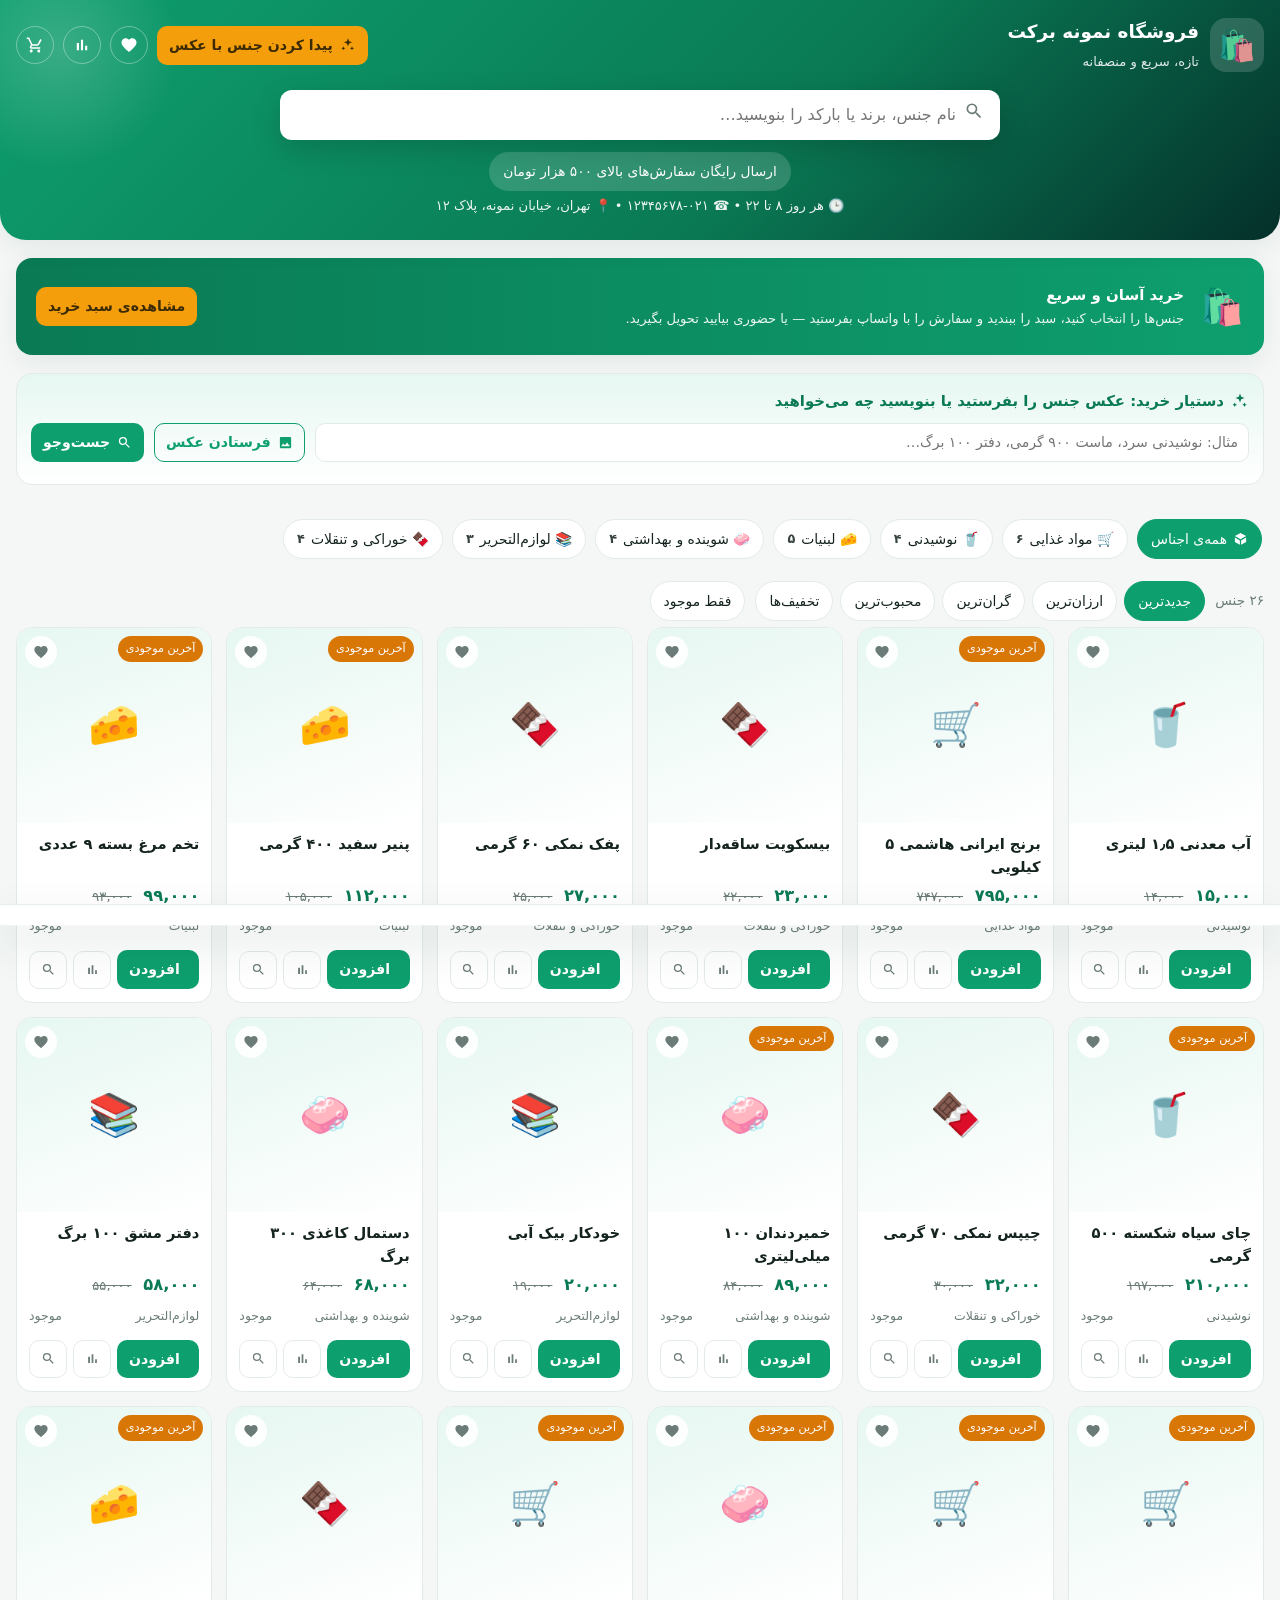
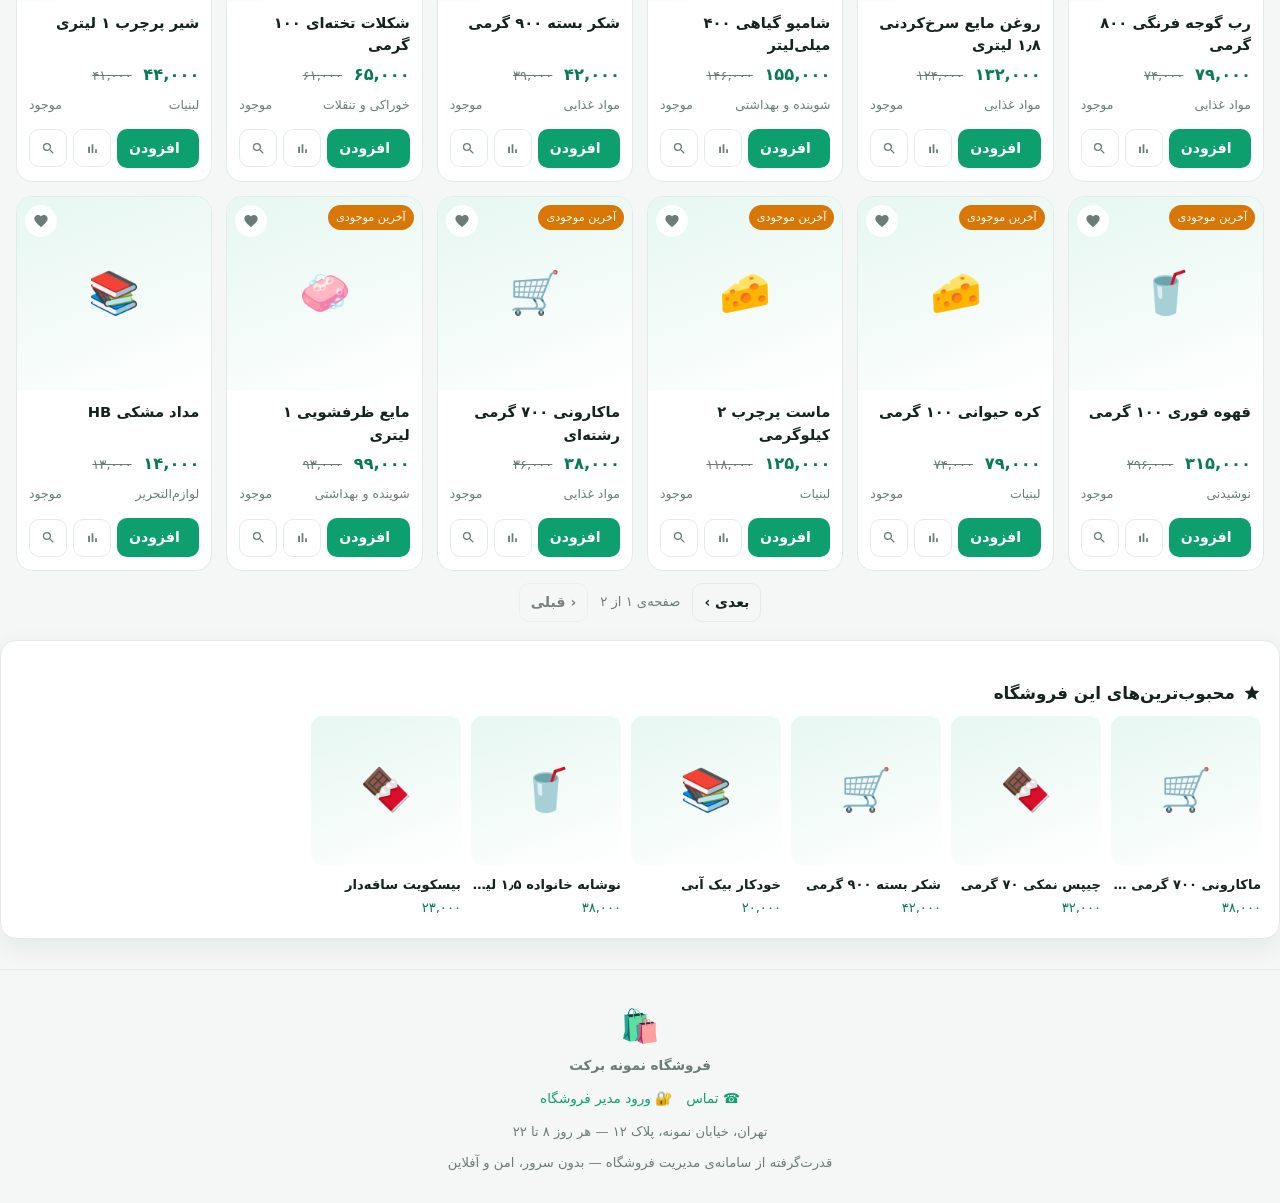
<file: single-store.html>
<!DOCTYPE html>
<!-- ✂️ این فایل به‌صورت خودکار از index.html ساخته شده است (نسخه‌ی تک‌فایلی).
     بدون نیاز به سرور؛ فقط روی فایل دوبار کلیک کنید.
     برای ساخت مجدد: python3 tools/build-single.py -->

<html lang="fa" dir="rtl">
<head>
  <meta charset="utf-8">
  <meta name="viewport" content="width=device-width, initial-scale=1, viewport-fit=cover">
  <title>فروشگاه — خرید آسان</title>
  <meta name="description" content="فروشگاه آنلاین با جست‌وجوی سریع، دسته‌بندی و ثبت سفارش آسان">
  <meta name="theme-color" content="#0e9f6e">
  <style>
/* ============================================================
   Shop Manager — استایل اصلی (راست‌به‌چپ، ریسپانسیو، مدرن)
   بخش‌ها: ۱) متغیرها و پایه  ۲) اجزای عمومی  ۳) پنل مدیریت
            ۴) فروشگاه مشتری  ۵) چاپ
   ============================================================ */

/* ---------- ۱) متغیرها و پایه ---------- */
:root {
  --primary: #0e9f6e;
  --primary-dark: #0a7a54;
  --primary-soft: #e6f7f1;
  --accent: #f59e0b;
  --danger: #e02424;
  --info: #2563eb;
  --warn: #d97706;
  --bg: #f4f7f6;
  --card: #ffffff;
  --text: #14231f;
  --muted: #6b7c78;
  --line: #e3ebe8;
  --radius: 16px;
  --radius-sm: 10px;
  --shadow: 0 8px 26px rgba(17, 45, 38, .07);
  --shadow-lg: 0 18px 44px rgba(17, 45, 38, .13);
  --font: "Vazirmatn", "IRANSans", "Segoe UI", Tahoma, system-ui, sans-serif;
  --header-h: 62px;
}
[data-theme="ocean"] { --primary:#0a7ea4; --primary-dark:#075c79; --primary-soft:#e5f4fa; --accent:#f97316; }
[data-theme="grape"] { --primary:#7c3aed; --primary-dark:#5b21b6; --primary-soft:#f2ecff; --accent:#ec4899; }
[data-theme="sunset"] { --primary:#e11d48; --primary-dark:#a30f36; --primary-soft:#ffe9ee; --accent:#f59e0b; }
[data-theme="night"] {
  --primary:#34d399; --primary-dark:#059669; --primary-soft:#0f2a23;
  --bg:#0e1512; --card:#151f1b; --text:#e8f2ee; --muted:#93a49f; --line:#233029;
  --shadow: 0 8px 26px rgba(0,0,0,.45); --shadow-lg: 0 18px 44px rgba(0,0,0,.55);
}
[data-theme="night"] .topbar, [data-theme="night"] .prod-thumb { background:#101a16; }

* { box-sizing: border-box; }
html, body { margin: 0; padding: 0; }
body {
  font-family: var(--font); background: var(--bg); color: var(--text);
  direction: rtl; line-height: 1.75; font-size: 15px;
  -webkit-tap-highlight-color: transparent;
}
body.no-scroll { overflow: hidden; }
a { color: var(--primary); text-decoration: none; }
h1, h2, h3, h4 { margin: 0 0 .4em; line-height: 1.5; font-weight: 700; }
h1 { font-size: 1.5rem; } h2 { font-size: 1.25rem; } h3 { font-size: 1.05rem; }
img { max-width: 100%; display: block; }
svg { fill: currentColor; }
.hidden { display: none !important; }
.ico { display: inline-flex; align-items: center; justify-content: center; vertical-align: -3px; }
.ico svg { width: 1em; height: 1em; }
.muted { color: var(--muted); }
.small { font-size: .82rem; }
.center { text-align: center; }
.grow { flex: 1 1 auto; min-width: 0; }
.row { display: flex; align-items: center; }
.col { display: flex; flex-direction: column; }
.wrap { flex-wrap: wrap; }
.gap-xs { gap: 6px; } .gap-sm { gap: 10px; } .gap { gap: 16px; } .gap-lg { gap: 24px; }
.between { justify-content: space-between; }
.bold { font-weight: 700; }
.mt { margin-top: 16px; } .mt-sm { margin-top: 8px; } .mb { margin-bottom: 16px; }
.nowrap { white-space: nowrap; }
.truncate { overflow: hidden; text-overflow: ellipsis; white-space: nowrap; }

/* ---------- ۲) اجزای عمومی ---------- */
.container { max-width: 1280px; margin: 0 auto; padding: 0 16px; }
.card {
  background: var(--card); border: 1px solid var(--line); border-radius: var(--radius);
  padding: 18px; box-shadow: var(--shadow); margin-bottom: 18px;
}
.card.tight { padding: 12px; }
.card-head { display: flex; align-items: center; justify-content: space-between; gap: 10px; margin-bottom: 10px; flex-wrap: wrap; }
.card-head h3 { margin: 0; display: flex; align-items: center; gap: 8px; }

.btn {
  display: inline-flex; align-items: center; justify-content: center; gap: 7px;
  border: 1px solid transparent; background: var(--primary-soft); color: var(--primary-dark);
  padding: 9px 15px; border-radius: 12px; cursor: pointer; font: inherit; font-weight: 600;
  transition: transform .12s ease, box-shadow .12s ease, background .15s;
  white-space: nowrap; min-height: 40px;
}
.btn:hover { transform: translateY(-1px); box-shadow: var(--shadow); }
.btn:active { transform: translateY(0); }
.btn-primary { background: var(--primary); color: #fff; }
.btn-primary:hover { background: var(--primary-dark); }
.btn-accent { background: var(--accent); color: #3a2a05; }
.btn-danger { background: #fde8e8; color: var(--danger); }
.btn-ghost { background: transparent; border-color: var(--line); color: var(--text); }
.btn-outline { background: transparent; border-color: var(--primary); color: var(--primary); }
.btn-block { width: 100%; }
.btn-sm { padding: 6px 11px; min-height: 34px; font-size: .88rem; border-radius: 10px; }
.btn-lg { padding: 13px 22px; min-height: 50px; font-size: 1.02rem; border-radius: 14px; }
.btn:disabled { opacity: .55; cursor: not-allowed; transform: none; }
.icon-btn {
  background: transparent; border: 1px solid var(--line); border-radius: 10px;
  width: 38px; height: 38px; display: inline-flex; align-items: center; justify-content: center;
  cursor: pointer; color: var(--muted); font-size: 1rem; flex: 0 0 auto;
}
.icon-btn:hover { color: var(--primary); border-color: var(--primary); }
.icon-btn.round { border-radius: 50%; }

.input, select.input, textarea.input {
  width: 100%; padding: 10px 13px; border: 1px solid var(--line); border-radius: 12px;
  background: var(--card); color: var(--text); font: inherit; min-height: 42px;
  transition: border-color .15s, box-shadow .15s;
}
.input:focus { outline: none; border-color: var(--primary); box-shadow: 0 0 0 3px var(--primary-soft); }
.input-sm { padding: 6px 10px; min-height: 34px; font-size: .88rem; border-radius: 10px; }
.input-lg { padding: 13px 16px; min-height: 52px; font-size: 1.05rem; }
textarea.input { resize: vertical; min-height: 80px; line-height: 1.7; }
.lbl { display: block; font-size: .86rem; color: var(--muted); margin-bottom: 5px; font-weight: 600; }
.hint { cursor: help; color: var(--primary); }
.field { margin-bottom: 12px; }
.form-grid { display: grid; grid-template-columns: 1fr 1fr; gap: 4px 14px; }
.form-grid .field.full { grid-column: 1 / -1; }
@media (max-width: 720px) { .form-grid { grid-template-columns: 1fr; } }

.switch { display: inline-flex; align-items: center; gap: 9px; cursor: pointer; user-select: none; }
.switch input { display: none; }
.switch .slider {
  width: 42px; height: 24px; background: #cfd8d5; border-radius: 20px; position: relative; transition: background .2s; flex: 0 0 auto;
}
.switch .slider::after {
  content: ''; position: absolute; width: 18px; height: 18px; border-radius: 50%; background: #fff;
  top: 3px; right: 3px; transition: right .2s;
}
.switch input:checked + .slider { background: var(--primary); }
.switch input:checked + .slider::after { right: 21px; }
.switch-lbl { font-size: .9rem; }

.chip {
  display: inline-flex; align-items: center; gap: 6px; padding: 7px 13px; border-radius: 999px;
  border: 1px solid var(--line); background: var(--card); cursor: pointer; font: inherit; font-size: .87rem;
  color: var(--text); transition: all .15s;
}
.chip:hover { border-color: var(--primary); color: var(--primary); }
.chip.active, .chip.chip-primary { background: var(--primary); border-color: var(--primary); color: #fff; }
.chip b { font-weight: 700; opacity: .85; font-size: .8rem; }
.chips { display: flex; gap: 8px; flex-wrap: wrap; }

.pill { display: inline-flex; align-items: center; gap: 4px; padding: 3px 10px; border-radius: 999px; font-size: .78rem; font-weight: 600; }
.pill-ok { background: #e6f7f1; color: #067a55; }
.pill-warn { background: #fff4e0; color: #a35a00; }
.pill-err { background: #fde8e8; color: #b91c1c; }
.pill-info { background: #e8f0fe; color: #1d4ed8; }
.pill-muted { background: #eef2f1; color: #5b6b67; }
[data-theme="night"] .pill-ok { background: #0d3327; color: #6ee7b7; }
[data-theme="night"] .pill-warn { background: #3a2a08; color: #fcd34d; }
[data-theme="night"] .pill-err { background: #3d1414; color: #fca5a5; }
[data-theme="night"] .pill-info { background: #12244a; color: #93c5fd; }
[data-theme="night"] .pill-muted { background: #1d2825; color: #9fb3ae; }

.alert { padding: 11px 14px; border-radius: 12px; margin: 8px 0; border: 1px solid transparent; font-size: .92rem; }
.alert-info { background: #eef4ff; border-color: #cfe0ff; color: #1e40af; }
.alert-ok { background: #e9f9f2; border-color: #bfeeda; color: #066e4e; }
.alert-warn { background: #fff8e6; border-color: #ffe2a8; color: #92500a; }
.alert-err { background: #fdecec; border-color: #f8c9c9; color: #a71818; }
[data-theme="night"] .alert-info { background: #10203f; border-color: #1e3a63; color: #a8c8ff; }
[data-theme="night"] .alert-ok { background: #0d2b21; border-color: #14523c; color: #86efac; }
[data-theme="night"] .alert-warn { background: #33260a; border-color: #5b4310; color: #fcd34d; }
[data-theme="night"] .alert-err { background: #3a1414; border-color: #5f2020; color: #fca5a5; }

/* جدول */
.table-wrap { overflow-x: auto; }
.table-tools { display: flex; align-items: center; gap: 10px; padding: 4px 0 10px; flex-wrap: wrap; }
.table { width: 100%; border-collapse: collapse; font-size: .92rem; min-width: 560px; }
.table th, .table td { padding: 10px 12px; text-align: right; border-bottom: 1px solid var(--line); vertical-align: middle; }
.table thead th { background: var(--primary-soft); color: var(--primary-dark); font-size: .85rem; position: sticky; top: 0; z-index: 2; }
.table th.sortable { cursor: pointer; user-select: none; }
.table th.sortable::after { content: '⇅'; opacity: .35; margin-inline-start: 5px; }
.table th.asc::after { content: '↑'; opacity: 1; }
.table th.desc::after { content: '↓'; opacity: 1; }
.table tbody tr:hover { background: var(--primary-soft); }
.table tbody tr { transition: background .12s; }
.pager { display: flex; align-items: center; justify-content: center; gap: 12px; padding: 12px 0 2px; }
.empty { text-align: center; color: var(--muted); padding: 26px 10px; }
.empty-illustration { font-size: 2.4rem; display: block; margin-bottom: 8px; }
@media (max-width: 640px) {
  .table { min-width: 0; }
  .table thead { display: none; }
  .table tr { display: block; border: 1px solid var(--line); border-radius: 12px; margin-bottom: 10px; padding: 6px; background: var(--card); }
  .table td { display: flex; justify-content: space-between; gap: 10px; border: none; padding: 6px 8px; }
  .table td::before { content: attr(data-label); color: var(--muted); font-size: .8rem; }
}

/* آمار و نمودار */
.stats-grid { display: grid; grid-template-columns: repeat(auto-fit, minmax(190px, 1fr)); gap: 14px; margin-bottom: 18px; }
.stat { background: var(--card); border: 1px solid var(--line); border-radius: var(--radius); padding: 15px 17px; box-shadow: var(--shadow); }
.stat-top { display: flex; align-items: center; gap: 8px; color: var(--muted); font-size: .85rem; }
.stat-value { font-size: 1.5rem; font-weight: 800; margin-top: 6px; letter-spacing: -.5px; }
.stat-sub { font-size: .8rem; color: var(--muted); margin-top: 3px; }
.stat-primary { border-inline-start: 4px solid var(--primary); }
.stat-warn { border-inline-start: 4px solid var(--warn); }
.stat-err { border-inline-start: 4px solid var(--danger); }
.stat-info { border-inline-start: 4px solid var(--info); }
.chart-box { width: 100%; }
.chart { width: 100%; height: 210px; display: block; }
.bars { display: flex; flex-direction: column; gap: 9px; }
.bar-row { display: grid; grid-template-columns: 130px 1fr 92px; align-items: center; gap: 10px; font-size: .87rem; }
.bar-label { overflow: hidden; text-overflow: ellipsis; white-space: nowrap; }
.bar-track { background: var(--line); border-radius: 999px; height: 12px; overflow: hidden; }
.bar-track i { display: block; height: 100%; border-radius: 999px; transition: width .5s ease; }
.bar-value { text-align: left; color: var(--muted); font-variant-numeric: tabular-nums; }
@media (max-width: 560px) { .bar-row { grid-template-columns: 92px 1fr 72px; font-size: .8rem; } }
.donut-box { display: flex; align-items: center; gap: 18px; flex-wrap: wrap; }
.donut { width: 168px; height: 168px; flex: 0 0 auto; }
.donut-legend { flex: 1 1 200px; display: flex; flex-direction: column; gap: 7px; font-size: .88rem; }
.legend-row { display: flex; align-items: center; gap: 8px; }
.legend-row i { width: 11px; height: 11px; border-radius: 3px; flex: 0 0 auto; }

/* توست و مودال */
.toasts { position: fixed; inset-block-end: 20px; inset-inline-start: 20px; z-index: 9999; display: flex; flex-direction: column; gap: 9px; }
.toast {
  background: var(--card); border: 1px solid var(--line); border-radius: 12px; padding: 11px 15px;
  box-shadow: var(--shadow-lg); display: flex; align-items: center; gap: 9px; max-width: 340px;
  opacity: 0; transform: translateY(14px); transition: all .25s ease; font-size: .9rem;
}
.toast.in { opacity: 1; transform: translateY(0); }
.toast-ico { width: 22px; height: 22px; border-radius: 50%; display: inline-flex; align-items: center; justify-content: center; font-size: .75rem; color: #fff; flex: 0 0 auto; }
.toast-ok .toast-ico { background: var(--primary); }
.toast-err .toast-ico { background: var(--danger); }
.toast-warn .toast-ico { background: var(--warn); }
.toast-info .toast-ico { background: var(--info); }

.modal-back {
  position: fixed; inset: 0; background: rgba(10, 25, 20, .5); backdrop-filter: blur(3px);
  display: flex; align-items: center; justify-content: center; padding: 16px; z-index: 9000;
  opacity: 0; transition: opacity .2s;
}
.modal-back.in { opacity: 1; }
.modal {
  background: var(--card); border-radius: var(--radius); width: 100%; max-width: 560px;
  max-height: 92vh; overflow: auto; box-shadow: var(--shadow-lg); transform: scale(.97); transition: transform .2s;
}
.modal-back.in .modal { transform: scale(1); }
.modal-lg { max-width: 880px; }
.modal-head { display: flex; align-items: center; justify-content: space-between; gap: 10px; padding: 14px 18px; border-bottom: 1px solid var(--line); position: sticky; top: 0; background: var(--card); z-index: 3; }
.modal-head h3 { margin: 0; }
.modal-body { padding: 16px 18px; }
.modal-foot { padding: 12px 18px; border-top: 1px solid var(--line); display: flex; gap: 10px; justify-content: flex-start; position: sticky; bottom: 0; background: var(--card); }

/* انتخابگر تصویر و پنل هوشمند */
.img-picker { display: flex; flex-direction: column; gap: 10px; }
.img-preview {
  border: 2px dashed var(--line); border-radius: var(--radius); min-height: 168px; cursor: pointer;
  display: flex; align-items: center; justify-content: center; background: var(--primary-soft);
  overflow: hidden; position: relative; text-align: center;
}
.img-preview.drag { border-color: var(--primary); background: #d8f5ea; }
.img-preview.has { border-style: solid; background: #fff; }
.img-preview img { width: 100%; max-height: 300px; object-fit: contain; }
.img-empty { color: var(--muted); display: flex; flex-direction: column; align-items: center; gap: 6px; padding: 22px; font-size: .88rem; }
.ai-report { border: 1px solid var(--line); border-radius: var(--radius); padding: 13px; background: linear-gradient(180deg, var(--primary-soft), var(--card)); }
.ai-head { display: flex; align-items: center; gap: 7px; font-weight: 700; color: var(--primary-dark); margin-bottom: 9px; font-size: .93rem; }
.ai-chips { display: flex; gap: 7px; flex-wrap: wrap; margin-bottom: 9px; }
.ai-summary { font-size: .87rem; color: var(--text); background: var(--card); border-radius: 10px; padding: 9px 11px; border: 1px solid var(--line); }
.ai-actions { margin-top: 9px; }
.ai-why { margin: 8px 0 0; padding-inline-start: 18px; font-size: .85rem; color: var(--muted); }
.palette { display: flex; align-items: center; gap: 7px; margin-top: 9px; flex-wrap: wrap; }
.swatch { width: 22px; height: 22px; border-radius: 7px; border: 1px solid rgba(0,0,0,.12); display: inline-block; }

/* ماشین‌حساب قیمت */
.calc { background: var(--card); border: 1px solid var(--line); border-radius: var(--radius); padding: 14px; }
.calc-lbl { font-size: .82rem; color: var(--muted); }
.calc-display {
  font-size: 1.7rem; font-weight: 800; text-align: center; padding: 12px 8px; margin: 6px 0 10px;
  background: var(--primary-soft); color: var(--primary-dark); border-radius: 12px; font-variant-numeric: tabular-nums;
  letter-spacing: -.5px;
}
.calc-row { display: flex; align-items: center; gap: 10px; margin-bottom: 10px; }
.calc-row .lbl { margin: 0; flex: 0 0 auto; }
.calc-pad { display: grid; grid-template-columns: repeat(4, 1fr); gap: 7px; margin-bottom: 12px; }
.calc-key {
  padding: 12px 4px; border-radius: 11px; border: 1px solid var(--line); background: var(--card);
  font: inherit; font-weight: 700; cursor: pointer; transition: all .12s; font-size: .92rem;
}
.calc-key:hover { background: var(--primary-soft); border-color: var(--primary); color: var(--primary-dark); }
.calc-key:active { transform: scale(.96); }
.calc-info { font-size: .88rem; border-top: 1px dashed var(--line); padding-top: 9px; margin-bottom: 10px; }
.calc-line { display: flex; justify-content: space-between; padding: 3px 0; }
.calc-history { margin-top: 10px; font-size: .82rem; color: var(--muted); display: flex; flex-direction: column; gap: 4px; }
.calc-hist-row { display: flex; justify-content: space-between; gap: 10px; border-bottom: 1px dotted var(--line); padding-bottom: 3px; }

/* ---------- ۳) پنل مدیریت ---------- */
.app-shell { display: flex; min-height: 100vh; }
.sidebar {
  width: 250px; flex: 0 0 250px; background: var(--card); border-inline-end: 1px solid var(--line);
  padding: 16px 12px; display: flex; flex-direction: column; gap: 4px; position: sticky; top: 0; height: 100vh; overflow-y: auto;
}
.side-brand { display: flex; align-items: center; gap: 10px; padding: 8px 10px 16px; }
.side-brand .logo { font-size: 1.7rem; }
.side-brand b { display: block; font-size: 1rem; }
.side-brand span { font-size: .76rem; color: var(--muted); }
.nav-item {
  display: flex; align-items: center; gap: 10px; padding: 10px 12px; border-radius: 12px; cursor: pointer;
  color: var(--text); font-size: .93rem; border: none; background: transparent; font-family: inherit; text-align: right; width: 100%;
  transition: background .15s, color .15s;
}
.nav-item:hover { background: var(--primary-soft); color: var(--primary-dark); }
.nav-item.active { background: var(--primary); color: #fff; font-weight: 700; }
.nav-badge { margin-inline-start: auto; background: var(--danger); color: #fff; font-size: .7rem; border-radius: 999px; padding: 1px 7px; }
.nav-item.active .nav-badge { background: rgba(255,255,255,.28); }
.main { flex: 1 1 auto; min-width: 0; padding: 18px 22px 60px; }
.topbar {
  display: flex; align-items: center; gap: 12px; background: var(--card); border: 1px solid var(--line);
  border-radius: var(--radius); padding: 9px 14px; margin-bottom: 18px; position: sticky; top: 10px; z-index: 40; box-shadow: var(--shadow);
}
.topbar h2 { margin: 0; font-size: 1.05rem; }
.mobile-toggle { display: none; }
.page { display: none; }
.page.active { display: block; animation: fadeUp .25s ease; }
@keyframes fadeUp { from { opacity: 0; transform: translateY(8px); } to { opacity: 1; transform: none; } }
.section-head { display: flex; align-items: center; justify-content: space-between; gap: 10px; margin: 22px 0 10px; flex-wrap: wrap; }
.section-head h3 { margin: 0; display: flex; align-items: center; gap: 8px; }
.grid-2 { display: grid; grid-template-columns: 1fr 1fr; gap: 18px; }
.grid-3 { display: grid; grid-template-columns: repeat(3, 1fr); gap: 18px; }
@media (max-width: 1000px) { .grid-2, .grid-3 { grid-template-columns: 1fr; } }

/* POS */
.pos-layout { display: grid; grid-template-columns: 1.6fr 1fr; gap: 18px; align-items: start; }
@media (max-width: 1000px) { .pos-layout { grid-template-columns: 1fr; } }
.pos-products { display: grid; grid-template-columns: repeat(auto-fill, minmax(150px, 1fr)); gap: 10px; max-height: 62vh; overflow-y: auto; padding: 3px; }
.pos-item { border: 1px solid var(--line); border-radius: 12px; padding: 9px; cursor: pointer; background: var(--card); transition: all .13s; text-align: center; }
.pos-item:hover { border-color: var(--primary); transform: translateY(-2px); box-shadow: var(--shadow); }
.pos-item .p-name { font-size: .84rem; font-weight: 600; height: 40px; overflow: hidden; }
.pos-item .p-price { color: var(--primary-dark); font-weight: 700; font-size: .86rem; }
.pos-item .p-stock { font-size: .72rem; color: var(--muted); }
.cart-line { display: flex; align-items: center; gap: 8px; padding: 8px 0; border-bottom: 1px dashed var(--line); }
.cart-line .c-name { flex: 1 1 auto; font-size: .88rem; }
.qty-box { display: inline-flex; align-items: center; gap: 4px; }
.qty-box button { width: 28px; height: 28px; border-radius: 8px; border: 1px solid var(--line); background: var(--card); cursor: pointer; font-weight: 700; color: var(--primary-dark); }
.qty-box input { width: 46px; text-align: center; padding: 3px; border: 1px solid var(--line); border-radius: 8px; font: inherit; }
.totals-box { border-top: 2px solid var(--primary-soft); margin-top: 10px; padding-top: 10px; font-size: .95rem; }
.totals-row { display: flex; justify-content: space-between; padding: 4px 0; }
.totals-row.grand { font-size: 1.25rem; font-weight: 800; color: var(--primary-dark); border-top: 1px solid var(--line); margin-top: 6px; padding-top: 8px; }

/* ---------- ۴) فروشگاه مشتری ---------- */
.store-header {
  background: linear-gradient(135deg, var(--primary) 0%, var(--primary-dark) 60%, #04302a 100%);
  color: #fff; padding: 16px 0 22px; border-radius: 0 0 26px 26px; box-shadow: var(--shadow);
  position: relative; overflow: hidden;
}
.store-header::after {
  content: ''; position: absolute; inset-inline-end: -60px; inset-block-start: -70px; width: 240px; height: 240px;
  background: radial-gradient(circle, rgba(255,255,255,.18), transparent 70%); border-radius: 50%;
}
.store-top { display: flex; align-items: center; gap: 12px; position: relative; z-index: 2; }
.store-brand { display: flex; align-items: center; gap: 11px; }
.store-brand .logo {
  font-size: 1.9rem; background: rgba(255,255,255,.18); width: 54px; height: 54px; border-radius: 16px;
  display: flex; align-items: center; justify-content: center; backdrop-filter: blur(4px);
}
.store-brand b { font-size: 1.15rem; display: block; }
.store-brand span { font-size: .82rem; opacity: .88; }
.store-actions { margin-inline-start: auto; display: flex; gap: 9px; align-items: center; }
.store-actions .icon-btn { border-color: rgba(255,255,255,.35); color: #fff; position: relative; }
.store-actions .icon-btn:hover { background: rgba(255,255,255,.18); color: #fff; }
.cart-count {
  position: absolute; inset-block-start: -6px; inset-inline-end: -6px; background: var(--accent); color: #3a2a05;
  border-radius: 999px; font-size: .72rem; font-weight: 800; padding: 1px 6px; min-width: 20px; text-align: center;
}
.store-search { margin: 16px auto 0; max-width: 720px; position: relative; z-index: 2; }
.store-search .input { border: none; box-shadow: 0 10px 30px rgba(0,0,0,.16); min-height: 50px; font-size: 1rem; padding-inline-start: 44px; }
.store-search .search-ico { position: absolute; inset-inline-start: 16px; inset-block-start: 50%; transform: translateY(-50%); color: var(--muted); }
.store-notice { margin-top: 12px; font-size: .86rem; background: rgba(255,255,255,.16); padding: 7px 14px; border-radius: 999px; display: inline-block; }
.cat-scroll { display: flex; gap: 9px; overflow-x: auto; padding: 16px 2px 6px; scrollbar-width: thin; }
.cat-scroll::-webkit-scrollbar { height: 6px; }
.cat-scroll::-webkit-scrollbar-thumb { background: var(--line); border-radius: 3px; }
.prod-grid { display: grid; grid-template-columns: repeat(auto-fill, minmax(180px, 1fr)); gap: 14px; }
@media (max-width: 520px) { .prod-grid { grid-template-columns: repeat(2, 1fr); gap: 10px; } }
.prod-card {
  background: var(--card); border: 1px solid var(--line); border-radius: var(--radius); overflow: hidden;
  cursor: pointer; transition: transform .16s ease, box-shadow .16s ease; display: flex; flex-direction: column; position: relative;
}
.prod-card:hover { transform: translateY(-4px); box-shadow: var(--shadow-lg); }
.prod-thumb {
  aspect-ratio: 1 / 1; background: linear-gradient(160deg, var(--primary-soft), #fff); display: flex; align-items: center; justify-content: center;
  font-size: 2.6rem; color: var(--primary-dark); overflow: hidden; position: relative;
}
.prod-thumb img { width: 100%; height: 100%; object-fit: cover; }
.prod-body { padding: 10px 12px 13px; display: flex; flex-direction: column; gap: 5px; flex: 1; }
.prod-name { font-size: .92rem; font-weight: 600; line-height: 1.55; height: 44px; overflow: hidden; }
.prod-price { font-weight: 800; color: var(--primary-dark); font-size: 1.02rem; }
.prod-price s { color: var(--muted); font-weight: 400; font-size: .82rem; margin-inline-start: 6px; }
.prod-meta { display: flex; align-items: center; justify-content: space-between; gap: 6px; font-size: .78rem; color: var(--muted); }
.prod-fav { position: absolute; inset-block-start: 8px; inset-inline-end: 8px; background: rgba(255,255,255,.92); border: none; border-radius: 50%; width: 32px; height: 32px; cursor: pointer; color: var(--muted); display: flex; align-items: center; justify-content: center; }
.prod-fav.on { color: #e11d48; }
.prod-ribbon { position: absolute; inset-block-start: 8px; inset-inline-start: 8px; background: var(--danger); color: #fff; font-size: .7rem; padding: 3px 8px; border-radius: 999px; }
.hero-banner {
  background: linear-gradient(90deg, var(--primary-dark), var(--primary)); color: #fff; border-radius: var(--radius);
  padding: 18px 20px; margin: 18px 0; display: flex; align-items: center; gap: 16px; box-shadow: var(--shadow);
}
.hero-banner .h-emoji { font-size: 2.2rem; }
.drawer {
  position: fixed; inset-block: 0; inset-inline-end: 0; width: 400px; max-width: 92vw; background: var(--card);
  box-shadow: var(--shadow-lg); transform: translateX(-104%); transition: transform .26s ease; z-index: 9500;
  display: flex; flex-direction: column;
}
[dir="rtl"] .drawer { transform: translateX(104%); }
.drawer.open { transform: none !important; }
.drawer-head { padding: 14px 16px; border-bottom: 1px solid var(--line); display: flex; align-items: center; justify-content: space-between; }
.drawer-body { padding: 14px 16px; overflow-y: auto; flex: 1; }
.drawer-foot { padding: 14px 16px; border-top: 1px solid var(--line); background: var(--card); }
.step-line { display: flex; align-items: center; gap: 8px; font-size: .85rem; color: var(--muted); margin-bottom: 12px; }
.step-dot { width: 22px; height: 22px; border-radius: 50%; display: inline-flex; align-items: center; justify-content: center; background: var(--line); color: var(--muted); font-size: .75rem; }
.step-dot.on { background: var(--primary); color: #fff; }
.store-footer { text-align: center; padding: 28px 16px; color: var(--muted); font-size: .85rem; border-top: 1px solid var(--line); margin-top: 30px; }
.store-footer .f-links { display: flex; gap: 14px; justify-content: center; flex-wrap: wrap; margin: 10px 0; }
.near-badge { background: var(--primary-soft); color: var(--primary-dark); border-radius: 999px; padding: 2px 9px; font-size: .74rem; }

/* ---------- ۵) چاپ ---------- */
.print-frame { position: fixed; inset-inline-start: -10000px; width: 1px; height: 1px; border: 0; }
@media print {
  body { background: #fff; }
  .no-print { display: none !important; }
}
.support-strip { display: flex; gap: 10px; flex-wrap: wrap; margin-top: 14px; }
.lang-note { font-size: .8rem; color: var(--muted); }

/* ---------- ۶) تکمیل‌ها: ورود، راهنما، فروشگاه آنلاین ---------- */
.login-wrap {
  min-height: 100vh; display: flex; align-items: center; justify-content: center; padding: 20px;
  background: linear-gradient(135deg, var(--primary) 0%, var(--primary-dark) 55%, #06302a 100%);
}
.login-card { width: 100%; max-width: 420px; padding: 26px 24px; border-radius: 22px; box-shadow: var(--shadow-lg); margin: 0; }
.form-grid .field.half { }
.grid-2 > .card:first-child { margin-bottom: 18px; }
.report-pre {
  white-space: pre-wrap; font-family: var(--font); background: var(--primary-soft); color: var(--text);
  border: 1px solid var(--line); border-radius: 14px; padding: 14px; font-size: .88rem; line-height: 1.9; margin: 0;
  max-height: 460px; overflow: auto;
}
.help-list { padding-inline-start: 20px; margin: 0 0 14px; line-height: 2; }
.help-list li { margin-bottom: 4px; }
code { background: var(--primary-soft); color: var(--primary-dark); padding: 1px 6px; border-radius: 6px; font-size: .88em; direction: ltr; display: inline-block; }
.card h4 { margin: 16px 0 6px; color: var(--primary-dark); }

@media (max-width: 1000px) {
  .mobile-toggle { display: inline-flex; }
  .sidebar {
    position: fixed; inset-block: 0; inset-inline-start: 0; z-index: 9700; width: 262px;
    transform: translateX(-105%); transition: transform .25s ease; box-shadow: var(--shadow-lg); height: 100vh;
  }
  [dir="rtl"] .sidebar { transform: translateX(105%); }
  .sidebar.open { transform: none !important; }
  .main { padding: 12px 12px 70px; }
  .topbar { top: 6px; padding: 8px 10px; }
  .topbar h2 { font-size: .95rem; }
}

/* فروشگاه آنلاین مشتری */
.sa-toolbar { display: flex; align-items: center; gap: 10px; flex-wrap: wrap; margin: 16px 0 6px; }
.sa-count { color: var(--muted); font-size: .85rem; }
.sort-pills { display: flex; gap: 7px; flex-wrap: wrap; }
.mini-side { display: grid; gap: 14px; }
.info-list { display: flex; flex-direction: column; gap: 8px; font-size: .9rem; }
.info-list div { display: flex; gap: 8px; }
.info-list b { min-width: 92px; color: var(--muted); font-weight: 600; }
.compare-table { width: 100%; border-collapse: collapse; font-size: .86rem; }
.compare-table th, .compare-table td { border: 1px solid var(--line); padding: 7px 9px; text-align: right; }
.compare-table th { background: var(--primary-soft); color: var(--primary-dark); }
.compare-drawer .drawer-body { font-size: .88rem; }
.compare-bar {
  position: fixed; inset-block-end: 0; inset-inline: 0; background: var(--card); border-top: 1px solid var(--line);
  box-shadow: var(--shadow-lg); padding: 10px 14px; display: flex; align-items: center; gap: 10px; z-index: 9400;
  transform: translateY(120%); transition: transform .25s;
}
.compare-bar.show { transform: none; }
.fav-empty { text-align: center; padding: 30px 10px; color: var(--muted); }
.rating { color: var(--accent); font-size: .82rem; letter-spacing: 1px; }
.pill-discount { background: var(--danger); color: #fff; }

/* دستیار خرید */
.shop-ai {
  border: 1px solid var(--line); border-radius: var(--radius); background: linear-gradient(180deg, var(--primary-soft), var(--card));
  padding: 14px; margin-bottom: 18px;
}
.shop-ai .ai-thumbs { display: flex; gap: 8px; flex-wrap: wrap; margin-top: 8px; }
.shop-ai .ai-thumbs img { width: 62px; height: 62px; object-fit: cover; border-radius: 10px; border: 1px solid var(--line); }
.order-steps { display: flex; gap: 8px; align-items: center; justify-content: center; flex-wrap: wrap; margin: 6px 0 14px; }

</style>
  <meta name="generator" content="build-single.py — نسخه‌ی تک‌فایلی">
</head>
<body>
  <div id="storeApp">
    <div class="container" style="padding:60px 16px;text-align:center">
      <div style="font-size:2.4rem">🛍️</div>
      <h2>در حال آماده‌سازی فروشگاه…</h2>
      <p class="muted small">اگر این پیام ماند، یعنی جاوااسکریپت مرورگر غیرفعال است یا فایل‌ها کامل آپلود نشده‌اند.</p>
      <a class="btn btn-ghost btn-sm" href="admin.html">ورود مدیر فروشگاه</a>
    </div>
  </div>

  <noscript>
    <div class="container"><div class="alert alert-warn">برای استفاده از فروشگاه، جاوااسکریپت مرورگر را فعال کنید.</div></div>
  </noscript>

  <!-- هسته -->
  <script>
/* ==== assets/js/util.js ==== */
/* ============================================================
   Shop Manager — Core Utilities (Util)
   ابزارهای پایه: DOM، عدد، تاریخ شمسی، رنگ، ذخیره‌سازی، هش
   ============================================================ */
(function (root) {
  'use strict';
  var Shop = (root.Shop = root.Shop || {});
  var U = {};

  /* ---------- DOM ---------- */
  U.$ = function (sel, ctx) { return (ctx || document).querySelector(sel); };
  U.$$ = function (sel, ctx) { return Array.prototype.slice.call((ctx || document).querySelectorAll(sel)); };

  U.el = function (tag, attrs, children) {
    var node = document.createElement(tag);
    if (attrs) {
      Object.keys(attrs).forEach(function (k) {
        var v = attrs[k];
        if (v == null || v === false) return;
        if (k === 'class') node.className = v;
        else if (k === 'html') node.innerHTML = v;
        else if (k === 'text') node.textContent = v;
        else if (k === 'style' && typeof v === 'object') Object.assign(node.style, v);
        else if (k.slice(0, 2) === 'on' && typeof v === 'function') node.addEventListener(k.slice(2), v);
        else if (k === 'dataset' && typeof v === 'object') Object.assign(node.dataset, v);
        else node.setAttribute(k, v);
      });
    }
    (Array.isArray(children) ? children : children != null ? [children] : []).forEach(function (c) {
      if (c == null) return;
      node.appendChild(typeof c === 'string' ? document.createTextNode(c) : c);
    });
    return node;
  };

  U.esc = function (s) {
    return String(s == null ? '' : s)
      .replace(/&/g, '&amp;').replace(/</g, '&lt;').replace(/>/g, '&gt;')
      .replace(/"/g, '&quot;').replace(/'/g, '&#39;');
  };
  U.attr = U.esc;

  /* ---------- اعداد و پول ---------- */
  var FA_DIGITS = ['۰', '۱', '۲', '۳', '۴', '۵', '۶', '۷', '۸', '۹'];

  U.toFa = function (s) {
    return String(s == null ? '' : s).replace(/[0-9]/g, function (d) { return FA_DIGITS[+d]; });
  };
  U.toEn = function (s) {
    if (s == null) return '';
    return String(s)
      .replace(/[\u06F0-\u06F9]/g, function (d) { return String(d.charCodeAt(0) - 0x06F0); })
      .replace(/[\u0660-\u0669]/g, function (d) { return String(d.charCodeAt(0) - 0x0660); });
  };
  U.num = function (v) {
    var n = parseFloat(U.toEn(String(v).replace(/[٬,\s\u066c]/g, '')));
    return isFinite(n) ? n : 0;
  };
  U.group = function (n) {
    n = Math.round(U.num(n));
    var s = String(Math.abs(n)), out = '', c = 0;
    for (var i = s.length - 1; i >= 0; i--) { out = s[i] + out; if (++c % 3 === 0 && i > 0) out = ',' + out; }
    return (n < 0 ? '-' : '') + out;
  };
  U.money = function (n, withDigits) {
    var s = U.group(n);
    return withDigits === false ? s : U.toFa(s);
  };
  U.toman = function (n, currency) {
    return U.money(n) + ' ' + (currency || 'تومان');
  };
  U.percent = function (n, digits) { return U.toFa(Number(n).toFixed(digits == null ? 1 : digits)) + '٪'; };
  U.roundTo = function (n, step) { step = step || 1; return Math.round(U.num(n) / step) * step; };
  U.clamp = function (n, a, b) { return Math.min(b, Math.max(a, n)); };

  /* ---------- رشته و شباهت (for جست‌وجوی هوشمند) ---------- */
  U.norm = function (s) {
    return U.toEn(String(s == null ? '' : s))
      .replace(/[\u064A\u0649]/g, '\u06CC')   // ي/ى → ی
      .replace(/\u0643/g, '\u06A9')           // ك → ک
      .replace(/[\u0623\u0625\u0622]/g, '\u0627')
      .replace(/[\u0629]/g, '\u0647')
      .replace(/[\u064B-\u0652\u0640\u200c\u200f\u200e]/g, '')
      .replace(/[آأإ]/g, 'ا')
      .replace(/\s+/g, ' ')
      .trim().toLowerCase();
  };
  U.lev = function (a, b) {
    a = U.norm(a); b = U.norm(b);
    if (a === b) return 0;
    var m = a.length, n = b.length;
    if (!m) return n; if (!n) return m;
    var prev = new Array(n + 1), cur = new Array(n + 1), i, j;
    for (j = 0; j <= n; j++) prev[j] = j;
    for (i = 1; i <= m; i++) {
      cur[0] = i;
      for (j = 1; j <= n; j++) {
        cur[j] = Math.min(prev[j] + 1, cur[j - 1] + 1, prev[j - 1] + (a[i - 1] === b[j - 1] ? 0 : 1));
      }
      var tmp = prev; prev = cur; cur = tmp;
    }
    return prev[n];
  };
  U.similarity = function (a, b) {
    a = U.norm(a); b = U.norm(b);
    if (!a || !b) return 0;
    if (a === b) return 1;
    if (a.indexOf(b) === 0 || b.indexOf(a) === 0) return 0.94;
    if (a.indexOf(b) > -1 || b.indexOf(a) > -1) return 0.86;
    var d = U.lev(a, b);
    return Math.max(0, 1 - d / Math.max(a.length, b.length));
  };
  /* امتیاز تطبیق چندکلمه‌ای (جست‌وجوی فارسی) */
  U.matchScore = function (query, text, tags) {
    var q = U.norm(query); if (!q) return 0;
    var t = U.norm(text);
    var words = q.split(' ').filter(Boolean);
    var score = 0, i;
    for (i = 0; i < words.length; i++) {
      var w = words[i];
      if (t.indexOf(w) === 0) score += 1.2;
      else if (t.indexOf(w) > -1) score += 0.95;
      else {
        var best = 0, tw = t.split(' ');
        for (var k = 0; k < tw.length; k++) {
          var s = U.similarity(w, tw[k]);
          if (s > best) best = s;
        }
        if (best > 0.68) score += best * 0.8;
      }
    }
    (tags || []).forEach(function (tag) {
      for (var k = 0; k < words.length; k++) if (U.similarity(words[k], tag) > 0.8) score += 0.5;
    });
    return score / (words.length || 1);
  };

  U.slug = function (s) {
    return U.norm(s).replace(/[^a-z0-9\u0600-\u06FF]+/g, '-').replace(/^-|-$/g, '').slice(0, 40) || 'item';
  };
  U.uuid = function (p) {
    var r = (Date.now().toString(36) + Math.random().toString(36).slice(2, 8));
    return (p || 'id') + '_' + r;
  };
  U.pad = function (n, len) { n = String(n); while (n.length < (len || 2)) n = '0' + n; return n; };
  U.titleCase = function (s) { return String(s || '').replace(/\S+/g, function (w) { return w.charAt(0).toUpperCase() + w.slice(1); }); };

  /* ---------- تاریخ شمسی (بدون کتابخانه) ---------- */
  var div = function (a, b) { return ~~(a / b); };
  var mod = function (a, b) { return a - ~~(a / b) * b; };
  var BREAKS = [-61, 9, 38, 199, 426, 686, 756, 818, 1111, 1181, 1210, 1635, 2060, 2097, 2192, 2262, 2324, 2394, 2456, 3178];

  function jalCal(jy, withoutLeap) {
    var bl = BREAKS.length, gy = jy + 621, leapJ = -14, jp = BREAKS[0], jm, jump = 0, leap = 0, n, i;
    for (i = 1; i < bl; i += 1) {
      jm = BREAKS[i]; jump = jm - jp;
      if (jy < jm) break;
      leapJ = leapJ + div(jump, 33) * 8 + div(mod(jump, 33), 4);
      jp = jm;
    }
    n = jy - jp;
    leapJ = leapJ + div(n, 33) * 8 + div(mod(n, 33) + 3, 4);
    if (mod(jump, 33) === 4 && jump - n === 4) leapJ += 1;
    var leapG = div(gy, 4) - div((div(gy, 100) + 1) * 3, 4) - 150;
    var march = 20 + leapJ - leapG;
    if (!withoutLeap) {
      if (jump - n < 6) n = n - jump + div(jump + 4, 33) * 33;
      leap = mod(mod(n + 1, 33) - 1, 4);
      if (leap === -1) leap = 4;
    }
    return { leap: leap, gy: gy, march: march };
  }
  function g2d(gy, gm, gd) {
    var d = div((gy + div(gm - 8, 6) + 100100) * 1461, 4) + div(153 * mod(gm + 9, 12) + 2, 5) + gd - 34840408;
    d = d - div(div(gy + 100100 + div(gm - 8, 6), 100) * 3, 4) + 752;
    return d;
  }
  function d2g(jdn) {
    var j = 4 * jdn + 139361631;
    j = j + div(div(4 * jdn + 183187720, 146097) * 3, 4) * 4 - 3908;
    var i = div(mod(j, 1461), 4) * 5 + 308;
    var gd = div(mod(i, 153), 5) + 1;
    var gm = mod(div(i, 153), 12) + 1;
    var gy = div(j, 1461) - 100100 + div(8 - gm, 6);
    return { gy: gy, gm: gm, gd: gd };
  }
  function j2d(jy, jm, jd) {
    var r = jalCal(jy, true);
    return g2d(r.gy, 3, r.march) + (jm - 1) * 31 - div(jm, 7) * (jm - 7) + jd - 1;
  }
  function d2j(jdn) {
    var gy = d2g(jdn).gy, jy = gy - 621, r = jalCal(jy, false), jdn1f = g2d(gy, 3, r.march), k;
    k = jdn - jdn1f;
    if (k >= 0) {
      if (k <= 185) return { jy: jy, jm: 1 + div(k, 31), jd: mod(k, 31) + 1 };
      k -= 186;
    } else {
      jy -= 1; k += 179;
      if (r.leap === 1) k += 1;
    }
    return { jy: jy, jm: 7 + div(k, 30), jd: mod(k, 30) + 1 };
  }
  var JMONTHS = ['فروردین', 'اردیبهشت', 'خرداد', 'تیر', 'مرداد', 'شهریور', 'مهر', 'آبان', 'آذر', 'دی', 'بهمن', 'اسفند'];
  var JDAYS = ['یکشنبه', 'دوشنبه', 'سه‌شنبه', 'چهارشنبه', 'پنجشنبه', 'جمعه', 'شنبه'];

  U.jalali = function (date) {
    date = date ? new Date(date) : new Date();
    var g = d2g(g2d(date.getFullYear(), date.getMonth() + 1, date.getDate()));
    var j = d2j(g2d(date.getFullYear(), date.getMonth() + 1, date.getDate()));
    return { jy: j.jy, jm: j.jm, jd: j.jd, gy: g.gy, gm: g.gm, gd: g.gd, weekday: date.getDay() };
  };
  U.jalaliToDate = function (jy, jm, jd, h, mi) {
    var g = d2g(j2d(jy, jm, jd));
    return new Date(g.gy, g.gm - 1, g.gd, h || 0, mi || 0, 0);
  };
  U.jDate = function (date) {
    var j = U.jalali(date);
    return U.toFa(j.jy + '/' + U.pad(j.jm) + '/' + U.pad(j.jd));
  };
  U.jDateLong = function (date) {
    var j = U.jalali(date);
    return JDAYS[new Date(date || Date.now()).getDay()] + ' ' + U.toFa(j.jd) + ' ' + JMONTHS[j.jm - 1] + ' ' + U.toFa(j.jy);
  };
  U.jTime = function (date) {
    var d = date ? new Date(date) : new Date();
    return U.toFa(U.pad(d.getHours()) + ':' + U.pad(d.getMinutes()));
  };
  U.jDateTime = function (date) { return U.jDate(date) + ' — ' + U.jTime(date); };
  U.dayKey = function (date) {
    var d = date ? new Date(date) : new Date();
    return d.getFullYear() + '-' + U.pad(d.getMonth() + 1) + '-' + U.pad(d.getDate());
  };
  U.weekKey = function (date) {
    var d = new Date(date || Date.now());
    var day = (d.getDay() + 1) % 7; // شنبه = 0
    var sat = new Date(d.getFullYear(), d.getMonth(), d.getDate() - day);
    return U.dayKey(sat);
  };
  U.relTime = function (ts) {
    var diff = (Date.now() - new Date(ts).getTime()) / 1000;
    if (diff < 60) return 'همین حالا';
    if (diff < 3600) return U.toFa(Math.floor(diff / 60)) + ' دقیقه پیش';
    if (diff < 86400) return U.toFa(Math.floor(diff / 3600)) + ' ساعت پیش';
    if (diff < 604800) return U.toFa(Math.floor(diff / 86400)) + ' روز پیش';
    return U.jDate(ts);
  };
  U.JMONTHS = JMONTHS;
  U.JDAYS = JDAYS;

  /* ---------- رنگ ---------- */
  U.hexToRgb = function (hex) {
    hex = String(hex || '#888').replace('#', '');
    if (hex.length === 3) hex = hex.split('').map(function (c) { return c + c; }).join('');
    var n = parseInt(hex, 16);
    return { r: (n >> 16) & 255, g: (n >> 8) & 255, b: n & 255 };
  };
  U.rgbToHex = function (r, g, b) {
    return '#' + [r, g, b].map(function (v) {
      var s = Math.round(U.clamp(v, 0, 255)).toString(16); return s.length === 1 ? '0' + s : s;
    }).join('');
  };
  U.rgbToHsv = function (r, g, b) {
    r /= 255; g /= 255; b /= 255;
    var max = Math.max(r, g, b), min = Math.min(r, g, b), d = max - min, h = 0;
    if (d) {
      if (max === r) h = ((g - b) / d) % 6;
      else if (max === g) h = (b - r) / d + 2;
      else h = (r - g) / d + 4;
    }
    h = Math.round(h * 60); if (h < 0) h += 360;
    return { h: h, s: max ? d / max : 0, v: max };
  };
  U.colorDist = function (a, b) {
    return Math.sqrt(Math.pow(a.r - b.r, 2) + Math.pow(a.g - b.g, 2) + Math.pow(a.b - b.b, 2));
  };
  /* نام فارسی رنگ از روی HSV — سبک، معنایی و انسانی */
  U.colorName = function (rgb) {
    var hsv = U.rgbToHsv(rgb.r, rgb.g, rgb.b), h = hsv.h, s = hsv.s, v = hsv.v;
    if (v < 0.16) return 'مشکی';
    if (s < 0.09) return v > 0.88 ? 'سفید' : v > 0.62 ? 'نقره‌ای' : 'خاکستری';
    if (s < 0.22 && v > 0.72) return 'کرم';
    if (h < 12 || h >= 345) return v < 0.5 ? 'زرشکی' : 'قرمز';
    if (h < 22) return 'نارنجی قرمز';
    if (h < 38) return v > 0.85 && s < 0.6 ? 'هلویی' : 'نارنجی';
    if (h < 48) return 'کهربایی';
    if (h < 62) return s < 0.45 ? 'بژ' : 'زرد';
    if (h < 85) return 'سبز لیمویی';
    if (h < 160) return s < 0.3 ? 'سبز روشن' : 'سبز';
    if (h < 190) return 'فیروزه‌ای';
    if (h < 215) return s < 0.35 ? 'آبی روشن' : 'آبی';
    if (h < 250) return 'سرمه‌ای';
    if (h < 285) return 'بنفش';
    if (h < 320) return s < 0.4 ? 'یاسی' : 'ارغوانی';
    return s < 0.4 ? 'صورتی' : 'سرخابی';
  };
  U.lighten = function (hex, amt) {
    var c = U.hexToRgb(hex);
    return U.rgbToHex(c.r + (255 - c.r) * amt, c.g + (255 - c.g) * amt, c.b + (255 - c.b) * amt);
  };

  /* ---------- زمان‌بند، آبونمان رویداد ---------- */
  U.debounce = function (fn, ms) {
    var t; return function () {
      var a = arguments, self = this;
      clearTimeout(t); t = setTimeout(function () { fn.apply(self, a); }, ms || 250);
    };
  };
  U.throttle = function (fn, ms) {
    var last = 0, tm; return function () {
      var now = Date.now(), a = arguments, self = this;
      if (now - last > (ms || 200)) { last = now; fn.apply(self, a); }
      else { clearTimeout(tm); tm = setTimeout(function () { last = Date.now(); fn.apply(self, a); }, ms); }
    };
  };

  /* ---------- ذخیره‌سازی (با پشتیبان حافظه‌ای) ---------- */
  var mem = {};
  var LS_OK = (function () { try { root.localStorage.setItem('__t', '1'); root.localStorage.removeItem('__t'); return true; } catch (e) { return false; } })();
  U.LS_OK = LS_OK;
  U.store = {
    get: function (k, def) {
      try {
        var raw = LS_OK ? root.localStorage.getItem(k) : mem[k];
        if (raw == null) return def;
        return JSON.parse(raw);
      } catch (e) { return def; }
    },
    set: function (k, v) {
      var raw = JSON.stringify(v);
      if (LS_OK) {
        try { root.localStorage.setItem(k, raw); return true; }
        catch (e) { mem[k] = raw; return false; }   /* حافظه‌ی مرورگر پر است */
      }
      mem[k] = raw;   /* محیط بدون localStorage (تست) */
      return true;
    },
    del: function (k) { try { if (LS_OK) root.localStorage.removeItem(k); } catch (e) { } delete mem[k]; },
    usage: function () {
      if (!LS_OK) return 0;
      var total = 0;
      try {
        for (var i = 0; i < root.localStorage.length; i++) {
          var k = root.localStorage.key(i);
          total += (k.length + (root.localStorage.getItem(k) || '').length) * 2;
        }
      } catch (e) { }
      return total;
    },
    session: {
      get: function (k, def) {
        try { var v = root.sessionStorage.getItem(k); return v == null ? def : JSON.parse(v); } catch (e) { return mem['s_' + k] != null ? JSON.parse(mem['s_' + k]) : def; }
      },
      set: function (k, v) {
        try { root.sessionStorage.setItem(k, JSON.stringify(v)); } catch (e) { mem['s_' + k] = JSON.stringify(v); }
      },
      del: function (k) { try { root.sessionStorage.removeItem(k); } catch (e) { } delete mem['s_' + k]; }
    }
  };

  /* ---------- SHA-256 خالص (بدون WebCrypto — روی هر مرورگری کار می‌کند) ---------- */
  function rrot(x, n) { return (x >>> n) | (x << (32 - n)); }
  U.sha256 = function (ascii) {
    ascii = String(ascii);
    // تبدیل به UTF-8
    var utf8 = unescape(encodeURIComponent(ascii));
    var bytes = [];
    for (var i = 0; i < utf8.length; i++) bytes.push(utf8.charCodeAt(i));
    var K = [
      0x428a2f98, 0x71374491, 0xb5c0fbcf, 0xe9b5dba5, 0x3956c25b, 0x59f111f1, 0x923f82a4, 0xab1c5ed5,
      0xd807aa98, 0x12835b01, 0x243185be, 0x550c7dc3, 0x72be5d74, 0x80deb1fe, 0x9bdc06a7, 0xc19bf174,
      0xe49b69c1, 0xefbe4786, 0x0fc19dc6, 0x240ca1cc, 0x2de92c6f, 0x4a7484aa, 0x5cb0a9dc, 0x76f988da,
      0x983e5152, 0xa831c66d, 0xb00327c8, 0xbf597fc7, 0xc6e00bf3, 0xd5a79147, 0x06ca6351, 0x14292967,
      0x27b70a85, 0x2e1b2138, 0x4d2c6dfc, 0x53380d13, 0x650a7354, 0x766a0abb, 0x81c2c92e, 0x92722c85,
      0xa2bfe8a1, 0xa81a664b, 0xc24b8b70, 0xc76c51a3, 0xd192e819, 0xd6990624, 0xf40e3585, 0x106aa070,
      0x19a4c116, 0x1e376c08, 0x2748774c, 0x34b0bcb5, 0x391c0cb3, 0x4ed8aa4a, 0x5b9cca4f, 0x682e6ff3,
      0x748f82ee, 0x78a5636f, 0x84c87814, 0x8cc70208, 0x90befffa, 0xa4506ceb, 0xbef9a3f7, 0xc67178f2];
    var H = [0x6a09e667, 0xbb67ae85, 0x3c6ef372, 0xa54ff53a, 0x510e527f, 0x9b05688c, 0x1f83d9ab, 0x5be0cd19];
    var l = bytes.length;
    bytes.push(0x80);
    while (bytes.length % 64 !== 56) bytes.push(0);
    var bitLenHi = Math.floor(l / 536870912), bitLenLo = (l * 8) >>> 0;
    [bitLenHi, bitLenLo].forEach(function (v) {
      bytes.push((v >>> 24) & 255, (v >>> 16) & 255, (v >>> 8) & 255, v & 255);
    });
    for (var off = 0; off < bytes.length; off += 64) {
      var w = new Array(64), j;
      for (j = 0; j < 16; j++) w[j] = (bytes[off + j * 4] << 24) | (bytes[off + j * 4 + 1] << 16) | (bytes[off + j * 4 + 2] << 8) | bytes[off + j * 4 + 3];
      for (j = 16; j < 64; j++) {
        var s0 = rrot(w[j - 15], 7) ^ rrot(w[j - 15], 18) ^ (w[j - 15] >>> 3);
        var s1 = rrot(w[j - 2], 17) ^ rrot(w[j - 2], 19) ^ (w[j - 2] >>> 10);
        w[j] = (w[j - 16] + s0 + w[j - 7] + s1) >>> 0;
      }
      var a = H[0], b = H[1], c = H[2], d = H[3], e = H[4], f = H[5], g = H[6], h = H[7];
      for (j = 0; j < 64; j++) {
        var S1 = rrot(e, 6) ^ rrot(e, 11) ^ rrot(e, 25);
        var ch = (e & f) ^ (~e & g);
        var t1 = (h + S1 + ch + K[j] + w[j]) >>> 0;
        var S0 = rrot(a, 2) ^ rrot(a, 13) ^ rrot(a, 22);
        var mj = (a & b) ^ (a & c) ^ (b & c);
        var t2 = (S0 + mj) >>> 0;
        h = g; g = f; f = e; e = (d + t1) >>> 0;
        d = c; c = b; b = a; a = (t1 + t2) >>> 0;
      }
      H[0] = (H[0] + a) >>> 0; H[1] = (H[1] + b) >>> 0; H[2] = (H[2] + c) >>> 0; H[3] = (H[3] + d) >>> 0;
      H[4] = (H[4] + e) >>> 0; H[5] = (H[5] + f) >>> 0; H[6] = (H[6] + g) >>> 0; H[7] = (H[7] + h) >>> 0;
    }
    return H.map(function (x) { return ('00000000' + x.toString(16)).slice(-8); }).join('');
  };
  U.hashPassword = function (password, salt) {
    var h = salt + '|' + password + '|shop-manager';
    for (var i = 0; i < 800; i++) h = U.sha256(h + i);
    return h;
  };
  U.makeSalt = function () { return U.uuid('s') + Math.random().toString(36).slice(2, 10); };


  /* ---------- عدد به حروف فارسی (برای فاکتور) ---------- */
  U.numInWords = function (num) {
    num = Math.round(Math.abs(U.num(num)));
    if (!isFinite(num)) return '';
    if (num === 0) return 'صفر';
    var yekan = ['', 'یک', 'دو', 'سه', 'چهار', 'پنج', 'شش', 'هفت', 'هشت', 'نه'];
    var dahgan = ['', '', 'بیست', 'سی', 'چهل', 'پنجاه', 'شصت', 'هفتاد', 'هشتاد', 'نود'];
    var dah = ['ده', 'یازده', 'دوازده', 'سیزده', 'چهارده', 'پانزده', 'شانزده', 'هفده', 'هجده', 'نوزده'];
    var sadgan = ['', 'صد', 'دویست', 'سیصد', 'چهارصد', 'پانصد', 'ششصد', 'هفتصد', 'هشتصد', 'نهصد'];
    function three(n) {
      var parts = [], s = Math.floor(n / 100), r = n % 100;
      if (s) parts.push(sadgan[s]);
      if (r >= 10 && r < 20) parts.push(dah[r - 10]);
      else {
        var d = Math.floor(r / 10), y = r % 10;
        if (d) parts.push(dahgan[d]);
        if (y) parts.push(yekan[y]);
      }
      return parts.join(' و ');
    }
    var groups = [{ v: 1000000000, name: 'میلیارد' }, { v: 1000000, name: 'میلیون' }, { v: 1000, name: 'هزار' }];
    var out = [], rest = num;
    groups.forEach(function (g) {
      var q = Math.floor(rest / g.v);
      if (q) { out.push(three(q) + ' ' + g.name); rest %= g.v; }
    });
    if (rest) out.push(three(rest));
    return out.join(' و ');
  };
  U.moneyInWords = function (n, currency) { return U.numInWords(n) + ' ' + (currency || 'تومان'); };

  /* ---------- کوتاه‌سازی مبلغ ---------- */
  U.moneyShort = function (n) {
    n = U.num(n);
    var a = Math.abs(n);
    if (a >= 1e9) return U.toFa((n / 1e9).toFixed(a >= 1e10 ? 0 : 1).replace(/\.0$/, '')) + ' میلیارد';
    if (a >= 1e6) return U.toFa((n / 1e6).toFixed(a >= 1e7 ? 0 : 1).replace(/\.0$/, '')) + ' میلیون';
    if (a >= 1000) return U.toFa((n / 1000).toFixed(a >= 1e4 ? 0 : 1).replace(/\.0$/, '')) + ' هزار';
    return U.money(n);
  };

  /* ---------- فرود/گزارش ---------- */
  U.download = function (filename, content, mime) {
    try {
      var blob = content instanceof Blob ? content : new Blob([content], { type: mime || 'text/plain;charset=utf-8' });
      var url = URL.createObjectURL(blob);
      var a = document.createElement('a');
      a.href = url; a.download = filename;
      document.body.appendChild(a); a.click();
      setTimeout(function () { URL.revokeObjectURL(url); a.remove(); }, 1500);
      return true;
    } catch (e) { return false; }
  };
  U.toCSV = function (rows, headers) {
    var esc = function (v) {
      var s = String(v == null ? '' : v);
      return /[",\n;]/.test(s) ? '"' + s.replace(/"/g, '""') + '"' : s;
    };
    var out = [];
    if (headers) out.push(headers.map(esc).join(','));
    rows.forEach(function (r) { out.push(r.map(esc).join(',')); });
    return '\uFEFF' + out.join('\r\n'); // BOM برای اکسل فارسی
  };
  U.copy = function (text) {
    return new Promise(function (res, rej) {
      if (root.navigator && navigator.clipboard && navigator.clipboard.writeText) {
        navigator.clipboard.writeText(text).then(res, function () { rej(); });
      } else {
        try {
          var ta = document.createElement('textarea');
          ta.value = text; ta.style.position = 'fixed'; ta.style.opacity = '0';
          document.body.appendChild(ta); ta.select();
          var okCopy = false;
          try { okCopy = document.execCommand && document.execCommand('copy'); } catch (e2) { okCopy = false; }
          ta.remove();
          if (okCopy === false && !(document.execCommand)) {
            /* مرورگرهای قدیمی یا محیط‌های محدود: متن را برای کپی دستی نشان بده */
            U.prompt('کپی خودکار ممکن نشد؛ متن زیر را با Ctrl+C کپی کنید:', text, { type: 'textarea', okText: 'متوجه شدم' });
          }
          res();
        } catch (e) { rej(e); }
      }
    });
  };

  /* ---------- تصویر: فشرده‌سازی و تحلیل پایه ---------- */
  U.readImage = function (input) {
    return new Promise(function (res, rej) {
      var f = input && input.files ? input.files[0] : input;
      if (!f) return rej(new Error('فایلی انتخاب نشده است'));
      if (!/^image\//.test(f.type)) return rej(new Error('فایل انتخاب‌شده تصویر نیست'));
      var fr = new FileReader();
      fr.onload = function () { res({ dataUrl: fr.result, name: f.name || '', size: f.size, type: f.type }); };
      fr.onerror = function () { rej(new Error('خطا در خواندن فایل')); };
      fr.readAsDataURL(f);
    });
  };
  /* تغییر اندازه + فشرده‌سازی به JPEG برای ذخیره سبک */
  U.compressImage = function (dataUrl, maxSide, quality) {
    return new Promise(function (res) {
      var img = new Image();
      img.onload = function () {
        var w = img.width, h = img.height, m = maxSide || 420;
        if (w > m || h > m) { var k = m / Math.max(w, h); w = Math.round(w * k); h = Math.round(h * k); }
        try {
          var cv = document.createElement('canvas');
          cv.width = w; cv.height = h;
          var ctx = cv.getContext('2d');
          ctx.fillStyle = '#fff'; ctx.fillRect(0, 0, w, h);
          ctx.drawImage(img, 0, 0, w, h);
          res({ dataUrl: cv.toDataURL('image/jpeg', quality || 0.72), w: w, h: h });
        } catch (e) { res({ dataUrl: dataUrl, w: img.width, h: img.height }); }
      };
      img.onerror = function () { res({ dataUrl: dataUrl, w: 0, h: 0 }); };
      img.src = dataUrl;
    });
  };

  /* ---------- UI: توست، مودال، تأیید ---------- */
  U.toast = function (msg, type, ms) {
    var host = U.$('#toasts') || (function () {
      var h = U.el('div', { id: 'toasts', class: 'toasts' }); document.body.appendChild(h); return h;
    })();
    var icons = { ok: '✔', err: '✕', warn: '!', info: 'i' };
    var t = U.el('div', { class: 'toast toast-' + (type || 'ok') }, [
      U.el('span', { class: 'toast-ico', text: icons[type] || '✔' }),
      U.el('span', { class: 'toast-msg', text: msg })
    ]);
    host.appendChild(t);
    requestAnimationFrame(function () { t.classList.add('in'); });
    setTimeout(function () {
      t.classList.remove('in');
      setTimeout(function () { t.remove(); }, 300);
    }, ms || 2800);
  };

  U.modal = function (opts) {
    opts = opts || {};
    var back = U.el('div', { class: 'modal-back' });
    var box = U.el('div', { class: 'modal ' + (opts.size === 'lg' ? 'modal-lg' : '') });
    var head = U.el('div', { class: 'modal-head' }, [
      U.el('h3', { text: opts.title || '' }),
      U.el('button', { class: 'icon-btn', 'aria-label': 'بستن', html: '✕', onclick: close })
    ]);
    var body = U.el('div', { class: 'modal-body' });
    if (typeof opts.content === 'string') body.innerHTML = opts.content;
    else if (opts.content) body.appendChild(opts.content);
    box.appendChild(head); box.appendChild(body);
    if (opts.footer) {
      var foot = U.el('div', { class: 'modal-foot' });
      foot.appendChild(opts.footer);
      box.appendChild(foot);
    }
    back.appendChild(box);
    document.body.appendChild(back);
    document.body.classList.add('no-scroll');
    requestAnimationFrame(function () { back.classList.add('in'); });

    function close() {
      back.classList.remove('in');
      document.body.classList.remove('no-scroll');
      setTimeout(function () { back.remove(); }, 220);
      if (opts.onClose) opts.onClose();
    }
    back.addEventListener('mousedown', function (e) { if (e.target === back) close(); });
    document.addEventListener('keydown', function esc2(e) {
      if (e.key === 'Escape') { close(); document.removeEventListener('keydown', esc2); }
    });
    return { close: close, body: body, el: box };
  };

  U.confirm = function (message, opts) {
    opts = opts || {};
    return new Promise(function (res) {
      /* نکته: باید پیش از بستن مودال پاسخ داده شود، چون بستن مودال onClose را صدا می‌زند */
      var settled = false;
      function finish(v) { if (settled) return; settled = true; res(v); }
      var ok = U.el('button', {
        class: 'btn ' + (opts.danger ? 'btn-danger' : 'btn-primary'), text: opts.okText || 'تأیید',
        onclick: function () { finish(true); m.close(); }
      });
      var cancel = U.el('button', { class: 'btn btn-ghost', text: 'انصراف', onclick: function () { finish(false); m.close(); } });
      var foot = U.el('div', { class: 'row gap-sm' }, [ok, cancel]);
      var m = U.modal({ title: opts.title || 'تأیید عملیات', content: '<p class="muted">' + U.esc(message) + '</p>', footer: foot, onClose: function () { finish(false); } });
    });
  };

  U.prompt = function (message, def, opts) {
    opts = opts || {};
    return new Promise(function (res) {
      var settled = false;
      function finish(v) { if (settled) return; settled = true; res(v); }
      var isArea = opts.type === 'textarea';
      var input = isArea
        ? U.el('textarea', { class: 'input', rows: opts.rows || 6, placeholder: opts.placeholder || '' })
        : U.el('input', { class: 'input', value: def == null ? '' : def, type: opts.type || 'text', placeholder: opts.placeholder || '' });
      if (isArea && def != null) input.value = def;
      var wrap = U.el('div', { class: 'col gap-sm' }, [U.el('label', { class: 'lbl', text: message }), input]);
      var ok = U.el('button', {
        class: 'btn btn-primary', text: opts.okText || 'ثبت', onclick: function () { finish(input.value); m.close(); }
      });
      var foot = U.el('div', { class: 'row gap-sm' }, [ok, U.el('button', { class: 'btn btn-ghost', text: 'انصراف', onclick: function () { finish(null); m.close(); } })]);
      var m = U.modal({ title: opts.title || 'ورود اطلاعات', content: wrap, footer: foot, onClose: function () { finish(null); } });
      setTimeout(function () { input.focus(); input.select(); }, 60);
      if (!isArea) input.addEventListener('keydown', function (e) { if (e.key === 'Enter') { finish(input.value); m.close(); } });
    });
  };

  /* ---------- متفرقه ---------- */
  U.groupBy = function (arr, keyFn) {
    return arr.reduce(function (acc, x) {
      var k = keyFn(x); (acc[k] = acc[k] || []).push(x); return acc;
    }, {});
  };
  U.sum = function (arr, fn) { return arr.reduce(function (a, x) { return a + (fn ? fn(x) : x); }, 0); };
  U.uniq = function (arr) { return arr.filter(function (x, i) { return arr.indexOf(x) === i; }); };
  U.clone = function (o) { return JSON.parse(JSON.stringify(o)); };
  U.scrollTo = function (opts) {
    try { if (root.scrollTo) root.scrollTo(opts); } catch (e) { }
  };
  U.prettyBytes = function (b) {
    if (b < 1024) return U.toFa(Math.round(b)) + ' بایت';
    if (b < 1048576) return U.toFa((b / 1024).toFixed(1)) + ' کیلوبایت';
    return U.toFa((b / 1048576).toFixed(2)) + ' مگابایت';
  };
  U.chunk = function (arr, n) {
    var out = []; for (var i = 0; i < arr.length; i += n) out.push(arr.slice(i, i + n)); return out;
  };

  Shop.U = U;
})(typeof window !== 'undefined' ? window : globalThis);

</script>
  <script>
/* ==== assets/js/barcode.js ==== */
/* ============================================================
   Shop Manager — Barcode Engine (Code128B / EAN-13 / Code39)
   بدون هیچ کتابخانه بیرونی — کاملاً آفلاین
   ============================================================ */
(function (root) {
  'use strict';
  var Shop = (root.Shop = root.Shop || {});

  /* جدول استاندارد Code128 (107 الگو — عرض میله/فاصله) */
  var C128 = [
    '212222', '222122', '222221', '121223', '121322', '131222', '122213', '122312', '132212', '221213',
    '221312', '231212', '112232', '122132', '122231', '113222', '123122', '123221', '223211', '221132',
    '221231', '213212', '223112', '312131', '311222', '321122', '321221', '312212', '322112', '322211',
    '212123', '212321', '232121', '111323', '131123', '131321', '112313', '132113', '132311', '211313',
    '231113', '231311', '112133', '112331', '132131', '113123', '113321', '133121', '313121', '211331',
    '231131', '213113', '213311', '213131', '311123', '311321', '331121', '312113', '312311', '332111',
    '314111', '221411', '431111', '111224', '111422', '121124', '121421', '141122', '141221', '112214',
    '112412', '122114', '122411', '142112', '142211', '241211', '221114', '413111', '241112', '134111',
    '111242', '121142', '121241', '114212', '124112', '124211', '411212', '421112', '421211', '212141',
    '214121', '412121', '111143', '111341', '131141', '114113', '114311', '411113', '411311', '113141',
    '114131', '311141', '411131', '211412', '211214', '211232', '2331112'
  ];

  /* کدگذاری یک رشته با Code128B → رشته ماژول‌های 0/1 */
  function code128Modules(text) {
    text = String(text == null ? '' : text);
    if (!text) text = '0';
    var codes = [104]; // START B
    for (var i = 0; i < text.length; i++) {
      var c = text.charCodeAt(i);
      if (c < 32 || c > 126) c = 32; // کاراکتر غیرمجاز → فاصله
      codes.push(c - 32);
    }
    var sum = codes[0];
    for (var j = 1; j < codes.length; j++) sum += codes[j] * j;
    codes.push(sum % 103); // Check digit
    codes.push(106);       // STOP

    var bits = '';
    for (var k = 0; k < codes.length; k++) {
      var pat = C128[codes[k]];
      for (var p = 0; p < pat.length; p++) {
        bits += new Array(parseInt(pat[p], 10) + 1).join(p % 2 ? '0' : '1');
      }
    }
    return bits;
  }

  /* رسم بارکد به صورت SVG (بدون وابستگی) */
  function barcodeSVG(text, opts) {
    opts = opts || {};
    var mods = opts.module || 2;                 // عرض هر ماژول (px)
    var height = opts.height || 70;
    var showText = opts.text !== false;
    var fontSize = opts.fontSize || 13;
    var bits = code128Modules(text);
    var width = (bits.length + 2) * mods;
    var textH = showText ? fontSize + 6 : 0;

    var rects = '';
    var x = 0;
    while (x < bits.length) {
      if (bits[x] === '1') {
        var run = 1;
        while (bits[x + run] === '1') run++;
        rects += '<rect x="' + (x * mods + mods) + '" y="0" width="' + (run * mods) + '" height="' + height + '" fill="#111"/>';
        x += run;
      } else x++;
    }
    var label = showText
      ? '<text x="' + width / 2 + '" y="' + (height + fontSize + 1) + '" text-anchor="middle" ' +
        'font-family="monospace" font-size="' + fontSize + '" fill="#111" letter-spacing="1">' + esc(text) + '</text>'
      : '';

    return '<svg class="bc-svg" xmlns="http://www.w3.org/2000/svg" viewBox="0 0 ' + width + ' ' + (height + textH + 8) +
      '" width="100%" height="100%" preserveAspectRatio="xMidYMid meet" role="img" aria-label="بارکد ' + esc(text) + '">' +
      '<rect width="100%" height="100%" fill="#fff"/>' + rects + label + '</svg>';
  }

  /* بارکد EAN-13 (اختیاری — برای محصولات با کد ۱۳ رقمی) */
  function ean13Valid(code) {
    code = String(code || '').replace(/\D/g, '');
    if (code.length !== 13) return false;
    var s = 0;
    for (var i = 0; i < 12; i++) s += parseInt(code[i], 10) * (i % 2 ? 3 : 1);
    return (10 - (s % 10)) % 10 === parseInt(code[12], 10);
  }

  function ean13CheckDigit(code12) {
    var s = 0;
    for (var i = 0; i < 12; i++) s += parseInt(code12[i], 10) * (i % 2 ? 3 : 1);
    return (10 - (s % 10)) % 10;
  }

  /* تولید کد داخلی فروشگاه: پیش‌شماره 200 + شماره ترتیبی ۹ رقمی + رقم کنترل */
  function makeInternalEAN(seq) {
    var base = '200' + String(seq).replace(/\D/g, '').padStart(9, '0').slice(-9);
    return base + ean13CheckDigit(base);
  }

  function esc(s) {
    return String(s == null ? '' : s).replace(/&/g, '&amp;').replace(/</g, '&lt;')
      .replace(/>/g, '&gt;').replace(/"/g, '&quot;');
  }

  Shop.barcode = {
    table: C128,
    modules: code128Modules,
    svg: barcodeSVG,
    ean13Valid: ean13Valid,
    ean13CheckDigit: ean13CheckDigit,
    makeInternalEAN: makeInternalEAN,
    /* تصویر PNG به صورت dataURL (برای چاپ یا دانلود) */
    toDataURL: function (text, opts) {
      opts = opts || {};
      var mods = 2, height = 90, bits = code128Modules(text);
      var quiet = 10 * mods;
      var w = bits.length * mods + quiet * 2, h = height + (opts.text === false ? 20 : 44);
      var cv = document.createElement('canvas');
      cv.width = w; cv.height = h;
      var g = cv.getContext('2d');
      g.fillStyle = '#fff'; g.fillRect(0, 0, w, h);
      g.fillStyle = '#111';
      var x = 0;
      while (x < bits.length) {
        if (bits[x] === '1') {
          var run = 1;
          while (bits[x + run] === '1') run++;
          g.fillRect(quiet + x * mods, 10, run * mods, height);
          x += run;
        } else x++;
      }
      if (opts.text !== false) {
        g.fillStyle = '#111'; g.font = '14px monospace'; g.textAlign = 'center';
        g.fillText(String(text), w / 2, height + 30);
      }
      return cv.toDataURL('image/png');
    }
  };
})(typeof window !== 'undefined' ? window : globalThis);

</script>
  <script>
/* ==== assets/js/vision.js ==== */
/* ============================================================
   Shop Manager — Vision Engine v2 (تحلیل هوشمند تصویر، آفلاین)
   ۱۰۰٪ روی مرورگر — بدون سرور، بدون API و بدون هزینه.

   روش کار:
   ۱) پس‌زمینه با پرکردن سیل‌آسا از حاشیه جدا می‌شود (سوژه = آنچه می‌ماند)
   ۲) ویژگی‌های هندسی (شکل، تقارن، گردن، حفره، بافت) و رنگی استخراج می‌شود
   ۳) هر دسته‌بندی «دروازه» + «امتیاز وزنی» دارد و در نهایت با softmax
      به درصد اطمینان تبدیل می‌شود.
   ============================================================ */
(function (root) {
  'use strict';
  var Shop = (root.Shop = root.Shop || {});
  var U = Shop.U;

  function lum(r, g, b) { return 0.299 * r + 0.587 * g + 0.114 * b; }
  function medians(arr) {
    var a = arr.slice().sort(function (x, y) { return x - y; }), m = a.length >> 1;
    return a.length % 2 ? a[m] : (a[m - 1] + a[m]) / 2;
  }
  function avg(arr) { var s = 0; for (var i = 0; i < arr.length; i++) s += arr[i]; return arr.length ? s / arr.length : 0; }

  /* ============ ۱) قالب‌های هندسی (Shape Templates) ============
     برای هر ردیف از جعبه‌ی احاطه‌کننده، «نیم‌عرض» قالب را برمی‌گرداند
     (نسبت به پهنای کل). v = پیشرفت عمودی ۰ تا ۱
  ============================================================ */
  var TEMPLATES = {
    rect: function () { return 0.5; },
    ellipse: function (v) { var d = (v - 0.5) / 0.5; return 0.5 * Math.sqrt(Math.max(0, 1 - d * d)); },
    bottle: function (v) {
      if (v < 0.2) return 0.135;
      if (v < 0.46) return 0.135 + (v - 0.2) / 0.26 * 0.365;
      return 0.5;
    },
    jar: function (v) {
      if (v < 0.14) return 0.3;
      if (v < 0.34) return 0.3 + (v - 0.14) / 0.2 * 0.2;
      return 0.5;
    },
    cone: function (v) { return 0.1 + 0.4 * Math.pow(v, 0.75); },
    coneInv: function (v) { return 0.5 - 0.32 * Math.pow(v, 0.9); }
  };
  TEMPLATES.rrect1 = function (v) { return roundRectHalf(v, 0.1); };
  TEMPLATES.rrect3 = function (v) { return roundRectHalf(v, 0.3); };
  function roundRectHalf(v, r) {
    if (v < r) return 0.5 - r + Math.sqrt(Math.max(0, r * r - (r - v) * (r - v)));
    if (v > 1 - r) return 0.5 - r + Math.sqrt(Math.max(0, r * r - (v - (1 - r)) * (v - (1 - r))));
    return 0.5;
  }
  var TNAMES = {
    rect: 'مستطیلی', rrect1: 'لبه‌گرد', rrect3: 'کپسولی', ellipse: 'گرد',
    bottle: 'بطری‌شکل', jar: 'شیشه‌ای', cone: 'مخروطی', coneInv: 'قیفی'
  };

  /* تشابه قالب‌ها با سایه‌ی واقعی (IoU روی ردیف‌ها حول مرکز) */
  function templateIoUs(rowSpan, bw, bh) {
    var out = {}, cx = (bw - 1) / 2, names = Object.keys(TEMPLATES), t, y;
    for (t = 0; t < names.length; t++) out[names[t]] = { inter: 0, uni: 0 };
    for (y = 0; y < bh; y++) {
      var span = rowSpan[y];
      if (!span) continue;
      var v = (y + 0.5) / bh;
      for (t = 0; t < names.length; t++) {
        var half = TEMPLATES[names[t]](v) * bw;
        if (half < 0.5) continue;
        var lo = cx - half, hi = cx + half;
        var inter = Math.max(0, Math.min(span.r, hi) - Math.max(span.l, lo) + 1);
        out[names[t]].inter += inter;
        out[names[t]].uni += (span.r - span.l + 1) + (hi - lo + 1) - inter;
      }
    }
    var iou = {};
    for (t = 0; t < names.length; t++) {
      var o = out[names[t]];
      iou[names[t]] = o.uni > 0 ? U.clamp(o.inter / o.uni, 0, 1) : 0;
    }
    return iou;
  }

  /* ============ ۲) استخراج ویژگی‌ها ============ */
  function features(pix, w, h, opts) {
    opts = opts || {};
    if (w < 4 || h < 4) return null;
    var i, x, y, k, o;

    /* رنگ پس‌زمینه = میانه‌ی حاشیه */
    var bR = [], bG = [], bB = [], bL = [];
    for (x = 0; x < w; x++) {
      o = x * 4; bR.push(pix[o]); bG.push(pix[o + 1]); bB.push(pix[o + 2]); bL.push(lum(pix[o], pix[o + 1], pix[o + 2]));
      o = ((h - 1) * w + x) * 4; bR.push(pix[o]); bG.push(pix[o + 1]); bB.push(pix[o + 2]); bL.push(lum(pix[o], pix[o + 1], pix[o + 2]));
    }
    for (y = 0; y < h; y++) {
      o = (y * w) * 4; bR.push(pix[o]); bG.push(pix[o + 1]); bB.push(pix[o + 2]); bL.push(lum(pix[o], pix[o + 1], pix[o + 2]));
      o = (y * w + w - 1) * 4; bR.push(pix[o]); bG.push(pix[o + 1]); bB.push(pix[o + 2]); bL.push(lum(pix[o], pix[o + 1], pix[o + 2]));
    }
    var bg = { r: medians(bR), g: medians(bG), b: medians(bB) };
    var bgMeanL = avg(bL);
    var bgStd = Math.sqrt(avg(bL.map(function (v) { return Math.pow(v - bgMeanL, 2); })));
    var bgTol = U.clamp(32 + bgStd * 1.1, 32, 92);

    var bgMask = new Uint8Array(w * h), segmented = !opts.noSeg;
    if (!opts.noSeg) {
      var isBg = function (o2) {
        var dr = pix[o2] - bg.r, dg = pix[o2 + 1] - bg.g, db = pix[o2 + 2] - bg.b;
        return Math.sqrt(dr * dr + dg * dg + db * db) < bgTol;
      };
      var stack = [], guard = 0;
      for (x = 0; x < w; x++) { stack.push(x, 0, x, h - 1); }
      for (y = 0; y < h; y++) { stack.push(0, y, w - 1, y); }
      while (stack.length && guard++ < w * h * 5) {
        var py = stack.pop(), px = stack.pop(), kk = py * w + px;
        if (bgMask[kk] || !isBg(kk * 4)) continue;
        bgMask[kk] = 1;
        if (px > 0) stack.push(px - 1, py);
        if (px < w - 1) stack.push(px + 1, py);
        if (py > 0) stack.push(px, py - 1);
        if (py < h - 1) stack.push(px, py + 1);
      }
    }

    var fg = new Uint8Array(w * h), fgCount = 0;
    var minX = w, maxX = -1, minY = h, maxY = -1;
    for (y = 0; y < h; y++) for (x = 0; x < w; x++) {
      k = y * w + x;
      if (!bgMask[k]) {
        fg[k] = 1; fgCount++;
        if (x < minX) minX = x; if (x > maxX) maxX = x;
        if (y < minY) minY = y; if (y > maxY) maxY = y;
      }
    }
    if (!fgCount) return null;
    var bw = Math.max(1, maxX - minX + 1), bh = Math.max(1, maxY - minY + 1);
    var fill = fgCount / (bw * bh), ar = bh / bw, subjectRatio = fgCount / (w * h);

    /* پروفایل ردیف/ستون */
    var rowW = new Array(bh), rowSpan = new Array(bh);
    for (y = 0; y < bh; y++) {
      var c = 0, l = -1, r = -1;
      for (x = 0; x < bw; x++) if (fg[(minY + y) * w + (minX + x)]) { c++; if (l < 0) l = x; r = x; }
      rowW[y] = c; rowSpan[y] = c ? { l: l, r: r } : null;
    }
    var maxW = Math.max.apply(null, rowW) || 1;
    function rowAt(p) { return rowW[U.clamp(Math.round((bh - 1) * p), 0, bh - 1)] / maxW; }
    var neck = rowAt(0.05), topW = rowAt(0.1), botW = rowAt(0.9), midW = rowAt(0.5);
    /* کمر = باریک‌ترین مقطع «بدنه» (پایین‌تر از شانه‌ها) */
    var waist = 1;
    for (y = Math.round(bh * 0.4); y <= Math.round(bh * 0.9); y++) waist = Math.min(waist, rowW[y] / maxW);
    var belly = 0;
    for (y = Math.round(bh * 0.2); y <= Math.round(bh * 0.8); y++) belly = Math.max(belly, rowW[y] / maxW);
    var rowVar = 0;
    for (y = 1; y < bh; y++) rowVar += Math.abs(rowW[y] - rowW[y - 1]);
    rowVar = (rowVar / Math.max(1, bh >> 2)) / maxW;

    /* دیواره‌های صاف */
    var tolSide = Math.max(1, bw * 0.06), tolCap = Math.max(1, bh * 0.06);
    var lf = 0, rf = 0, tf = 0, bf = 0, rowsN = 0;
    var minYs = new Array(bw).fill(h), maxYs = new Array(bw).fill(-1);
    for (y = 0; y < bh; y++) {
      var sp = rowSpan[y]; if (!sp) continue;
      rowsN++;
      if (sp.l <= tolSide) lf++;
      if (sp.r >= bw - 1 - tolSide) rf++;
      for (x = sp.l; x <= sp.r; x++) { if (y < minYs[x]) minYs[x] = y; if (y > maxYs[x]) maxYs[x] = y; }
    }
    for (x = 0; x < bw; x++) {
      if (minYs[x] >= h) continue;
      if (minYs[x] <= tolCap) tf++;
      if (maxYs[x] >= bh - 1 - tolCap) bf++;
    }
    var sideFlat = rowsN ? (lf + rf) / (2 * rowsN) : 0;
    var capFlat = bw ? (tf + bf) / (2 * bw) : 0;
    var straightness = Math.max(sideFlat, capFlat);
    var curviness = 1 - straightness;

    /* تقارن */
    var same = 0, diff = 0;
    for (y = 0; y < bh; y++) for (x = 0; x < Math.floor(bw / 2); x++) {
      var a2 = fg[(minY + y) * w + (minX + x)], b2 = fg[(minY + y) * w + (minX + bw - 1 - x)];
      if (a2 && b2) same++; else if (a2 || b2) diff++;
    }
    var sym = same + diff ? same / (same + diff) : 0;

    /* اشتراک لبه‌ی جعبه */
    var edgeHit = 0, edgeTot = 0;
    for (x = 0; x < bw; x++) {
      edgeTot += 2;
      if (fg[minY * w + minX + x]) edgeHit++;
      if (fg[maxY * w + minX + x]) edgeHit++;
    }
    for (y = 1; y < bh - 1; y++) {
      edgeTot += 2;
      if (fg[(minY + y) * w + minX]) edgeHit++;
      if (fg[(minY + y) * w + maxX]) edgeHit++;
    }
    var borderOcc = edgeHit / Math.max(1, edgeTot);

    /* گوشه‌ها */
    var cr = Math.max(2, Math.round(Math.min(bw, bh) * 0.16)), cf = 0, cfT = 0;
    [[minX, minY], [maxX - cr + 1, minY], [minX, maxY - cr + 1], [maxX - cr + 1, maxY - cr + 1]].forEach(function (p) {
      for (y = 0; y < cr; y++) for (x = 0; x < cr; x++) {
        var xx = p[0] + x, yy = p[1] + y;
        if (xx < 0 || yy < 0 || xx >= w || yy >= h) continue;
        cfT++; if (fg[yy * w + xx]) cf++;
      }
    });
    var cornerFill = cfT ? cf / cfT : 0;

    /* حفره‌ها */
    var innerBg = 0, holes = 0, seen = new Uint8Array(w * h);
    for (y = minY; y <= maxY; y++) for (x = minX; x <= maxX; x++) {
      k = y * w + x;
      if (fg[k] || seen[k] || bgMask[k]) continue;
      var st = [x, y], cnt = 0, g2 = 0;
      while (st.length && g2++ < 40000) {
        var yy2 = st.pop(), xx2 = st.pop(), kk2 = yy2 * w + xx2;
        if (xx2 < minX || yy2 < minY || xx2 > maxX || yy2 > maxY) continue;
        if (seen[kk2] || fg[kk2] || bgMask[kk2]) continue;
        seen[kk2] = 1; cnt++;
        st.push(xx2 - 1, yy2, xx2 + 1, yy2, xx2, yy2 - 1, xx2, yy2 + 1);
      }
      if (cnt > 6) { holes++; innerBg += cnt; }
    }

    /* لبه، بافت، سایه‌ی استوانه‌ای، براقیت */
    var gray = new Float32Array(w * h);
    for (i = 0; i < w * h; i++) gray[i] = lum(pix[i * 4], pix[i * 4 + 1], pix[i * 4 + 2]);
    var mags = [], edgeN = 0, hiEdge = 0;
    var colSum = new Float64Array(bw), colCnt = new Float64Array(bw);
    var glint = 0, veryBright = 0;
    for (y = minY; y <= maxY; y++) {
      for (x = minX; x <= maxX; x++) {
        k = y * w + x; if (!fg[k]) continue;
        colSum[x - minX] += gv0(k); colCnt[x - minX]++;
      }
    }
    function gv0(kk) { return gray[kk]; }
    for (y = minY + 1; y < maxY; y++) for (x = minX + 1; x < maxX; x++) {
      if (!fg[y * w + x]) continue;
      var gx = gray[(y - 1) * w + x + 1] + 2 * gray[y * w + x + 1] + gray[(y + 1) * w + x + 1]
        - gray[(y - 1) * w + x - 1] - 2 * gray[y * w + x - 1] - gray[(y + 1) * w + x - 1];
      var gy2 = gray[(y + 1) * w + x - 1] + 2 * gray[(y + 1) * w + x] + gray[(y + 1) * w + x + 1]
        - gray[(y - 1) * w + x - 1] - 2 * gray[(y - 1) * w + x] - gray[(y - 1) * w + x + 1];
      var mag = Math.sqrt(gx * gx + gy2 * gy2);
      edgeN++; mags.push(mag);
      if (mag > 55) hiEdge++;
    }
    var magStep = Math.max(1, Math.ceil(mags.length / 5000));
    var sampled = mags.filter(function (_, ii) { return ii % magStep === 0; });
    var meanMag = avg(sampled);
    var stdMag = Math.sqrt(avg(sampled.map(function (v) { return Math.pow(v - meanMag, 2); })));
    var edgeDensity = edgeN ? hiEdge / edgeN : 0;
    var edgeStrength = U.clamp(meanMag / 120, 0, 1);
    var texture = U.clamp(stdMag / 120, 0, 1);

    /* پروفایل روشنایی ستون → تشخیص سطح منحنی (استوانه/کره) */
    var prof = [];
    for (x = 0; x < bw; x++) if (colCnt[x] > 1) prof.push(colSum[x] / colCnt[x]);
    var cylShade = 0;
    if (prof.length > 6) {
      var pm = avg(prof);
      var pd = Math.sqrt(avg(prof.map(function (v) { return Math.pow(v - pm, 2); })));
      if (pd > 3) {
        var qs = [], n2 = prof.length;
        for (i = 0; i < n2; i++) { var u = (i + 0.5) / n2; qs.push(Math.sqrt(Math.max(0, 1 - Math.pow(2 * u - 1, 2)))); }
        var qm = avg(qs);
        var qd = Math.sqrt(avg(qs.map(function (v) { return Math.pow(v - qm, 2); })));
        var cov = 0;
        for (i = 0; i < n2; i++) cov += (prof[i] - pm) * (qs[i] - qm);
        cylShade = U.clamp((cov / (n2 * Math.max(1e-6, pd * qd))), 0, 1);
      }
    }

    /* رنگ */
    var sr = 0, sg = 0, sb = 0, sS = 0, sV = 0, colorfulness = 0, lums = [], hist = {};
    for (y = minY; y <= maxY; y++) for (x = minX; x <= maxX; x++) {
      k = y * w + x; if (!fg[k]) continue;
      o = k * 4;
      var r = pix[o], g = pix[o + 1], b3 = pix[o + 2];
      sr += r; sg += g; sb += b3;
      var mx = Math.max(r, g, b3), mn = Math.min(r, g, b3);
      colorfulness += (mx - mn) / 255;
      sV += mx / 255;
      sS += mx ? (mx - mn) / mx : 0;
      lums.push(lum(r, g, b3));
      var q = ((r >> 4) << 8) | ((g >> 4) << 4) | (b3 >> 4);
      hist[q] = (hist[q] || 0) + 1;
    }
    var mR = sr / fgCount, mG = sg / fgCount, mB = sb / fgCount;
    var meanLum = avg(lums);
    var contrast = Math.sqrt(avg(lums.map(function (v) { return Math.pow(v - meanLum, 2); }))) / 255;

    var bins = Object.keys(hist).map(function (k3) {
      var q2 = +k3;
      return { r: (((q2 >> 8) & 15) << 4) + 8, g: (((q2 >> 4) & 15) << 4) + 8, b: ((q2 & 15) << 4) + 8, n: hist[k3] };
    }).sort(function (p, q3) { return q3.n - p.n; });
    var clusters = [];
    bins.forEach(function (bn) {
      for (var ci = 0; ci < clusters.length; ci++) {
        var cl = clusters[ci];
        if (U.colorDist(bn, cl) < 92) {
          var tot = cl.n + bn.n;
          cl.r = (cl.r * cl.n + bn.r * bn.n) / tot;
          cl.g = (cl.g * cl.n + bn.g * bn.n) / tot;
          cl.b = (cl.b * cl.n + bn.b * bn.n) / tot;
          cl.n = tot; return;
        }
      }
      clusters.push({ r: bn.r, g: bn.g, b: bn.b, n: bn.n });
    });
    clusters.sort(function (p, q3) { return q3.n - p.n; });
    var dominantPct = clusters.length ? clusters[0].n / fgCount : 1;
    clusters = clusters.slice(0, 5).map(function (cl) {
      return {
        hex: U.rgbToHex(cl.r, cl.g, cl.b), name: U.colorName({ r: cl.r, g: cl.g, b: cl.b }),
        pct: cl.n / fgCount, rgb: { r: cl.r, g: cl.g, b: cl.b }
      };
    });
    var domC = clusters[0] || { hex: U.rgbToHex(mR, mG, mB), name: U.colorName({ r: mR, g: mG, b: mB }), rgb: { r: mR, g: mG, b: mB } };
    var domHsv = U.rgbToHsv(domC.rgb.r, domC.rgb.g, domC.rgb.b);
    var colorVar = 0, cnt2 = 0, step2 = Math.max(1, Math.floor(fgCount / 3000));
    for (k = 0; k < w * h; k++) {
      if (!fg[k] || cnt2++ % step2) continue;
      o = k * 4;
      colorVar += Math.pow(pix[o] - mR, 2) + Math.pow(pix[o + 1] - mG, 2) + Math.pow(pix[o + 2] - mB, 2);
    }
    colorVar = cnt2 ? colorVar / (cnt2 * 3 * 255 * 255) : 0;

    /* تشابه قالب‌ها */
    var iou = templateIoUs(rowSpan, bw, bh);
    var bestShape = 'rect', bestIou = 0;
    Object.keys(iou).forEach(function (nm2) { if (iou[nm2] > bestIou) { bestIou = iou[nm2]; bestShape = nm2; } });
    var roundness = U.clamp(0.65 * iou.ellipse + 0.35 * band(fill, 0.7, 0.85, 0.18), 0, 1);
    var cylinder = U.clamp(0.42 * Math.max(iou.rrect1, iou.rrect3) + 0.28 * sideFlat + 0.16 * capFlat + 0.14 * cylShade, 0, 1);
    var boxy = U.clamp(0.5 * Math.max(iou.rect, iou.rrect1) + 0.3 * cornerFill + 0.2 * capFlat, 0, 1);
    /* بازتاب = پیکسل‌هایی که خیلی روشن‌تر از میانگین خود جنس‌اند (نورهای نقطه‌ای) */
    var lumStd = Math.sqrt(avg(lums.map(function (v) { return Math.pow(v - meanLum, 2); }))) || 0;
    var hiTh = Math.max(205, meanLum + 1.6 * lumStd);
    var spec = 0, sampled2 = 0;
    for (y = minY; y <= maxY; y++) for (x = minX; x <= maxX; x++) {
      k = y * w + x; if (!fg[k]) continue;
      sampled2++;
      if (gray[k] > hiTh) spec++;
    }
    var glintShare = sampled2 ? spec / sampled2 : 0;
    var glossiness = U.clamp(glintShare * 7, 0, 1);
    var uniformity = U.clamp(1 - colorVar * 3.2, 0, 1);

    return {
      w: w, h: h, bbox: { x: minX, y: minY, w: bw, h: bh }, segmented: segmented,
      ar: ar, fill: fill, borderOcc: borderOcc, cornerFill: cornerFill, sym: sym,
      neck: neck, topW: topW, botW: botW, midW: midW, waist: waist, belly: belly,
      rowVar: rowVar, sideFlat: sideFlat, capFlat: capFlat, straightness: straightness, curviness: curviness,
      holes: holes, holeArea: innerBg / fgCount,
      edgeDensity: edgeDensity, edgeStrength: edgeStrength, texture: texture,
      brightness: sV / fgCount, saturation: sS / fgCount, colorfulness: colorfulness / fgCount,
      contrast: contrast, meanRgb: U.rgbToHex(mR, mG, mB), colorVar: colorVar, uniformity: uniformity,
      glintShare: glintShare, glossiness: glossiness, cylShade: cylShade,
      domPct: dominantPct, domColor: domC.hex, domColorName: domC.name,
      domHue: domHsv.h, domSat: domHsv.s, domVal: domHsv.v,
      clusters: clusters, subjectRatio: subjectRatio, iou: iou,
      bestShape: bestShape, bestIou: bestIou, irregularity: 1 - bestIou,
      roundness: roundness, cylinder: cylinder, boxy: boxy,
      bgColor: U.rgbToHex(bg.r, bg.g, bg.b), bgLight: bgMeanL > 127, bgTol: bgTol
    };
  }

  /* ============ ۳) ابزارهای امتیازدهی ============ */
  function band(v, lo, hi, soft) {
    if (v >= lo && v <= hi) return 1;
    var d = v < lo ? lo - v : v - hi;
    return Math.max(0, 1 - d / (soft || 0.3));
  }
  function gt(v, t, soft) { return v >= t ? 1 : Math.max(0, 1 - (t - v) / (soft || 0.3)); }
  function lt(v, t, soft) { return v <= t ? 1 : Math.max(0, 1 - (v - t) / (soft || 0.3)); }
  function hueIn(h, a, b) { return a <= b ? (h >= a && h <= b) : (h >= a || h <= b); }
  function gate() {
    var m = 1;
    for (var i = 0; i < arguments.length; i++) m *= arguments[i];
    return U.clamp(m, 0.06, 1);
  }
  function maxv() { return Math.max.apply(null, arguments); }

  /* ============ ۴) دسته‌بندی: خانواده‌ی شکل + امتیاز رنگی/بافتی ============
     مرحله ۱) خانواده‌ی سیلوئت با argmax روی IoU قالب‌ها تعیین می‌شود (تصمیم قطعی)
     مرحله ۲) هر دسته فقط در خانواده‌های سازگار با خودش امتیاز کامل می‌گیرد
  ============================================================ */
  function familyOf(f) {
    var iou = f.iou, fam = 'irregular', best = 0;
    function take(name, val) { if (val > best) { best = val; fam = name; } }
    var rectish = Math.max(iou.rect, iou.rrect1, iou.rrect3);
    take('rectish', rectish);                                   /* جعبه/قوطی/کارتن/بسته */
    /* بطری/شیشه: گردن باریک + دیواره‌ی کناری صاف (هلال و کج‌شکل رد می‌شود) */
    take('bottle', iou.bottle * (f.neck < 0.8 ? 1 : 0.4) * (f.sideFlat > 0.4 ? 1 : 0.35));
    take('jar', iou.jar * (f.neck < 0.92 ? 1 : 0.35) * (f.sideFlat > 0.36 ? 1 : 0.35));
    take('sphere', iou.ellipse);
    take('cone', iou.cone);
    take('funnel', iou.coneInv);
    if (best < 0.86) return { fam: 'irregular', conf: 1 - best };
    return { fam: fam, conf: best };
  }

  function F(spec) { return function (f) { var v = f.fam ? (spec[f.fam] || 0.2) : 0.5; return v; }; }

  var C = [];

  /* --- نوشیدنی و بطری --- */
  C.push({
    key: 'bottle', name: 'نوشیدنی و بطری', short: 'نوشیدنی', unit: 'عدد', icon: '🥤',
    kw: ['نوشیدنی', 'آب', 'بطری', 'شربت', 'دوغ', 'آبمیوه', 'نوشابه', 'روغن', 'ماءالشعیر', 'شیر'],
    fam: F({ bottle: 1, jar: 0.62, rectish: 0.45, irregular: 0.3 }),
    gate: function (f) { return gate((f.domVal < 0.26 && f.domSat < 0.18) ? 0.45 : 1); },
    checks: function (f) {
      return [
        [0.3, gt(f.iou.bottle, 0.8, 0.26)], [0.18, band(f.ar, 1.2, 5, 0.5)],
        [0.16, gt(f.sym, 0.6, 0.3)], [0.14, lt(f.cornerFill, 0.65, 0.3)],
        [0.12, maxv(gt(f.cylShade, 0.3, 0.3), gt(f.glossiness, 0.25, 0.3))],
        [0.1, band(f.fill, 0.32, 0.93, 0.22)]
      ];
    },
    why: function (f) {
      var r = [];
      if (f.iou.bottle > 0.8) r.push('قالب بطری: گردن باریک + بدنه‌ی پهن');
      if (f.glossiness > 0.25 || f.cylShade > 0.3) r.push('سطح براق/منحنی بطری');
      return r;
    }
  });

  /* --- قوطی و کنسرو (استوانه) --- */
  C.push({
    key: 'can', name: 'قوطی و کنسرو', short: 'قوطی', unit: 'عدد', icon: '🥫',
    kw: ['قوطی', 'کنسرو', 'کمپوت', 'حبوبات', 'تن ماهی', 'رب', 'تن'],
    fam: F({ rectish: 1, jar: 0.7, bottle: 0.35, irregular: 0.35 }),
    checks: function (f) {
      return [
        [0.26, gt(f.cylinder, 0.8, 0.24)], [0.22, gt(f.capFlat, 0.7, 0.3)],
        [0.2, maxv(gt(f.cylShade, 0.38, 0.3), gt(f.glossiness, 0.3, 0.3))],
        [0.16, gt(f.sideFlat, 0.66, 0.3)], [0.16, band(f.ar, 1.0, 2.6, 0.5)]
      ];
    },
    why: function (f) {
      var r = [];
      if (f.sideFlat > 0.66) r.push('دیواره‌های کناری صاف و موازی');
      if (f.cylShade > 0.38) r.push('سایه‌روشن استوانه‌ای');
      if (f.glossiness > 0.3) r.push('بازتاب فلزی');
      return r;
    }
  });

  /* --- ظرف و شیشه --- */
  C.push({
    key: 'jar', name: 'ظرف و شیشه', short: 'ظرف', unit: 'عدد', icon: '🫙',
    kw: ['شیشه', 'ظرف', 'مربا', 'عسل', 'ترشی', 'ادویه', 'سرکه', 'سس', 'خامه'],
    fam: F({ jar: 1, bottle: 0.8, rectish: 0.8, sphere: 0.35 }),
    gate: function (f) { return gate((f.domVal < 0.26 && f.domSat < 0.18) ? 0.5 : 1); },
    checks: function (f) {
      return [
        [0.32, gt(f.iou.jar, 0.78, 0.28)], [0.2, band(f.neck, 0.3, 0.92, 0.25)],
        [0.18, gt(f.waist, 0.72, 0.25)], [0.16, gt(f.curviness, 0.3, 0.3)],
        [0.14, maxv(gt(f.cylShade, 0.3, 0.3), gt(f.glossiness, 0.28, 0.3))]
      ];
    },
    why: function (f) {
      var r = [];
      if (f.iou.jar > 0.78) r.push('دهانه‌ی کمی باریک با بدنه‌ی پهن');
      if (f.waist > 0.72) r.push('بدنه‌ی یکنواخت');
      return r;
    }
  });

  /* --- بسته‌بندی و جعبه (مقوا/کارتن) --- */
  C.push({
    key: 'box', name: 'بسته‌بندی و جعبه', short: 'بسته', unit: 'عدد', icon: '📦',
    kw: ['جعبه', 'بسته', 'کارتن', 'پاکت', 'بسته‌بندی', 'زعفران', 'چای', 'پودر', 'شکر'],
    fam: F({ rectish: 1, irregular: 0.45 }),
    gate: function (f) { return gate(lt(f.glossiness, 0.4, 0.3), gt(f.domVal, 0.3, 0.3), lt(f.colorfulness, 0.34, 0.3)); },
    checks: function (f) {
      return [
        [0.28, gt(f.boxy, 0.8, 0.24)], [0.2, gt(f.cornerFill, 0.3, 0.3)],
        [0.16, gt(f.capFlat, 0.58, 0.3)], [0.14, band(f.ar, 0.45, 2.2, 0.5)],
        [0.12, maxv(hueIn(f.domHue, 10, 60) ? 1 : 0.2, gt(f.edgeStrength, 0.22, 0.3))],
        [0.1, lt(f.glossiness, 0.3, 0.3)]
      ];
    },
    why: function (f) {
      var r = [];
      if (f.boxy > 0.8) r.push('چهارضلعی منظم با گوشه‌های پرشده');
      if (hueIn(f.domHue, 10, 60)) r.push('رنگ مقوایی/کاغذی');
      return r;
    }
  });

  /* --- میوه و سبزیجات (گرد) --- */
  C.push({
    key: 'fruit', name: 'میوه و سبزیجات', short: 'میوه', unit: 'کیلوگرم', icon: '🍎',
    kw: ['میوه', 'سبزی', 'سیب', 'پرتقال', 'نارنگی', 'گوجه', 'لیمو', 'انار', 'تازه', 'خیار', 'موز', 'هویج', 'سیب‌زمینی', 'پیاز'],
    fam: F({ sphere: 1, irregular: 0.55, funnel: 0.3, cone: 0.35 }),
    gate: function (f) { return gate(gt(f.saturation, 0.16, 0.25), lt(f.glossiness, 0.55, 0.3), lt(f.edgeStrength, 0.48, 0.25)); },
    checks: function (f) {
      return [
        [0.3, gt(f.roundness, 0.84, 0.18)], [0.2, gt(f.saturation, 0.28, 0.26)],
        [0.16, lt(f.sideFlat, 0.5, 0.3)], [0.14, lt(f.edgeDensity, 0.12, 0.2)],
        [0.1, gt(f.colorVar, 0.004, 0.02)], [0.1, band(f.fill, 0.58, 0.95, 0.22)]
      ];
    },
    why: function (f) {
      var r = [];
      if (f.roundness > 0.84) r.push('سایه‌ی گرد و پرحجم');
      if (f.saturation > 0.28) r.push('رنگ زنده و طبیعی');
      if (f.sideFlat < 0.5) r.push('بدون دیواره‌ی صاف (شکل مدور)');
      return r;
    }
  });

  /* --- میوه/سبزی کشیده --- */
  C.push({
    key: 'produce', name: 'میوه و سبزیجات', short: 'میوه', unit: 'کیلوگرم', icon: '🥕',
    kw: ['موز', 'خیار', 'هویج', 'بادمجان', 'کدو', 'فلفل', 'کلم', 'سبزی', 'لوبیا', 'ذرت'],
    fam: F({ irregular: 1, funnel: 0.65, cone: 0.55, sphere: 0.45 }),
    gate: function (f) {
      var elongated = f.ar > 1.3 || f.ar < 0.75;
      return gate((elongated ? 1 : 0.35), gt(f.saturation, 0.16, 0.3), lt(f.edgeDensity, 0.16, 0.2));
    },
    checks: function (f) {
      return [
        [0.32, gt(f.saturation, 0.26, 0.3)], [0.26, gt(f.irregularity, 0.08, 0.2)],
        [0.22, lt(f.sym, 0.94, 0.2)], [0.2, lt(f.edgeDensity, 0.1, 0.2)]
      ];
    },
    why: function () { return ['کشیدگی/انحنای طبیعی محصول تازه']; }
  });

  /* --- نان و شیرینی --- */
  C.push({
    key: 'bakery', name: 'نان و شیرینی', short: 'نان', unit: 'عدد', icon: '🍞',
    kw: ['نان', 'شیرینی', 'کیک', 'بیسکویت', 'کلوجه', 'خشکبار', 'تخمه', 'قهوه'],
    fam: F({ irregular: 1, sphere: 0.85, rectish: 0.3, funnel: 0.45 }),
    gate: function (f) {
      return gate((hueIn(f.domHue, 5, 62) ? 1 : 0.18), band(f.saturation, 0.06, 0.68, 0.25), lt(f.glossiness, 0.5, 0.3));
    },
    checks: function (f) {
      return [
        [0.3, hueIn(f.domHue, 15, 55) ? 1 : 0.25], [0.3, gt(f.edgeStrength, 0.26, 0.24)],
        [0.2, gt(f.texture, 0.2, 0.3)], [0.12, gt(f.irregularity, 0.04, 0.2)],
        [0.08, band(f.brightness, 0.26, 0.86, 0.25)]
      ];
    },
    why: function (f) {
      var r = [];
      if (hueIn(f.domHue, 15, 55)) r.push('رنگ طلایی/قهوه‌ای');
      if (f.edgeStrength > 0.24) r.push('بافت سطحی زبر');
      return r;
    }
  });

  /* --- مواد غذایی بسته‌بندی‌شده --- */
  C.push({
    key: 'packaged', name: 'مواد غذایی بسته‌بندی‌شده', short: 'بسته خوراکی', unit: 'عدد', icon: '🛒',
    kw: ['چیپس', 'پفک', 'شکلات', 'ماکارونی', 'برنج', 'روغن', 'خوراکی', 'بیسکویت', 'آدامس', 'نبات', 'آجیل'],
    fam: F({ rectish: 0.95, irregular: 0.75, jar: 0.65, sphere: 0.3 }),
    gate: function (f) { return gate(gt(f.colorfulness, 0.1, 0.22), gt(f.edgeDensity, 0.026, 0.06)); },
    checks: function (f) {
      return [
        [0.3, gt(f.edgeDensity, 0.055, 0.055)], [0.26, gt(f.colorfulness, 0.18, 0.25)],
        [0.18, lt(f.uniformity, 0.82, 0.3)], [0.14, maxv(gt(f.contrast, 0.18, 0.3), gt(f.glossiness, 0.3, 0.3))],
        [0.12, gt(f.fill, 0.55, 0.3)]
      ];
    },
    why: function (f) {
      var r = [];
      if (f.edgeDensity > 0.055) r.push('نوشته/طرح چاپی روی بسته');
      if (f.colorfulness > 0.18) r.push('رنگ‌بندی متنوع بسته');
      return r;
    }
  });

  /* --- کالای دیجیتال و برقی --- */
  C.push({
    key: 'electronics', name: 'کالای دیجیتال و برقی', short: 'کالای دیجیتال', unit: 'عدد', icon: '🔌',
    kw: ['دیجیتال', 'برقی', 'شارژر', 'کابل', 'هدفون', 'باتری', 'لامپ', 'سیم', 'پاوربانک', 'موس'],
    fam: F({ rectish: 1, bottle: 0.45, irregular: 0.85, sphere: 0.3 }),
    gate: function (f) {
      var dark = f.domVal < 0.5 && f.domSat < 0.55, gray = f.domSat < 0.22;
      return gate(((dark || gray) ? 1 : 0.15), lt(f.edgeDensity, 0.18, 0.2), lt(f.colorfulness, 0.26, 0.3));
    },
    checks: function (f) {
      return [
        [0.28, (f.domVal < 0.45 || f.domSat < 0.18) ? 1 : 0.25], [0.24, gt(f.edgeStrength, 0.18, 0.3)],
        [0.2, lt(f.edgeDensity, 0.1, 0.2)], [0.16, gt(f.glossiness, 0.15, 0.3)],
        [0.12, gt(f.fill, 0.45, 0.3)]
      ];
    },
    why: function (f) {
      var r = [];
      if (f.domVal < 0.45) r.push('رنگ تیره/مشکی');
      else if (f.domSat < 0.18) r.push('سطح بی‌رنگ و براق');
      if (f.glossiness > 0.15) r.push('بازتاب نور روی سطح');
      return r;
    }
  });

  /* --- ظروف و لوازم آشپزخانه --- */
  C.push({
    key: 'kitchen', name: 'ظروف و لوازم آشپزخانه', short: 'ظرف آشپزخانه', unit: 'عدد', icon: '🍽️',
    kw: ['بشقاب', 'قاشق', 'لیوان', 'قابلمه', 'آشپزخانه', 'چاقو', 'سیخ', 'سینی', 'پارچ'],
    fam: F({ sphere: 1, rectish: 0.75, jar: 0.65, irregular: 0.5 }),
    gate: function (f) { return gate(lt(f.saturation, 0.3, 0.3), gt(f.brightness, 0.2, 0.3), lt(f.colorfulness, 0.26, 0.3), (f.domVal < 0.24 && f.domSat > 0.3) ? 0.5 : 1); },
    checks: function (f) {
      return [
        [0.28, lt(f.saturation, 0.22, 0.3)], [0.24, gt(f.sym, 0.6, 0.3)],
        [0.24, maxv(gt(f.roundness, 0.7, 0.25), f.holes > 0 ? 1 : 0)],
        [0.24, gt(f.curviness, 0.28, 0.3)]
      ];
    },
    why: function (f) {
      var r = [];
      if (f.saturation < 0.22) r.push('رنگ خنثی و سطح فلزی/سفالی');
      if (f.holes > 0) r.push('دارای حفره/دسته');
      else if (f.roundness > 0.7) r.push('شکل مدور (بشقاب/سینی)');
      return r;
    }
  });

  /* --- کیف و چرم --- */
  C.push({
    key: 'leather', name: 'کیف و چرم', short: 'کیف', unit: 'عدد', icon: '👜',
    kw: ['کیف', 'چرم', 'کمربند', 'کفش', 'بند', 'جلد', 'دستکش'],
    fam: F({ irregular: 1, rectish: 0.5, sphere: 0.45, funnel: 0.5 }),
    gate: function (f) {
      return gate((hueIn(f.domHue, 5, 60) ? 1 : 0.2), lt(f.domVal, 0.8, 0.2), lt(f.edgeDensity, 0.14, 0.2));
    },
    checks: function (f) {
      return [
        [0.32, hueIn(f.domHue, 8, 52) ? 1 : 0.2], [0.24, band(f.brightness, 0.1, 0.68, 0.3)],
        [0.18, band(f.saturation, 0.08, 0.72, 0.25)], [0.14, gt(f.irregularity, 0.05, 0.2)],
        [0.12, lt(f.glossiness, 0.42, 0.3)]
      ];
    },
    why: function (f) { return hueIn(f.domHue, 8, 52) && f.domVal < 0.8 ? ['رنگ قهوه‌ای چرمی'] : ['بافت یکنواخت سطح']; }
  });

  /* --- پوشاک و پارچه --- */
  C.push({
    key: 'clothing', name: 'پوشاک و پارچه', short: 'پوشاک', unit: 'عدد', icon: '👕',
    kw: ['پوشاک', 'لباس', 'تی‌شرت', 'شلوار', 'جوراب', 'روسری', 'پارچه', 'ملحفه', 'حوله'],
    fam: F({ irregular: 1, funnel: 0.9, cone: 0.45, sphere: 0.3 }),
    gate: function (f) {
      return gate(lt(f.edgeDensity, 0.07, 0.2), lt(f.colorVar, 0.12, 0.2), lt(f.glossiness, 0.35, 0.3), lt(f.bestIou, 0.9, 0.1));
    },
    checks: function (f) {
      return [
        [0.32, lt(f.edgeDensity, 0.05, 0.2)], [0.28, lt(f.colorVar, 0.07, 0.2)],
        [0.24, lt(f.straightness, 0.66, 0.3)], [0.16, band(f.fill, 0.32, 0.9, 0.25)]
      ];
    },
    why: function (f) {
      var r = [];
      if (f.edgeDensity < 0.05) r.push('سطح یکدست و بدون جزئیات تیز');
      if (f.colorVar < 0.07) r.push('رنگ‌آمیزی کاملاً یکنواخت');
      if (f.straightness < 0.66) r.push('لبه‌های غیرهندسی (دوخت/چین)');
      return r;
    }
  });

  /* --- بهداشتی و آرایشی --- */
  C.push({
    key: 'cosmetic', name: 'بهداشتی و آرایشی', short: 'محصول بهداشتی', unit: 'عدد', icon: '🧴',
    kw: ['بهداشتی', 'آرایشی', 'کرم', 'شامپو', 'صابون', 'عطر', 'دستمال', 'مسواک', 'خمیردندان', 'دئودورانت'],
    fam: F({ rectish: 0.95, jar: 0.95, bottle: 0.85, sphere: 0.5, irregular: 0.45 }),
    gate: function (f) {
      return gate(gt(f.brightness, 0.4, 0.3), lt(f.colorfulness, 0.32, 0.3), lt(f.edgeStrength, 0.46, 0.3));
    },
    checks: function (f) {
      return [
        [0.26, gt(f.brightness, 0.58, 0.3)], [0.24, lt(f.edgeStrength, 0.26, 0.3)],
        [0.2, maxv(gt(f.cylShade, 0.28, 0.3), gt(f.glossiness, 0.28, 0.3), gt(f.iou.rrect3, 0.8, 0.25))],
        [0.16, gt(f.sym, 0.6, 0.3)], [0.14, band(f.saturation, 0.05, 0.66, 0.3)]
      ];
    },
    why: function (f) {
      var r = [];
      if (f.brightness > 0.58) r.push('رنگ روشن و سطح صاف بسته');
      if (f.cylShade > 0.28 || f.glossiness > 0.28) r.push('سطح منحنی یا براق');
      return r;
    }
  });

  /* --- لوازم‌التحریر و کتاب --- */
  C.push({
    key: 'stationery', name: 'لوازم‌التحریر و کتاب', short: 'لوازم‌التحریر', unit: 'عدد', icon: '📚',
    kw: ['دفتر', 'کتاب', 'خودکار', 'لوازم‌التحریر', 'کاغذ', 'مداد', 'پاک‌کن', 'پرونده'],
    fam: F({ rectish: 1, irregular: 0.4, sphere: 0.25 }),
    gate: function (f) {
      return gate(lt(f.saturation, 0.28, 0.3), gt(f.domVal, 0.7, 0.25), lt(f.colorfulness, 0.24, 0.3), lt(f.glossiness, 0.42, 0.3));
    },
    checks: function (f) {
      return [
        [0.3, gt(f.boxy, 0.76, 0.25)], [0.26, gt(f.domVal, 0.85, 0.2)],
        [0.22, lt(f.saturation, 0.16, 0.25)], [0.12, band(f.ar, 1.1, 1.8, 0.5)],
        [0.1, lt(f.edgeDensity, 0.09, 0.2)]
      ];
    },
    why: function (f) { return f.boxy > 0.76 ? ['مستطیل منظم با سطح کاغذی روشن'] : ['سطح روشن و کم‌رنگ']; }
  });

  function categorize(f) {
    f.fam = familyOf(f).fam;
    var famInfo = familyOf(f);
    var raw = C.map(function (cl) {
      var g = cl.gate ? cl.gate(f) : 1;
      var fw = cl.fam ? cl.fam(f) : 1;
      var checks = cl.checks(f), wsum = 0, ssum = 0;
      checks.forEach(function (c) { wsum += c[0]; ssum += c[0] * U.clamp(c[1], 0, 1); });
      return {
        key: cl.key, name: cl.name, short: cl.short, unit: cl.unit, icon: cl.icon, kw: cl.kw,
        family: fw,
        score: U.clamp((wsum ? ssum / wsum : 0) * g * fw, 0, 1),
        why: cl.why ? cl.why(f).slice(0, 3) : []
      };
    });
    var merged = [];
    raw.slice().sort(function (a, b) { return b.score - a.score; }).forEach(function (c) {
      var prev = merged.filter(function (m) { return m.name === c.name; })[0];
      if (prev) { if (c.score > prev.score) { prev.score = c.score; prev.why = c.why; prev.key = c.key; } return; }
      merged.push(c);
    });
    var ranked = merged.sort(function (a, b) { return b.score - a.score; });
    var top = ranked[0], second = ranked[1] || { score: 0 };
    var margin = top.score - second.score;
    var conf = U.clamp(top.score, 0, 1) * (0.4 + 0.6 * U.clamp(margin / 0.15, 0, 1));
    if (!f.segmented) conf *= 0.8;
    ranked.forEach(function (c, i) { c.share = i === 0 ? 1 : U.clamp(c.score / Math.max(0.01, top.score), 0, 1); });
    return {
      ranked: ranked, best: top, confidence: U.clamp(conf, 0, 0.97),
      margin: margin, ambiguous: margin < 0.06 || top.score < 0.45,
      family: famInfo.fam, familyConf: famInfo.conf
    };
  }

  /* ============ ۵) پیشنهاد نام/تگ/واحد ============ */
  function shapeWord(f) {
    if (f.bestIou < 0.66) return 'نامنظم';
    return TNAMES[f.bestShape] || 'متقارن';
  }

  function buildSuggestion(f, cat, dict) {
    var shape = shapeWord(f);
    var name = (cat.short + ' ' + f.domColorName + ' ' + shape).replace(/\s+/g, ' ').trim();
    var tags = U.uniq([f.domColorName, cat.name, shape].filter(Boolean));
    f.clusters.slice(1, 3).forEach(function (c) { if (c.pct > 0.12) tags.push(c.name); });
    if (f.holes > 0) tags.push('دسته‌دار');
    if (f.glossiness > 0.35) tags.push('براق');

    var categoryHint = null, bestScore = 0;
    (dict || []).forEach(function (c) {
      if (!c) return;
      var sc = 0, kws = c.keywords || [];
      cat.kw.forEach(function (k) {
        if (U.similarity(k, c.name) > 0.7) sc += 0.55;
        kws.forEach(function (kk) { if (U.similarity(k, kk) > 0.72) sc += 0.4; });
      });
      if (sc > bestScore) { bestScore = sc; categoryHint = c; }
    });
    return {
      name: name, tags: tags.slice(0, 6), unit: cat.unit, shape: shape,
      color: f.domColor, colorName: f.domColorName, palette: f.clusters,
      categoryId: categoryHint ? categoryHint.id : null,
      categoryName: categoryHint ? categoryHint.name : null,
      categoryScore: +bestScore.toFixed(2)
    };
  }

  function summarize(f, cat, sug) {
    var p = ['شکل: ' + (sug.shape || ''), 'رنگ غالب: ' + f.domColorName + ' (' + f.domColor + ')'];
    if (f.clusters[1] && f.clusters[1].pct > 0.12) p.push('رنگ دوم: ' + f.clusters[1].name);
    p.push('پرشدگی قاب: ' + U.toFa(Math.round(f.subjectRatio * 100)) + '٪');
    p.push(f.holes > 0 ? U.toFa(f.holes) + ' حفره/دسته' : 'بدون حفره داخلی');
    p.push('بافت: ' + (f.edgeStrength > 0.42 ? 'پرجزئیات' : f.edgeStrength > 0.22 ? 'متوسط' : 'صاف'));
    if (f.cylShade > 0.4) p.push('سطح منحنی/استوانه‌ای');
    if (f.glossiness > 0.3) p.push('سطح براق');
    return p.join(' • ');
  }

  /* ============ ۵ب) پایپ‌لاین تصویر → گزارش ============ */
  function analyzePixels(pix, w, h, opts) {
    opts = opts || {};
    if (!pix) return { ok: false, error: 'داده تصویر خالی است', lowQuality: true };
    var fSeg = opts.noSeg ? null : features(pix, w, h, {});
    var useNoSeg = false;
    if (!fSeg) useNoSeg = true;
    else if (fSeg.subjectRatio < 0.06 || (1 - fSeg.subjectRatio) < 0.03) useNoSeg = true;
    var f = useNoSeg ? features(pix, w, h, { noSeg: true }) : fSeg;
    if (!f) return { ok: false, error: 'نتوانستم شکلی در تصویر تشخیص دهم', lowQuality: true };
    if (f.subjectRatio < 0.02) {
      return {
        ok: false, lowQuality: true, features: f,
        error: 'سوژه‌ی اصلی پیدا نشد؛ عکس را طوری بگیرید که جنس وسط قاب و پس‌زمینه ساده باشد.'
      };
    }
    var cls = categorize(f), cat = cls.ranked[0], warns = [];
    if (!f.segmented) warns.push('پس‌زمینه از جنس جدا نشد (سفید روی سفید یا پس‌زمینه‌ی شلوغ)؛ نتیجه تقریبی است.');
    if (f.subjectRatio < 0.12) warns.push('جنس بخش کوچکی از قاب را پر کرده — عکس نزدیک‌تر بگیرید.');
    if (f.subjectRatio > 0.9) warns.push('حاشیه‌ی تصویر کم است؛ برای تشخیص دقیق‌تر جنس را وسط قاب بگیرید.');
    if (f.brightness < 0.12 || f.brightness > 0.95) warns.push('نور تصویر نامتعادل است؛ عکس در نور روز نتیجه‌ی بهتری می‌دهد.');
    if (cls.ambiguous) warns.push('تصویر میان چند دسته مشترک است؛ یکی از گزینه‌های پیشنهادی را انتخاب یا دسته را دستی تنظیم کنید.');
    var suggestion = buildSuggestion(f, cat, opts.dict);
    return {
      ok: true, features: f, candidates: cls.ranked.slice(0, 4), best: cat,
      confidence: cls.confidence, margin: cls.margin, ambiguous: cls.ambiguous,
      suggestion: suggestion, warnings: warns, summary: summarize(f, cat, suggestion)
    };
  }

  /* ============ ۶) امضای تصویر (جست‌وجوی کالای مشابه) ============ */
  function fingerprint(pix, w, h) {
    var bits = [], i, j, cellW = w / 16, cellH = h / 16;
    for (i = 0; i < 16; i++) for (j = 0; j < 16; j++) {
      var sum = 0, n = 0;
      for (var y = Math.floor(i * cellH); y < Math.floor((i + 1) * cellH); y++)
        for (var x = Math.floor(j * cellW); x < Math.floor((j + 1) * cellW); x++) {
          var o = (y * w + x) * 4; sum += lum(pix[o], pix[o + 1], pix[o + 2]); n++;
        }
      bits.push(n ? sum / n : 0);
    }
    var mean = bits.reduce(function (a, b) { return a + b; }, 0) / bits.length;
    var bin = bits.map(function (v) { return v > mean ? 1 : 0; });
    var hex = '';
    for (i = 0; i < 256; i += 4) hex += parseInt('' + bin[i] + bin[i + 1] + bin[i + 2] + bin[i + 3], 2).toString(16);
    return hex;
  }
  function hamming(a, b) {
    if (!a || !b || a.length !== b.length) return 999;
    var d = 0;
    for (var i = 0; i < a.length; i++) {
      var x = parseInt(a[i], 16) ^ parseInt(b[i], 16);
      d += (x & 1) + ((x >> 1) & 1) + ((x >> 2) & 1) + ((x >> 3) & 1);
    }
    return d;
  }

  /* ============ ۷) کار با canvas ============ */
  var AW = 150;
  var TW = 40, TH = 40;
  var PW = 640;

  function drawTo(dataUrl, maxW, maxH) {
    return new Promise(function (res, rej) {
      var img = new Image();
      img.onload = function () {
        try {
          var ratio = img.width / img.height;
          var w = maxW, h = maxH;
          if (ratio > 1) h = Math.round(maxW / ratio); else w = Math.round(maxH * ratio);
          w = Math.max(2, Math.min(w, maxW)); h = Math.max(2, Math.min(h, maxH));
          var cv = document.createElement('canvas');
          cv.width = w; cv.height = h;
          var ctx = cv.getContext('2d');
          ctx.fillStyle = '#ffffff'; ctx.fillRect(0, 0, w, h);
          ctx.drawImage(img, 0, 0, w, h);
          res({ pix: ctx.getImageData(0, 0, w, h).data, w: w, h: h });
        } catch (e) { rej(e); }
      };
      img.onerror = function () { rej(new Error('تصویر قابل خواندن نیست')); };
      img.src = dataUrl;
    });
  }

  Shop.vision = {
    analyzePixels: analyzePixels,
    features: features,
    categorize: categorize,
    shapeWord: shapeWord,
    fingerprint: fingerprint,
    hamming: hamming,
    CLASSES: C,
    AW: AW,

    /* تحلیل کامل تصویر آپلودشده */
    analyze: function (dataUrl, opts) {
      opts = opts || {};
      return drawTo(dataUrl, AW, AW).then(function (im) {
        var rep = analyzePixels(im.pix, im.w, im.h, opts);
        return drawTo(dataUrl, TW, TH).then(function (fp) {
          rep.fp = fingerprint(fp.pix, fp.w, fp.h);
          return rep;
        }).catch(function () { return rep; });
      });
    },
    prepare: function (dataUrl) {
      return U.compressImage(dataUrl, PW, 0.78).catch(function () { return { dataUrl: dataUrl, w: 0, h: 0 }; });
    },
    similar: function (fp, list, threshold) {
      var th = threshold == null ? 40 : threshold;
      return (list || []).map(function (p) { return { product: p, dist: hamming(fp, p.fp) }; })
        .filter(function (x) { return x.dist <= th; })
        .sort(function (a, b) { return a.dist - b.dist; });
    },
    thumb: drawTo
  };
})(typeof window !== 'undefined' ? window : globalThis);

</script>
  <script>
/* ==== assets/js/store.js ==== */
/* ============================================================
   Shop Manager — Data Store  (لایه‌ی داده و منطق کسب‌وکار)
   همه‌چیز در حافظه‌ی محلی مرورگر ذخیره می‌شود (بدون سرور).
   ============================================================ */
(function (root) {
  'use strict';
  var Shop = (root.Shop = root.Shop || {});
  var U = Shop.U;

  var KEY = 'shopmanager.db.v4';
  var KEY_BAK = 'shopmanager.backup.v4';
  var DB = null;

  var DEFAULT_ACCOUNT = { username: 'admin', password: 'admin123' };

  /* ---------- داده‌ی نمونه (فقط بار اول) ---------- */
  function seed() {
    var now = Date.now();
    var cats = [
      { id: 'c1', name: 'مواد غذایی', icon: '🛒', color: '#0e9f6e', keywords: ['خوراکی', 'غذا', 'بسته خوراکی', 'خوراک'], order: 1 },
      { id: 'c2', name: 'نوشیدنی', icon: '🥤', color: '#2563eb', keywords: ['آب', 'نوشابه', 'دوغ', 'آبمیوه', 'چای', 'قهوه'], order: 2 },
      { id: 'c3', name: 'لبنیات', icon: '🧀', color: '#f59e0b', keywords: ['شیر', 'ماست', 'پنیر', 'کره', 'خامه'], order: 3 },
      { id: 'c4', name: 'شوینده و بهداشتی', icon: '🧼', color: '#8b5cf6', keywords: ['شامپو', 'صابون', 'مایع', 'دستمال', 'بهداشتی'], order: 4 },
      { id: 'c5', name: 'لوازم‌التحریر', icon: '📚', color: '#ef4444', keywords: ['دفتر', 'خودکار', 'مداد', 'کاغذ'], order: 5 },
      { id: 'c6', name: 'خوراکی و تنقلات', icon: '🍫', color: '#ec4899', keywords: ['چیپس', 'پفک', 'شکلات', 'بیسکویت', 'آجیل'], order: 6 }
    ];
    var raw = [
      ['برنج ایرانی هاشمی ۵ کیلویی', 'c1', 'کیسه', 620000, 795000, 12, 4, 'کارخانه شالی‌کاری', 'قفسه A1'],
      ['روغن مایع سرخ‌کردنی ۱٫۸ لیتری', 'c1', 'بطری', 105000, 132000, 20, 6, 'پخش سراسری', 'قفسه A2'],
      ['ماکارونی ۷۰۰ گرمی رشته‌ای', 'c1', 'بسته', 28000, 38000, 34, 10, 'ماکارونی سازان', 'قفسه A3'],
      ['رب گوجه فرنگی ۸۰۰ گرمی', 'c1', 'قوطی', 62000, 79000, 18, 6, 'صنایع غذایی', 'قفسه A4'],
      ['شکر بسته ۹۰۰ گرمی', 'c1', 'بسته', 32000, 42000, 22, 8, 'پخش مواد غذایی', 'قفسه A5'],
      ['آب معدنی ۱٫۵ لیتری', 'c2', 'بطری', 9500, 15000, 60, 24, 'شرکت آب', 'ویترین'],
      ['نوشابه خانواده ۱٫۵ لیتری', 'c2', 'بطری', 28000, 38000, 40, 12, 'پخش نوشیدنی', 'ویترین'],
      ['چای سیاه شکسته ۵۰۰ گرمی', 'c2', 'بسته', 165000, 210000, 9, 4, 'چای ایران', 'قفسه B1'],
      ['قهوه فوری ۱۰۰ گرمی', 'c2', 'شیشه', 240000, 315000, 5, 2, 'پخش قهوه', 'قفسه B2'],
      ['شیر پرچرب ۱ لیتری', 'c3', 'عدد', 34000, 44000, 16, 8, 'لبنیات دامداران', 'یخچال ۱'],
      ['ماست پرچرب ۲ کیلوگرمی', 'c3', 'ظرف', 98000, 125000, 8, 4, 'لبنیات دامداران', 'یخچال ۱'],
      ['پنیر سفید ۴۰۰ گرمی', 'c3', 'بسته', 88000, 112000, 10, 5, 'پنیر پگاه', 'یخچال ۲'],
      ['کره حیوانی ۱۰۰ گرمی', 'c3', 'بسته', 62000, 79000, 6, 3, 'لبنیات', 'یخچال ۲'],
      ['شامپو گیاهی ۴۰۰ میلی‌لیتر', 'c4', 'عدد', 118000, 155000, 7, 3, 'پخش بهداشتی', 'قفسه C1'],
      ['مایع ظرفشویی ۱ لیتری', 'c4', 'بطری', 76000, 99000, 14, 6, 'پخش بهداشتی', 'قفسه C2'],
      ['دستمال کاغذی ۳۰۰ برگ', 'c4', 'بسته', 52000, 68000, 25, 10, 'پخش کاغذ', 'قفسه C3'],
      ['خمیردندان ۱۰۰ میلی‌لیتری', 'c4', 'عدد', 68000, 89000, 12, 5, 'پخش بهداشتی', 'قفسه C4'],
      ['دفتر مشق ۱۰۰ برگ', 'c5', 'عدد', 42000, 58000, 30, 10, 'لوازم‌التحریر پارس', 'قفسه D1'],
      ['خودکار بیک آبی', 'c5', 'عدد', 12000, 20000, 80, 25, 'لوازم‌التحریر پارس', 'قفسه D2'],
      ['مداد مشکی HB', 'c5', 'عدد', 8000, 14000, 55, 20, 'لوازم‌التحریر پارس', 'قفسه D2'],
      ['چیپس نمکی ۷۰ گرمی', 'c6', 'بسته', 22000, 32000, 48, 15, 'پخش تنقلات', 'قفسه E1'],
      ['شکلات تخته‌ای ۱۰۰ گرمی', 'c6', 'عدد', 48000, 65000, 26, 10, 'پخش تنقلات', 'قفسه E2'],
      ['پفک نمکی ۶۰ گرمی', 'c6', 'بسته', 18000, 27000, 33, 12, 'پخش تنقلات', 'قفسه E1'],
      ['بیسکویت ساقه‌دار', 'c6', 'بسته', 15000, 23000, 41, 12, 'پخش تنقلات', 'قفسه E3'],
      ['نان بربری تازه', 'c1', 'عدد', 25000, 35000, 18, 8, 'نانوایی محله', 'سبد نان'],
      ['تخم مرغ بسته ۹ عددی', 'c3', 'بسته', 78000, 99000, 14, 6, 'مرغداری', 'یخچال ۲']
    ];
    var products = raw.map(function (r, i) {
      var p = {
        id: 'p' + (i + 1),
        sku: 'SKU-' + U.pad(i + 1, 4),
        barcode: Shop.barcode.makeInternalEAN(i + 1),
        name: r[0], categoryId: r[1], unit: r[2],
        cost: r[3], price: r[4], wholesale: U.roundTo(r[4] * 0.94, 1000), tax: 0,
        stock: r[5], minStock: r[6], supplier: r[7], location: r[8],
        brand: '', tags: [], image: '', gallery: [], fp: null,
        description: '', specs: [], variants: [], custom: [],
        active: true, soldTotal: 0, lastSaleAt: null, expiry: null,
        createdAt: now, updatedAt: now
      };
      return p;
    });

    /* چند فروش نمونه در ۳۰ روز گذشته برای اینکه داشبورد زنده باشد */
    var sales = [], moves = [], saleNo = 1;
    for (var d = 29; d >= 0; d--) {
      var cnt = 2 + Math.round(Math.random() * 4);
      for (var k = 0; k < cnt; k++) {
        var at = new Date(now - d * 86400000);
        at.setHours(9 + Math.floor(Math.random() * 11), Math.floor(Math.random() * 60), 0, 0);
        var items = [], sub = 0, pr = 0;
        var picks = 1 + Math.floor(Math.random() * 3);
        var used = {};
        for (var m = 0; m < picks; m++) {
          var idx = Math.floor(Math.random() * products.length);
          if (used[idx]) continue;
          used[idx] = 1;
          var prod = products[idx];
          var qty = 1 + Math.floor(Math.random() * 3);
          if (prod.stock < qty + 2) continue;
          prod.stock -= qty;
          prod.soldTotal += qty;
          prod.lastSaleAt = at.getTime();
          items.push({ pid: prod.id, name: prod.name, qty: qty, price: prod.price, cost: prod.cost, discount: 0 });
          moves.push({
            id: U.uuid('m'), at: at.getTime(), pid: prod.id, type: 'sale', qty: -qty,
            before: prod.stock + qty, after: prod.stock, note: 'فروش (داده‌ی نمونه)', source: 'seed'
          });
          sub += prod.price * qty; pr += (prod.price - prod.cost) * qty;
        }
        if (!items.length) continue;
        var disc = Math.random() < 0.25 ? Math.round(sub * 0.03 / 1000) * 1000 : 0;
        sales.push({
          id: U.uuid('s'), no: saleNo++, at: at.getTime(), items: items,
          subtotal: sub, discount: disc, tax: 0, total: sub - disc, profit: pr - disc,
          payment: Math.random() < 0.7 ? 'cash' : 'card', customer: null, note: '',
          channel: 'pos'
        });
      }
    }
    sales.sort(function (a, b) { return a.at - b.at; });

    return {
      v: 4,
      shop: {
        name: 'فروشگاه نمونه برکت', logo: '🛍️', tagline: 'تازه، سریع و منصفانه',
        phone: '۰۲۱-۱۲۳۴۵۶۷۸', address: 'تهران، خیابان نمونه، پلاک ۱۲',
        currency: 'تومان', instagram: '', whatsapp: '', mapUrl: '',
        hours: 'هر روز ۸ تا ۲۲', notice: 'ارسال رایگان سفارش‌های بالای ۵۰۰ هزار تومان'
      },
      settings: {
        theme: 'emerald',
        admin: (function () {
          var salt = U.makeSalt();
          return { username: DEFAULT_ACCOUNT.username, salt: salt, hash: U.hashPassword(DEFAULT_ACCOUNT.password, salt) };
        })(),
        defaultProfit: 25, rounding: 'none', allowNegativeStock: false,
        lowStockDefault: 5, expiryWarnDays: 30, showPricesToGuests: true,
        firstRun: true
      },
      notify: {
        enabled: false, channel: 'email', target: 'owner@example.com',
        frequency: 'daily', time: '21:00', weekday: 6, dayOfMonth: 1,
        include: { sales: true, profit: true, lowStock: true, value: true, top: true, dead: true, expiry: true, cash: true },
        lastSent: null, history: []
      },
      categories: cats,
      products: products,
      sales: sales,
      movements: moves.slice(-400),
      stocktakes: [],
      messages: [],
      favorites: [], cart: {}, logs: [],
      counters: { product: products.length + 1, sale: saleNo, category: cats.length + 1, barcode: products.length + 1 },
      meta: { createdAt: now, lastBackup: null, installId: U.uuid('inst'), version: 4 }
    };
  }

  /* ---------- بارگذاری/ذخیره ---------- */
  function migrate(db) {
    db.v = db.v || 1;
    if (db.v < 4) {
      /* نسخه‌های قدیمی‌تر: فیلدهای جدید را با مقدار پیش‌فرض پر کن */
      db.shop = db.shop || {};
      db.settings = db.settings || {};
      db.notify = db.notify || { enabled: false, channel: 'none', target: '', frequency: 'daily', time: '21:00', include: {} };
      db.movements = db.movements || [];
      db.stocktakes = db.stocktakes || [];
      db.messages = db.messages || [];
      db.favorites = db.favorites || [];
      db.logs = db.logs || [];
      db.counters = db.counters || { product: 1, sale: 1, category: 1, barcode: 1 };
      (db.products || []).forEach(function (p) {
        p.tags = p.tags || []; p.gallery = p.gallery || []; p.specs = p.specs || [];
        p.variants = p.variants || []; p.custom = p.custom || [];
        p.minStock = p.minStock == null ? (db.settings.lowStockDefault || 5) : p.minStock;
        p.active = p.active !== false;
        if (!p.barcode && Shop.barcode) p.barcode = Shop.barcode.makeInternalEAN(db.counters.barcode++);
      });
      db.v = 4;
    }
    return db;
  }

  function load() {
    if (DB) return DB;
    var db = U.store.get(KEY, null);
    if (!db) {
      db = seed();
      U.store.set(KEY, db);
    } else {
      db = migrate(db);
    }
    DB = db;
    return DB;
  }
  function save() {
    if (!DB) return false;
    var ok = U.store.set(KEY, DB);
    if (!ok) U.toast('حافظه‌ی مرورگر پر شده است؛ از بخش پشتیبان‌گیری، فایل پشتیبان بگیرید.', 'err', 5000);
    /* پشتیبان خودکار روزانه در کلید جداگانه */
    var last = U.store.get('shopmanager.autobak.date', null);
    var today = U.dayKey();
    if (last !== today) {
      try { U.store.set(KEY_BAK, DB); U.store.set('shopmanager.autobak.date', today); } catch (e) { }
    }
    return ok;
  }
  function reset(keepShopInfo) {
    var s = DB && DB.shop;
    var n = DB && DB.notify;
    var acc = DB && DB.settings && DB.settings.admin;
    DB = seed();
    if (keepShopInfo) { DB.shop = s; DB.notify = n || DB.notify; if (acc) DB.settings.admin = acc; }
    save();
    return DB;
  }
  function log(action, detail) {
    DB.logs.unshift({ at: Date.now(), actor: 'مدیر', action: action, detail: detail || '' });
    if (DB.logs.length > 300) DB.logs.length = 300;
  }

  /* ---------- دسته‌بندی‌ها ---------- */
  function listCategories() {
    return DB.categories.slice().sort(function (a, b) { return (a.order || 0) - (b.order || 0); });
  }
  function getCategory(id) {
    for (var i = 0; i < DB.categories.length; i++) if (DB.categories[i].id === id) return DB.categories[i];
    return null;
  }
  function categoryPath(id) {
    var c = getCategory(id), parts = [], guard = 0;
    while (c && guard++ < 6) { parts.unshift(c.name); c = c.parentId ? getCategory(c.parentId) : null; }
    return parts.join(' › ');
  }
  function categoryStats() {
    var map = {};
    DB.categories.forEach(function (c) { map[c.id] = { id: c.id, name: c.name, icon: c.icon, color: c.color, count: 0, stock: 0, value: 0 }; });
    DB.products.forEach(function (p) {
      if (!map[p.categoryId]) return;
      map[p.categoryId].count++;
      map[p.categoryId].stock += p.stock;
      map[p.categoryId].value += p.stock * (p.cost || 0);
    });
    return Object.keys(map).map(function (k) { return map[k]; });
  }
  function saveCategory(cat) {
    var c = U.clone(cat || {});
    if (!c.name) throw new Error('نام دسته‌بندی الزامی است');
    if (c.id) {
      var idx = DB.categories.findIndex(function (x) { return x.id === c.id; });
      if (idx < 0) throw new Error('دسته‌بندی پیدا نشد');
      if (c.parentId === c.id) c.parentId = null;
      DB.categories[idx] = Object.assign(DB.categories[idx], c);
      log('ویرایش دسته‌بندی', c.name);
    } else {
      c.id = 'c' + (DB.counters.category++);
      c.keywords = c.keywords || [];
      c.order = c.order == null ? DB.categories.length + 1 : c.order;
      c.color = c.color || '#0e9f6e';
      c.icon = c.icon || '📦';
      DB.categories.push(c);
      log('دسته‌بندی جدید', c.name);
    }
    save();
    return c;
  }
  function removeCategory(id, moveToCategoryId) {
    var used = DB.products.filter(function (p) { return p.categoryId === id; });
    if (used.length && !moveToCategoryId) throw new Error('این دسته ' + U.toFa(used.length) + ' جنس دارد؛ ابتدا دسته‌ی مقصد را انتخاب کنید');
    used.forEach(function (p) { p.categoryId = moveToCategoryId || null; });
    DB.categories = DB.categories.filter(function (c) { return c.id !== id && c.parentId !== id; });
    log('حذف دسته‌بندی', id);
    save();
    return used.length;
  }

  /* ---------- محصولات ---------- */
  function allProducts() { return DB.products; }
  function getProduct(id) {
    for (var i = 0; i < DB.products.length; i++) if (DB.products[i].id === id) return DB.products[i];
    return null;
  }
  function nextBarcode() {
    if (Shop.barcode) return Shop.barcode.makeInternalEAN(DB.counters.barcode);
    return '20000000' + U.pad(DB.counters.barcode, 4);
  }
  function uniqueBarcode(code, selfId) {
    var c = String(U.toEn(code || '')).replace(/\D/g, '');
    if (!c) return nextBarcode();
    var dup = DB.products.filter(function (p) { return p.barcode === c && p.id !== selfId; });
    if (dup.length) throw new Error('این بارکد برای «' + dup[0].name + '» ثبت شده است');
    return c;
  }
  function normalizeProduct(p) {
    var out = Object.assign({}, p);
    out.name = String(out.name || '').trim();
    if (!out.name) throw new Error('نام جنس الزامی است');
    out.cost = Math.max(0, U.num(out.cost));
    out.price = Math.max(0, U.num(out.price));
    out.wholesale = Math.max(0, U.num(out.wholesale));
    out.tax = U.clamp(U.num(out.tax), 0, 100);
    out.stock = U.num(out.stock);
    out.minStock = Math.max(0, U.num(out.minStock));
    out.unit = out.unit || 'عدد';
    out.tags = (out.tags || []).map(function (t) { return String(t).trim(); }).filter(Boolean).slice(0, 12);
    out.specs = (out.specs || []).filter(function (s) { return s && (s.k || s.v); }).slice(0, 20);
    out.custom = (out.custom || []).filter(function (s) { return s && (s.k || s.v); }).slice(0, 12);
    out.variants = (out.variants || []).filter(function (v) { return v && v.name; }).slice(0, 6);
    out.expiry = out.expiry || null;
    return out;
  }
  function saveProduct(p) {
    var data = normalizeProduct(p);
    data.updatedAt = Date.now();
    if (data.id) {
      var idx = DB.products.findIndex(function (x) { return x.id === data.id; });
      if (idx < 0) throw new Error('جنس پیدا نشد');
      var prev = DB.products[idx];
      data.barcode = uniqueBarcode(data.barcode, data.id);
      data.createdAt = prev.createdAt || Date.now();
      data.soldTotal = prev.soldTotal || 0;
      data.lastSaleAt = prev.lastSaleAt || null;
      DB.products[idx] = data;
      if (prev.stock !== data.stock) {
        addMovement(data.id, 'adjust', data.stock - prev.stock, prev.stock, data.stock, 'ویرایش دستی موجودی');
      }
      log('ویرایش جنس', data.name);
    } else {
      data.id = 'p' + (DB.counters.product++);
      data.barcode = uniqueBarcode(data.barcode, null);
      data.createdAt = Date.now();
      data.soldTotal = 0;
      data.image = data.image || '';
      DB.products.push(data);
      if (data.stock) addMovement(data.id, 'in', data.stock, 0, data.stock, 'موجودی اولیه');
      log('جنس جدید', data.name);
    }
    save();
    return data;
  }
  function removeProduct(id) {
    DB.products = DB.products.filter(function (p) { return p.id !== id; });
    DB.movements = DB.movements.filter(function (m) { return m.pid !== id; });
    DB.favorites = DB.favorites.filter(function (f) { return f !== id; });
    delete DB.cart[id];
    log('حذف جنس', id);
    save();
  }
  function addMovement(pid, type, qty, before, after, note) {
    DB.movements.unshift({
      id: U.uuid('m'), at: Date.now(), pid: pid, type: type, qty: qty,
      before: before, after: after, note: note || ''
    });
    if (DB.movements.length > 2000) DB.movements.length = 2000;
  }
  /* تغییر موجودی با ثبت گردش */
  function adjustStock(pid, delta, type, note) {
    var p = getProduct(pid);
    if (!p) throw new Error('جنس پیدا نشد');
    var before = p.stock;
    var after = before + delta;
    if (after < 0 && !DB.settings.allowNegativeStock) throw new Error('موجودی «' + p.name + '» کافی نیست (موجودی: ' + U.toFa(U.group(before)) + ')');
    p.stock = after;
    p.updatedAt = Date.now();
    addMovement(pid, type || 'adjust', delta, before, after, note);
    save();
    return p;
  }
  function setStock(pid, value, note) {
    var p = getProduct(pid);
    if (!p) throw new Error('جنس پیدا نشد');
    return adjustStock(pid, U.num(value) - p.stock, 'stocktake', note || 'انبارگردانی');
  }
  function findByBarcode(code) {
    var c = String(U.toEn(code || '')).replace(/\s/g, '');
    if (!c) return null;
    for (var i = 0; i < DB.products.length; i++) {
      var p = DB.products[i];
      if (p.barcode === c || p.sku === c) return p;
    }
    return null;
  }
  /* جست‌وجو و فیلتر */
  function searchProducts(opt) {
    opt = opt || {};
    var q = opt.q, cat = opt.cat, list = DB.products.slice();
    if (opt.activeOnly) list = list.filter(function (p) { return p.active !== false; });
    if (cat) {
      var kids = DB.categories.filter(function (c) { return c.parentId === cat; }).map(function (c) { return c.id; });
      var ids = [cat].concat(kids);
      list = list.filter(function (p) { return ids.indexOf(p.categoryId) > -1; });
    }
    if (opt.lowOnly) list = list.filter(function (p) { return p.stock <= (p.minStock || 0); });
    if (opt.outOnly) list = list.filter(function (p) { return p.stock <= 0; });
    if (q) {
      list = list.map(function (p) {
        var hay = p.name + ' ' + (p.brand || '') + ' ' + (p.tags || []).join(' ') + ' ' + (p.sku || '') + ' ' + (p.barcode || '') + ' ' + (p.supplier || '');
        return { p: p, s: U.matchScore(q, hay, p.tags) + (p.barcode && String(p.barcode).indexOf(U.toEn(q)) > -1 ? 1 : 0) };
      }).filter(function (x) { return x.s > 0.42; })
        .sort(function (a, b) { return b.s - a.s; })
        .map(function (x) { x.p._score = x.s; return x.p; });
    }
    var sort = opt.sort || 'name';
    var sorters = {
      name: function (a, b) { return a.name.localeCompare(b.name, 'fa'); },
      newest: function (a, b) { return (b.createdAt || 0) - (a.createdAt || 0); },
      priceAsc: function (a, b) { return a.price - b.price; },
      priceDesc: function (a, b) { return b.price - a.price; },
      stockAsc: function (a, b) { return a.stock - b.stock; },
      stockDesc: function (a, b) { return b.stock - a.stock; },
      sold: function (a, b) { return (b.soldTotal || 0) - (a.soldTotal || 0); },
      value: function (a, b) { return b.stock * b.cost - a.stock * a.cost; }
    };
    if (!q && sorters[sort]) list.sort(sorters[sort]);
    return list;
  }
  function effectivePrice(p, qty) {
    var price = U.num(p.price);
    var discount = 0;
    return price;
  }
  function priceForQty(p, qty) {
    qty = U.num(qty) || 1;
    var v = (p.variants || []).filter(function (x) { return x.name; });
    return U.num(p.price);
  }
  /* تغییر گروهی قیمت‌ها */
  function bulkPrice(opt) {
    var ids = opt.ids && opt.ids.length ? opt.ids : DB.products.map(function (p) { return p.id; });
    var changed = 0;
    ids.forEach(function (id) {
      var p = getProduct(id);
      if (!p) return;
      var base = opt.basis === 'cost' ? p.cost : p.price;
      var val = 0;
      if (opt.mode === 'pct') val = base * (1 + opt.value / 100);
      else if (opt.mode === 'set') val = opt.value;
      else if (opt.mode === 'add') val = p.price + opt.value;
      else if (opt.mode === 'round') val = p.price;
      if (opt.rounding && opt.rounding !== 'none') {
        var step = opt.rounding === 'up' ? 1000 : opt.rounding === 'up500' ? 500 : 1000;
        val = opt.rounding === 'up' ? Math.ceil(val / step) * step : Math.floor(val / step) * step;
      }
      if (opt.mode !== 'set' && opt.mode !== 'round' && opt.basis === 'cost') {
        /* وقتی پایه قیمت خرید است، باید سود هدف لحاظ شود */
        val = opt.mode === 'pct' ? base * (1 + opt.value / 100) : val;
      }
      val = Math.max(0, Math.round(val));
      if (val !== p.price) { p.price = val; p.updatedAt = Date.now(); changed++; }
    });
    if (changed) { log('تغییر گروهی قیمت', U.toFa(changed) + ' جنس'); save(); }
    return changed;
  }

  /* ---------- فروش ---------- */
  function addSale(input) {
    var items = (input.items || []).map(function (it) {
      var p = getProduct(it.pid);
      if (!p) throw new Error('جنس پیدا نشد');
      var qty = U.num(it.qty);
      if (qty <= 0) throw new Error('تعداد نامعتبر برای «' + p.name + '»');
      if (p.stock < qty && !DB.settings.allowNegativeStock) throw new Error('موجودی «' + p.name + '» کافی نیست (موجودی: ' + U.toFa(U.group(p.stock)) + ')');
      return {
        pid: p.id, name: p.name, qty: qty, price: U.num(it.price != null ? it.price : p.price),
        cost: U.num(p.cost), discount: U.num(it.discount || 0)
      };
    });
    if (!items.length) throw new Error('سبد خالی است');
    var subtotal = U.sum(items, function (i) { return i.price * i.qty - i.discount; });
    var discount = U.num(input.discount || 0);
    var taxPct = U.num(input.taxPct || 0);
    var tax = Math.round((subtotal - discount) * taxPct / 100);
    var total = subtotal - discount + tax;
    var profit = U.sum(items, function (i) { return (i.price - i.cost) * i.qty - i.discount; }) - discount;
    var sale = {
      id: U.uuid('s'), no: DB.counters.sale++, at: Date.now(), items: items,
      subtotal: subtotal, discount: discount, tax: tax, taxPct: taxPct, total: total,
      profit: profit, payment: input.payment || 'cash',
      customer: input.customer || null, note: input.note || '',
      channel: input.channel || 'pos'
    };
    /* موجودی */
    items.forEach(function (it) {
      var p = getProduct(it.pid);
      var before = p.stock;
      p.stock = before - it.qty;
      p.soldTotal = (p.soldTotal || 0) + it.qty;
      p.lastSaleAt = sale.at;
      p.updatedAt = sale.at;
      addMovement(p.id, 'sale', -it.qty, before, p.stock, 'فاکتور ' + U.toFa(sale.no));
    });
    DB.sales.push(sale);
    log('فروش', 'فاکتور ' + U.toFa(sale.no) + ' — ' + U.toman(total));
    save();
    return sale;
  }
  function removeSale(id) {
    var idx = DB.sales.findIndex(function (s) { return s.id === id; });
    if (idx < 0) throw new Error('فاکتور پیدا نشد');
    var sale = DB.sales[idx];
    sale.items.forEach(function (it) {
      var p = getProduct(it.pid);
      if (!p) return;
      var before = p.stock;
      p.stock = before + it.qty;
      p.soldTotal = Math.max(0, (p.soldTotal || 0) - it.qty);
      addMovement(p.id, 'return', it.qty, before, p.stock, 'برگشت فاکتور ' + U.toFa(sale.no));
    });
    DB.sales.splice(idx, 1);
    log('برگشت فروش', 'فاکتور ' + U.toFa(sale.no));
    save();
    return sale;
  }
  function salesInRange(from, to) {
    from = from || 0; to = to || Date.now();
    return DB.sales.filter(function (s) { return s.at >= from && s.at <= to; });
  }

  /* ---------- ماشین‌حساب قیمت ---------- */
  var pricing = {
    margin: function (cost, price) { return price > 0 ? (price - cost) / price * 100 : 0; },
    markup: function (cost, price) { return cost > 0 ? (price - cost) / cost * 100 : 0; },
    fromMargin: function (cost, marginPct) { return marginPct >= 100 ? cost : cost / (1 - marginPct / 100); },
    fromMarkup: function (cost, markupPct) { return cost * (1 + markupPct / 100); },
    /* قیمت پیشنهادی پس از تغییر درصدی */
    /* افزایش/کاهش قیمت: mode='pct' درصدی (پیش‌فرض) یا 'add' مبلغی — همیشه عدد صحیح برمی‌گرداند */
    shift: function (price, amount, mode) {
      price = U.num(price); amount = U.num(amount);
      var v = mode === 'add' ? price + amount : price * (1 + amount / 100);
      return Math.round(v);
    },
    /* اثر تخفیف بر سود */
    discountEffect: function (cost, price, discPct) {
      var newPrice = price * (1 - discPct / 100);
      return {
        newPrice: newPrice, profit: newPrice - cost,
        margin: pricing.margin(cost, newPrice),
        lostProfit: price - newPrice,
        warn: newPrice < cost
      };
    },
    /* حاشیه‌ی سود لازم برای رسیدن به سود هدف با هزینه‌های ثابت */
    breakEven: function (fixedCosts, unitProfit) {
      return unitProfit > 0 ? Math.ceil(fixedCosts / unitProfit) : Infinity;
    },
    round: function (value, mode) {
      value = U.num(value);
      if (mode === 'up1000') return Math.ceil(value / 1000) * 1000;
      if (mode === 'down1000') return Math.floor(value / 1000) * 1000;
      if (mode === 'up500') return Math.ceil(value / 500) * 500;
      if (mode === 'up100') return Math.ceil(value / 100) * 100;
      if (mode === 'down500') return Math.floor(value / 500) * 500;
      return Math.round(value);
    },
    /* فاکتور درصد معکوس: از قیمت نهایی به درصد تغییر */
    reverse: function (oldPrice, newPrice) { return oldPrice > 0 ? (newPrice - oldPrice) / oldPrice * 100 : 0; },
    /* سود مورد انتظار در فروش تعداد مشخص */
    projectProfit: function (cost, price, qty) { return (U.num(price) - U.num(cost)) * U.num(qty); },
    /* تحلیل کامل یک جنس */
    analyze: function (p) {
      var cost = U.num(p.cost), price = U.num(p.price), ws = U.num(p.wholesale);
      var m = pricing.margin(cost, price), mk = pricing.markup(cost, price);
      var daily = 0, d = (p.soldTotal || 0);
      var days = p.lastSaleAt ? Math.max(1, (Date.now() - (p.createdAt || p.lastSaleAt)) / 86400000) : 1;
      daily = (p.soldTotal || 0) / Math.min(365, days);
      var coverDays = daily > 0.01 ? p.stock / daily : null;
      return {
        margin: m, markup: mk, profitUnit: price - cost,
        profitPctOfCost: cost > 0 ? (price - cost) / cost * 100 : 0,
        wholesaleMargin: pricing.margin(cost, ws),
        stockValue: p.stock * cost, retailValue: p.stock * price,
        dailySales: daily, coverDays: coverDays,
        suggested: pricing.round(pricing.fromMarkup(cost, DB.settings.defaultProfit || 25), 'up500'),
        level: (p.stock <= 0 ? 'out' : (p.stock <= (p.minStock || 0) ? 'low' : (coverDays != null && coverDays > 120 ? 'dead' : 'ok')))
      };
    }
  };

  /* ---------- تحلیل و گزارش ---------- */
  function stats(from, to) {
    var sales = salesInRange(from, to);
    var revenue = U.sum(sales, function (s) { return s.total; });
    var profit = U.sum(sales, function (s) { return s.profit; });
    var cost = U.sum(sales, function (s) { return U.sum(s.items, function (i) { return i.cost * i.qty; }); });
    var items = U.sum(sales, function (s) { return U.sum(s.items, function (i) { return i.qty; }); });
    var byDay = {}, byCat = {}, byPayment = { cash: 0, card: 0, credit: 0 }, byProduct = {};
    sales.forEach(function (s) {
      var k = U.dayKey(s.at);
      byDay[k] = byDay[k] || { key: k, revenue: 0, profit: 0, orders: 0, items: 0, at: s.at };
      byDay[k].revenue += s.total; byDay[k].profit += s.profit; byDay[k].orders++; byDay[k].items += U.sum(s.items, function (i) { return i.qty; });
      s.items.forEach(function (i) {
        var p = getProduct(i.pid);
        var cid = p ? p.categoryId : null;
        byCat[cid] = byCat[cid] || { id: cid, name: cid ? categoryPath(cid) : 'بدون دسته', revenue: 0, qty: 0, profit: 0 };
        byCat[cid].revenue += i.price * i.qty; byCat[cid].qty += i.qty;
        byCat[cid].profit += (i.price - i.cost) * i.qty;
        byProduct[i.pid] = byProduct[i.pid] || { pid: i.pid, name: i.name, qty: 0, revenue: 0, profit: 0 };
        byProduct[i.pid].qty += i.qty;
        byProduct[i.pid].revenue += i.price * i.qty;
        byProduct[i.pid].profit += (i.price - i.cost) * i.qty;
      });
      byPayment[s.payment || 'cash'] = (byPayment[s.payment || 'cash'] || 0) + s.total;
    });
    var days = Object.keys(byDay).map(function (k) { return byDay[k]; }).sort(function (a, b) { return a.key < b.key ? -1 : 1; });
    return {
      from: from, to: to, orders: sales.length, items: items,
      revenue: revenue, profit: profit, cost: cost,
      avgOrder: sales.length ? revenue / sales.length : 0,
      margin: revenue > 0 ? profit / revenue * 100 : 0,
      byDay: days, byCat: Object.keys(byCat).map(function (k) { return byCat[k]; }).sort(function (a, b) { return b.revenue - a.revenue; }),
      byPayment: byPayment,
      topProducts: Object.keys(byProduct).map(function (k) { return byProduct[k]; }).sort(function (a, b) { return b.qty - a.qty; }),
      sales: sales
    };
  }
  function stockSummary() {
    var low = [], out = [], dead = [], expiring = [], value = 0, retail = 0, units = 0;
    var now = Date.now(), warnDays = DB.settings.expiryWarnDays || 30;
    DB.products.forEach(function (p) {
      value += p.stock * p.cost; retail += p.stock * p.price; units += p.stock;
      if (p.stock <= 0) out.push(p);
      else if (p.stock <= (p.minStock || 0)) low.push(p);
      if (p.expiry) {
        var d = (new Date(p.expiry).getTime() - now) / 86400000;
        if (((p.expiry + '').length <= 10 ? Math.ceil(d) : Math.ceil(d)) <= warnDays) expiring.push({ p: p, days: Math.ceil(d) });
      }
      var last = p.lastSaleAt || p.createdAt;
      if (p.stock > 0 && last && (now - last) / 86400000 > 90) dead.push({ p: p, days: Math.floor((now - last) / 86400000) });
    });
    return {
      value: value, retail: retail, units: units, count: DB.products.length,
      low: low, out: out, dead: dead.sort(function (a, b) { return b.days - a.days; }),
      expiring: expiring.sort(function (a, b) { return a.days - b.days; }),
      potentialProfit: retail - value
    };
  }
  /* پیش‌بینی نیاز به سفارش بر پایه‌ی میانگین فروش ۳۰ روز */
  function restockSuggestions(daysAhead) {
    daysAhead = daysAhead || 14;
    var st = stats(Date.now() - 30 * 86400000, Date.now());
    var qtyMap = {};
    st.topProducts.forEach(function (t) { qtyMap[t.pid] = t.qty; });
    var out = [];
    DB.products.forEach(function (p) {
      var sold30 = qtyMap[p.id] || 0;
      var perDay = sold30 / 30;
      var need = Math.ceil(perDay * daysAhead);
      var target = need + (p.minStock || 0);
      if (need <= 0 && p.stock > (p.minStock || 0)) return;
      if (p.stock >= target) return;
      out.push({
        p: p, sold30: sold30, perDay: perDay,
        order: Math.max(1, Math.ceil(target - p.stock)),
        cost: Math.max(1, Math.ceil(target - p.stock)) * p.cost,
        urgency: p.stock <= 0 ? 'out' : (p.stock <= (p.minStock || 0) ? 'low' : 'soon')
      });
    });
    return out.sort(function (a, b) { return (b.perDay * (b.p.price - b.p.cost)) - (a.perDay * (a.p.price - a.p.cost)); });
  }
  /* کالاهایی که با هم خریده می‌شوند (پیشنهاد به مشتری) */
  function basketPairs(pid) {
    var pairs = {};
    DB.sales.forEach(function (s) {
      var has = s.items.some(function (i) { return i.pid === pid; });
      if (!has) return;
      s.items.forEach(function (i) {
        if (i.pid === pid) return;
        pairs[i.pid] = (pairs[i.pid] || 0) + i.qty;
      });
    });
    return Object.keys(pairs).map(function (k) {
      return { product: getProduct(k), count: pairs[k] };
    }).filter(function (x) { return x.product; }).sort(function (a, b) { return b.count - a.count; }).slice(0, 4);
  }

  /* ---------- پشتیبان‌گیری ---------- */
  function exportJSON(opt) {
    opt = opt || {};
    var db = U.clone(DB);
    if (opt.withoutImages) {
      db.products.forEach(function (p) { p.image = ''; p.gallery = []; });
    }
    db.exportedAt = Date.now();
    db.meta = db.meta || {};
    db.meta.lastBackup = Date.now();
    DB.meta.lastBackup = Date.now();
    return JSON.stringify(db);
  }
  function importJSON(text, opt) {
    opt = opt || {};
    var data = typeof text === 'string' ? JSON.parse(text) : text;
    if (!data || typeof data !== 'object') throw new Error('ساختار فایل پشتیبان نامعتبر است');
    if (opt.merge) {
      if (data.categories) {
        data.categories.forEach(function (c) {
          if (!DB.categories.some(function (x) { return x.name === c.name; })) DB.categories.push(c);
        });
      }
      if (data.products) {
        data.products.forEach(function (p) {
          var ex = DB.products.filter(function (x) { return x.barcode && x.barcode === p.barcode; })[0];
          if (ex) {
            ex.stock += p.stock || 0;
            ex.price = p.price || ex.price;
            ex.cost = p.cost || ex.cost;
            ex.updatedAt = Date.now();
          } else {
            p.id = 'p' + (DB.counters.product++);
            DB.products.push(p);
          }
        });
      }
      save();
      return { merged: true, products: DB.products.length };
    }
    DB = migrate(data);
    save();
    return { merged: false, products: DB.products.length };
  }
  function csvExportProducts() {
    var rows = DB.products.map(function (p) {
      return [p.name, p.sku, p.barcode, categoryPath(p.categoryId), p.unit, p.cost, p.price, p.wholesale,
      p.stock, p.minStock, p.supplier, p.location, (p.tags || []).join('|'), p.brand, p.description, p.expiry || ''];
    });
    return U.toCSV(rows, ['نام', 'کد کالا', 'بارکد', 'دسته‌بندی', 'واحد', 'قیمت خرید', 'قیمت فروش', 'قیمت عمده', 'موجودی', 'حد بحرانی', 'تأمین‌کننده', 'محل قرارگیری', 'برچسب‌ها', 'برند', 'توضیحات', 'تاریخ انقضا']);
  }
  function csvTemplate() {
    return U.toCSV([
      ['شکلات تلخ ۱۰۰ گرمی', 'SKU-9001', '', 'خوراکی و تنقلات', 'عدد', '48000', '65000', '62000', '20', '5', 'پخش تنقلات', 'قفسه E2', 'شکلات|تلخ', 'برند نمونه', '', ''],
      ['ماست ۲ کیلویی', 'SKU-9002', '', 'لبنیات', 'ظرف', '98000', '125000', '', '10', '4', 'لبنیات دامداران', 'یخچال ۱', 'لبنی|تازه', '', '', '']
    ], ['نام', 'کد کالا', 'بارکد', 'دسته‌بندی', 'واحد', 'قیمت خرید', 'قیمت فروش', 'قیمت عمده', 'موجودی', 'حد بحرانی', 'تأمین‌کننده', 'محل قرارگیری', 'برچسب‌ها', 'برند', 'توضیحات', 'تاریخ انقضا']);
  }
  function csvImportProducts(text) {
    var rows = parseCSV(text);
    if (!rows.length) throw new Error('فایل خالی است');
    var head = rows[0].map(function (h) { return U.norm(h); });
    function col(names) {
      for (var i = 0; i < names.length; i++) {
        var n = U.norm(names[i]);
        for (var j = 0; j < head.length; j++) if (head[j].indexOf(n) > -1) return j;
      }
      return -1;
    }
    var ix = {
      name: col(['نام جنس', 'نام', 'کالا']), sku: col(['کد کالا', 'کد']), barcode: col(['بارکد', 'بارکد']),
      cat: col(['دسته']), unit: col(['واحد']), cost: col(['خرید', 'قیمت خرید']), price: col(['فروش', 'قیمت فروش']),
      ws: col(['عمده']), stock: col(['موجودی', 'تعداد']), min: col(['بحرانی', 'حداقل']),
      sup: col(['تأمین', 'تامین']), loc: col(['محل', 'قفسه']), tags: col(['برچسب']), brand: col(['برند']),
      desc: col(['توضیح']), exp: col(['انقضا'])
    };
    var added = 0, updated = 0, errors = [];
    rows.slice(1).forEach(function (r, i) {
      if (!r.length || !String(r[ix.name] || '').trim()) return;
      try {
        var catName = ix.cat > -1 ? String(r[ix.cat] || '').trim() : '';
        var cat = DB.categories.filter(function (c) { return U.similarity(c.name, catName) > 0.8; })[0];
        if (catName && !cat) cat = saveCategory({ name: catName, icon: '📦', keywords: [] });
        var bc = ix.barcode > -1 ? String(U.toEn(r[ix.barcode] || '')).replace(/\D/g, '') : '';
        var existing = bc ? DB.products.filter(function (p) { return p.barcode === bc; })[0] : null;
        var data = {
          name: String(r[ix.name]).trim(),
          sku: ix.sku > -1 ? String(r[ix.sku] || '').trim() : '',
          barcode: bc,
          categoryId: cat ? cat.id : null,
          unit: ix.unit > -1 && r[ix.unit] ? String(r[ix.unit]).trim() : 'عدد',
          cost: ix.cost > -1 ? U.num(r[ix.cost]) : 0,
          price: ix.price > -1 ? U.num(r[ix.price]) : 0,
          wholesale: ix.ws > -1 ? U.num(r[ix.ws]) : 0,
          stock: ix.stock > -1 ? U.num(r[ix.stock]) : 0,
          minStock: ix.min > -1 ? U.num(r[ix.min]) : (DB.settings.lowStockDefault || 5),
          supplier: ix.sup > -1 ? String(r[ix.sup] || '').trim() : '',
          location: ix.loc > -1 ? String(r[ix.loc] || '').trim() : '',
          tags: ix.tags > -1 ? String(r[ix.tags] || '').split(/[|،,]/).map(function (t) { return t.trim(); }).filter(Boolean) : [],
          brand: ix.brand > -1 ? String(r[ix.brand] || '').trim() : '',
          description: ix.desc > -1 ? String(r[ix.desc] || '').trim() : '',
          expiry: ix.exp > -1 && r[ix.exp] ? String(r[ix.exp]).trim() : null
        };
        if (existing) {
          delete data.barcode;
          saveProduct(Object.assign({}, existing, data));
          updated++;
        } else {
          saveProduct(data);
          added++;
        }
      } catch (e) { errors.push('ردیف ' + U.toFa(i + 2) + ': ' + e.message); }
    });
    return { added: added, updated: updated, errors: errors };
  }
  function parseCSV(text) {
    text = String(text).replace(/^\uFEFF/, '');
    var rows = [], row = [], cell = '', q = false, i = 0;
    var delim = (text.split('\n')[0].split(',').length >= text.split('\n')[0].split(';').length) ? ',' : ';';
    while (i < text.length) {
      var ch = text[i];
      if (q) {
        if (ch === '"' && text[i + 1] === '"') { cell += '"'; i += 2; continue; }
        if (ch === '"') { q = false; i++; continue; }
        cell += ch; i++; continue;
      }
      if (ch === '"') { q = true; i++; continue; }
      if (ch === delim) { row.push(cell); cell = ''; i++; continue; }
      if (ch === '\r') { i++; continue; }
      if (ch === '\n') { row.push(cell); rows.push(row); row = []; cell = ''; i++; continue; }
      cell += ch; i++;
    }
    if (cell.length || row.length) { row.push(cell); rows.push(row); }
    return rows.filter(function (r) { return r.some(function (c) { return String(c).trim() !== ''; }); });
  }

  /* ---------- حساب مدیر ---------- */
  function verifyLogin(username, password) {
    var a = DB.settings.admin || {};
    return U.norm(String(username || '')) === U.norm(a.username || '') &&
      U.hashPassword(password || '', a.salt) === a.hash;
  }
  function seedSalt() { DB.settings.admin.salt = U.makeSalt(); }
  function changeLogin(username, newPassword, currentPassword) {
    if (!verifyLogin(DB.settings.admin.username, currentPassword)) throw new Error('رمز فعلی نادرست است');
    if (!newPassword || String(newPassword).length < 4) throw new Error('رمز جدید باید حداقل ۴ کاراکتر باشد');
    DB.settings.admin.username = String(username || DB.settings.admin.username).trim();
    DB.settings.admin.salt = U.makeSalt();
    DB.settings.admin.hash = U.hashPassword(newPassword, DB.settings.admin.salt);
    log('تغییر رمز مدیر', '');
    save();
  }

  /* ---------- لاگ پیام‌های روزانه ---------- */
  function addMessage(msg) {
    DB.messages.unshift(msg);
    if (DB.messages.length > 200) DB.messages.length = 200;
    save();
    return msg;
  }

  Shop.store = {
    KEY: KEY,
    DEFAULT_ACCOUNT: DEFAULT_ACCOUNT,
    get db() { return load(); },
    load: load, save: save, reset: reset, seed: seed, log: log,
    /* محصولات */
    allProducts: allProducts, getProduct: getProduct, saveProduct: saveProduct, removeProduct: removeProduct,
    searchProducts: searchProducts, findByBarcode: findByBarcode, nextBarcode: nextBarcode,
    adjustStock: adjustStock, setStock: setStock, bulkPrice: bulkPrice, addMovement: addMovement,
    /* دسته‌ها */
    listCategories: listCategories, getCategory: getCategory, categoryPath: categoryPath,
    categoryStats: categoryStats, saveCategory: saveCategory, removeCategory: removeCategory,
    /* فروش */
    addSale: addSale, removeSale: removeSale, salesInRange: salesInRange,
    /* تحلیل */
    stats: stats, stockSummary: stockSummary, restockSuggestions: restockSuggestions, basketPairs: basketPairs,
    pricing: pricing,
    /* پشتیبان */
    exportJSON: exportJSON, importJSON: importJSON,
    csvExportProducts: csvExportProducts, csvImportProducts: csvImportProducts, csvTemplate: csvTemplate,
    parseCSV: parseCSV,
    /* دسترسی مدیر */
    verifyLogin: verifyLogin, changeLogin: changeLogin,
    addMessage: addMessage
  };
})(typeof window !== 'undefined' ? window : globalThis);

</script>
  <script>
/* ==== assets/js/notify.js ==== */
/* ============================================================
   Shop Manager — Notification Engine (اطلاع‌رسانی خودکار)
   بدون سرور: زمان‌بند در مرورگر + کانال‌های رایگان
   (ایمیل، واتساپ، پیامک، تلگرام، نوتیفیکیشن مرورگر، وبهوک)
   ============================================================ */
(function (root) {
  'use strict';
  var Shop = (root.Shop = root.Shop || {});
  var U = Shop.U, S = Shop.store;

  /* ---------- محاسبه‌ی بازه‌ی گزارش ---------- */
  function rangeFor(frequency, now) {
    now = now || Date.now();
    var end = now, start;
    var today = U.jalali(now);
    if (frequency === 'daily') {
      var d = new Date(now); d.setHours(0, 0, 0, 0);
      start = d.getTime();
    } else if (frequency === 'weekly') {
      start = new Date(now - 7 * 86400000).getTime();
    } else if (frequency === 'biweekly') {
      start = new Date(now - 14 * 86400000).getTime();
    } else {
      start = new Date(now - 30 * 86400000).getTime();
    }
    return { start: start, end: end, label: labelFor(frequency, start, end) };
  }
  function labelFor(frequency, start, end) {
    var names = { daily: 'روزانه', weekly: 'هفتگی', biweekly: 'دوهفته‌ای', monthly: 'ماهانه' };
    return (names[frequency] || 'گزارش') + ' — ' + U.jDate(start) + ' تا ' + U.jDate(end);
  }

  /* ---------- ساخت داده‌ی گزارش ---------- */
  function buildReport(frequency, now) {
    var r = rangeFor(frequency, now);
    var st = S.stats(r.start, r.end);
    var sum = S.stockSummary();
    var restock = S.restockSuggestions(14);
    var prevRange = { start: r.start - (r.end - r.start), end: r.start };
    var prev = S.stats(prevRange.start, prevRange.end);
    var growth = prev.revenue > 0 ? (st.revenue - prev.revenue) / prev.revenue * 100 : null;

    var top = st.topProducts.slice(0, 5);
    var slow = st.topProducts.slice().sort(function (a, b) { return a.qty - b.qty; }).slice(0, 3);
    return {
      shop: S.db.shop, at: now || Date.now(), range: r, stats: st,
      stock: { value: sum.value, retail: sum.retail, units: sum.units, count: sum.count },
      low: sum.low.slice(0, 10), out: sum.out.slice(0, 10), dead: sum.dead.slice(0, 5),
      expiring: sum.expiring.slice(0, 8), restock: restock.slice(0, 8), restockCount: restock.length,
      top: top, slow: slow, growth: growth, prevRevenue: prev.revenue,
      cash: st.byPayment.cash || 0, card: st.byPayment.card || 0, credit: st.byPayment.credit || 0,
      categories: st.byCat.slice(0, 5)
    };
  }

  /* ---------- متن گزارش ---------- */
  function renderText(rep, opt) {
    opt = opt || {};
    var inc = (S.db.notify && S.db.notify.include) || {};
    var t = [];
    var freq = S.db.notify.frequency || 'daily';
    var title = { daily: 'گزارش پایان روز', weekly: 'گزارش هفتگی', biweekly: 'گزارش دوهفته‌ای', monthly: 'گزارش ماهانه' }[freq] || 'گزارش فروش';
    t.push('📊 ' + title + ' — ' + (rep.shop.name || 'فروشگاه'));
    t.push('🗓 ' + U.jDateLong(rep.at) + ' — ساعت ' + U.jTime(rep.at));
    t.push('📅 بازه: ' + rep.range.label);
    t.push('');

    if (inc.sales !== false) {
      t.push('💰 فروش: ' + U.toman(rep.stats.revenue, rep.shop.currency) + '  (' + U.toFa(rep.stats.orders) + ' فاکتور)');
      if (rep.growth != null) {
        t.push('   ' + (rep.growth >= 0 ? '🔺' : '🔻') + ' نسبت به بازه‌ی قبل: ' + U.percent(Math.abs(rep.growth)) + (rep.growth >= 0 ? ' افزایش' : ' کاهش'));
      }
    }
    if (inc.profit !== false) {
      t.push('📈 سود برآوردی: ' + U.toman(rep.stats.profit, rep.shop.currency) + '  (' + U.percent(rep.stats.margin) + ' حاشیه)');
    }
    if (inc.sales !== false) {
      t.push('🧾 میانگین هر فاکتور: ' + U.toman(rep.stats.avgOrder, rep.shop.currency));
      t.push('🔢 تعداد اقلام فروخته‌شده: ' + U.toFa(U.group(rep.stats.items)) + ' عدد');
      t.push('💵 نقد: ' + U.toman(rep.cash) + '   💳 کارتی: ' + U.toman(rep.card) + (rep.credit ? '   📝 نسیه: ' + U.toman(rep.credit) : ''));
    }
    if (inc.top !== false && rep.top.length) {
      t.push('');
      t.push('🏆 پرفروش‌ترین‌ها:');
      rep.top.forEach(function (x, i) { t.push('   ' + U.toFa(i + 1) + '. ' + x.name + ' — ' + U.toFa(U.group(x.qty)) + ' عدد'); });
    }
    if (inc.lowStock !== false) {
      t.push('');
      if (rep.out.length) {
        t.push('❌ ناموجود (' + U.toFa(rep.out.length) + ' قلم):');
        rep.out.forEach(function (p) { t.push('   • ' + p.name); });
      }
      if (rep.low.length) {
        t.push('⚠️ کم‌موجود (' + U.toFa(rep.low.length) + ' قلم):');
        rep.low.forEach(function (p) { t.push('   • ' + p.name + ' — ' + U.toFa(U.group(p.stock)) + ' ' + p.unit); });
      }
      if (!rep.out.length && !rep.low.length) t.push('✅ موجودی همه‌ی اقلام در حد مطلوب است.');
    }
    if (inc.expiry !== false && rep.expiring.length) {
      t.push('');
      t.push('🧊 نزدیک تاریخ انقضا:');
      rep.expiring.forEach(function (x) {
        t.push('   • ' + x.p.name + ' — ' + (x.days <= 0 ? 'منقضی شده!' : U.toFa(x.days) + ' روز مانده'));
      });
    }
    if (inc.dead !== false && rep.dead.length) {
      t.push('');
      t.push('🐢 راکد (بیش از ۹۰ روز بدون فروش):');
      rep.dead.forEach(function (x) { t.push('   • ' + x.p.name + ' — ' + U.toFa(x.days) + ' روز'); });
    }
    if (inc.value !== false) {
      t.push('');
      t.push('🏷 ارزش موجودی انبار (به قیمت خرید): ' + U.toman(rep.stock.value, rep.shop.currency));
      t.push('   ارزش فروش موجودی: ' + U.toman(rep.stock.retail, rep.shop.currency) + '  |  سود بالقوه: ' + U.toman(rep.stock.retail - rep.stock.value, rep.shop.currency));
      t.push('   تعداد اقلام: ' + U.toFa(rep.stock.count) + ' جنس / ' + U.toFa(U.group(rep.stock.units)) + ' عدد در انبار');
    }
    if (rep.restock.length) {
      t.push('');
      t.push('📦 پیشنهاد سفارش برای ۲ هفته‌ی آینده (' + U.toFa(rep.restockCount) + ' قلم):');
      rep.restock.forEach(function (x) {
        t.push('   • ' + x.p.name + ' → ' + U.toFa(U.group(x.order)) + ' ' + x.p.unit +
          ' (فروش ۳۰ روز: ' + U.toFa(x.sold30) + ')' + (x.urgency === 'out' ? ' ❗' : ''));
      });
    }
    if (opt.footer !== false) {
      t.push('');
      t.push('— ارسال خودکار از «مدیر فروشگاه»');
    }
    return t.join('\n');
  }

  function renderHtml(rep) {
    var rows = [];
    function row(k, v) { rows.push('<tr><th>' + U.esc(k) + '</th><td>' + v + '</td></tr>'); }
    row('بازه', U.esc(rep.range.label));
    row('فروش', '<b>' + U.toman(rep.stats.revenue, rep.shop.currency) + '</b> در ' + U.toFa(rep.stats.orders) + ' فاکتور');
    row('سود برآوردی', U.toman(rep.stats.profit, rep.shop.currency) + ' (' + U.percent(rep.stats.margin) + ')');
    row('میانگین فاکتور', U.toman(rep.stats.avgOrder, rep.shop.currency));
    row('نقد / کارتی / نسیه', U.toman(rep.cash) + ' / ' + U.toman(rep.card) + ' / ' + U.toman(rep.credit));
    row('ارزش انبار', U.toman(rep.stock.value, rep.shop.currency) + ' (سود بالقوه ' + U.toman(rep.stock.retail - rep.stock.value) + ')');
    row('ناموجود', rep.out.length ? rep.out.map(function (p) { return U.esc(p.name); }).join('، ') : 'ندارد');
    row('کم‌موجود', rep.low.length ? rep.low.map(function (p) { return U.esc(p.name) + ' (' + U.toFa(p.stock) + ')'; }).join('، ') : 'ندارد');
    if (rep.top.length) row('پرفروش‌ترین', rep.top.map(function (x) { return U.esc(x.name) + ' ×' + U.toFa(x.qty); }).join('، '));
    if (rep.expiring.length) row('نزدیک انقضا', rep.expiring.map(function (x) { return U.esc(x.p.name) + ' (' + U.toFa(x.days) + ' روز)'; }).join('، '));
    if (rep.restock.length) row('پیشنهاد سفارش', rep.restock.map(function (x) { return U.esc(x.p.name) + ' → ' + U.toFa(x.order) + ' ' + U.esc(x.p.unit); }).join('، '));
    return '<div dir="rtl" style="font-family:Tahoma,sans-serif;background:#f6f8f9;padding:18px">' +
      '<h2 style="color:#0e9f6e">📊 گزارش فروش ' + U.esc(rep.shop.name) + '</h2>' +
      '<p style="color:#667">' + U.jDateLong(rep.at) + ' — ' + U.esc(rep.range.label) + '</p>' +
      '<table cellpadding="8" cellspacing="0" style="border-collapse:collapse;background:#fff;min-width:420px">' +
      rows.map(function (r) { return r.replace('<tr>', '<tr style="border-bottom:1px solid #eee">').replace('<th>', '<th align="right" style="color:#667;font-weight:normal">'); }).join('') +
      '</table><p style="color:#667;font-size:12px">ارسال خودکار از «مدیر فروشگاه»</p></div>';
  }

  /* ---------- زمان‌بند ---------- */
  function parseTime(str) {
    var m = String(U.toEn(str || '21:00')).match(/(\d{1,2})\s*[:.]?\s*(\d{1,2})?/);
    var h = m ? U.clamp(parseInt(m[1], 10), 0, 23) : 21;
    var mi = m && m[2] ? U.clamp(parseInt(m[2], 10), 0, 59) : 0;
    return { h: h, m: mi };
  }
  /* آیا الان زمان ارسال است؟ */
  function isDue(now) {
    now = now || new Date();
    var n = S.db.notify;
    if (!n.enabled) return { due: false, reason: 'اطلاع‌رسانی خاموش است' };
    var tm = parseTime(n.time);
    var todayKey = U.dayKey(now);
    if (n.lastSentDay === todayKey) return { due: false, reason: 'امروز ارسال شده است' };
    var cur = now.getHours() * 60 + now.getMinutes();
    if (cur < tm.h * 60 + tm.m) return { due: false, reason: 'هنوز به ساعت ' + U.toFa(n.time) + ' نرسیده' };
    /* فرکانس */
    var lastAt = n.lastSent ? new Date(n.lastSent) : null;
    var daysSince = lastAt ? Math.floor((now - lastAt) / 86400000) : 999;
    if (n.frequency === 'daily') {
      if (lastAt && U.dayKey(lastAt) === todayKey) return { due: false, reason: 'امروز ارسال شده است' };
    } else if (n.frequency === 'weekly') {
      var wd = (now.getDay() + 1) % 7; /* شنبه = ۰ */
      if (wd !== (n.weekday == null ? 6 : n.weekday)) return { due: false, reason: 'روز هفته مطابق نیست' };
      if (daysSince < 6) return { due: false, reason: 'کمتر از یک هفته از ارسال قبل گذشته' };
    } else if (n.frequency === 'biweekly') {
      if (daysSince < 13) return { due: false, reason: 'دوره‌ی دو هفته‌ای کامل نشده' };
    } else if (n.frequency === 'monthly') {
      var jm = U.jalali(now).jd;
      if (jm !== (n.dayOfMonth == null ? 1 : n.dayOfMonth)) return { due: false, reason: 'روز ماه مطابق نیست' };
      if (daysSince < 27) return { due: false, reason: 'دوره‌ی ماهانه کامل نشده' };
    }
    return { due: true, reason: 'زمان ارسال رسیده است' };
  }
  function nextDue(now) {
    now = now || new Date();
    var n = S.db.notify, tm = parseTime(n.time);
    var d = new Date(now.getFullYear(), now.getMonth(), now.getDate(), tm.h, tm.m, 0, 0);
    if (n.frequency === 'daily') {
      if (d <= now || U.dayKey(d) === U.dayKey(n.lastSent || 0)) d.setDate(d.getDate() + 1);
    } else if (n.frequency === 'weekly') {
      var target = n.weekday == null ? 6 : n.weekday;
      while (((d.getDay() + 1) % 7) !== target || d <= now) d.setDate(d.getDate() + 1);
    } else if (n.frequency === 'biweekly') {
      while (d <= now) d.setDate(d.getDate() + 1);
      if (n.lastSent) {
        var min = new Date(new Date(n.lastSent).getTime() + 13 * 86400000);
        while (d < min) d.setDate(d.getDate() + 1);
      }
    } else {
      var day = n.dayOfMonth == null ? 1 : n.dayOfMonth;
      var guard = 0;
      while (U.jalali(d).jd !== day || d <= now) { d.setDate(d.getDate() + 1); if (guard++ > 400) break; }
    }
    return d;
  }
  function markSent(channel, target, ok, detail) {
    var n = S.db.notify;
    n.lastSent = Date.now();
    n.lastSentDay = U.dayKey();
    n.history = n.history || [];
    n.history.unshift({ at: Date.now(), channel: channel || n.channel, target: target || n.target, ok: ok !== false, detail: detail || '' });
    if (n.history.length > 50) n.history.length = 50;
    S.save();
  }

  /* ---------- کانال‌ها ---------- */
  function channelLabel(ch) {
    return {
      email: 'ایمیل', whatsapp: 'واتساپ', sms: 'پیامک', telegram: 'تلگرام',
      browser: 'اعلان مرورگر', webhook: 'وبهوک/بات', copy: 'کپی متن', emailjs: 'ایمیل خودکار (EmailJS)'
    }[ch] || ch;
  }
  function buildLink(channel, target, subject, body) {
    var enc = encodeURIComponent;
    switch (channel) {
      case 'email':
        return 'mailto:' + enc(target || '') + '?subject=' + enc(subject || 'گزارش فروش') + '&body=' + enc(body);
      case 'whatsapp': {
        var digits = String(U.toEn(target || '')).replace(/[^\d]/g, '');
        return 'https://wa.me/' + digits + '?text=' + enc(body);
      }
      case 'sms': {
        var d2 = String(U.toEn(target || '')).replace(/[^\d+]/g, '');
        return 'sms:' + d2 + '?&body=' + enc(body);
      }
      case 'telegram': {
        var tg = String(target || '').replace(/^@/, '');
        return tg ? ('https://t.me/' + tg) : ('https://t.me/share/url?url=' + enc('https://t.me') + '&text=' + enc(body));
      }
      default: return '';
    }
  }
  /* ارسال از راه ایمیل خودکار (EmailJS — رایگان، بدون سرور) */
  function sendViaEmailJS(rep, cfg, text) {
    return new Promise(function (res, rej) {
      if (!cfg || !cfg.serviceId || !cfg.templateId || !cfg.publicKey) {
        return rej(new Error('تنظیمات EmailJS کامل نیست (Service ID، Template ID و Public Key لازم است)'));
      }
      var payload = {
        service_id: cfg.serviceId,
        template_id: cfg.templateId,
        user_id: cfg.publicKey,
        template_params: {
          to_email: cfg.to || (S.db.notify.target || ''),
          shop_name: rep.shop.name, subject: cfg.subject || ('گزارش فروش ' + rep.shop.name),
          report_text: text, report_html: renderHtml(rep),
          revenue: U.group(rep.stats.revenue), profit: U.group(rep.stats.profit),
          orders: rep.stats.orders, low_count: rep.low.length, out_count: rep.out.length
        }
      };
      var xhr = new XMLHttpRequest();
      xhr.open('POST', 'https://api.emailjs.com/api/v1.0/email/send', true);
      xhr.setRequestHeader('Content-Type', 'application/json');
      xhr.onload = function () {
        if (xhr.status >= 200 && xhr.status < 300) res(true);
        else rej(new Error('EmailJS: ' + xhr.status + ' ' + xhr.responseText));
      };
      xhr.onerror = function () { rej(new Error('خطای شبکه در ارسال ایمیل (اتصال اینترنت و صحت کلیدها را بررسی کنید)')); };
      xhr.send(JSON.stringify(payload));
    });
  }
  function sendViaWebhook(rep, url, text) {
    return new Promise(function (res, rej) {
      var xhr = new XMLHttpRequest();
      xhr.open('POST', url, true);
      xhr.setRequestHeader('Content-Type', 'application/json');
      xhr.onload = function () { (xhr.status >= 200 && xhr.status < 300) ? res(true) : rej(new Error('وبهوک: کد ' + xhr.status)); };
      xhr.onerror = function () { rej(new Error('خطای شبکه در وبهوک')); };
      xhr.send(JSON.stringify({
        shop: rep.shop.name, at: rep.at, range: rep.range.label,
        revenue: rep.stats.revenue, profit: rep.stats.profit, orders: rep.stats.orders,
        low: rep.low.map(function (p) { return p.name; }), out: rep.out.map(function (p) { return p.name; }),
        stockValue: rep.stock.value, text: text
      }));
    });
  }
  function notifyBrowser(rep, text) {
    return new Promise(function (res) {
      if (!root.Notification) return res(false);
      var fire = function () {
        try {
          new root.Notification('گزارش فروش ' + rep.shop.name, { body: text.slice(0, 240), dir: 'rtl', lang: 'fa' });
          res(true);
        } catch (e) { res(false); }
      };
      if (root.Notification.permission === 'granted') fire();
      else if (root.Notification.requestPermission) root.Notification.requestPermission().then(function (p) { p === 'granted' ? fire() : res(false); });
      else res(false);
    });
  }

  /* ارسال با کانال تنظیم‌شده */
  function send(opt) {
    opt = opt || {};
    var rep = opt.report || buildReport(S.db.notify.frequency || 'daily');
    var text = renderText(rep);
    var n = S.db.notify;
    var channel = opt.channel || n.channel;
    var target = opt.target || n.target;
    var subject = 'گزارش ' + (rep.shop.name || 'فروشگاه') + ' — ' + U.jDate(rep.at);

    return notifyBrowser(rep, text).catch(function () { return false; }).then(function () {
      switch (channel) {
        case 'browser':
          markSent(channel, '', true);
          return { ok: true, mode: 'native', message: 'اعلان مرورگر ارسال شد' };
        case 'copy':
          return U.copy(text).then(function () {
            markSent(channel, '', true);
            return { ok: true, mode: 'native', message: 'متن گزارش کپی شد' };
          });
        case 'emailjs':
          return sendViaEmailJS(rep, n.emailjs || {}, text).then(function () {
            markSent(channel, target, true);
            return { ok: true, mode: 'api', message: 'ایمیل گزارش ارسال شد' };
          });
        case 'webhook':
          return sendViaWebhook(rep, target, text).then(function () {
            markSent(channel, target, true);
            return { ok: true, mode: 'api', message: 'وبهوک با موفقیت فراخوانی شد' };
          });
        default: {
          var link = buildLink(channel, target, subject, text);
          markSent(channel, target, true, 'لینک آماده شد');
          return { ok: true, mode: 'link', link: link, text: text, message: 'آماده‌ی ارسال در ' + channelLabel(channel) };
        }
      }
    });
  }

  /* ---------- زمان‌سنج پس‌زمینه ---------- */
  var timer = null, lastChecked = 0;
  function start(intervalMs) {
    stop();
    var tick = function () {
      var now = new Date();
      var d = isDue(now);
      if (d.due) {
        var n = S.db.notify;
        var mode = n.channel;
        var auto = (mode === 'emailjs' || mode === 'webhook' || mode === 'browser' || mode === 'copy');
        if (auto) {
          send({}).then(function (r) {
            U.toast('گزارش خودکار ارسال شد (' + channelLabel(mode) + ')', 'ok', 4000);
          }).catch(function (e) {
            U.toast('ارسال خودکار ناموفق بود: ' + e.message + ' — متن گزارش کپی شد تا دستی بفرستید.', 'err', 6000);
            markSent(mode, n.target, false, e.message);
          });
        } else if (n.time && n.autoOpen !== false) {
          /* کانال‌های لینکی: پنجره‌ی ارسال را باز کن */
          U.toast('زمان گزارش رسیده است — پنجره‌ی ارسال باز می‌شود', 'info', 4000);
          send({}).then(function (r) {
            if (r.link) { try { root.open(r.link, '_blank'); } catch (e) { } }
          });
        }
      }
      lastChecked = Date.now();
      if (Shop.dash && Shop.dash.refreshNotifyStatus) Shop.dash.refreshNotifyStatus();
    };
    timer = setInterval(tick, intervalMs || 60000);
    setTimeout(tick, 4000);
    return timer;
  }
  function stop() { if (timer) { clearInterval(timer); timer = null; } }

  Shop.notify = {
    rangeFor: rangeFor, buildReport: buildReport, renderText: renderText, renderHtml: renderHtml,
    parseTime: parseTime, isDue: isDue, nextDue: nextDue, markSent: markSent,
    channelLabel: channelLabel, buildLink: buildLink,
    send: send, sendViaEmailJS: sendViaEmailJS, sendViaWebhook: sendViaWebhook, notifyBrowser: notifyBrowser,
    start: start, stop: stop,
    get lastChecked() { return lastChecked; }
  };
})(typeof window !== 'undefined' ? window : globalThis);

</script>
  <script>
/* ==== assets/js/nlp.js ==== */
/* ============================================================
   Shop Manager — End-of-Day NLP Engine
   پیام پایان روز مالک مغازه را می‌خواند، جنس و تعداد و نوع عملیات را
   درمی‌آورد و موجودی انبار را خودکار به‌روز می‌کند.
   نمونه: «امروز ۳ تا نوشابه خانواده فروختم، ۵ عدد آب معدنی اضافه شد،
          یک ماست خراب شد دور ریختم»
   ============================================================ */
(function (root) {
  'use strict';
  var Shop = (root.Shop = root.Shop || {});
  var U = Shop.U, S = Shop.store;

  /* ---------- واژه‌های عددی فارسی ---------- */
  var ONES = {
    'صفر': 0, 'یک': 1, 'دو': 2, 'سه': 3, 'چهار': 4, 'پنج': 5, 'شش': 6, 'هفت': 7, 'هشت': 8, 'نه': 9, 'ده': 10,
    'یازده': 11, 'دوازده': 12, 'سیزده': 13, 'چهارده': 14, 'پانزده': 15, 'شانزده': 16, 'هفده': 17, 'هجده': 18, 'نوزده': 19,
    'بیست': 20, 'سی': 30, 'چهل': 40, 'پنجاه': 50, 'شصت': 60, 'هفتاد': 70, 'هشتاد': 80, 'نود': 90,
    'صد': 100, 'یکصد': 100, 'دویست': 200, 'سیصد': 300, 'چهارصد': 400, 'پانصد': 500, 'ششصد': 600, 'هفتصد': 700, 'هشتصد': 800, 'نهصد': 900,
    'هزار': 1000, 'نیم': 0.5, 'یه': 1, 'یك': 1
  };
  var NUM_UNITS = ['عدد', 'تا', 'دانه', 'بسته', 'کارتن', 'کیلو', 'کیلوگرم', 'گرم', 'لیتر', 'بطری', 'قوطی', 'شیشه', 'قرص', 'جعبه', 'بکس', 'شرابه', 'نفر'];

  function wordsToNumber(tokens) {
    var total = 0, cur = 0, found = false, isHalf = false;
    tokens.forEach(function (tk) {
      var v = ONES[tk];
      if (v == null) return;
      found = true;
      if (v === 0.5) { isHalf = true; return; }
      if (v === 1000) { total += (cur || 1) * 1000; cur = 0; }
      else if (v >= 100) { cur += v; }
      else cur += v;
    });
    if (!found) return null;
    var n = total + cur;
    if (isHalf) n = (n || 1) - 0.5;
    return n;
  }

  /* ---------- الگوهای عملیات ---------- */
  var OPS = [
    {
      key: 'sale', label: 'فروش', sign: -1, tag: '🟢',
      words: ['فروختم', 'فروختیم', 'فروش', 'فروشرفت', 'فروش رفت', 'فروخته شد', 'بفروش', 'حراج', 'مشتری خرید', 'خرید مشتری', 'دادم', 'رفت', 'خریداری شد', 'سفارش']
    },
    {
      key: 'restock', label: 'افزایش موجودی', sign: 1, tag: '📦',
      words: ['اضافه', 'اضافه شد', 'اضافه کردم', 'خریدم', 'خریداری کردم', 'رسید', 'آوردم', 'وارد شد', 'تحویل', 'بار', 'تخلیه', 'پر شد', 'پرکردم', 'گرفتم']
    },
    {
      key: 'waste', label: 'ضایعات', sign: -1, tag: '🗑️',
      words: ['خراب', 'خراب شد', 'ضایعات', 'دور ریختم', 'ریختم دور', 'منقضی', 'تاریخ گذشته', 'پوسید', 'باطل', 'شکست', 'آفت']
    },
    {
      key: 'return', label: 'مرجوعی', sign: 1, tag: '↩️',
      words: ['مرجوع', 'مرجوعی', 'برگشت', 'پس داد', 'پس آورد', 'پس دادن', 'عودت']
    },
    {
      key: 'count', label: 'شمارش موجودی', sign: 0, tag: '🧮',
      words: ['شمارش', 'شمردم', 'شماره‌گیری', 'انبارگردانی', 'موجودی هست', 'موجودی دارم', 'موجودی',
        'موجودی شد', 'باقی مانده', 'باقی‌مانده', 'باقی', 'مانده', 'مونده', 'باقیش']
    }
  ];
  /* کلماتی که «خرید» را از فروش جدا می‌کند (مشتری خرید = فروش) */
  function hasWord(hay, needle) {
    /* واژه‌های کوتاه باید مرز واژه داشته باشند تا «انبار» با «بار» یکی نشود */
    if (needle.length <= 4) {
      var re = new RegExp('(^|[^\\u0600-\\u06FF])' + needle + '([^\\u0600-\\u06FF]|$)');
      return re.test(hay) || hay.split(/\s+/).some(function (t) { return t === needle; });
    }
    return hay.indexOf(needle) > -1;
  }
  var OP_ORDER = ['count', 'sale', 'restock', 'waste', 'return'];
  function byKey(k) { return OPS.filter(function (x) { return x.key === k; })[0]; }
  function opFor(clause) {
    var n = ' ' + U.norm(clause) + ' ';
    for (var oi = 0; oi < OP_ORDER.length; oi++) {
      var op = byKey(OP_ORDER[oi]);
      if (!op) continue;
      for (var j = 0; j < op.words.length; j++) {
        var w = U.norm(op.words[j]);
        if (hasWord(n, w)) {
          if (op.key === 'sale' && w.indexOf('خرید') > -1 && n.indexOf('مشتری') < 0) continue;
          return op;
        }
      }
    }
    return null;
  }

  /* ---------- تقسیم پیام به بندها ---------- */
  var NUM_WORDS_RE = null;
  function looksLikeQuantity(token) {
    if (!token) return false;
    if (/^(\d+(?:[.,]\d+)?)(k|هزار)?$/.test(token)) return true;
    if (ONES[token] != null) return true;
    if (NUM_UNITS.indexOf(token) > -1) return true;
    return false;
  }
  function splitClauses(text) {
    var parts = String(U.toEn(text || '')).split(/[\n\r؛;،,٫.]+/);
    var out = [];
    parts.forEach(function (part) {
      var tokens = part.trim().split(/\s+/);
      var buf = [];
      tokens.forEach(function (tk, i) {
        if (tk === 'و' && (looksLikeQuantity(tokens[i + 1]) || looksLikeQuantity(tokens[i + 2]))) {
          if (buf.length) out.push(buf.join(' '));
          buf = [];
          return;
        }
        buf.push(tk);
      });
      if (buf.length) out.push(buf.join(' '));
    });
    return out.map(function (c) { return c.trim(); }).filter(function (c) { return c.length > 1; });
  }

  /* ---------- استخراج تعداد ---------- */
  /* واژه‌هایی که نشان می‌دهند عدد بخشی از «نام/اندازه‌ی» جنس است، نه تعداد */
  var SIZE_SUFFIX = ['گرمی', 'کیلویی', 'کیلوگرمی', 'لیتری', 'میلیلیتری', 'سیسی', 'سانتیمتری', 'متری',
    'اینچی', 'واتی', 'آمپری', 'درصدی', 'کالری', 'نفره', 'سانتی'];
  /* واژه‌های فعل که عدد را به عملیات مربوط می‌کنند */
  var VERB_HINT = ['فروختم', 'فروش', 'فروخته', 'فروخت', 'اضافه', 'آوردم', 'خریدم', 'بردم', 'شد', 'شده', 'کردم',
    'خراب', 'ریخت', 'مرجوع', 'برگشت', 'شمردم', 'شمارش', 'باقی', 'مونده', 'مانده', 'گرفتم', 'سفارش', 'دادم'];

  function isVerbTok(t) {
    for (var i = 0; i < VERB_HINT.length; i++) if (t.indexOf(VERB_HINT[i]) > -1) return true;
    for (var k = 0; k < OPS.length; k++) {
      for (var j = 0; j < OPS[k].words.length; j++) {
        var w = U.norm(OPS[k].words[j]);
        if (t === w || t.indexOf(w) === 0 || w.indexOf(t) === 0) return true;
      }
    }
    return false;
  }

  /* عدد را از جمله بیرون می‌کشد: «دو تا ماست ۹۰۰ گرمی فروختم» → عدد ۲ (نه ۹۰۰ که اندازه‌ی جنس است) */
  function extractQty(clause) {
    var norm = U.norm(clause);
    var tokens = norm.split(/\s+/).filter(Boolean);
    var verbIdx = -1;
    for (var v = 0; v < tokens.length; v++) { if (isVerbTok(tokens[v])) { verbIdx = v; break; } }

    function scoreOf(val, endIdx, isWord) {
      var next = tokens[endIdx + 1] || '';
      var s = 0;
      if (SIZE_SUFFIX.indexOf(next) > -1) s -= 4;
      else if (NUM_UNITS.indexOf(next) > -1) s += 3;
      if (val >= 500 && SIZE_SUFFIX.indexOf(next) === -1 && NUM_UNITS.indexOf(next) === -1) s -= 2;
      if (val <= 100) s += 1;
      else if (val <= 400) s += 0.2;
      if (isWord) s += 0.5;
      if (verbIdx > -1) {
        var d = Math.abs(endIdx - verbIdx);
        if (d <= 2) s += 1.5; else if (d <= 4) s += 0.5;
      }
      return s;
    }

    var cands = [];
    /* ۱) عدد با رقم */
    for (var i = 0; i < tokens.length; i++) {
      var t = tokens[i].replace(/,/g, '');
      var m = t.match(/^(\d+(?:\.\d+)?)(k|هزار)?$/);
      if (!m) continue;
      var val = parseFloat(m[1]) * (m[2] ? 1000 : 1);
      cands.push({ val: val, start: i, end: i, score: scoreOf(val, i, false) });
    }
    /* ۲) عدد با حرف (دو، سه، یه، نیم…) */
    var j = 0;
    while (j < tokens.length) {
      if (ONES[tokens[j]] == null) { j++; continue; }
      var parts = [], k2 = j, last = j;
      while (k2 < tokens.length) {
        if (ONES[tokens[k2]] != null) { parts.push(tokens[k2]); last = k2; k2++; }
        else if (tokens[k2] === 'و' && ONES[tokens[k2 + 1]] != null) { k2++; }
        else break;
      }
      var wv = wordsToNumber(parts);
      if (wv) cands.push({ val: wv, start: j, end: last, score: scoreOf(wv, last, true) });
      j = Math.max(k2, j + 1);
    }

    if (!cands.length) return { qty: null, rest: tokens.join(' '), tokens: tokens, detected: false };
    cands.sort(function (a, b) { return b.score - a.score || a.start - b.start; });
    var best = cands[0];
    if (best.score < -1) return { qty: null, rest: tokens.join(' '), tokens: tokens, detected: false };
    var used = {};
    for (var u = best.start; u <= best.end; u++) used[u] = true;
    if (tokens[best.end + 1] && NUM_UNITS.indexOf(tokens[best.end + 1]) > -1 && SIZE_SUFFIX.indexOf(tokens[best.end + 1]) === -1) used[best.end + 1] = true;
    var rest = tokens.filter(function (tk, idx) {
      if (used[idx]) return false;
      if (NUM_UNITS.indexOf(tk) > -1 && SIZE_SUFFIX.indexOf(tk) === -1) return false;
      return true;
    });
    return { qty: best.val, rest: rest.join(' '), tokens: rest, detected: true };
  }

  function stripOpWords(phrase) {
    var toks = U.norm(phrase).split(/\s+/);
    var out = toks.filter(function (t) {
      if (!t) return false;
      for (var i = 0; i < OPS.length; i++) {
        for (var j = 0; j < OPS[i].words.length; j++) {
          var w = U.norm(OPS[i].words[j]);
          if (t === w) return false;
          /* «فروختم»/«اضافه»/«کردم» و مانند آن */
          if (w.indexOf(' ') < 0 && w.length >= 4 && (t.indexOf(w) === 0 || t === w)) return false;
        }
      }
      if (['انبار', 'جنس', 'کالا', 'امروز', 'دیروز', 'جدید', 'هم', 'باز', 'قلم', 'مورد', 'از', 'به', 'برای', 'در', 'با'].indexOf(t) > -1) return false;
      return true;
    });
    return out.join(' ');
  }

  /* ---------- تطبیق با کاتالوگ ---------- */
  function matchProduct(phrase, products, threshold) {
    if (!phrase) return null;
    var normPhrase = U.norm(phrase);
    var digits = normPhrase.match(/\d+/g) || [];
    /* عددها معمولاً «اندازه/وزن» جنس‌اند (۹۰۰ گرمی) نه بخشی از نام؛ پس در امتیاز پایه بی‌اثر می‌شوند
       و فقط به‌عنوان امتیاز کمکی برای تشخیص بین دو بسته‌ی هم‌نام استفاده می‌شوند. */
    var phraseNoD = normPhrase.replace(/\d+/g, ' ').replace(/\s+/g, ' ').trim() || normPhrase;
    var words = phraseNoD.split(' ').filter(function (w) { return w.length > 2; });
    var best = null, bestScore = 0;

    products.forEach(function (p) {
      var pn = U.norm(p.name);
      var pnNoD = pn.replace(/\d+/g, ' ').replace(/\s+/g, ' ').trim() || pn;
      var hay = pnNoD + ' ' + U.norm(p.brand || '') + ' ' + U.norm(p.supplier || '');
      var score = U.matchScore(phraseNoD, hay, (p.tags || []).concat([p.sku || '']));

      var hits = words.filter(function (w) { return pnNoD.indexOf(w) > -1; }).length;
      if (words.length) score = Math.max(score, hits / Math.max(2, words.length * 0.7));

      var bestWord = 0;
      words.forEach(function (w) {
        var s2 = U.similarity(w, pnNoD.length > 24 ? pnNoD.slice(0, 24) : pnNoD);
        if (pnNoD.indexOf(w) > -1) s2 = Math.max(s2, 0.92);
        if (s2 > bestWord) bestWord = s2;
      });
      score = Math.max(score, bestWord * 0.85);

      if (digits.length) {
        var pd = pn.match(/\d+/g) || [];
        var hitD = digits.filter(function (d) { return pd.indexOf(d) > -1; }).length;
        if (hitD) score += 0.12 * (hitD / digits.length);
      }
      if (p.barcode && normPhrase.indexOf(U.norm(p.barcode)) > -1) score = 1.5;
      if (score > bestScore) { bestScore = score; best = p; }
    });
    if (bestScore < (threshold || 0.42)) return null;
    return { product: best, score: Math.min(1, bestScore) };
  }

  /* ---------- تحلیل کامل ---------- */
  function parse(text, opt) {
    opt = opt || {};
    var products = opt.products || S.db.products.filter(function (p) { return p.active !== false; });
    var clauses = splitClauses(text);
    var items = [], unresolved = [];
    var lastProduct = null, lastOp = null;

    clauses.forEach(function (clause) {
      var qtyInfo = extractQty(clause);
      var op = opFor(clause) || lastOp;   /* اگر بند عملیات ندارد، از بند قبلی ارث می‌برد */
      if (op) lastOp = op;
      var phrase = stripOpWords(qtyInfo.rest) || qtyInfo.rest;
      var hit = matchProduct(phrase, products, opt.threshold);
      /* اگر جنس پیدا نشد ولی بند قبلی جنس داشت و این بند «تعداد خالی» است */
      if (!hit && lastProduct && qtyInfo.qty != null && (!phrase || phrase.length < 3)) {
        hit = { product: lastProduct, score: 0.5 };
      }
      if (!hit && phrase) {
        hit = matchProduct(phrase.split(' ').slice(0, 3).join(' '), products, 0.5);
      }
      if (hit && hit.product) lastProduct = hit.product;

      if (!hit || !hit.product) {
        unresolved.push({ raw: clause, qty: qtyInfo.qty, suggestion: phrase });
        return;
      }
      var opFinal = op || (opt.defaultOp ? byKey(opt.defaultOp) : null) || byKey('sale') || OPS[0];
      var p = hit.product;
      items.push({
        pid: p.id, name: p.name, unit: p.unit, price: p.price, cost: p.cost,
        qty: qtyInfo.qty == null ? 1 : Math.abs(qtyInfo.qty),
        op: opFinal.key, opLabel: opFinal.label, sign: opFinal.sign, tag: opFinal.tag,
        raw: clause, matchScore: hit.score,
        qtyDetected: qtyInfo.qty != null,
        stockBefore: p.stock
      });
    });

    /* ادغام اقلام تکراری با عملیات یکسان */
    var merged = [];
    items.forEach(function (it) {
      var ex = merged.filter(function (m) { return m.pid === it.pid && m.op === it.op; })[0];
      if (ex) { ex.qty += it.qty; ex.raw += ' | ' + it.raw; return; }
      merged.push(it);
    });

    return {
      items: merged, unresolved: unresolved,
      saleQty: U.sum(merged.filter(function (i) { return i.op === 'sale'; }), function (i) { return i.qty; }),
      restockQty: U.sum(merged.filter(function (i) { return i.op === 'restock'; }), function (i) { return i.qty; }),
      wasteQty: U.sum(merged.filter(function (i) { return i.op === 'waste'; }), function (i) { return i.qty; }),
      returnQty: U.sum(merged.filter(function (i) { return i.op === 'return'; }), function (i) { return i.qty; }),
      countQty: U.sum(merged.filter(function (i) { return i.op === 'count'; }), function (i) { return i.qty; })
    };
  }

  /* ---------- اجرای نتیجه روی انبار ---------- */
  function apply(parsed, opt) {
    opt = opt || {};
    if (!parsed || !parsed.items || !parsed.items.length) throw new Error('چیزی برای ثبت پیدا نشد');
    var applied = [], errors = [], saleAdded = null;
    var saleItems = parsed.items.filter(function (i) { return i.op === 'sale'; });

    if (saleItems.length) {
      try {
        saleAdded = S.addSale({
          items: saleItems.map(function (i) { return { pid: i.pid, qty: i.qty, price: i.price }; }),
          payment: opt.payment || 'cash',
          note: opt.note || 'ثبت خودکار از پیام پایان روز',
          channel: 'message'
        });
        saleItems.forEach(function (i) { applied.push({ name: i.name, op: 'sale', qty: i.qty }); });
      } catch (e) {
        errors.push('فروش: ' + e.message);
      }
    }
    parsed.items.filter(function (i) { return i.op !== 'sale'; }).forEach(function (i) {
      try {
        if (i.op === 'restock') { S.adjustStock(i.pid, i.qty, 'in', 'افزایش از پیام پایان روز'); applied.push({ name: i.name, op: 'restock', qty: i.qty }); }
        else if (i.op === 'waste') { S.adjustStock(i.pid, -i.qty, 'waste', 'ضایعات از پیام پایان روز'); applied.push({ name: i.name, op: 'waste', qty: i.qty }); }
        else if (i.op === 'return') { S.adjustStock(i.pid, i.qty, 'return', 'مرجوعی از پیام پایان روز'); applied.push({ name: i.name, op: 'return', qty: i.qty }); }
        else if (i.op === 'count') { S.setStock(i.pid, i.qty, 'شمارش از پیام پایان روز'); applied.push({ name: i.name, op: 'count', qty: i.qty }); }
      } catch (e) { errors.push(i.name + ': ' + e.message); }
    });

    var msg = S.addMessage({
      id: U.uuid('msg'), at: Date.now(), raw: opt.raw || '',
      items: parsed.items.map(function (i) { return { pid: i.pid, name: i.name, op: i.op, qty: i.qty }; }),
      unresolved: parsed.unresolved, saleId: saleAdded ? saleAdded.id : null,
      errors: errors
    });
    return { applied: applied, errors: errors, sale: saleAdded, message: msg };
  }

  /* ---------- نمونه‌های آماده (برای راهنما در رابط کاربری) ---------- */
  var EXAMPLES = [
    'امروز ۳ تا نوشابه خانواده فروختم و ۵ عدد آب معدنی اضافه شد',
    '۱۲ عدد نان فروش رفت، ۲ بسته پنیر خراب شد دور ریختم',
    'شمارش انبار: نوشابه خانواده ۱۰، آب معدنی ۳۰',
    '۴ تا ماست فروختم و ۶ تا ماست جدید آوردم، یک دستمال مرجوعی برگشت'
  ];

  Shop.nlp = {
    parse: parse, apply: apply, splitClauses: splitClauses, stripOpWords: stripOpWords,
    wordsToNumber: wordsToNumber, extractQty: extractQty, matchProduct: matchProduct,
    OPS: OPS, EXAMPLES: EXAMPLES,
    opLabel: function (key) { var o = OPS.filter(function (x) { return x.key === key; })[0]; return o ? o.label : key; }
  };
})(typeof window !== 'undefined' ? window : globalThis);

</script>
  <script>
/* ==== assets/js/ui.js ==== */
/* ============================================================
   Shop Manager — UI Kit  (اجزای مشترک رابط کاربری)
   بدون کتابخانه بیرونی: آیکن SVG، جدول، نمودار، برچسب، فاکتور،
   انتخابگر تصویر با تحلیل هوشمند و ماشین‌حساب قیمت.
   ============================================================ */
(function (root) {
  'use strict';
  var Shop = (root.Shop = root.Shop || {});
  var U = Shop.U;

  var ICONS = {
    dash: 'M3 13h8V3H3v10zm10 8h8V11h-8v10zM3 21h8v-6H3v6zm10-12h8V3h-8v6z',
    box: 'M21 8l-9-5-9 5 9 5 9-5zm-18 2.5l8 4.5v7l-8-4.5v-7zm10 11.5v-7l8-4.5v7l-8 4.5z',
    tag: 'M21.4 11.6l-9-9C12 2.2 11.5 2 11 2H4c-1.1 0-2 .9-2 2v7c0 .5.2 1 .6 1.4l9 9c.4.4.9.6 1.4.6s1-.2 1.4-.6l7-7c.4-.4.6-.9.6-1.4s-.2-1-.6-1.4zM6.5 8C5.7 8 5 7.3 5 6.5S5.7 5 6.5 5 8 5.7 8 6.5 7.3 8 6.5 8z',
    cart: 'M7 18c-1.1 0-2 .9-2 2s.9 2 2 2 2-.9 2-2-.9-2-2-2zm10 0c-1.1 0-2 .9-2 2s.9 2 2 2 2-.9 2-2-.9-2-2-2zM7.2 14.6l.03-.12.9-1.63h7.45c.75 0 1.41-.41 1.75-1.03l3.58-6.49L19.1 4h-.01l-1.1 2-2.76 5H8.53l-.13-.27L6.16 6l-.95-2-.94-2H1v2h2l3.6 7.59-1.35 2.45C4.52 15.37 5.48 17 7 17h12v-2H7.42c-.14 0-.25-.11-.22-.4z',
    bell: 'M12 22c1.1 0 2-.9 2-2h-4c0 1.1.9 2 2 2zm6-6v-5c0-3.07-1.63-5.64-4.5-6.32V4c0-.83-.67-1.5-1.5-1.5S10.5 3.17 10.5 4v.68C7.64 5.36 6 7.92 6 11v5l-2 2v1h16v-1l-2-2z',
    gear: 'M19.14 12.94c.04-.3.06-.61.06-.94 0-.32-.02-.64-.07-.94l2.03-1.58c.18-.14.23-.41.12-.61l-1.92-3.32c-.12-.22-.37-.29-.59-.22l-2.39.96c-.5-.38-1.03-.7-1.62-.94l-.36-2.54c-.04-.24-.24-.41-.48-.41h-3.84c-.24 0-.43.17-.47.41l-.36 2.54c-.59.24-1.13.57-1.62.94l-2.39-.96c-.22-.08-.47 0-.59.22L2.74 8.87c-.12.21-.08.47.12.61l2.03 1.58c-.05.3-.09.63-.09.94s.02.64.07.94l-2.03 1.58c-.18.14-.23.41-.12.61l1.92 3.32c.12.22.37.29.59.22l2.39-.96c.5.38 1.03.7 1.62.94l.36 2.54c.05.24.24.41.48.41h3.84c.24 0 .44-.17.47-.41l.36-2.54c.59-.24 1.13-.56 1.62-.94l2.39.96c.22.08.47 0 .59-.22l1.92-3.32c.12-.22.07-.47-.12-.61l-2.01-1.58zM12 15.6c-1.98 0-3.6-1.62-3.6-3.6s1.62-3.6 3.6-3.6 3.6 1.62 3.6 3.6-1.62 3.6-3.6 3.6z',
    calc: 'M19 2H5c-1.1 0-2 .9-2 2v16c0 1.1.9 2 2 2h14c1.1 0 2-.9 2-2V4c0-1.1-.9-2-2-2zm-7 16H8v-2h4v2zm0-4H8v-2h4v2zm5 4h-4v-2h4v2zm0-4h-4v-2h4v2zm1-5H6V5h12v4z',
    chart: 'M5 9.2h3V19H5V9.2zM10.6 5h2.8v14h-2.8V5zm5.6 8H19v6h-2.8v-6z',
    plus: 'M19 13h-6v6h-2v-6H5v-2h6V5h2v6h6v2z',
    edit: 'M3 17.25V21h3.75L17.81 9.94l-3.75-3.75L3 17.25zM20.71 7.04c.39-.39.39-1.02 0-1.41l-2.34-2.34a.996.996 0 00-1.41 0l-1.83 1.83 3.75 3.75 1.83-1.83z',
    trash: 'M6 19c0 1.1.9 2 2 2h8c1.1 0 2-.9 2-2V7H6v12zM19 4h-3.5l-1-1h-5l-1 1H5v2h14V4z',
    print: 'M19 8H5c-1.66 0-3 1.34-3 3v6h4v4h12v-4h4v-6c0-1.66-1.34-3-3-3zm-3 11H8v-5h8v5zm3-7c-.55 0-1-.45-1-1s.45-1 1-1 1 .45 1 1-.45 1-1 1zm-1-9H6v4h12V3z',
    download: 'M19 9h-4V3H9v6H5l7 7 7-7zM5 18v2h14v-2H5z',
    upload: 'M9 16h6v-6h4l-7-7-7 7h4v6zm-4 2h14v2H5v-2z',
    image: 'M21 19V5c0-1.1-.9-2-2-2H5c-1.1 0-2 .9-2 2v14c0 1.1.9 2 2 2h14c1.1 0-1.1 0 0 0 1.1 0 2-.9 2-2zM8.5 13.5l2.5 3.01L14.5 12l4.5 6H5l3.5-4.5z',
    search: 'M15.5 14h-.79l-.28-.27A6.47 6.47 0 0016 9.5 6.5 6.5 0 109.5 16c1.61 0 3.09-.59 4.23-1.57l.27.28v.79l5 4.99L20.49 19l-4.99-5zm-6 0C7.01 14 5 11.99 5 9.5S7.01 5 9.5 5 14 7.01 14 9.5 11.99 14 9.5 14z',
    x: 'M19 6.41L17.59 5 12 10.59 6.41 5 5 6.41 10.59 12 5 17.59 6.41 19 12 13.41 17.59 19 19 17.59 13.41 12z',
    check: 'M9 16.17L4.83 12l-1.42 1.41L9 19 21 7l-1.41-1.41z',
    star: 'M12 17.27L18.18 21l-1.64-7.03L22 9.24l-7.19-.61L12 2 9.19 8.63 2 9.24l5.46 4.73L5.82 21z',
    heart: 'M12 21.35l-1.45-1.32C5.4 15.36 2 12.28 2 8.5 2 5.42 4.42 3 7.5 3c1.74 0 3.41.81 4.5 2.09C13.09 3.81 14.76 3 16.5 3 19.58 3 22 5.42 22 8.5c0 3.78-3.4 6.86-8.55 11.54L12 21.35z',
    link: 'M3.9 12c0-1.71 1.39-3.1 3.1-3.1h4V7H7c-2.76 0-5 2.24-5 5s2.24 5 5 5h4v-1.9H7c-1.71 0-3.1-1.39-3.1-3.1zM8 13h8v-2H8v2zm9-6h-4v1.9h4c1.71 0 3.1 1.39 3.1 3.1s-1.39 3.1-3.1 3.1h-4V17h4c2.76 0 5-2.24 5-5s-2.24-5-5-5z',
    logout: 'M17 7l-1.41 1.41L18.17 11H8v2h10.17l-2.58 2.58L17 17l5-5zM4 5h8V3H4c-1.1 0-2 .9-2 2v14c0 1.1.9 2 2 2h8v-2H4V5z',
    menu: 'M3 18h18v-2H3v2zm0-5h18v-2H3v2zm0-7v2h18V6H3z',
    msg: 'M20 2H4c-1.1 0-2 .9-2 2v18l4-4h14c1.1 0 2-.9 2-2V4c0-1.1-.9-2-2-2z',
    scan: 'M9.5 6.5v3h-3v-3h3M11 5H5v6h6V5zm-1.5 9.5v3h-3v-3h3M11 13H5v6h6v-6zm6.5-6.5v3h-3v-3h3M19 5h-6v6h6V5zm-6 8h1.5v1.5H13V13zm1.5 1.5H16V16h-1.5v-1.5zM16 13h1.5v1.5H16V13zm-3 3h1.5v1.5H13V16zm1.5 1.5H16V19h-1.5v-1.5zM16 16h1.5v1.5H16V16zm1.5-1.5H19V16h-1.5v-1.5zm0 3H19V19h-1.5v-1.5zM19 13h-1.5v1.5H19V13z',
    wallet: 'M21 18v1c0 1.1-.9 2-2 2H5c-1.11 0-2-.9-2-2V5c0-1.1.89-2 2-2h14c1.1 0 2 .9 2 2v1h-9c-1.11 0-2 .9-2 2v8c0 1.1.89 2 2 2h9zm-9-2h10V8H12v8zm4-2.5c-.83 0-1.5-.67-1.5-1.5s.67-1.5 1.5-1.5 1.5.67 1.5 1.5-.67 1.5-1.5 1.5z',
    clock: 'M12 2C6.5 2 2 6.5 2 12s4.5 10 10 10 10-4.5 10-10S17.5 2 12 2zm4.2 14.2L11 13V7h1.5v5.2l4.5 2.7-.8 1.3z',
    warn: 'M1 21h22L12 2 1 21zm12-3h-2v-2h2v2zm0-4h-2v-4h2v4z',
    sparkles: 'M12 2l1.6 4.4L18 8l-4.4 1.6L12 14l-1.6-4.4L6 8l4.4-1.6L12 2zM5 14l.9 2.1L8 17l-2.1.9L5 20l-.9-2.1L2 17l2.1-.9L5 14zm13 0l.9 2.1L21 17l-2.1.9L18 20l-.9-2.1L15 17l2.1-.9L18 14z'
  };

  function icon(name, size, cls) {
    var p = ICONS[name] || ICONS.box;
    var svg = '<svg class="' + (cls || '') + '" viewBox="0 0 24 24" width="' + (size || 20) + '" height="' + (size || 20) + '" aria-hidden="true"><path d="' + p + '"/></svg>';
    var span = document.createElement('span');
    span.className = 'ico';
    span.innerHTML = svg;
    return span;
  }
  function iconHTML(name, size, cls) {
    var p = ICONS[name] || ICONS.box;
    return '<svg class="' + (cls || '') + '" viewBox="0 0 24 24" width="' + (size || 20) + '" height="' + (size || 20) + '" aria-hidden="true"><path d="' + p + '"/></svg>';
  }

  /* ---------- تم ---------- */
  function applyTheme() {
    var theme = (Shop.store.db.settings && Shop.store.db.settings.theme) || 'emerald';
    document.documentElement.setAttribute('data-theme', theme);
  }
  function shopInfo() {
    var s = Shop.store.db.shop || {};
    U.$$('[data-shop-name]').forEach(function (el) { el.textContent = s.name || 'فروشگاه من'; });
    U.$$('[data-shop-logo]').forEach(function (el) { el.textContent = s.logo || '🛍️'; });
    U.$$('[data-shop-tagline]').forEach(function (el) { el.textContent = s.tagline || ''; });
    U.$$('[data-shop-phone]').forEach(function (el) { el.textContent = s.phone || ''; });
    U.$$('[data-shop-address]').forEach(function (el) { el.textContent = s.address || ''; });
    U.$$('[data-shop-hours]').forEach(function (el) { el.textContent = s.hours || ''; });
    U.$$('[data-shop-notice]').forEach(function (el) { el.textContent = s.notice || ''; el.style.display = s.notice ? '' : 'none'; });
    if (s.phone) {
      U.$$('[data-shop-tel]').forEach(function (a) { a.href = 'tel:' + U.toEn(String(s.phone).replace(/[^\d+]/g, '')); });
    }
    if (s.whatsapp) U.$$('[data-shop-wa]').forEach(function (a) { a.href = 'https://wa.me/' + U.toEn(String(s.whatsapp).replace(/\D/g, '')); });
  }

  /* ---------- نشان‌ها ---------- */
  function stockPill(p) {
    var st = p.stock <= 0 ? ['ناموجود', 'err'] : (p.stock <= (p.minStock || 0) ? ['کم‌موجود', 'warn'] : ['موجود', 'ok']);
    if (st[1] === 'warn' && p.stock > (p.minStock || 0) * 1.5) st = ['موجود', 'ok'];
    return '<span class="pill pill-' + st[1] + '">' + st[0] + '</span>';
  }
  function badge(text, type, iconName) {
    return '<span class="pill pill-' + (type || 'info') + '">' + (iconName ? iconHTML(iconName, 13) : '') + ' ' + U.esc(text) + '</span>';
  }

  /* ---------- جدول ---------- */
  function table(spec) {
    var state = { sort: spec.sort || null, dir: spec.dir || 'desc', page: 1, perPage: spec.perPage || 25 };
    var wrap = U.el('div', { class: 'table-wrap' });
    var toolbar = U.el('div', { class: 'table-tools' });
    var searchInput = null;
    if (spec.searchable) {
      searchInput = U.el('input', { class: 'input input-sm', type: 'search', placeholder: 'جست‌وجو در جدول…' });
      toolbar.appendChild(U.el('div', { class: 'grow' }, [searchInput]));
    }
    var countEl = U.el('span', { class: 'muted small' });
    toolbar.appendChild(countEl);
    wrap.appendChild(toolbar);

    var tbl = U.el('table', { class: 'table' });
    var thead = U.el('thead'), tbody = U.el('tbody');
    tbl.appendChild(thead); tbl.appendChild(tbody);
    wrap.appendChild(tbl);
    var pager = U.el('div', { class: 'pager' });
    wrap.appendChild(pager);

    function currentRows() {
      var rows = spec.rows.slice();
      var q = searchInput ? U.norm(searchInput.value) : '';
      if (q) rows = rows.filter(function (r) { return U.norm(spec.searchText ? spec.searchText(r) : JSON.stringify(r)).indexOf(q) > -1; });
      if (state.sort && spec.sorters && spec.sorters[state.sort]) {
        rows.sort(function (a, b) {
          var v = spec.sorters[state.sort](a, b);
          return state.dir === 'asc' ? v : -v;
        });
      }
      return rows;
    }
    function render() {
      thead.innerHTML = '';
      var tr = U.el('tr');
      spec.columns.forEach(function (col) {
        var th = U.el('th', { class: col.class || '' }, [U.el('span', { text: col.title })]);
        if (spec.sorters && spec.sorters[col.key]) {
          th.classList.add('sortable');
          if (state.sort === col.key) th.classList.add(state.dir === 'asc' ? 'asc' : 'desc');
          th.addEventListener('click', function () {
            if (state.sort === col.key) state.dir = state.dir === 'asc' ? 'desc' : 'asc';
            else { state.sort = col.key; state.dir = 'desc'; }
            render();
          });
        }
        tr.appendChild(th);
      });
      thead.appendChild(tr);

      var rows = currentRows();
      var pages = Math.max(1, Math.ceil(rows.length / state.perPage));
      state.page = U.clamp(state.page, 1, pages);
      var slice = rows.slice((state.page - 1) * state.perPage, state.page * state.perPage);
      tbody.innerHTML = '';
      if (!slice.length) {
        tbody.appendChild(U.el('tr', {}, [U.el('td', { colspan: spec.columns.length }, [
          U.el('div', { class: 'empty', text: spec.empty || 'موردی یافت نشد' })
        ])]));
      }
      slice.forEach(function (row) {
        var trr = U.el('tr');
        if (spec.rowAttrs) Object.keys(spec.rowAttrs(row)).forEach(function (k) { trr.setAttribute(k, spec.rowAttrs(row)[k]); });
        spec.columns.forEach(function (col) {
          var td = U.el('td', { class: (col.class || '') + ' col-' + col.key });
          var v = col.render ? col.render(row) : row[col.key];
          if (v && v.nodeType) td.appendChild(v);
          else td.innerHTML = v == null ? '' : v;
          if (col.title) td.setAttribute('data-label', col.title);
          trr.appendChild(td);
        });
        if (spec.onRowClick) trr.addEventListener('click', function (e) {
          if (e.target.closest('button,a,input,select')) return;
          spec.onRowClick(row);
        });
        tbody.appendChild(trr);
      });
      countEl.textContent = U.toFa(rows.length) + ' مورد';
      pager.innerHTML = '';
      if (pages > 1) {
        var prev = U.el('button', { class: 'btn btn-ghost btn-sm', text: 'قبلی', disabled: state.page === 1 }, []);
        prev.addEventListener('click', function () { state.page--; render(); });
        pager.appendChild(prev);
        pager.appendChild(U.el('span', { class: 'muted small', text: 'صفحه ' + U.toFa(state.page) + ' از ' + U.toFa(pages) }));
        var next = U.el('button', { class: 'btn btn-ghost btn-sm', text: 'بعدی', disabled: state.page === pages });
        next.addEventListener('click', function () { state.page++; render(); });
        pager.appendChild(next);
      }
    }
    if (searchInput) searchInput.addEventListener('input', U.debounce(function () { state.page = 1; render(); }, 200));
    render();
    return { el: wrap, render: render, setRows: function (r) { spec.rows = r; render(); } };
  }

  /* ---------- نمودارها (SVG خالص) ---------- */
  function lineChart(values, opt) {
    opt = opt || {};
    var w = opt.width || 700, h = opt.height || 200, pad = { t: 14, r: 12, b: 26, l: 46 };
    if (!values.length) return U.el('div', { class: 'empty', text: 'داده‌ای نیست' });
    var max = Math.max.apply(null, values.map(function (v) { return v.y; })) * 1.15 || 1;
    var iw = w - pad.l - pad.r, ih = h - pad.t - pad.b;
    var step = values.length > 1 ? iw / (values.length - 1) : iw;
    var pts = values.map(function (v, i) {
      return [pad.l + i * step, pad.t + ih - (v.y / max) * ih];
    });
    var path = pts.map(function (p, i) { return (i ? 'L' : 'M') + p[0].toFixed(1) + ' ' + p[1].toFixed(1); }).join(' ');
    var area = path + ' L' + pts[pts.length - 1][0].toFixed(1) + ' ' + (pad.t + ih) + ' L' + pts[0][0].toFixed(1) + ' ' + (pad.t + ih) + ' Z';
    var grid = '', labels = '';
    for (var g = 0; g <= 4; g++) {
      var y = pad.t + ih * g / 4;
      grid += '<line x1="' + pad.l + '" y1="' + y + '" x2="' + (w - pad.r) + '" y2="' + y + '" stroke="var(--line)" stroke-width="1"/>';
      labels += '<text x="' + (pad.l - 8) + '" y="' + (y + 4) + '" text-anchor="end" font-size="10" fill="var(--muted)">' + U.moneyShort(max * (4 - g) / 4) + '</text>';
    }
    var xlabels = '';
    var every = Math.ceil(values.length / 7);
    values.forEach(function (v, i) {
      if (i % every) return;
      xlabels += '<text x="' + pts[i][0].toFixed(1) + '" y="' + (h - 6) + '" text-anchor="middle" font-size="10" fill="var(--muted)">' + U.esc(v.x) + '</text>';
    });
    var dots = opt.points === false ? '' : pts.map(function (p, i) {
      return '<circle cx="' + p[0].toFixed(1) + '" cy="' + p[1].toFixed(1) + '" r="3" fill="var(--primary)"><title>' + U.esc((values[i].label || values[i].x) + ': ' + U.toman(values[i].y)) + '</title></circle>';
    }).join('');
    var svg = '<svg class="chart" viewBox="0 0 ' + w + ' ' + h + '" preserveAspectRatio="none" role="img">' +
      '<defs><linearGradient id="lg1" x1="0" y1="0" x2="0" y2="1"><stop offset="0" stop-color="var(--primary)" stop-opacity=".34"/><stop offset="1" stop-color="var(--primary)" stop-opacity="0"/></linearGradient></defs>' +
      grid + '<path d="' + area + '" fill="url(#lg1)"/>' +
      '<path d="' + path + '" fill="none" stroke="var(--primary)" stroke-width="2.4" stroke-linejoin="round" stroke-linecap="round"/>' +
      dots + labels + xlabels + '</svg>';
    var box = U.el('div', { class: 'chart-box' });
    box.innerHTML = svg;
    return box;
  }
  function barChart(items, opt) {
    opt = opt || {};
    if (!items.length) return U.el('div', { class: 'empty', text: 'داده‌ای نیست' });
    var max = Math.max.apply(null, items.map(function (i) { return i.value; })) || 1;
    var list = U.el('div', { class: 'bars' });
    items.forEach(function (it) {
      var row = U.el('div', { class: 'bar-row' });
      row.innerHTML = '<span class="bar-label">' + U.esc(it.label) + '</span>' +
        '<span class="bar-track"><i style="width:' + Math.max(2, it.value / max * 100).toFixed(1) + '%;background:' + (it.color || 'var(--primary)') + '"></i></span>' +
        '<span class="bar-value">' + (opt.money === false ? U.toFa(U.group(it.value)) : U.moneyShort(it.value)) + '</span>';
      list.appendChild(row);
    });
    return list;
  }
  function donut(items, opt) {
    opt = opt || {};
    var total = U.sum(items, function (i) { return i.value; }) || 1;
    var colors = opt.colors || ['var(--primary)', '#2563eb', '#f59e0b', '#8b5cf6', '#ef4444', '#14b8a6', '#ec4899'];
    var r = 54, c = 2 * Math.PI * r, offset = 0;
    var circles = items.map(function (it, i) {
      var frac = it.value / total;
      var seg = '<circle r="' + r + '" cx="80" cy="80" fill="none" stroke="' + (it.color || colors[i % colors.length]) + '" stroke-width="26" ' +
        'stroke-dasharray="' + (frac * c).toFixed(2) + ' ' + c.toFixed(2) + '" stroke-dashoffset="' + (-offset * c).toFixed(2) + '" transform="rotate(-90 80 80)"><title>' + U.esc(it.label) + ': ' + U.percent(frac * 100) + '</title></circle>';
      offset += frac;
      return seg;
    }).join('');
    var box = U.el('div', { class: 'donut-box' });
    box.innerHTML = '<svg viewBox="0 0 160 160" class="donut">' + circles + '</svg>' +
      '<div class="donut-legend">' + items.map(function (it, i) {
        return '<div class="legend-row"><i style="background:' + (it.color || colors[i % colors.length]) + '"></i><span class="grow">' + U.esc(it.label) + '</span><b>' + (opt.money === false ? U.toFa(U.group(it.value)) : U.moneyShort(it.value)) + '</b></div>';
      }).join('') + '</div>';
    return box;
  }

  /* ---------- چاپ ---------- */
  function printHTML(html, title) {
    var frame = U.el('iframe', { class: 'print-frame', title: title || 'print' });
    document.body.appendChild(frame);
    var doc = frame.contentWindow.document;
    doc.open();
    doc.write('<!doctype html><html dir="rtl" lang="fa"><head><meta charset="utf-8"><title>' + U.esc(title || 'چاپ') + '</title>' +
      '<style>' + printCSS() + '</style></head><body>' + html + '</body></html>');
    doc.close();
    setTimeout(function () {
      try { frame.contentWindow.focus(); frame.contentWindow.print(); } catch (e) { U.toast('چاپ ممکن نشد؛ از Ctrl+P استفاده کنید', 'warn'); }
      setTimeout(function () { frame.remove(); }, 1500);
    }, 350);
  }
  function printCSS() {
    return [
      '@page{size:A4;margin:12mm}',
      'body{font-family:Tahoma,"Iranian Sans",sans-serif;color:#111;direction:rtl}',
      'h1,h2,h3{margin:0 0 6px}',
      '.inv-head{display:flex;justify-content:space-between;align-items:flex-start;border-bottom:2px solid #0e9f6e;padding-bottom:8px;margin-bottom:12px}',
      '.inv-head .logo{font-size:30px}',
      'table{width:100%;border-collapse:collapse;margin:10px 0;font-size:12px}',
      'th,td{border:1px solid #ccc;padding:6px 8px;text-align:right}',
      'th{background:#f1f5f4}',
      '.totals{margin-top:8px;font-size:13px}',
      '.totals div{display:flex;justify-content:space-between;padding:3px 0}',
      '.totals .grand{font-weight:bold;border-top:2px solid #0e9f6e;margin-top:6px;padding-top:6px;font-size:15px}',
      '.words{background:#f7faf9;border:1px dashed #cbd5d2;padding:8px;border-radius:6px;margin:10px 0;font-size:12px}',
      '.label{border:1px dashed #999;border-radius:6px;padding:8px;text-align:center;page-break-inside:avoid}',
      '.labels{display:grid;grid-template-columns:repeat(3,1fr);gap:6px}',
      '.l-name{font-size:11px;font-weight:bold;margin:2px 0;height:28px;overflow:hidden}',
      '.l-price{font-size:12px;font-weight:bold}',
      '.l-meta{font-size:9px;color:#555}',
      '.bc{width:100%;height:52px}',
      '.foot{margin-top:14px;font-size:11px;color:#555;border-top:1px dashed #bbb;padding-top:8px;display:flex;justify-content:space-between}',
      '.no-print{display:none}'
    ].join('\n');
  }
  function labelHTML(p, opt) {
    opt = opt || {};
    return '<div class="label" style="width:' + (opt.width || '100%') + '">' +
      '<div class="l-name">' + U.esc(p.name) + '</div>' +
      '<div class="bc">' + Shop.barcode.svg(p.barcode, { text: false, height: 44, module: 2 }) + '</div>' +
      '<div class="l-meta">' + U.esc(p.barcode) + '</div>' +
      '<div class="l-price">' + U.toman(p.price, Shop.store.db.shop.currency) + '</div>' +
      (opt.showShop === false ? '' : '<div class="l-meta">' + U.esc(Shop.store.db.shop.name) + '</div>') +
      '</div>';
  }
  function printLabels(products, opt) {
    opt = opt || {};
    var copies = Math.max(1, U.num(opt.copies || 1));
    var list = [];
    products.forEach(function (p) { for (var i = 0; i < copies; i++) list.push(p); });
    var html = '<div class="inv-head"><div><h1>' + U.esc(Shop.store.db.shop.name) + '</h1>' +
      '<div class="l-meta">برچسب قیمت و بارکد — ' + U.jDateLong() + ' — ' + U.toFa(list.length) + ' عدد</div></div>' +
      '<div class="logo">' + (Shop.store.db.shop.logo || '🏷️') + '</div></div>' +
      '<div class="labels">' + list.map(function (p) { return labelHTML(p, opt); }).join('') + '</div>';
    printHTML(html, 'برچسب‌های قیمت');
  }
  function invoiceHTML(sale, opt) {
    opt = opt || {};
    var shop = Shop.store.db.shop;
    var rows = sale.items.map(function (i, idx) {
      return '<tr><td>' + U.toFa(idx + 1) + '</td><td>' + U.esc(i.name) + '</td><td>' + U.toFa(U.group(i.qty)) + '</td>' +
        '<td>' + U.money(i.price) + '</td><td>' + U.money(i.price * i.qty - (i.discount || 0)) + '</td></tr>';
    }).join('');
    var pay = { cash: 'نقدی', card: 'کارتی', credit: 'نسیه' }[sale.payment] || sale.payment;
    return '<div class="inv-head"><div><h1>' + U.esc(shop.name) + '</h1>' +
      '<div class="l-meta">' + U.esc(shop.address || '') + (shop.phone ? ' — تلفن: ' + U.esc(shop.phone) : '') + '</div></div>' +
      '<div style="text-align:center"><div class="logo">' + (shop.logo || '🧾') + '</div>' +
      '<div class="l-meta">' + Shop.barcode.svg('INV' + sale.no, { text: false, height: 34, module: 1.6 }) + '</div></div></div>' +
      '<div style="display:flex;justify-content:space-between;font-size:12px;margin-bottom:6px">' +
      '<span>شماره فاکتور: <b>' + U.toFa(sale.no) + '</b></span>' +
      '<span>تاریخ: ' + U.jDateLong(sale.at) + ' — ' + U.jTime(sale.at) + '</span>' +
      '<span>نوع پرداخت: <b>' + pay + '</b></span></div>' +
      (sale.customer && sale.customer.name ? '<div class="l-meta">خریدار: ' + U.esc(sale.customer.name) + (sale.customer.phone ? ' — ' + U.esc(sale.customer.phone) : '') + '</div>' : '') +
      '<table><thead><tr><th style="width:34px">#</th><th>شرح کالا</th><th style="width:60px">تعداد</th><th style="width:100px">قیمت واحد</th><th style="width:120px">جمع</th></tr></thead><tbody>' + rows + '</tbody></table>' +
      '<div class="totals">' +
      '<div><span>جمع کل</span><b>' + U.toman(sale.subtotal, shop.currency) + '</b></div>' +
      (sale.discount ? '<div><span>تخفیف</span><b>' + U.toman(sale.discount, shop.currency) + '</b></div>' : '') +
      (sale.tax ? '<div><span>مالیات (' + U.percent(sale.taxPct || 0, 0) + ')</span><b>' + U.toman(sale.tax, shop.currency) + '</b></div>' : '') +
      '<div class="grand"><span>مبلغ قابل پرداخت</span><span>' + U.toman(sale.total, shop.currency) + '</span></div></div>' +
      '<div class="words">به حروف: ' + U.moneyInWords(sale.total, shop.currency) + '</div>' +
      '<div class="foot"><span>از خرید شما سپاسگزاریم 🌹</span><span>' + U.esc(shop.hours || '') + '</span><span>مدیر فروشگاه</span></div>';
  }
  function printInvoice(sale, opt) { printHTML(invoiceHTML(sale, opt), 'فاکتور فروش ' + U.toFa(sale.no)); }

  /* ---------- انتخابگر تصویر + تحلیل هوشمند ---------- */
  function imagePicker(opt) {
    opt = opt || {};
    var state = { dataUrl: opt.value || '', analysis: null, fp: null, prepared: null };
    var box = U.el('div', { class: 'img-picker' });
    var preview = U.el('div', { class: 'img-preview' + (state.dataUrl ? ' has' : '') });
    if (state.dataUrl) preview.innerHTML = '<img src="' + state.dataUrl + '" alt="تصویر جنس">';
    else preview.innerHTML = '<div class="img-empty">' + iconHTML('image', 30) + '<span>عکس جنس را بکشید و رها کنید<br><small>یا کلیک کنید / با دوربین بگیرید / Ctrl+V بچسبانید</small></span></div>';

    var input = U.el('input', { type: 'file', accept: 'image/*', capture: 'environment', class: 'hidden' });
    var report = U.el('div', { class: 'ai-report hidden' });
    var actions = U.el('div', { class: 'row gap-sm wrap' });
    var analyzeBtn = U.el('button', {
      class: 'btn btn-primary btn-sm', type: 'button',
      html: iconHTML('sparkles', 16) + ' تحلیل هوشمند تصویر'
    });
    var removeBtn = U.el('button', { class: 'btn btn-ghost btn-sm', type: 'button', html: iconHTML('x', 15) + ' حذف عکس' });
    actions.appendChild(analyzeBtn); actions.appendChild(removeBtn);

    box.appendChild(preview); box.appendChild(input); box.appendChild(actions); box.appendChild(report);

    function setImage(dataUrl) {
      state.dataUrl = dataUrl;
      preview.classList.add('has');
      preview.innerHTML = '<img src="' + dataUrl + '" alt="تصویر جنس">';
      report.classList.add('hidden');
      state.analysis = null;
      if (opt.onImage) opt.onImage(dataUrl, state);
    }
    function handleFile(file) {
      var raw = '';
      U.readImage(file).then(function (f) {
        raw = f.dataUrl;
        return Shop.vision.prepare(f.dataUrl);
      }).then(function (prep) {
        state.prepared = prep;
        setImage(prep.dataUrl || raw);
      }).catch(function (e) { U.toast(e.message, 'err'); });
    }
    preview.addEventListener('click', function () { input.click(); });
    input.addEventListener('change', function () { if (input.files[0]) handleFile(input.files[0]); });
    removeBtn.addEventListener('click', function () {
      state.dataUrl = ''; state.analysis = null; state.fp = null; state.prepared = null;
      preview.classList.remove('has');
      preview.innerHTML = '<div class="img-empty">' + iconHTML('image', 30) + '<span>عکس جنس را بکشید و رها کنید</span></div>';
      report.classList.add('hidden');
      if (opt.onImage) opt.onImage('', state);
    });
    ['dragenter', 'dragover'].forEach(function (ev) {
      preview.addEventListener(ev, function (e) { e.preventDefault(); preview.classList.add('drag'); });
    });
    ['dragleave', 'drop'].forEach(function (ev) {
      preview.addEventListener(ev, function (e) { e.preventDefault(); preview.classList.remove('drag'); });
    });
    preview.addEventListener('drop', function (e) {
      var f = e.dataTransfer.files && e.dataTransfer.files[0];
      if (f) handleFile(f);
    });
    document.addEventListener('paste', function (e) {
      if (!img_paste_active) return;
      var items = (e.clipboardData || {}).items || [];
      for (var i = 0; i < items.length; i++) {
        if (items[i].type && items[i].type.indexOf('image') === 0) { handleFile(items[i].getAsFile()); break; }
      }
    });
    var img_paste_active = false;
    box.addEventListener('mouseenter', function () { img_paste_active = true; });
    box.addEventListener('mouseleave', function () { img_paste_active = false; });

    analyzeBtn.addEventListener('click', function () {
      if (!state.dataUrl) return U.toast('اول یک عکس انتخاب کنید', 'warn');
      analyzeBtn.disabled = true;
      analyzeBtn.innerHTML = iconHTML('sparkles', 16) + ' در حال تحلیل…';
      Shop.vision.analyze(state.dataUrl, { dict: Shop.store.listCategories() }).then(function (rep) {
        state.analysis = rep;
        analyzeBtn.disabled = false;
        analyzeBtn.innerHTML = iconHTML('sparkles', 16) + ' تحلیل دوباره';
        if (!rep.ok) {
          report.classList.remove('hidden');
          report.innerHTML = '<div class="alert alert-warn">' + U.esc(rep.error) + '</div>';
          return;
        }
        state.fp = rep.fp;
        renderReport(rep);
        if (opt.onAnalysis) opt.onAnalysis(rep);
        U.toast('تحلیل انجام شد — پیشنهادها را بررسی کنید', 'ok');
      }).catch(function (e) {
        analyzeBtn.disabled = false;
        analyzeBtn.innerHTML = iconHTML('sparkles', 16) + ' تحلیل هوشمند تصویر';
        U.toast('تحلیل تصویر ممکن نشد: ' + e.message, 'err');
      });
    });

    function renderReport(rep) {
      var c = rep.candidates;
      var html = '<div class="ai-head">' + iconHTML('sparkles', 18) + ' تحلیل تصویر (کاملاً روی همین دستگاه — بدون ارسال به اینترنت)</div>';
      html += '<div class="ai-chips">' + c.map(function (x, i) {
        return '<button type="button" class="chip ' + (i === 0 ? 'chip-primary' : '') + '" data-pick="' + x.key + '">' +
          x.icon + ' ' + U.esc(x.name) + ' <b>' + U.percent(x.share * 100, 0) + '</b></button>';
      }).join('') + '</div>';
      if (rep.ambiguous) html += '<div class="alert alert-warn small">تصویر میان چند دسته مشترک است؛ دقیق‌ترین گزینه را انتخاب کنید.</div>';
      html += '<div class="ai-summary">' + U.esc(rep.summary) + '</div>';
      html += '<div class="row gap-sm wrap ai-actions">';
      html += '<button type="button" class="btn btn-primary btn-sm" data-apply="all">' + iconHTML('check', 15) + ' پرکردن خودکار فرم</button>';
      html += '<button type="button" class="btn btn-ghost btn-sm" data-apply="name">فقط نام</button>';
      html += '<button type="button" class="btn btn-ghost btn-sm" data-apply="tags">فقط برچسب‌ها</button>';
      html += '<button type="button" class="btn btn-ghost btn-sm" data-apply="color">فقط رنگ و پالت</button>';
      html += '</div>';
      html += '<div class="palette">' + rep.suggestion.palette.map(function (p) {
        return '<span class="swatch" style="background:' + p.hex + '" title="' + U.esc(p.name) + ' — ' + U.percent(p.pct * 100, 0) + '"></span>';
      }).join('') + '<span class="muted small">رنگ غالب: ' + U.esc(rep.suggestion.colorName) + ' — ' + rep.suggestion.color + '</span></div>';
      if (rep.best.why && rep.best.why.length) {
        html += '<ul class="ai-why">' + rep.best.why.map(function (w) { return '<li>' + U.esc(w) + '</li>'; }).join('') + '</ul>';
      }
      if (rep.warnings.length) {
        html += '<div class="alert alert-warn small">' + rep.warnings.map(function (w) { return '• ' + U.esc(w); }).join('<br>') + '</div>';
      }
      report.innerHTML = html;
      report.classList.remove('hidden');
      U.$$('[data-pick]', report).forEach(function (btn) {
        btn.addEventListener('click', function () {
          var key = btn.getAttribute('data-pick');
          var chosen = rep.candidates.filter(function (x) { return x.key === key; })[0] || rep.best;
          U.$$('[data-pick]', report).forEach(function (b) { b.classList.remove('chip-primary'); });
          btn.classList.add('chip-primary');
          if (opt.onPick) opt.onPick(chosen, rep);
        });
      });
      U.$$('[data-apply]', report).forEach(function (btn) {
        btn.addEventListener('click', function () {
          if (opt.onApply) opt.onApply(btn.getAttribute('data-apply'), rep);
        });
      });
    }

    return {
      el: box, state: state,
      setImage: setImage,
      clear: function () { removeBtn.click(); },
      analyze: function () { analyzeBtn.click(); }
    };
  }

  /* ---------- ماشین‌حساب قیمت (درصدی) ---------- */
  function priceCalc(opt) {
    opt = opt || {};
    var st = {
      cost: U.num(opt.cost || 0),
      price: U.num(opt.price || 0),
      basis: 'price',   /* price | cost */
      rounding: 'none'
    };
    var box = U.el('div', { class: 'calc' });
    var displayLbl = U.el('div', { class: 'calc-lbl', text: 'قیمت فروش' });
    var display = U.el('div', { class: 'calc-display', text: U.money(st.price) });
    var costRow = U.el('div', { class: 'calc-row' });
    costRow.innerHTML = '<label class="lbl">قیمت خرید</label>';
    var costInput = U.el('input', { class: 'input input-sm', inputmode: 'numeric', value: st.price ? '' : '' });
    costRow.appendChild(costInput);

    var pad = U.el('div', { class: 'calc-pad' });
    [['7', '8', '9', '+۵٪'], ['4', '5', '6', '−۵٪'], ['1', '2', '3', '+۱۰٪'], ['0', '۰۰۰', 'C', '−۱۰٪'],
    ['+٪ دلخواه', '−٪ دلخواه', '⌫', '='], ['+۵۰ هزار', '−۵۰ هزار', '+۱۰۰ هزار', 'گرد کن']].forEach(function (row) {
      row.forEach(function (k) {
        var b = U.el('button', { type: 'button', class: 'calc-key', text: k });
        b.addEventListener('click', function () { press(k); });
        pad.appendChild(b);
      });
    });

    var info = U.el('div', { class: 'calc-info' });
    var applyBtn = U.el('button', {
      class: 'btn btn-primary btn-block', type: 'button', html: iconHTML('check', 16) + (opt.applyText || 'اعمال قیمت جدید')
    });
    applyBtn.addEventListener('click', function () {
      if (opt.onApply) opt.onApply(st.price, st);
    });

    var history = U.el('div', { class: 'calc-history' });

    function render() {
      display.textContent = U.money(st.price);
      displayLbl.textContent = (st.basis === 'cost' ? 'قیمت پیشنهادی بر پایه‌ی قیمت خرید' : 'قیمت فروش');
      var m = Shop.store.pricing;
      var margin = m.margin(st.cost, st.price), markup = m.markup(st.cost, st.price);
      info.innerHTML =
        '<div class="calc-line"><span>سود هر واحد</span><b>' + U.toman(st.price - st.cost) + '</b></div>' +
        '<div class="calc-line"><span>حاشیه‌ی سود (Margin)</span><b>' + U.percent(margin) + '</b></div>' +
        '<div class="calc-line"><span>درصد روی خرید (Markup)</span><b>' + U.percent(markup) + '</b></div>' +
        '<div class="calc-line"><span>قیمت خرید</span><b>' + U.toman(st.cost) + '</b></div>' +
        (margin < 0 ? '<div class="alert alert-err small">قیمت فروش از قیمت خرید کمتر است!</div>' :
          margin < 8 && st.cost ? '<div class="alert alert-warn small">حاشیه‌ی سود کمتر از ۸٪ — بازنگری کنید.</div>' : '');
      if (st.rounding !== 'none') info.innerHTML += '<div class="muted small">گرد کردن: ' + U.esc({ up1000: 'به بالا (هزار تومان)', down1000: 'به پایین (هزار تومان)', up500: 'به بالا (۵۰۰ تومان)', up100: 'به بالا (۱۰۰ تومان)' }[st.rounding] || '') + '</div>';
    }
    function press(k) {
      var m = Shop.store.pricing;
      if (/^\d$/.test(k)) { st.price = st.price * 10 + parseInt(k, 10); }
      else if (k === '۰۰۰') { st.price = st.price * 1000; }
      else if (k === 'C') { st.price = 0; }
      else if (k === '⌫') { st.price = Math.floor(st.price / 10); }
      else if (k === '=') { }
      else if (k === '%دلخواه+' || k === '+٪ دلخواه') {
        U.prompt('چند درصد افزایش؟', '10').then(function (v) {
          if (v == null || v === '') return;
          st.price = m.round(st.price * (1 + U.num(v) / 100), st.rounding === 'none' ? 'none' : st.rounding);
          push('افزایش ' + U.percent(U.num(v), 0)); render();
        });
      } else if (k === '−٪ دلخواه') {
        U.prompt('چند درصد کاهش؟', '10').then(function (v) {
          if (v == null || v === '') return;
          st.price = m.round(st.price * (1 - U.num(v) / 100), st.rounding === 'none' ? 'none' : st.rounding);
          push('کاهش ' + U.percent(U.num(v), 0)); render();
        });
      } else if (/^[+−]\d+/.test(k)) {
        if (k.indexOf('٪') > -1) {
          var pct = U.num(k.replace(/[^\d.]/g, ''));
          var sign = k[0] === '−' ? -1 : 1;
          st.price = m.round(st.price * (1 + sign * pct / 100), st.rounding === 'none' ? 'none' : st.rounding);
          push((sign > 0 ? 'افزایش ' : 'کاهش ') + U.percent(pct, 0));
        } else {
          var amt = U.num(k.replace(/[^\d]/g, '')) * 1000;
          var sg = k[0] === '−' ? -1 : 1;
          st.price = Math.max(0, st.price + sg * amt);
          push((sg > 0 ? '+' : '−') + U.moneyShort(amt));
        }
      } else if (k.replace(/[^\d]/g, '') && k.indexOf('گرد') === 0) {
        st.price = m.round(st.price, 'up1000');
        push('گرد به هزار');
      } else if (k.indexOf('حالا') > -1) { st.rounding = 'up1000'; st.price = m.round(st.price, 'up1000'); push('گرد به هزار'); }
      render();
    }
    function push(what) {
      var d = U.el('div', { class: 'calc-hist-row' });
      d.innerHTML = '<span>' + U.esc(what) + '</span><b>' + U.money(st.price) + '</b>';
      history.prepend(d);
      while (history.children.length > 6) history.lastChild.remove();
      if (opt.onChange) opt.onChange(st.price, st);
    }
    costInput.addEventListener('input', function () {
      st.cost = U.num(costInput.value);
      if (st.basis === 'cost' && st.cost) st.price = Shop.store.pricing.round(Shop.store.pricing.fromMarkup(st.cost, Shop.store.db.settings.defaultProfit || 25), st.rounding === 'none' ? 'none' : st.rounding);
      render();
      if (opt.onChange) opt.onChange(st.price, st);
    });

    var roundSel = U.el('select', { class: 'input input-sm' }, [
      U.el('option', { value: 'none', text: 'بدون گرد کردن' }),
      U.el('option', { value: 'up1000', text: 'گرد به بالا (هزار)' }),
      U.el('option', { value: 'down1000', text: 'گرد به پایین (هزار)' }),
      U.el('option', { value: 'up500', text: 'گرد به بالا (۵۰۰)' }),
      U.el('option', { value: 'up100', text: 'گرد به بالا (۱۰۰)' })
    ]);
    roundSel.addEventListener('change', function () { st.rounding = roundSel.value; if (roundSel.value !== 'none') st.price = Shop.store.pricing.round(st.price, roundSel.value); render(); });

    var basisSel = U.el('select', { class: 'input input-sm' }, [
      U.el('option', { value: 'price', text: 'پایه: قیمت فعلی' }),
      U.el('option', { value: 'cost', text: 'پایه: قیمت خرید + سود' })
    ]);
    basisSel.addEventListener('change', function () { st.basis = basisSel.value; render(); });

    box.appendChild(displayLbl); box.appendChild(display);
    box.appendChild(costRow);
    box.appendChild(U.el('div', { class: 'row gap-sm wrap' }, [basisSel, roundSel]));
    box.appendChild(pad);
    box.appendChild(info);
    box.appendChild(applyBtn);
    box.appendChild(history);

    /* پیش‌تنظیم از جنس */
    if (opt.cost) { costInput.value = U.group(opt.cost); }
    if (opt.price) st.price = U.num(opt.price);
    render();

    return { el: box, state: st, setPrice: function (v) { st.price = U.num(v); render(); }, setCost: function (v) { st.cost = U.num(v); costInput.value = U.group(v); render(); } };
  }

  /* ---------- فرم‌ساز ---------- */
  function form(spec) {
    var box = U.el('div', { class: 'form-grid' });
    var fields = {};
    (spec.fields || []).forEach(function (f) {
      var wrap = U.el('div', { class: 'field ' + (f.full ? 'full' : '') + (f.half ? ' half' : '') });
      if (f.type !== 'hidden') {
        var lbl = U.el('label', { class: 'lbl', text: f.label });
        if (f.hint) lbl.innerHTML += ' <span class="hint" title="' + U.attr(f.hint) + '">ⓘ</span>';
        wrap.appendChild(lbl);
      }
      var input;
      if (f.type === 'select') {
        input = U.el('select', { class: 'input' });
        (f.options || []).forEach(function (o) {
          input.appendChild(U.el('option', { value: o.value, text: o.label, selected: String(o.value) === String(f.value) }));
        });
      } else if (f.type === 'textarea') {
        input = U.el('textarea', { class: 'input', rows: f.rows || 2, placeholder: f.placeholder || '' });
        input.value = f.value == null ? '' : f.value;
      } else if (f.type === 'checkbox') {
        input = U.el('label', { class: 'switch' }, [
          U.el('input', { type: 'checkbox', checked: !!f.value }),
          U.el('span', { class: 'slider' }),
          U.el('span', { class: 'switch-lbl', text: f.hint || '' })
        ]);
        input = input;
      } else if (f.type === 'money' || f.type === 'number') {
        input = U.el('input', { class: 'input', inputmode: 'numeric', value: f.value == null ? '' : (f.type === 'money' ? U.group(f.value) : f.value), placeholder: f.placeholder || '' });
        if (f.type === 'money') {
          input.addEventListener('input', U.debounce(function () {
            var caretEnd = input.selectionStart === input.value.length;
            input.value = U.group(U.num(input.value));
            if (caretEnd) input.setSelectionRange(input.value.length, input.value.length);
          }, 350));
        }
      } else if (f.type === 'tags') {
        input = U.el('input', { class: 'input', value: (f.value || []).join('، '), placeholder: f.placeholder || 'با کاما جدا کنید' });
      } else {
        input = U.el('input', { class: 'input', type: f.type || 'text', value: f.value == null ? '' : f.value, placeholder: f.placeholder || '' });
      }
      if (f.type === 'checkbox') fields[f.key] = { el: input, get: function () { return input.querySelector('input').checked; }, set: function (v) { input.querySelector('input').checked = !!v; }, type: f.type };
      else fields[f.key] = {
        el: input, type: f.type, spec: f,
        get: function () {
          if (f.type === 'money' || f.type === 'number') return U.num(input.value);
          if (f.type === 'tags') return String(input.value).split(/[،,]/).map(function (s) { return s.trim(); }).filter(Boolean);
          return input == null ? '' : (input.value == null ? '' : input.value);
        },
        set: function (v) {
          if (f.type === 'money') input.value = U.group(v);
          else if (f.type === 'tags') input.value = (v || []).join('، ');
          else if (f.type === 'select') input.value = v;
          else input.value = v == null ? '' : v;
        }
      };
      wrap.appendChild(input);
      if (f.help) wrap.appendChild(U.el('div', { class: 'muted small', text: f.help }));
      box.appendChild(wrap);
    });
    return {
      el: box, fields: fields,
      values: function () {
        var v = {};
        Object.keys(fields).forEach(function (k) { v[k] = fields[k].get(); });
        return v;
      },
      setValues: function (obj) {
        Object.keys(obj).forEach(function (k) { if (fields[k]) fields[k].set(obj[k]); });
      }
    };
  }

  /* ---------- انواع بندی ---------- */
  function alertBox(text, type) {
    return '<div class="alert alert-' + (type || 'info') + '">' + text + '</div>';
  }
  function section(title, iconName, extra) {
    var h = U.el('div', { class: 'section-head' });
    h.innerHTML = '<h3>' + (iconName ? iconHTML(iconName, 18) : '') + ' ' + U.esc(title) + '</h3>';
    if (extra) h.appendChild(extra);
    return h;
  }
  function statCard(o) {
    var c = U.el('div', { class: 'stat ' + (o.tone ? 'stat-' + o.tone : '') });
    c.innerHTML = '<div class="stat-top">' + (o.icon ? iconHTML(o.icon, 18) : '') + '<span>' + U.esc(o.label) + '</span></div>' +
      '<div class="stat-value">' + o.value + '</div>' +
      (o.sub ? '<div class="stat-sub">' + o.sub + '</div>' : '');
    return c;
  }

  /* ---------- اسکنر بارکد (ورود دستی/دوربین) ---------- */
  function scanModal(cb) {
    var input = U.el('input', { class: 'input input-lg', placeholder: 'بارکد یا کد کالا را وارد کنید…', autofocus: true });
    var cameraBox = U.el('div', { class: 'cam-box' });
    var body = U.el('div', { class: 'col gap-sm' }, [
      U.el('div', { class: 'muted small', text: 'می‌توانید از بارکدخوان (اسکنر) استفاده کنید؛ عدد در همین کادر تایپ می‌شود.' }),
      input,
      cameraBox
    ]);
    var foot = U.el('div', { class: 'row gap-sm' }, [
      U.el('button', { class: 'btn btn-primary', text: 'جست‌وجو', onclick: function () { if (input.value.trim()) { var v0 = input.value.trim(); stopCam(); m.close(); cb(v0); } } }),
      U.el('button', { class: 'btn btn-ghost', text: 'انصراف', onclick: function () { stopCam(); m.close(); } })
    ]);
    var m = U.modal({ title: 'اسکن / ورود بارکد', content: body, footer: foot });
    var stream = null, raf = null;
    var camBtn = U.el('button', { class: 'btn btn-ghost btn-sm', html: iconHTML('scan', 16) + ' روشن کردن دوربین' });
    cameraBox.appendChild(camBtn);
    camBtn.addEventListener('click', function () {
      if (!navigator.mediaDevices || !navigator.mediaDevices.getUserMedia) return U.toast('دوربین در این مرورگر پشتیبانی نمی‌شود', 'warn');
      navigator.mediaDevices.getUserMedia({ video: { facingMode: 'environment' } }).then(function (s) {
        stream = s;
        var video = U.el('video', { class: 'cam-video', autoplay: true, playsinline: true, muted: true });
        cameraBox.innerHTML = '';
        cameraBox.appendChild(video);
        video.srcObject = s;
        cameraBox.appendChild(U.el('div', { class: 'muted small', text: 'بارکد را مقابل دوربین بگیرید…' }));
        if ('BarcodeDetector' in root) {
          var det = new root.BarcodeDetector({ formats: ['ean_13', 'code_128', 'code_39', 'ean_8', 'upc_a', 'upc_e', 'itf', 'qr_code'] });
          var scanLoop = function () {
            if (!stream) return;
            det.detect(video).then(function (codes) {
              if (codes && codes.length) {
                var val = codes[0].rawValue;
                stopCam();
                m.close();
                U.toast('بارکد خوانده شد: ' + val, 'ok');
                cb(val);
                return;
              }
              raf = requestAnimationFrame(scanLoop);
            }).catch(function () { raf = requestAnimationFrame(scanLoop); });
          };
          raf = requestAnimationFrame(scanLoop);
        } else {
          cameraBox.appendChild(U.el('div', { class: 'alert alert-warn small', text: 'مرورگر شما خواندن خودکار بارکد از دوربین را پشتیبانی نمی‌کند؛ عدد را دستی وارد کنید یا از اسکنر استفاده کنید.' }));
        }
      }).catch(function () { U.toast('دسترسی به دوربین ممکن نشد', 'err'); });
    });
    function stopCam() {
      if (raf) cancelAnimationFrame(raf);
      if (stream) stream.getTracks().forEach(function (t) { t.stop(); });
      stream = null;
    }
    input.addEventListener('keydown', function (e) {
      if (e.key === 'Enter' && input.value.trim()) { var v = input.value.trim(); stopCam(); m.close(); cb(v); }
    });
    setTimeout(function () { input.focus(); }, 100);
    return m;
  }

  /* ---------- ورودی تاریخ شمسی ---------- */
  function dateInput(value, opt) {
    opt = opt || {};
    var cur = value ? U.jalali(value) : U.jalali();
    var years = [], months = [], days = [];
    var yw = U.el('select', { class: 'input input-sm' });
    for (var y = cur.jy - 3; y <= cur.jy + 3; y++) yw.appendChild(U.el('option', { value: y, text: U.toFa(y), selected: y === cur.jy }));
    var mw = U.el('select', { class: 'input input-sm' });
    U.JMONTHS.forEach(function (m, i) { mw.appendChild(U.el('option', { value: i + 1, text: m, selected: i + 1 === cur.jm })); });
    var dw = U.el('select', { class: 'input input-sm' });
    function fillDays() {
      var m = +mw.value, y = +yw.value, cnt = m <= 6 ? 31 : (m <= 11 ? 30 : (isLeap(y) ? 30 : 29));
      dw.innerHTML = '';
      for (var d = 1; d <= cnt; d++) dw.appendChild(U.el('option', { value: d, text: U.toFa(d), selected: d === cur.jd }));
    }
    function isLeap(jy) {
      var a = jy % 33;
      return [1, 5, 9, 13, 17, 22, 26, 30].indexOf(a) > -1;
    }
    fillDays();
    mw.addEventListener('change', fillDays); yw.addEventListener('change', fillDays);
    var el = U.el('div', { class: 'row gap-xs' }, [yw, mw, dw]);
    return {
      el: el,
      get: function () { return U.jalaliToDate(+yw.value, +mw.value, +dw.value, 12, 0).getTime(); },
      clear: function () { }
    };
  }

  /* ---------- نوار نصب اپلیکیشن ---------- */
  function initInstall() {
    var deferred = null;
    root.addEventListener('beforeinstallprompt', function (e) {
      e.preventDefault();
      deferred = e;
      var btn = U.$('#installBtn');
      if (btn) {
        btn.classList.remove('hidden');
        btn.addEventListener('click', function () {
          deferred.prompt();
          deferred.userChoice.then(function () { btn.classList.add('hidden'); deferred = null; });
        });
      }
    });
  }
  function initOffline() {
    if (!('serviceWorker' in navigator)) return;
    if (location.protocol === 'file:') return;
    navigator.serviceWorker.register('sw.js').then(function () {
      U.toast('برنامه برای استفاده‌ی آفلاین آماده شد', 'info', 2200);
    }).catch(function () { });
  }

  Shop.ui = {
    ICONS: ICONS, icon: icon, iconHTML: iconHTML,
    applyTheme: applyTheme, shopInfo: shopInfo,
    stockPill: stockPill, badge: badge, alertBox: alertBox, section: section, statCard: statCard,
    table: table, lineChart: lineChart, barChart: barChart, donut: donut,
    printHTML: printHTML, printLabels: printLabels, printInvoice: printInvoice, invoiceHTML: invoiceHTML, labelHTML: labelHTML,
    imagePicker: imagePicker, priceCalc: priceCalc, form: form, scanModal: scanModal, dateInput: dateInput,
    initInstall: initInstall, initOffline: initOffline,
    money: U.money, toman: U.toman
  };
})(typeof window !== 'undefined' ? window : globalThis);

</script>
  <script>
/* ==== assets/js/app.js ==== */
/* ============================================================
   Shop Manager — Customer Storefront (بخش مشتریان)
   جست‌وجو • دسته‌بندی • سبد خرید • علاقه‌مندی • مقایسه •
   دستیار خرید تصویری • ثبت سفارش (واتساپ/کپی/چاپ)
   ============================================================ */
(function (root) {
  'use strict';
  var Shop = (root.Shop = root.Shop || {});
  var U = Shop.U, UI = Shop.ui;
  function DB() { return Shop.store.db; }
  function S() { return Shop.store; }

  var state = {
    q: '', cat: '', sort: 'newest', onlyAvailable: false, maxPrice: 0,
    view: 'grid', compare: [], viewed: [], page: 1, perPage: 24,
    order: null, ai: null
  };

  /* ---------- ساخت چیدمان ---------- */
  function build() {
    var app = U.$('#storeApp');
    app.innerHTML = '';
    var shop = DB().shop;

    /* هدر */
    var header = U.el('header', { class: 'store-header no-print' });
    var container = U.el('div', { class: 'container' });
    var top = U.el('div', { class: 'store-top' });
    var brand = U.el('div', { class: 'store-brand' });
    brand.innerHTML = '<span class="logo" data-shop-logo>' + (shop.logo || '🛍️') + '</span>' +
      '<div><b data-shop-name>' + U.esc(shop.name) + '</b><span data-shop-tagline>' + U.esc(shop.tagline || '') + '</span></div>';
    var actions = U.el('div', { class: 'store-actions' });
    var favBtn = U.el('button', { class: 'icon-btn round', title: 'علاقه‌مندی‌های من', html: UI.iconHTML('heart', 18) });
    var compareBtn = U.el('button', { class: 'icon-btn round', title: 'مقایسه', html: UI.iconHTML('chart', 18) });
    var orderBtn = U.el('button', { class: 'icon-btn round', title: 'سبد خرید', html: UI.iconHTML('cart', 18) });
    var cartCount = U.el('span', { class: 'cart-count hidden', text: '۰' });
    orderBtn.appendChild(cartCount);
    var aiBtn = U.el('button', { class: 'btn btn-accent btn-sm', html: UI.iconHTML('sparkles', 16) + ' پیدا کردن جنس با عکس' });
    actions.appendChild(aiBtn); actions.appendChild(favBtn); actions.appendChild(compareBtn); actions.appendChild(orderBtn);
    top.appendChild(brand); top.appendChild(actions);
    container.appendChild(top);

    /* نوار جست‌وجو */
    var searchWrap = U.el('div', { class: 'store-search' });
    var searchInput = U.el('input', { class: 'input', placeholder: 'نام جنس، برند یا بارکد را بنویسید…', value: state.q });
    searchWrap.appendChild(U.el('span', { class: 'search-ico', html: UI.iconHTML('search', 20) }));
    searchWrap.appendChild(searchInput);
    container.appendChild(searchWrap);

    var notice = U.el('div', { class: 'center' });
    notice.innerHTML = '<span class="store-notice" data-shop-notice>' + U.esc(shop.notice || '🛒 سفارش آنلاین یا تلفنی — تحویل سریع') + '</span>';
    container.appendChild(notice);

    if (shop.hours || shop.phone) {
      var info = U.el('div', { class: 'center small', style: { marginTop: '4px', opacity: '.92' } });
      info.innerHTML = [shop.hours ? '🕒 ' + U.esc(shop.hours) : '', shop.phone ? '☎ ' + U.toFa(U.toEn(shop.phone)) : '', shop.address ? '📍 ' + U.esc(shop.address) : ''].filter(Boolean).join('  •  ');
      container.appendChild(info);
    }
    header.appendChild(container);
    app.appendChild(header);

    /* بدنه */
    var main = U.el('div', { class: 'container' });
    /* بنر */
    var banner = U.el('div', { class: 'hero-banner' });
    banner.innerHTML = '<span class="h-emoji">🛍️</span><div class="grow"><b>خرید آسان و سریع</b>' +
      '<div class="small" style="opacity:.92">جنس‌ها را انتخاب کنید، سبد را ببندید و سفارش را با واتساپ بفرستید — یا حضوری بیایید تحویل بگیرید.</div></div>' +
      '<button class="btn btn-accent btn-sm" id="bnOrder">مشاهده‌ی سبد خرید</button>';
    main.appendChild(banner);

    /* دستیار خرید */
    var aiCard = U.el('div', { class: 'shop-ai no-print' });
    aiCard.innerHTML = '<div class="ai-head">' + UI.iconHTML('sparkles', 18) + ' دستیار خرید: عکس جنس را بفرستید یا بنویسید چه می‌خواهید</div>';
    var aiRow = U.el('div', { class: 'row gap-sm wrap' });
    var aiText = U.el('input', { class: 'input input-sm', style: { flex: '1 1 240px' }, placeholder: 'مثال: نوشیدنی سرد، ماست ۹۰۰ گرمی، دفتر ۱۰۰ برگ…' });
    var aiFile = U.el('input', { type: 'file', accept: 'image/*', class: 'hidden' });
    var aiPic = U.el('button', { class: 'btn btn-outline btn-sm', html: UI.iconHTML('image', 15) + ' فرستادن عکس' });
    var aiGo = U.el('button', { class: 'btn btn-primary btn-sm', html: UI.iconHTML('search', 15) + ' جست‌وجو' });
    aiRow.appendChild(aiText); aiRow.appendChild(aiPic); aiRow.appendChild(aiGo); aiRow.appendChild(aiFile);
    aiCard.appendChild(aiRow);
    var aiResult = U.el('div', { class: 'mt-sm' });
    aiCard.appendChild(aiResult);
    main.appendChild(aiCard);

    /* دسته‌بندی + مرتب‌سازی */
    var catScroll = U.el('div', { class: 'cat-scroll no-print' });
    main.appendChild(catScroll);

    var toolbar = U.el('div', { class: 'sa-toolbar' });
    var countLbl = U.el('span', { class: 'sa-count' });
    var sortPills = U.el('div', { class: 'sort-pills' });
    [['newest', 'جدیدترین'], ['cheap', 'ارزان‌ترین'], ['expensive', 'گران‌ترین'], ['sold', 'محبوب‌ترین'], ['discount', 'تخفیف‌ها']].forEach(function (s) {
      var b = U.el('button', { class: 'chip small', text: s[1] });
      b.dataset.sort = s[0];
      b.addEventListener('click', function () { state.sort = s[0]; state.page = 1; draw(); });
      sortPills.appendChild(b);
    });
    var availBtn = U.el('button', { class: 'chip small', text: 'فقط موجود' });
    availBtn.addEventListener('click', function () { state.onlyAvailable = !state.onlyAvailable; availBtn.classList.toggle('chip-primary', state.onlyAvailable); state.page = 1; draw(); });
    toolbar.appendChild(countLbl); toolbar.appendChild(sortPills); toolbar.appendChild(availBtn);
    main.appendChild(toolbar);

    var grid = U.el('div', { class: 'prod-grid' });
    main.appendChild(grid);
    var pager = U.el('div', { class: 'pager' });
    main.appendChild(pager);

    /* بخش‌های پایین */
    var recentBox = U.el('div', { class: 'mt' });
    main.appendChild(recentBox);

    app.appendChild(main);

    /* پاورقی */
    var footer = U.el('footer', { class: 'store-footer no-print' });
    var f = U.el('div', { class: 'container' });
    f.innerHTML = '<div data-shop-logo style="font-size:2rem">' + (shop.logo || '🛍️') + '</div>' +
      '<b data-shop-name>' + U.esc(shop.name) + '</b>' +
      '<div class="f-links">' +
      (shop.phone ? '<a href="tel:' + U.toEn(shop.phone) + '">☎ تماس</a>' : '') +
      (shop.whatsapp ? '<a href="https://wa.me/' + U.toEn(shop.whatsapp).replace(/[^0-9]/g, '') + '" target="_blank">💬 واتساپ</a>' : '') +
      (shop.instagram ? '<a href="https://instagram.com/' + U.esc(shop.instagram) + '" target="_blank">📸 اینستاگرام</a>' : '') +
      (shop.mapUrl ? '<a href="' + U.esc(shop.mapUrl) + '" target="_blank">🗺️ مسیر روی نقشه</a>' : '') +
      '<a href="admin.html">🔐 ورود مدیر فروشگاه</a>' +
      '</div>' +
      '<div class="small" data-shop-info>' + [shop.address, shop.hours].filter(Boolean).map(U.esc).join(' — ') + '</div>' +
      '<div class="small mt-sm">قدرت‌گرفته از سامانه‌ی مدیریت فروشگاه — بدون سرور، امن و آفلاین</div>';
    footer.appendChild(f);
    app.appendChild(footer);

    var compareBar = U.el('div', { class: 'compare-bar no-print' });
    app.appendChild(compareBar);

    /* اتصال‌ها */
    searchInput.addEventListener('input', U.debounce(function () {
      var v = searchInput.value.trim();
      var p = S().findByBarcode(v);
      if (p) { openProduct(p); searchInput.value = ''; return; }
      state.q = v; state.page = 1; draw();
    }, 260));
    orderBtn.addEventListener('click', openCart);
    favBtn.addEventListener('click', openFavorites);
    compareBtn.addEventListener('click', function () { compareBar.querySelector('button') ? showCompare() : U.toast('برای مقایسه، روی آیکن ⇄ کارت جنس‌ها بزنید', 'info', 3200); });
    U.$('#bnOrder', banner).addEventListener('click', openCart);
    aiPic.addEventListener('click', function () { aiFile.click(); });
    aiFile.addEventListener('change', function () {
      var file = aiFile.files[0]; if (!file) return;
      aiResult.innerHTML = '<div class="alert alert-info small">در حال بررسی تصویر… (همه‌چیز روی دستگاه خودتان انجام می‌شود)</div>';
      var prepared = null;
      U.readImage(file)
        .then(function (f) { return Shop.vision.prepare(f.dataUrl); })
        .then(function (prep) { prepared = prep; return Shop.vision.analyze(prep.dataUrl); })
        .then(function (rep) {
          aiResult.innerHTML = '';
          if (!rep || !rep.ok) {
            aiResult.innerHTML = '<div class="alert alert-warn small">' + U.esc((rep && rep.error) || 'تحلیل تصویر ممکن نشد') + ' — به‌جای آن نام جنس را بنویسید.</div>';
            return;
          }
          var sug = rep.suggestion;
          var words = [sug.name].concat(sug.tags || []).concat([sug.colorName, sug.shape]).filter(Boolean).join(' ');
          /* ۱) جست‌وجوی عکس‌محور با امضای تصویر (اگر برای اجناس عکس تحلیل‌شده وجود داشته باشد) */
          var byImage = rep.fp && Shop.vision.similar ? Shop.vision.similar(rep.fp, DB().products.filter(function (p) { return p.fp && p.active !== false; }), 46).map(function (x) { return x.product; }) : [];
          var list = byImage.length ? byImage : matchProducts(words, { categoryId: sug.categoryId, color: sug.color });
          aiResult.innerHTML = '<div class="ai-summary">حدس سامانه: <b>' + U.esc(sug.name) + '</b> • دسته: ' + U.esc(sug.categoryName || '—') +
            ' • رنگ: ' + U.esc(sug.colorName) + ' • شکل: ' + U.esc(sug.shape) +
            '<br><span class="small muted">' + (byImage.length ? 'بر اساس مقایسه‌ی تصویری، نزدیک‌ترین جنسی که فروشگاه دارد:' : 'بر اساس مشخصات تصویر، این جنس‌ها را پیشنهاد می‌کنم:') + '</span></div>';
          var box = U.el('div', { class: 'row gap-sm wrap mt-sm' });
          var img = U.el('div', { class: 'ai-thumbs' });
          img.innerHTML = '<img src="' + (prepared ? prepared.dataUrl : '') + '">';
          box.appendChild(img);
          var btn = U.el('button', { class: 'btn btn-primary btn-sm', html: UI.iconHTML('search', 15) + ' جست‌وجو با «' + U.esc(sug.name) + '»' });
          btn.addEventListener('click', function () {
            var si = U.$('.store-search input');
            if (si) si.value = sug.name;
            state.q = sug.name; state.page = 1; draw();
            U.scrollTo({ top: 620, behavior: 'smooth' });
          });
          box.appendChild(btn);
          aiResult.appendChild(box);
          if (!list.length) aiResult.innerHTML += '<div class="alert alert-warn small mt-sm">جنسی مشابه پیدا نشد؛ می‌توانید نام دیگری امتحان کنید یا با فروشگاه تماس بگیرید.</div>';
          else aiResult.appendChild(productRow(list.slice(0, 6), 'نزدیک‌ترین جنس‌ها به عکس شما'));
          if (rep.ambiguous) aiResult.innerHTML += '<div class="alert alert-info small mt-sm">تصویر میان چند دسته مشترک بود؛ اگر نتیجه دقیق نیست، نام جنس را جست‌وجو کنید.</div>';
        })
        .catch(function (e) { aiResult.innerHTML = '<div class="alert alert-err small">خطا در بررسی عکس: ' + U.esc(e.message) + '</div>'; });
    });

    aiGo.addEventListener('click', function () {
      var v = aiText.value.trim();
      if (!v) return U.toast('نام جنس یا توضیح کوتاه را بنویسید', 'warn');
      searchInput.value = v; state.q = v; state.page = 1; draw();
      U.scrollTo({ top: 520, behavior: 'smooth' });
    });
    aiText.addEventListener('keydown', function (e) { if (e.key === 'Enter') aiGo.click(); });

    state.el = {
      grid: grid, pager: pager, countLbl: countLbl, sortPills: sortPills, catScroll: catScroll,
      recentBox: recentBox, cartCount: cartCount, compareBar: compareBar, availBtn: availBtn
    };

    /* بارکد در آدرس؟ index.html?code=… */
    var m = location.search.match(/[?&]code=([^&]+)/);
    if (m) {
      var code = decodeURIComponent(m[1]);
      var p = S().findByBarcode(code);
      if (p) setTimeout(function () { openProduct(p); }, 350);
      else U.toast('جنسی با بارکد ' + U.toFa(U.toEn(code)) + ' پیدا نشد', 'warn', 4000);
    }
    draw();
    updateCartBadge();
    UI.initInstall();
    /* نسخه‌ی تک‌فایلی: Service Worker غیرفعال است */
  }

  /* ---------- فیلتر و رسم ---------- */
  function currentList() {
    var list = S().searchProducts({ q: state.q, cat: state.cat, activeOnly: true });
    if (state.onlyAvailable) list = list.filter(function (p) { return p.stock > 0; });
    var sorters = {
      newest: function (a, b) { return (b.createdAt || 0) - (a.createdAt || 0); },
      cheap: function (a, b) { return a.price - b.price; },
      expensive: function (a, b) { return b.price - a.price; },
      sold: function (a, b) { return (b.soldTotal || 0) - (a.soldTotal || 0); },
      discount: function (a, b) { return (b.soldTotal || 0) - (a.soldTotal || 0); }
    };
    if (!state.q) list = list.slice().sort(sorters[state.sort] || sorters.newest);
    return list;
  }
  function draw() {
    var el = state.el;
    /* دسته‌ها */
    el.catScroll.innerHTML = '';
    var all = U.el('button', { class: 'chip' + (state.cat ? '' : ' chip-primary'), html: UI.iconHTML('box', 15) + ' همه‌ی اجناس' });
    all.addEventListener('click', function () { state.cat = ''; state.page = 1; draw(); });
    el.catScroll.appendChild(all);
    S().listCategories().filter(function (c) { return !c.parentId; }).forEach(function (c) {
      var sub = S().listCategories().filter(function (x) { return x.parentId === c.id; });
      var cnt = S().searchProducts({ cat: c.id, activeOnly: true }).length;
      var b = U.el('button', { class: 'chip' + (state.cat === c.id ? ' chip-primary' : '') }, [
        U.el('span', { text: (c.icon || '📦') + ' ' + c.name }), U.el('b', { text: U.toFa(cnt) })
      ]);
      b.addEventListener('click', function () { state.cat = state.cat === c.id ? '' : c.id; state.page = 1; draw(); });
      el.catScroll.appendChild(b);
      sub.forEach(function (s2) {
        var cnt2 = S().searchProducts({ cat: s2.id, activeOnly: true }).length;
        var b2 = U.el('button', { class: 'chip small' + (state.cat === s2.id ? ' chip-primary' : '') }, [
          U.el('span', { text: '↳ ' + (s2.icon || '') + ' ' + s2.name }), U.el('b', { text: U.toFa(cnt2) })
        ]);
        b2.addEventListener('click', function () { state.cat = state.cat === s2.id ? '' : s2.id; state.page = 1; draw(); });
        el.catScroll.appendChild(b2);
      });
    });
    U.$$('.chip', el.sortPills).forEach(function (b) { b.classList.toggle('chip-primary', b.dataset.sort === state.sort); });
    el.availBtn.classList.toggle('chip-primary', state.onlyAvailable);

    var list = currentList();
    var totalPages = Math.max(1, Math.ceil(list.length / state.perPage));
    state.page = U.clamp(state.page, 1, totalPages);
    var pageItems = list.slice((state.page - 1) * state.perPage, state.page * state.perPage);
    el.countLbl.innerHTML = U.toFa(list.length) + ' جنس' + (state.q ? ' برای «' + U.esc(state.q) + '»' : '');

    el.grid.innerHTML = '';
    if (!list.length) {
      el.grid.appendChild(U.el('div', { class: 'card', style: { gridColumn: '1 / -1' } }, [
        U.el('span', { class: 'empty-illustration', text: '🔍' }),
        U.el('div', { class: 'center bold', text: 'جنسی با این مشخصات پیدا نشد' }),
        U.el('div', { class: 'center muted small mt-sm', text: 'می‌توانید نام دیگری امتحان کنید، بارکد را بزنید، یا فیلتر «فقط موجود» را بردارید.' })
      ]));
    }
    pageItems.forEach(function (p) { el.grid.appendChild(card(p)); });

    /* صفحه‌بندی */
    el.pager.innerHTML = '';
    if (totalPages > 1) {
      var prev = U.el('button', { class: 'btn btn-ghost btn-sm', text: '‹ قبلی' });
      prev.disabled = state.page === 1;
      prev.addEventListener('click', function () { state.page--; draw(); U.scrollTo({ top: 620, behavior: 'smooth' }); });
      var lbl = U.el('span', { class: 'muted small', text: 'صفحه‌ی ' + U.toFa(state.page) + ' از ' + U.toFa(totalPages) });
      var next = U.el('button', { class: 'btn btn-ghost btn-sm', text: 'بعدی ›' });
      next.disabled = state.page === totalPages;
      next.addEventListener('click', function () { state.page++; draw(); U.scrollTo({ top: 620, behavior: 'smooth' }); });
      el.pager.appendChild(next); el.pager.appendChild(lbl); el.pager.appendChild(prev);
    }

    /* اخیراً دیده‌شده‌ها */
    el.recentBox.innerHTML = '';
    var viewed = state.viewed.map(function (id) { return S().getProduct(id); }).filter(Boolean);
    if (viewed.length) el.recentBox.appendChild(productRow(viewed.slice(0, 8), 'اخیراً دیده‌اید'));

    drawCompareBar();
  }

  function card(p) {
    var cat = S().getCategory(p.categoryId);
    var fav = (DB().favorites || []).indexOf(p.id) > -1;
    var inCompare = state.compare.indexOf(p.id) > -1;
    var c = U.el('div', { class: 'prod-card' });
    var thumb = U.el('div', { class: 'prod-thumb' });
    thumb.innerHTML = p.image ? '<img src="' + p.image + '" alt="' + U.esc(p.name) + '" loading="lazy">' : '<span>' + (cat ? cat.icon : '📦') + '</span>';
    if (p.stock <= 0) thumb.appendChild(U.el('span', { class: 'prod-ribbon', text: 'ناموجود' }));
    else if (p.stock <= (p.minStock || 0)) thumb.appendChild(U.el('span', { class: 'prod-ribbon', style: { background: 'var(--warn)' }, text: 'آخرین موجودی' }));
    var favBtn = U.el('button', { class: 'prod-fav' + (fav ? ' on' : ''), title: 'افزودن به علاقه‌مندی', html: UI.iconHTML('heart', 16) });
    favBtn.addEventListener('click', function (e) {
      e.stopPropagation();
      var arr = DB().favorites || (DB().favorites = []);
      var i = arr.indexOf(p.id);
      if (i > -1) arr.splice(i, 1); else arr.push(p.id);
      S().save();
      favBtn.classList.toggle('on', i < 0);
      U.toast(i < 0 ? '❤️ به علاقه‌مندی‌ها اضافه شد' : 'از علاقه‌مندی‌ها حذف شد', 'ok', 1600);
    });
    thumb.appendChild(favBtn);
    c.appendChild(thumb);

    var body = U.el('div', { class: 'prod-body' });
    body.innerHTML = '<div class="prod-name">' + U.esc(p.name) + '</div>' +
      '<div class="prod-price">' + (DB().settings.showPricesToGuests === false ? 'قیمت در فروشگاه' : U.money(p.price)) +
      (p.wholesale ? ' <s title="قیمت عمده">' + U.money(p.wholesale) + '</s>' : '') + '</div>' +
      '<div class="prod-meta"><span>' + U.esc(cat ? cat.name : '') + '</span><span>' + (p.stock > 0 ? 'موجود' : 'ناموجود') + '</span></div>';
    var foot = U.el('div', { class: 'row gap-xs mt-sm' });
    var add = U.el('button', { class: 'btn btn-primary btn-sm grow', html: UI.iconHTML('cart', 15) + ' افزودن' });
    add.addEventListener('click', function (e) { e.stopPropagation(); addToCart(p, 1); });
    var cmp = U.el('button', { class: 'icon-btn', title: 'مقایسه', html: UI.iconHTML('chart', 15) });
    cmp.addEventListener('click', function (e) {
      e.stopPropagation();
      var i = state.compare.indexOf(p.id);
      if (i > -1) state.compare.splice(i, 1);
      else {
        if (state.compare.length >= 4) return U.toast('حداکثر ۴ جنس را می‌توانید مقایسه کنید', 'warn');
        state.compare.push(p.id);
      }
      cmp.style.color = state.compare.indexOf(p.id) > -1 ? 'var(--primary)' : '';
      drawCompareBar();
    });
    if (inCompare) cmp.style.color = 'var(--primary)';
    var info = U.el('button', { class: 'icon-btn', title: 'جزئیات', html: UI.iconHTML('search', 15) });
    info.addEventListener('click', function (e) { e.stopPropagation(); openProduct(p); });
    foot.appendChild(add); foot.appendChild(cmp); foot.appendChild(info);
    body.appendChild(foot);
    c.appendChild(body);
    c.addEventListener('click', function () { openProduct(p); });
    return c;
  }

  function productRow(items, title) {
    var box = U.el('div', { class: 'card' });
    box.appendChild(UI.section(title, 'star'));
    var row = U.el('div', { class: 'row gap-sm wrap' });
    items.forEach(function (p) {
      var d = U.el('div', { style: { width: '150px', cursor: 'pointer' } });
      d.innerHTML = '<div class="prod-thumb" style="border-radius:12px;aspect-ratio:1">' + (p.image ? '<img src="' + p.image + '">' : '<span>' + ((S().getCategory(p.categoryId) || {}).icon || '📦') + '</span>') + '</div>' +
        '<div class="small bold truncate mt-sm">' + U.esc(p.name) + '</div><div class="small" style="color:var(--primary-dark)">' + U.money(p.price) + '</div>';
      d.addEventListener('click', function () { openProduct(p); });
      row.appendChild(d);
    });
    box.appendChild(row);
    return box;
  }

  /* ---------- صفحه‌ی جزئیات جنس ---------- */
  function openProduct(p) {
    var cat = S().getCategory(p.categoryId);
    state.viewed = [p.id].concat(state.viewed.filter(function (x) { return x !== p.id; })).slice(0, 12);
    var body = U.el('div', {});
    var imgs = [p.image].concat(p.gallery || []).filter(Boolean);
    var gallery = U.el('div', { class: 'mb' });
    if (imgs.length) {
      var big = U.el('div', { class: 'prod-thumb', style: { borderRadius: '16px', aspectRatio: '16/10', fontSize: '3.4rem' } });
      big.innerHTML = '<img src="' + imgs[0] + '" alt="' + U.esc(p.name) + '">';
      gallery.appendChild(big);
      if (imgs.length > 1) {
        var thumbs = U.el('div', { class: 'row gap-sm wrap mt-sm' });
        imgs.forEach(function (g, i) {
          var t = U.el('img', { src: g, style: { width: '58px', height: '58px', objectFit: 'cover', borderRadius: '10px', border: i === 0 ? '2px solid var(--primary)' : '1px solid var(--line)', cursor: 'pointer' } });
          t.addEventListener('click', function () { big.innerHTML = '<img src="' + g + '">'; });
          thumbs.appendChild(t);
        });
        gallery.appendChild(thumbs);
      }
    } else {
      gallery.innerHTML = '<div class="prod-thumb" style="border-radius:16px;aspect-ratio:16/8;font-size:4rem"><span>' + (cat ? cat.icon : '📦') + '</span></div>';
    }
    body.appendChild(gallery);

    var info = U.el('div', {});
    var priceHtml = DB().settings.showPricesToGuests === false ? '<span class="muted small">برای اطلاع از قیمت تماس بگیرید</span>' :
      '<div class="prod-price" style="font-size:1.6rem">' + U.money(p.price) + '</div>' +
      (p.wholesale ? '<div class="small muted">قیمت عمده: <b>' + U.money(p.wholesale) + '</b></div>' : '');
    var stockTxt = p.stock > 0 ? (p.stock <= (p.minStock || 0) ? '<span class="pill pill-warn">آخرین موجودی — ' + U.toFa(U.group(p.stock)) + ' ' + U.esc(p.unit) + '</span>' : '<span class="pill pill-ok">موجود در فروشگاه</span>')
      : '<span class="pill pill-err">فعلاً ناموجود</span>';
    info.innerHTML = '<div class="row gap-sm wrap mb">' + stockTxt + (cat ? '<span class="chip small">' + (cat.icon || '') + ' ' + U.esc(cat.name) + '</span>' : '') +
      (p.brand ? '<span class="chip small">برند: ' + U.esc(p.brand) + '</span>' : '') + '</div>' +
      priceHtml +
      (p.description ? '<p class="mt">' + U.esc(p.description) + '</p>' : '');
    if ((p.tags || []).length) {
      var tg = U.el('div', { class: 'chips mt-sm' });
      p.tags.forEach(function (t) {
        var b = U.el('button', { class: 'chip small', text: '#' + t });
        b.addEventListener('click', function () {
          m.close(); state.q = t; state.page = 1;
          var si = U.$('.store-search input'); if (si) si.value = t;
          draw(); U.scrollTo({ top: 620, behavior: 'smooth' });
        });
        tg.appendChild(b);
      });
      info.appendChild(tg);
    }
    body.appendChild(info);

    /* مشخصات */
    var specRows = (p.specs || []).slice();
    if (p.brand) specRows.unshift({ k: 'برند', v: p.brand });
    if (p.sku) specRows.push({ k: 'کد کالا', v: p.sku });
    if (p.origin) specRows.push({ k: 'کشور سازنده', v: p.origin });
    if (specRows.length) {
      body.appendChild(UI.section('مشخصات کامل', 'box'));
      var t = U.el('table', { class: 'compare-table' });
      specRows.forEach(function (s) {
        var tr = U.el('tr');
        tr.innerHTML = '<th style="width:160px">' + U.esc(s.k) + '</th><td>' + U.esc(s.v) + '</td>';
        t.appendChild(tr);
      });
      body.appendChild(t);
    }

    /* بارکد */
    body.appendChild(UI.section('بارکد جنس (برای پیدا کردن سریع در فروشگاه)', 'scan'));
    var bc = U.el('div', { class: 'row gap-sm wrap', style: { alignItems: 'center' } });
    bc.innerHTML = '<div style="background:#fff;padding:8px;border:1px solid var(--line);border-radius:10px;max-width:230px">' + Shop.barcode.svg(p.barcode, { width: 210, height: 64, showText: true }) + '</div>' +
      '<div class="small muted">کد: <b style="direction:ltr;display:inline-block">' + U.esc(p.barcode) + '</b><br>همین کد را در نوار جست‌وجوی بالای صفحه بزنید تا این جنس باز شود.</div>';
    body.appendChild(bc);

    /* اقلام مرتبط */
    var related = S().searchProducts({ cat: p.categoryId, activeOnly: true }).filter(function (x) { return x.id !== p.id; }).slice(0, 6);
    if (related.length) {
      body.appendChild(UI.section('جنسی که با این خریده می‌شود', 'tag'));
      var pr = U.el('div', { class: 'row gap-sm wrap' });
      var shown = S().basketPairs(p.id).slice(0, 3).map(function (x) { return x.product; }).filter(Boolean);
      if (!shown.length) shown = related.slice(0, 3);
      shown.forEach(function (rp) {
        var chip = U.el('button', { class: 'chip', html: (rp.image ? '<img src="' + rp.image + '" style="width:22px;height:22px;border-radius:6px;object-fit:cover">' : '📦') + ' ' + U.esc(rp.name) + ' — ' + U.money(rp.price) });
        chip.addEventListener('click', function () { m.close(); openProduct(rp); });
        pr.appendChild(chip);
      });
      body.appendChild(pr);
    }

    /* دکمه‌ها */
    var addBtn = U.el('button', { class: 'btn btn-primary btn-lg grow', html: UI.iconHTML('cart', 18) + ' افزودن به سبد خرید' });
    addBtn.addEventListener('click', function () { addToCart(p, 1); });
    var waBtn = U.el('button', { class: 'btn btn-ghost btn-lg', html: UI.iconHTML('msg', 18) + ' پرسیدن از فروشگاه' });
    waBtn.addEventListener('click', function () {
      var text = 'سلام، درباره‌ی این جنس سؤال داشتم:\n' + p.name + ' (' + p.barcode + ')';
      var w = DB().shop.whatsapp;
      if (w) root.open('https://wa.me/' + U.toEn(w).replace(/[^0-9]/g, '') + '?text=' + encodeURIComponent(text), '_blank');
      else U.copy(text).then(function () { U.toast('متن پرسش کپی شد — به فروشگاه پیام بدهید', 'ok', 3200); });
    });
    var fbtn = U.el('button', { class: 'btn btn-ghost btn-lg', html: UI.iconHTML('heart', 18) });
    fbtn.addEventListener('click', function () {
      var arr = DB().favorites || (DB().favorites = []);
      var i = arr.indexOf(p.id);
      if (i > -1) arr.splice(i, 1); else arr.push(p.id);
      S().save();
      U.toast(i < 0 ? 'به علاقه‌مندی‌ها اضافه شد' : 'حذف شد', 'ok', 1600);
    });
    var foot = U.el('div', { class: 'row gap-sm wrap' }, [addBtn, waBtn, fbtn]);
    var m = U.modal({ title: p.name, content: body, footer: foot, size: 'lg' });
    draw();
    return m;
  }

  /* ---------- سبد خرید ---------- */
  function cart() {
    var c = DB().cart || (DB().cart = {});
    return c;
  }
  function cartLines() {
    var c = cart();
    return Object.keys(c).map(function (pid) {
      var p = S().getProduct(pid);
      if (!p) { delete c[pid]; return null; }
      return { p: p, qty: c[pid] };
    }).filter(Boolean);
  }
  function addToCart(p, qty) {
    var c = cart();
    c[p.id] = (c[p.id] || 0) + qty;
    if (c[p.id] > p.stock && !DB().settings.allowNegativeStock) {
      c[p.id] = p.stock;
      if (p.stock <= 0) { delete c[p.id]; S().save(); updateCartBadge(); U.toast('این جنس فعلاً موجود نیست', 'warn'); return; }
      U.toast('بیشتر از موجودی انبار نمی‌شود — حداکثر ' + U.toFa(p.stock) + ' عدد', 'warn', 3200);
    }
    S().save();
    updateCartBadge();
    U.toast('🛒 ' + p.name + ' به سبد اضافه شد', 'ok', 1800);
    var drawer = U.$('.drawer.cart-drawer');
    if (drawer && drawer.classList.contains('open')) openCart();
  }
  function setQty(pid, qty) {
    var c = cart();
    var p = S().getProduct(pid);
    qty = U.num(qty);
    if (qty <= 0 || !p) delete c[pid];
    else c[pid] = Math.min(qty, DB().settings.allowNegativeStock ? qty : p.stock);
    S().save(); updateCartBadge();
  }
  function cartTotals() {
    var lines = cartLines();
    var subtotal = U.sum(lines, function (l) { return l.p.price * l.qty; });
    return { lines: lines, subtotal: subtotal, count: U.sum(lines, function (l) { return l.qty; }), grand: subtotal };
  }
  function updateCartBadge() {
    if (!state.el) return;
    var n = cartTotals().count;
    state.el.cartCount.textContent = U.toFa(n);
    state.el.cartCount.classList.toggle('hidden', !n);
  }
  function openCart() {
    var old = U.$('.drawer.cart-drawer');
    if (old) old.remove();
    var d = U.el('div', { class: 'drawer cart-drawer' });
    var head = U.el('div', { class: 'drawer-head' });
    head.innerHTML = '<h3 style="margin:0">' + UI.iconHTML('cart', 18) + ' سبد خرید</h3>';
    var closeBtn = U.el('button', { class: 'icon-btn', html: UI.iconHTML('x', 16) });
    closeBtn.addEventListener('click', function () { closeDrawer(d); });
    head.appendChild(closeBtn);
    var bodyEl = U.el('div', { class: 'drawer-body' });
    var footEl = U.el('div', { class: 'drawer-foot' });
    d.appendChild(head); d.appendChild(bodyEl); d.appendChild(footEl);
    document.body.appendChild(d);
    setTimeout(function () { d.classList.add('open'); }, 20);

    function draw2() {
      var t = cartTotals();
      bodyEl.innerHTML = '';
      if (!t.lines.length) {
        bodyEl.innerHTML = '<div class="fav-empty">' + UI.iconHTML('cart', 30) + '<div class="mt-sm">سبد خرید شما خالی است</div><div class="small">از بین جنس‌ها انتخاب کنید تا اینجا بیاید.</div></div>';
        footEl.innerHTML = '';
        return;
      }
      t.lines.forEach(function (l) {
        var row = U.el('div', { class: 'cart-line' });
        row.innerHTML = (l.p.image ? '<img src="' + l.p.image + '" style="width:46px;height:46px;border-radius:10px;object-fit:cover">' : '<span style="font-size:1.4rem">📦</span>') +
          '<span class="c-name"><b>' + U.esc(l.p.name) + '</b><br><small class="muted">' + U.money(l.p.price) + ' × ' + U.toFa(l.qty) + ' = ' + U.money(l.p.price * l.qty) + '</small></span>';
        var qb = U.el('div', { class: 'qty-box' });
        var minus = U.el('button', { text: '−' }), plus = U.el('button', { text: '+' });
        var inp = U.el('input', { value: U.toFa(l.qty), inputmode: 'numeric' });
        minus.addEventListener('click', function () { setQty(l.p.id, l.qty - 1); draw2(); });
        plus.addEventListener('click', function () { addToCart(l.p, 1); draw2(); });
        inp.addEventListener('change', function () { setQty(l.p.id, U.num(inp.value)); draw2(); });
        qb.appendChild(minus); qb.appendChild(inp); qb.appendChild(plus);
        row.appendChild(qb);
        var rm = U.el('button', { class: 'icon-btn round', html: UI.iconHTML('x', 14) });
        rm.addEventListener('click', function () { setQty(l.p.id, 0); draw2(); });
        row.appendChild(rm);
        bodyEl.appendChild(row);
      });
      var sumRow = U.el('div', { class: 'totals-box' });
      sumRow.innerHTML = '<div class="totals-row"><span>تعداد اقلام</span><b>' + U.toFa(t.count) + '</b></div>' +
        '<div class="totals-row grand"><span>جمع سبد</span><span>' + U.money(t.grand) + '</span></div>';
      bodyEl.appendChild(sumRow);

      /* فرم سفارش */
      bodyEl.appendChild(UI.section('اطلاعات سفارش', 'msg'));
      var nameI = U.el('input', { class: 'input input-sm mb-sm', placeholder: 'نام و نام خانوادگی', value: U.store.get('shop.guestName', '') || '' });
      var phoneI = U.el('input', { class: 'input input-sm mb-sm', placeholder: 'شماره تماس', inputmode: 'tel', value: U.store.get('shop.guestPhone', '') || '' });
      var typeSel = U.el('select', { class: 'input input-sm mb-sm' }, [
        U.el('option', { value: 'pickup', text: 'حضوری در فروشگاه تحویل می‌گیرم' }),
        U.el('option', { value: 'delivery', text: 'ارسال با پیک/پست (تلفنی هماهنگ شود)' }),
        U.el('option', { value: 'inquiry', text: 'فقط رزرو کنم، بعداً می‌آیم' })
      ]);
      var noteI = U.el('textarea', { class: 'input input-sm', rows: 2, placeholder: 'توضیح سفارش (اختیاری) — مثال: تا ساعت ۷ عصر آماده باشد' });
      [nameI, phoneI, typeSel, noteI].forEach(function (x) { bodyEl.appendChild(x); });

      /* دکمه‌های ثبت */
      var orderBtn = U.el('button', { class: 'btn btn-primary btn-block btn-lg', html: UI.iconHTML('check', 18) + ' ثبت سفارش' });
      var waOrder = U.el('button', { class: 'btn btn-accent btn-block mt-sm', html: UI.iconHTML('msg', 17) + ' ثبت و ارسال به واتساپ فروشگاه' });
      var copyOrder = U.el('button', { class: 'btn btn-ghost btn-block btn-sm mt-sm', html: UI.iconHTML('download', 15) + ' کپی متن سفارش' });
      var printBtn = U.el('button', { class: 'btn btn-ghost btn-block btn-sm mt-sm', html: UI.iconHTML('print', 15) + ' چاپ لیست خرید' });
      footEl.innerHTML = '';
      footEl.appendChild(orderBtn); footEl.appendChild(waOrder); footEl.appendChild(copyOrder); footEl.appendChild(printBtn);

      function collect() {
        var t2 = cartTotals();
        return {
          name: nameI.value.trim(), phone: phoneI.value.trim(), type: typeSel.value, note: noteI.value.trim(),
          lines: t2.lines.map(function (l) { return { pid: l.p.id, name: l.p.name, qty: l.qty, price: l.p.price, unit: l.p.unit, barcode: l.p.barcode }; }),
          subtotal: t2.subtotal, count: t2.count
        };
      }
      function orderText(o) {
        var lines = o.lines.map(function (l, i) { return U.toFa(i + 1) + ') ' + l.name + ' × ' + U.toFa(l.qty) + ' ' + l.unit + ' = ' + U.money(l.price * l.qty); });
        return '🧾 سفارش از سایت ' + DB().shop.name + '\n' +
          'مشتری: ' + (o.name || 'مهمان') + (o.phone ? ' — ' + U.toFa(U.toEn(o.phone)) : '') + '\n' +
          'نوع تحویل: ' + ({ pickup: 'حضوری', delivery: 'ارسال', inquiry: 'رزرو' }[o.type] || o.type) + '\n' +
          lines.join('\n') + '\n' +
          'جمع: ' + U.money(o.subtotal) + '\n' +
          (o.note ? 'توضیح: ' + o.note + '\n' : '') +
          'زمان: ' + U.jDateLong() + ' — ' + U.jTime(Date.now());
      }
      function registerOrder(o) {
        var msg = {
          id: U.uuid('ord'), at: Date.now(), type: 'order', raw: orderText(o),
          customer: { name: o.name, phone: o.phone }, orderType: o.type, note: o.note,
          items: o.lines.map(function (l) { return { pid: l.pid, name: l.name, qty: l.qty, price: l.price, op: 'order' }; }),
          total: o.subtotal, status: 'new'
        };
        S().addMessage(msg);
        return msg;
      }
      function finish(msg) {
        U.store.set('shop.guestName', msg.customer.name || '');
        U.store.set('shop.guestPhone', msg.customer.phone || '');
        DB().cart = {};
        S().save();
        updateCartBadge();
        draw2();
        /* صفحه‌ی تأیید */
        bodyEl.innerHTML = '';
        footEl.innerHTML = '';
        var ok = U.el('div', { class: 'center' });
        ok.innerHTML = '<div style="font-size:3rem">✅</div>' +
          '<h3>سفارش شما ثبت شد</h3>' +
          '<p class="muted small">فروشنده سفارش را می‌بیند و برای هماهنگی با شما تماس می‌گیرد.<br>شماره‌ی سفارش: <b>' + U.toFa(msg.id.slice(-4).toUpperCase()) + '</b></p>' +
          '<div class="alert alert-info small" style="text-align:right"><b>خلاصه‌ی سفارش</b><pre style="white-space:pre-wrap;margin:6px 0 0;font-family:var(--font)">' + U.esc(msg.raw) + '</pre></div>';
        var again = U.el('button', { class: 'btn btn-primary', text: 'ادامه‌ی خرید' });
        again.addEventListener('click', function () { closeDrawer(d); });
        var wa = U.el('a', { class: 'btn btn-accent', target: '_blank', html: UI.iconHTML('msg', 16) + ' ارسال همین سفارش در واتساپ' });
        wa.href = waLinkFor(msg.raw);
        ok.appendChild(U.el('div', { class: 'row gap-sm wrap', style: { justifyContent: 'center' } }, [again, wa]));
        bodyEl.appendChild(ok);
      }
      orderBtn.addEventListener('click', function () {
        var o = collect();
        if (!o.lines.length) return;
        if (!o.name) return U.toast('نام خود را بنویسید تا فروشنده سفارش را بشناسد', 'warn');
        finish(registerOrder(o));
      });
      waOrder.addEventListener('click', function () {
        var o = collect();
        if (!o.lines.length) return;
        var msg = registerOrder(o);
        try { root.open(waLinkFor(msg.raw), '_blank'); } catch (e) { }
        U.toast('سفارش ثبت شد و متن آن برای واتساپ آماده است', 'ok', 3600);
        finish(msg);
      });
      copyOrder.addEventListener('click', function () {
        U.copy(orderText(collect())).then(function () { U.toast('متن سفارش کپی شد', 'ok'); });
      });
      printBtn.addEventListener('click', function () {
        var o = collect();
        UI.printHTML('<div class="inv-head"><div><h1>' + U.esc(DB().shop.name) + '</h1><div class="l-meta">لیست خرید مشتری — ' + U.jDateLong() + '</div></div></div>' +
          '<p>مشتری: ' + U.esc(o.name) + (o.phone ? ' — ' + U.toFa(U.toEn(o.phone)) : '') + '</p>' +
          '<table><thead><tr><th>#</th><th>کالا</th><th>تعداد</th><th>قیمت واحد</th><th>جمع</th></tr></thead><tbody>' +
          o.lines.map(function (l, i) { return '<tr><td>' + U.toFa(i + 1) + '</td><td>' + U.esc(l.name) + '</td><td>' + U.toFa(l.qty) + ' ' + U.esc(l.unit) + '</td><td>' + U.money(l.price) + '</td><td>' + U.money(l.price * l.qty) + '</td></tr>'; }).join('') +
          '</tbody></table><div class="totals"><div class="grand"><span>جمع کل</span><span>' + U.money(o.subtotal) + '</span></div></div>', 'لیست خرید');
      });
    }
    draw2();
  }
  function waLinkFor(text) {
    var w = U.toEn(DB().shop.whatsapp || DB().shop.phone || '').replace(/[^0-9]/g, '');
    return w ? 'https://wa.me/' + w + '?text=' + encodeURIComponent(text) : 'https://wa.me/?text=' + encodeURIComponent(text);
  }
  function closeDrawer(d) {
    d.classList.remove('open');
    setTimeout(function () { d.remove(); }, 260);
  }

  /* ---------- علاقه‌مندی ---------- */
  function openFavorites() {
    var old = U.$('.drawer.fav-drawer');
    if (old) old.remove();
    var d = U.el('div', { class: 'drawer fav-drawer' });
    var head = U.el('div', { class: 'drawer-head' });
    head.innerHTML = '<h3 style="margin:0">' + UI.iconHTML('heart', 18) + ' علاقه‌مندی‌های من</h3>';
    var closeBtn = U.el('button', { class: 'icon-btn', html: UI.iconHTML('x', 16) });
    closeBtn.addEventListener('click', function () { closeDrawer(d); });
    head.appendChild(closeBtn);
    var bodyEl = U.el('div', { class: 'drawer-body' });
    var lines = (DB().favorites || []).map(function (id) { return S().getProduct(id); }).filter(Boolean);
    if (!lines.length) bodyEl.innerHTML = '<div class="fav-empty">' + UI.iconHTML('heart', 30) + '<div class="mt-sm">هنوز چیزی را نشان نکرده‌اید</div><div class="small">روی قلب کارت هر جنس بزنید تا اینجا ذخیره شود.</div></div>';
    lines.forEach(function (p) {
      var row = U.el('div', { class: 'cart-line' });
      row.innerHTML = (p.image ? '<img src="' + p.image + '" style="width:46px;height:46px;border-radius:10px;object-fit:cover">' : '<span style="font-size:1.4rem">📦</span>') +
        '<span class="c-name"><b>' + U.esc(p.name) + '</b><br><small class="muted">' + U.money(p.price) + '</small></span>';
      var add = U.el('button', { class: 'btn btn-primary btn-sm', text: 'افزودن' });
      add.addEventListener('click', function () { addToCart(p, 1); });
      var rm = U.el('button', { class: 'icon-btn round', html: UI.iconHTML('x', 14) });
      rm.addEventListener('click', function () {
        var arr = DB().favorites; arr.splice(arr.indexOf(p.id), 1); S().save(); closeDrawer(d); openFavorites();
      });
      row.appendChild(add); row.appendChild(rm);
      bodyEl.appendChild(row);
    });
    d.appendChild(head); d.appendChild(bodyEl);
    document.body.appendChild(d);
    setTimeout(function () { d.classList.add('open'); }, 20);
  }

  /* ---------- مقایسه ---------- */
  function drawCompareBar() {
    var bar = state.el && state.el.compareBar;
    if (!bar) return;
    bar.innerHTML = '';
    var items = state.compare.map(function (id) { return S().getProduct(id); }).filter(Boolean);
    bar.classList.toggle('show', items.length > 0);
    if (!items.length) return;
    bar.appendChild(U.el('div', { class: 'row gap-sm wrap grow', html: items.map(function (p) { return '<span class="chip small">' + U.esc(p.name) + '</span>'; }).join('') + '<span class="small muted">' + U.toFa(items.length) + ' جنس انتخاب شده</span>' }));
    var go = U.el('button', { class: 'btn btn-primary btn-sm', text: 'مقایسه کن' });
    go.addEventListener('click', showCompare);
    var clr = U.el('button', { class: 'btn btn-ghost btn-sm', text: 'پاک کردن' });
    clr.addEventListener('click', function () { state.compare = []; drawCompareBar(); draw(); });
    bar.appendChild(go); bar.appendChild(clr);
  }
  function showCompare() {
    var items = state.compare.map(function (id) { return S().getProduct(id); }).filter(Boolean);
    if (items.length < 2) return U.toast('برای مقایسه حداقل دو جنس انتخاب کنید', 'warn');
    var keys = [];
    items.forEach(function (p) {
      (p.specs || []).forEach(function (s) { if (keys.indexOf(s.k) < 0) keys.push(s.k); });
    });
    var rows = [
      ['قیمت', function (p) { return U.money(p.price); }],
      ['قیمت عمده', function (p) { return p.wholesale ? U.money(p.wholesale) : '—'; }],
      ['دسته', function (p) { var c = S().getCategory(p.categoryId); return c ? c.name : '—'; }],
      ['برند', function (p) { return p.brand || '—'; }],
      ['موجودی', function (p) { return p.stock > 0 ? U.toFa(U.group(p.stock)) + ' ' + p.unit : 'ناموجود'; }],
      ['واحد', function (p) { return p.unit; }],
      ['توضیح', function (p) { return p.description ? p.description.slice(0, 90) : '—'; }]
    ].concat(keys.map(function (k) {
      return [k, function (p) { var s = (p.specs || []).filter(function (x) { return x.k === k; })[0]; return s ? s.v : '—'; }];
    }));
    var t = U.el('table', { class: 'compare-table' });
    t.innerHTML = '<thead><tr><th></th>' + items.map(function (p) {
      return '<th>' + (p.image ? '<img src="' + p.image + '" style="width:54px;height:54px;object-fit:cover;border-radius:10px">' : '📦') + '<div>' + U.esc(p.name) + '</div></th>';
    }).join('') + '</tr></thead><tbody>' +
      rows.map(function (r) {
        return '<tr><th>' + U.esc(r[0]) + '</th>' + items.map(function (p) { return '<td>' + U.esc(String(r[1](p))) + '</td>'; }).join('') + '</tr>';
      }).join('') + '</tbody>';
    var body = U.el('div', {});
    body.appendChild(t);
    var addAll = U.el('button', { class: 'btn btn-primary mt', html: UI.iconHTML('cart', 16) + ' افزودن همه به سبد' });
    addAll.addEventListener('click', function () {
      items.forEach(function (p) { if (p.stock > 0) addToCart(p, 1); });
      m.close();
    });
    var m = U.modal({ title: 'مقایسه‌ی اجناس', content: body, footer: U.el('div', {}, [addAll]), size: 'lg' });
  }

  /* ---------- جست‌وجوی هوشمند متن/تصویر ---------- */
  function matchProducts(words, opt) {
    opt = opt || {};
    var list = S().searchProducts({ q: words, activeOnly: true });
    if (list.length) return list;
    var terms = U.norm(words).split(/[\s،,]+/).filter(function (t) { return t.length > 1; });
    var scored = DB().products.filter(function (p) { return p.active !== false; }).map(function (p) {
      var hay = U.norm([p.name, p.brand, (p.tags || []).join(' '), p.description, p.categoryId].join(' '));
      var s = U.sum(terms, function (t) { return hay.indexOf(t) > -1 ? 1 : 0; });
      if (opt.categoryId && p.categoryId === opt.categoryId) s += 1.2;
      return { p: p, s: s };
    }).filter(function (x) { return x.s > 0; }).sort(function (a, b) { return b.s - a.s; });
    return scored.map(function (x) { return x.p; });
  }

  /* ---------- راه‌اندازی ---------- */
  function init() {
    S().load();
    UI.applyTheme();
    UI.shopInfo();
    build();
    /* پیشنهادها برای مشتری: پرفروش‌ها را هم زیر صفحه نشان بده */
    var top = S().stats(Date.now() - 30 * 86400000, Date.now()).topProducts.slice(0, 6)
      .map(function (t) { return S().getProduct(t.pid); }).filter(function (p) { return p && p.active !== false; });
    if (top.length) {
      var app = U.$('#storeApp');
      var box = productRow(top, 'محبوب‌ترین‌های این فروشگاه');
      app.insertBefore(box, U.$('.store-footer'));
    }
  }
  Shop.app = { init: init, state: state, openProduct: openProduct, addToCart: addToCart, build: build };
  if (document.readyState === 'loading') document.addEventListener('DOMContentLoaded', init);
  else init();
})(typeof window !== 'undefined' ? window : globalThis);

</script>
</body>
</html>
</file>
<file: assets/css/app.css>
/* ============================================================
   Shop Manager — استایل اصلی (راست‌به‌چپ، ریسپانسیو، مدرن)
   بخش‌ها: ۱) متغیرها و پایه  ۲) اجزای عمومی  ۳) پنل مدیریت
            ۴) فروشگاه مشتری  ۵) چاپ
   ============================================================ */

/* ---------- ۱) متغیرها و پایه ---------- */
:root {
  --primary: #0e9f6e;
  --primary-dark: #0a7a54;
  --primary-soft: #e6f7f1;
  --accent: #f59e0b;
  --danger: #e02424;
  --info: #2563eb;
  --warn: #d97706;
  --bg: #f4f7f6;
  --card: #ffffff;
  --text: #14231f;
  --muted: #6b7c78;
  --line: #e3ebe8;
  --radius: 16px;
  --radius-sm: 10px;
  --shadow: 0 8px 26px rgba(17, 45, 38, .07);
  --shadow-lg: 0 18px 44px rgba(17, 45, 38, .13);
  --font: "Vazirmatn", "IRANSans", "Segoe UI", Tahoma, system-ui, sans-serif;
  --header-h: 62px;
}
[data-theme="ocean"] { --primary:#0a7ea4; --primary-dark:#075c79; --primary-soft:#e5f4fa; --accent:#f97316; }
[data-theme="grape"] { --primary:#7c3aed; --primary-dark:#5b21b6; --primary-soft:#f2ecff; --accent:#ec4899; }
[data-theme="sunset"] { --primary:#e11d48; --primary-dark:#a30f36; --primary-soft:#ffe9ee; --accent:#f59e0b; }
[data-theme="night"] {
  --primary:#34d399; --primary-dark:#059669; --primary-soft:#0f2a23;
  --bg:#0e1512; --card:#151f1b; --text:#e8f2ee; --muted:#93a49f; --line:#233029;
  --shadow: 0 8px 26px rgba(0,0,0,.45); --shadow-lg: 0 18px 44px rgba(0,0,0,.55);
}
[data-theme="night"] .topbar, [data-theme="night"] .prod-thumb { background:#101a16; }

* { box-sizing: border-box; }
html, body { margin: 0; padding: 0; }
body {
  font-family: var(--font); background: var(--bg); color: var(--text);
  direction: rtl; line-height: 1.75; font-size: 15px;
  -webkit-tap-highlight-color: transparent;
}
body.no-scroll { overflow: hidden; }
a { color: var(--primary); text-decoration: none; }
h1, h2, h3, h4 { margin: 0 0 .4em; line-height: 1.5; font-weight: 700; }
h1 { font-size: 1.5rem; } h2 { font-size: 1.25rem; } h3 { font-size: 1.05rem; }
img { max-width: 100%; display: block; }
svg { fill: currentColor; }
.hidden { display: none !important; }
.ico { display: inline-flex; align-items: center; justify-content: center; vertical-align: -3px; }
.ico svg { width: 1em; height: 1em; }
.muted { color: var(--muted); }
.small { font-size: .82rem; }
.center { text-align: center; }
.grow { flex: 1 1 auto; min-width: 0; }
.row { display: flex; align-items: center; }
.col { display: flex; flex-direction: column; }
.wrap { flex-wrap: wrap; }
.gap-xs { gap: 6px; } .gap-sm { gap: 10px; } .gap { gap: 16px; } .gap-lg { gap: 24px; }
.between { justify-content: space-between; }
.bold { font-weight: 700; }
.mt { margin-top: 16px; } .mt-sm { margin-top: 8px; } .mb { margin-bottom: 16px; }
.nowrap { white-space: nowrap; }
.truncate { overflow: hidden; text-overflow: ellipsis; white-space: nowrap; }

/* ---------- ۲) اجزای عمومی ---------- */
.container { max-width: 1280px; margin: 0 auto; padding: 0 16px; }
.card {
  background: var(--card); border: 1px solid var(--line); border-radius: var(--radius);
  padding: 18px; box-shadow: var(--shadow); margin-bottom: 18px;
}
.card.tight { padding: 12px; }
.card-head { display: flex; align-items: center; justify-content: space-between; gap: 10px; margin-bottom: 10px; flex-wrap: wrap; }
.card-head h3 { margin: 0; display: flex; align-items: center; gap: 8px; }

.btn {
  display: inline-flex; align-items: center; justify-content: center; gap: 7px;
  border: 1px solid transparent; background: var(--primary-soft); color: var(--primary-dark);
  padding: 9px 15px; border-radius: 12px; cursor: pointer; font: inherit; font-weight: 600;
  transition: transform .12s ease, box-shadow .12s ease, background .15s;
  white-space: nowrap; min-height: 40px;
}
.btn:hover { transform: translateY(-1px); box-shadow: var(--shadow); }
.btn:active { transform: translateY(0); }
.btn-primary { background: var(--primary); color: #fff; }
.btn-primary:hover { background: var(--primary-dark); }
.btn-accent { background: var(--accent); color: #3a2a05; }
.btn-danger { background: #fde8e8; color: var(--danger); }
.btn-ghost { background: transparent; border-color: var(--line); color: var(--text); }
.btn-outline { background: transparent; border-color: var(--primary); color: var(--primary); }
.btn-block { width: 100%; }
.btn-sm { padding: 6px 11px; min-height: 34px; font-size: .88rem; border-radius: 10px; }
.btn-lg { padding: 13px 22px; min-height: 50px; font-size: 1.02rem; border-radius: 14px; }
.btn:disabled { opacity: .55; cursor: not-allowed; transform: none; }
.icon-btn {
  background: transparent; border: 1px solid var(--line); border-radius: 10px;
  width: 38px; height: 38px; display: inline-flex; align-items: center; justify-content: center;
  cursor: pointer; color: var(--muted); font-size: 1rem; flex: 0 0 auto;
}
.icon-btn:hover { color: var(--primary); border-color: var(--primary); }
.icon-btn.round { border-radius: 50%; }

.input, select.input, textarea.input {
  width: 100%; padding: 10px 13px; border: 1px solid var(--line); border-radius: 12px;
  background: var(--card); color: var(--text); font: inherit; min-height: 42px;
  transition: border-color .15s, box-shadow .15s;
}
.input:focus { outline: none; border-color: var(--primary); box-shadow: 0 0 0 3px var(--primary-soft); }
.input-sm { padding: 6px 10px; min-height: 34px; font-size: .88rem; border-radius: 10px; }
.input-lg { padding: 13px 16px; min-height: 52px; font-size: 1.05rem; }
textarea.input { resize: vertical; min-height: 80px; line-height: 1.7; }
.lbl { display: block; font-size: .86rem; color: var(--muted); margin-bottom: 5px; font-weight: 600; }
.hint { cursor: help; color: var(--primary); }
.field { margin-bottom: 12px; }
.form-grid { display: grid; grid-template-columns: 1fr 1fr; gap: 4px 14px; }
.form-grid .field.full { grid-column: 1 / -1; }
@media (max-width: 720px) { .form-grid { grid-template-columns: 1fr; } }

.switch { display: inline-flex; align-items: center; gap: 9px; cursor: pointer; user-select: none; }
.switch input { display: none; }
.switch .slider {
  width: 42px; height: 24px; background: #cfd8d5; border-radius: 20px; position: relative; transition: background .2s; flex: 0 0 auto;
}
.switch .slider::after {
  content: ''; position: absolute; width: 18px; height: 18px; border-radius: 50%; background: #fff;
  top: 3px; right: 3px; transition: right .2s;
}
.switch input:checked + .slider { background: var(--primary); }
.switch input:checked + .slider::after { right: 21px; }
.switch-lbl { font-size: .9rem; }

.chip {
  display: inline-flex; align-items: center; gap: 6px; padding: 7px 13px; border-radius: 999px;
  border: 1px solid var(--line); background: var(--card); cursor: pointer; font: inherit; font-size: .87rem;
  color: var(--text); transition: all .15s;
}
.chip:hover { border-color: var(--primary); color: var(--primary); }
.chip.active, .chip.chip-primary { background: var(--primary); border-color: var(--primary); color: #fff; }
.chip b { font-weight: 700; opacity: .85; font-size: .8rem; }
.chips { display: flex; gap: 8px; flex-wrap: wrap; }

.pill { display: inline-flex; align-items: center; gap: 4px; padding: 3px 10px; border-radius: 999px; font-size: .78rem; font-weight: 600; }
.pill-ok { background: #e6f7f1; color: #067a55; }
.pill-warn { background: #fff4e0; color: #a35a00; }
.pill-err { background: #fde8e8; color: #b91c1c; }
.pill-info { background: #e8f0fe; color: #1d4ed8; }
.pill-muted { background: #eef2f1; color: #5b6b67; }
[data-theme="night"] .pill-ok { background: #0d3327; color: #6ee7b7; }
[data-theme="night"] .pill-warn { background: #3a2a08; color: #fcd34d; }
[data-theme="night"] .pill-err { background: #3d1414; color: #fca5a5; }
[data-theme="night"] .pill-info { background: #12244a; color: #93c5fd; }
[data-theme="night"] .pill-muted { background: #1d2825; color: #9fb3ae; }

.alert { padding: 11px 14px; border-radius: 12px; margin: 8px 0; border: 1px solid transparent; font-size: .92rem; }
.alert-info { background: #eef4ff; border-color: #cfe0ff; color: #1e40af; }
.alert-ok { background: #e9f9f2; border-color: #bfeeda; color: #066e4e; }
.alert-warn { background: #fff8e6; border-color: #ffe2a8; color: #92500a; }
.alert-err { background: #fdecec; border-color: #f8c9c9; color: #a71818; }
[data-theme="night"] .alert-info { background: #10203f; border-color: #1e3a63; color: #a8c8ff; }
[data-theme="night"] .alert-ok { background: #0d2b21; border-color: #14523c; color: #86efac; }
[data-theme="night"] .alert-warn { background: #33260a; border-color: #5b4310; color: #fcd34d; }
[data-theme="night"] .alert-err { background: #3a1414; border-color: #5f2020; color: #fca5a5; }

/* جدول */
.table-wrap { overflow-x: auto; }
.table-tools { display: flex; align-items: center; gap: 10px; padding: 4px 0 10px; flex-wrap: wrap; }
.table { width: 100%; border-collapse: collapse; font-size: .92rem; min-width: 560px; }
.table th, .table td { padding: 10px 12px; text-align: right; border-bottom: 1px solid var(--line); vertical-align: middle; }
.table thead th { background: var(--primary-soft); color: var(--primary-dark); font-size: .85rem; position: sticky; top: 0; z-index: 2; }
.table th.sortable { cursor: pointer; user-select: none; }
.table th.sortable::after { content: '⇅'; opacity: .35; margin-inline-start: 5px; }
.table th.asc::after { content: '↑'; opacity: 1; }
.table th.desc::after { content: '↓'; opacity: 1; }
.table tbody tr:hover { background: var(--primary-soft); }
.table tbody tr { transition: background .12s; }
.pager { display: flex; align-items: center; justify-content: center; gap: 12px; padding: 12px 0 2px; }
.empty { text-align: center; color: var(--muted); padding: 26px 10px; }
.empty-illustration { font-size: 2.4rem; display: block; margin-bottom: 8px; }
@media (max-width: 640px) {
  .table { min-width: 0; }
  .table thead { display: none; }
  .table tr { display: block; border: 1px solid var(--line); border-radius: 12px; margin-bottom: 10px; padding: 6px; background: var(--card); }
  .table td { display: flex; justify-content: space-between; gap: 10px; border: none; padding: 6px 8px; }
  .table td::before { content: attr(data-label); color: var(--muted); font-size: .8rem; }
}

/* آمار و نمودار */
.stats-grid { display: grid; grid-template-columns: repeat(auto-fit, minmax(190px, 1fr)); gap: 14px; margin-bottom: 18px; }
.stat { background: var(--card); border: 1px solid var(--line); border-radius: var(--radius); padding: 15px 17px; box-shadow: var(--shadow); }
.stat-top { display: flex; align-items: center; gap: 8px; color: var(--muted); font-size: .85rem; }
.stat-value { font-size: 1.5rem; font-weight: 800; margin-top: 6px; letter-spacing: -.5px; }
.stat-sub { font-size: .8rem; color: var(--muted); margin-top: 3px; }
.stat-primary { border-inline-start: 4px solid var(--primary); }
.stat-warn { border-inline-start: 4px solid var(--warn); }
.stat-err { border-inline-start: 4px solid var(--danger); }
.stat-info { border-inline-start: 4px solid var(--info); }
.chart-box { width: 100%; }
.chart { width: 100%; height: 210px; display: block; }
.bars { display: flex; flex-direction: column; gap: 9px; }
.bar-row { display: grid; grid-template-columns: 130px 1fr 92px; align-items: center; gap: 10px; font-size: .87rem; }
.bar-label { overflow: hidden; text-overflow: ellipsis; white-space: nowrap; }
.bar-track { background: var(--line); border-radius: 999px; height: 12px; overflow: hidden; }
.bar-track i { display: block; height: 100%; border-radius: 999px; transition: width .5s ease; }
.bar-value { text-align: left; color: var(--muted); font-variant-numeric: tabular-nums; }
@media (max-width: 560px) { .bar-row { grid-template-columns: 92px 1fr 72px; font-size: .8rem; } }
.donut-box { display: flex; align-items: center; gap: 18px; flex-wrap: wrap; }
.donut { width: 168px; height: 168px; flex: 0 0 auto; }
.donut-legend { flex: 1 1 200px; display: flex; flex-direction: column; gap: 7px; font-size: .88rem; }
.legend-row { display: flex; align-items: center; gap: 8px; }
.legend-row i { width: 11px; height: 11px; border-radius: 3px; flex: 0 0 auto; }

/* توست و مودال */
.toasts { position: fixed; inset-block-end: 20px; inset-inline-start: 20px; z-index: 9999; display: flex; flex-direction: column; gap: 9px; }
.toast {
  background: var(--card); border: 1px solid var(--line); border-radius: 12px; padding: 11px 15px;
  box-shadow: var(--shadow-lg); display: flex; align-items: center; gap: 9px; max-width: 340px;
  opacity: 0; transform: translateY(14px); transition: all .25s ease; font-size: .9rem;
}
.toast.in { opacity: 1; transform: translateY(0); }
.toast-ico { width: 22px; height: 22px; border-radius: 50%; display: inline-flex; align-items: center; justify-content: center; font-size: .75rem; color: #fff; flex: 0 0 auto; }
.toast-ok .toast-ico { background: var(--primary); }
.toast-err .toast-ico { background: var(--danger); }
.toast-warn .toast-ico { background: var(--warn); }
.toast-info .toast-ico { background: var(--info); }

.modal-back {
  position: fixed; inset: 0; background: rgba(10, 25, 20, .5); backdrop-filter: blur(3px);
  display: flex; align-items: center; justify-content: center; padding: 16px; z-index: 9000;
  opacity: 0; transition: opacity .2s;
}
.modal-back.in { opacity: 1; }
.modal {
  background: var(--card); border-radius: var(--radius); width: 100%; max-width: 560px;
  max-height: 92vh; overflow: auto; box-shadow: var(--shadow-lg); transform: scale(.97); transition: transform .2s;
}
.modal-back.in .modal { transform: scale(1); }
.modal-lg { max-width: 880px; }
.modal-head { display: flex; align-items: center; justify-content: space-between; gap: 10px; padding: 14px 18px; border-bottom: 1px solid var(--line); position: sticky; top: 0; background: var(--card); z-index: 3; }
.modal-head h3 { margin: 0; }
.modal-body { padding: 16px 18px; }
.modal-foot { padding: 12px 18px; border-top: 1px solid var(--line); display: flex; gap: 10px; justify-content: flex-start; position: sticky; bottom: 0; background: var(--card); }

/* انتخابگر تصویر و پنل هوشمند */
.img-picker { display: flex; flex-direction: column; gap: 10px; }
.img-preview {
  border: 2px dashed var(--line); border-radius: var(--radius); min-height: 168px; cursor: pointer;
  display: flex; align-items: center; justify-content: center; background: var(--primary-soft);
  overflow: hidden; position: relative; text-align: center;
}
.img-preview.drag { border-color: var(--primary); background: #d8f5ea; }
.img-preview.has { border-style: solid; background: #fff; }
.img-preview img { width: 100%; max-height: 300px; object-fit: contain; }
.img-empty { color: var(--muted); display: flex; flex-direction: column; align-items: center; gap: 6px; padding: 22px; font-size: .88rem; }
.ai-report { border: 1px solid var(--line); border-radius: var(--radius); padding: 13px; background: linear-gradient(180deg, var(--primary-soft), var(--card)); }
.ai-head { display: flex; align-items: center; gap: 7px; font-weight: 700; color: var(--primary-dark); margin-bottom: 9px; font-size: .93rem; }
.ai-chips { display: flex; gap: 7px; flex-wrap: wrap; margin-bottom: 9px; }
.ai-summary { font-size: .87rem; color: var(--text); background: var(--card); border-radius: 10px; padding: 9px 11px; border: 1px solid var(--line); }
.ai-actions { margin-top: 9px; }
.ai-why { margin: 8px 0 0; padding-inline-start: 18px; font-size: .85rem; color: var(--muted); }
.palette { display: flex; align-items: center; gap: 7px; margin-top: 9px; flex-wrap: wrap; }
.swatch { width: 22px; height: 22px; border-radius: 7px; border: 1px solid rgba(0,0,0,.12); display: inline-block; }

/* ماشین‌حساب قیمت */
.calc { background: var(--card); border: 1px solid var(--line); border-radius: var(--radius); padding: 14px; }
.calc-lbl { font-size: .82rem; color: var(--muted); }
.calc-display {
  font-size: 1.7rem; font-weight: 800; text-align: center; padding: 12px 8px; margin: 6px 0 10px;
  background: var(--primary-soft); color: var(--primary-dark); border-radius: 12px; font-variant-numeric: tabular-nums;
  letter-spacing: -.5px;
}
.calc-row { display: flex; align-items: center; gap: 10px; margin-bottom: 10px; }
.calc-row .lbl { margin: 0; flex: 0 0 auto; }
.calc-pad { display: grid; grid-template-columns: repeat(4, 1fr); gap: 7px; margin-bottom: 12px; }
.calc-key {
  padding: 12px 4px; border-radius: 11px; border: 1px solid var(--line); background: var(--card);
  font: inherit; font-weight: 700; cursor: pointer; transition: all .12s; font-size: .92rem;
}
.calc-key:hover { background: var(--primary-soft); border-color: var(--primary); color: var(--primary-dark); }
.calc-key:active { transform: scale(.96); }
.calc-info { font-size: .88rem; border-top: 1px dashed var(--line); padding-top: 9px; margin-bottom: 10px; }
.calc-line { display: flex; justify-content: space-between; padding: 3px 0; }
.calc-history { margin-top: 10px; font-size: .82rem; color: var(--muted); display: flex; flex-direction: column; gap: 4px; }
.calc-hist-row { display: flex; justify-content: space-between; gap: 10px; border-bottom: 1px dotted var(--line); padding-bottom: 3px; }

/* ---------- ۳) پنل مدیریت ---------- */
.app-shell { display: flex; min-height: 100vh; }
.sidebar {
  width: 250px; flex: 0 0 250px; background: var(--card); border-inline-end: 1px solid var(--line);
  padding: 16px 12px; display: flex; flex-direction: column; gap: 4px; position: sticky; top: 0; height: 100vh; overflow-y: auto;
}
.side-brand { display: flex; align-items: center; gap: 10px; padding: 8px 10px 16px; }
.side-brand .logo { font-size: 1.7rem; }
.side-brand b { display: block; font-size: 1rem; }
.side-brand span { font-size: .76rem; color: var(--muted); }
.nav-item {
  display: flex; align-items: center; gap: 10px; padding: 10px 12px; border-radius: 12px; cursor: pointer;
  color: var(--text); font-size: .93rem; border: none; background: transparent; font-family: inherit; text-align: right; width: 100%;
  transition: background .15s, color .15s;
}
.nav-item:hover { background: var(--primary-soft); color: var(--primary-dark); }
.nav-item.active { background: var(--primary); color: #fff; font-weight: 700; }
.nav-badge { margin-inline-start: auto; background: var(--danger); color: #fff; font-size: .7rem; border-radius: 999px; padding: 1px 7px; }
.nav-item.active .nav-badge { background: rgba(255,255,255,.28); }
.main { flex: 1 1 auto; min-width: 0; padding: 18px 22px 60px; }
.topbar {
  display: flex; align-items: center; gap: 12px; background: var(--card); border: 1px solid var(--line);
  border-radius: var(--radius); padding: 9px 14px; margin-bottom: 18px; position: sticky; top: 10px; z-index: 40; box-shadow: var(--shadow);
}
.topbar h2 { margin: 0; font-size: 1.05rem; }
.mobile-toggle { display: none; }
.page { display: none; }
.page.active { display: block; animation: fadeUp .25s ease; }
@keyframes fadeUp { from { opacity: 0; transform: translateY(8px); } to { opacity: 1; transform: none; } }
.section-head { display: flex; align-items: center; justify-content: space-between; gap: 10px; margin: 22px 0 10px; flex-wrap: wrap; }
.section-head h3 { margin: 0; display: flex; align-items: center; gap: 8px; }
.grid-2 { display: grid; grid-template-columns: 1fr 1fr; gap: 18px; }
.grid-3 { display: grid; grid-template-columns: repeat(3, 1fr); gap: 18px; }
@media (max-width: 1000px) { .grid-2, .grid-3 { grid-template-columns: 1fr; } }

/* POS */
.pos-layout { display: grid; grid-template-columns: 1.6fr 1fr; gap: 18px; align-items: start; }
@media (max-width: 1000px) { .pos-layout { grid-template-columns: 1fr; } }
.pos-products { display: grid; grid-template-columns: repeat(auto-fill, minmax(150px, 1fr)); gap: 10px; max-height: 62vh; overflow-y: auto; padding: 3px; }
.pos-item { border: 1px solid var(--line); border-radius: 12px; padding: 9px; cursor: pointer; background: var(--card); transition: all .13s; text-align: center; }
.pos-item:hover { border-color: var(--primary); transform: translateY(-2px); box-shadow: var(--shadow); }
.pos-item .p-name { font-size: .84rem; font-weight: 600; height: 40px; overflow: hidden; }
.pos-item .p-price { color: var(--primary-dark); font-weight: 700; font-size: .86rem; }
.pos-item .p-stock { font-size: .72rem; color: var(--muted); }
.cart-line { display: flex; align-items: center; gap: 8px; padding: 8px 0; border-bottom: 1px dashed var(--line); }
.cart-line .c-name { flex: 1 1 auto; font-size: .88rem; }
.qty-box { display: inline-flex; align-items: center; gap: 4px; }
.qty-box button { width: 28px; height: 28px; border-radius: 8px; border: 1px solid var(--line); background: var(--card); cursor: pointer; font-weight: 700; color: var(--primary-dark); }
.qty-box input { width: 46px; text-align: center; padding: 3px; border: 1px solid var(--line); border-radius: 8px; font: inherit; }
.totals-box { border-top: 2px solid var(--primary-soft); margin-top: 10px; padding-top: 10px; font-size: .95rem; }
.totals-row { display: flex; justify-content: space-between; padding: 4px 0; }
.totals-row.grand { font-size: 1.25rem; font-weight: 800; color: var(--primary-dark); border-top: 1px solid var(--line); margin-top: 6px; padding-top: 8px; }

/* ---------- ۴) فروشگاه مشتری ---------- */
.store-header {
  background: linear-gradient(135deg, var(--primary) 0%, var(--primary-dark) 60%, #04302a 100%);
  color: #fff; padding: 16px 0 22px; border-radius: 0 0 26px 26px; box-shadow: var(--shadow);
  position: relative; overflow: hidden;
}
.store-header::after {
  content: ''; position: absolute; inset-inline-end: -60px; inset-block-start: -70px; width: 240px; height: 240px;
  background: radial-gradient(circle, rgba(255,255,255,.18), transparent 70%); border-radius: 50%;
}
.store-top { display: flex; align-items: center; gap: 12px; position: relative; z-index: 2; }
.store-brand { display: flex; align-items: center; gap: 11px; }
.store-brand .logo {
  font-size: 1.9rem; background: rgba(255,255,255,.18); width: 54px; height: 54px; border-radius: 16px;
  display: flex; align-items: center; justify-content: center; backdrop-filter: blur(4px);
}
.store-brand b { font-size: 1.15rem; display: block; }
.store-brand span { font-size: .82rem; opacity: .88; }
.store-actions { margin-inline-start: auto; display: flex; gap: 9px; align-items: center; }
.store-actions .icon-btn { border-color: rgba(255,255,255,.35); color: #fff; position: relative; }
.store-actions .icon-btn:hover { background: rgba(255,255,255,.18); color: #fff; }
.cart-count {
  position: absolute; inset-block-start: -6px; inset-inline-end: -6px; background: var(--accent); color: #3a2a05;
  border-radius: 999px; font-size: .72rem; font-weight: 800; padding: 1px 6px; min-width: 20px; text-align: center;
}
.store-search { margin: 16px auto 0; max-width: 720px; position: relative; z-index: 2; }
.store-search .input { border: none; box-shadow: 0 10px 30px rgba(0,0,0,.16); min-height: 50px; font-size: 1rem; padding-inline-start: 44px; }
.store-search .search-ico { position: absolute; inset-inline-start: 16px; inset-block-start: 50%; transform: translateY(-50%); color: var(--muted); }
.store-notice { margin-top: 12px; font-size: .86rem; background: rgba(255,255,255,.16); padding: 7px 14px; border-radius: 999px; display: inline-block; }
.cat-scroll { display: flex; gap: 9px; overflow-x: auto; padding: 16px 2px 6px; scrollbar-width: thin; }
.cat-scroll::-webkit-scrollbar { height: 6px; }
.cat-scroll::-webkit-scrollbar-thumb { background: var(--line); border-radius: 3px; }
.prod-grid { display: grid; grid-template-columns: repeat(auto-fill, minmax(180px, 1fr)); gap: 14px; }
@media (max-width: 520px) { .prod-grid { grid-template-columns: repeat(2, 1fr); gap: 10px; } }
.prod-card {
  background: var(--card); border: 1px solid var(--line); border-radius: var(--radius); overflow: hidden;
  cursor: pointer; transition: transform .16s ease, box-shadow .16s ease; display: flex; flex-direction: column; position: relative;
}
.prod-card:hover { transform: translateY(-4px); box-shadow: var(--shadow-lg); }
.prod-thumb {
  aspect-ratio: 1 / 1; background: linear-gradient(160deg, var(--primary-soft), #fff); display: flex; align-items: center; justify-content: center;
  font-size: 2.6rem; color: var(--primary-dark); overflow: hidden; position: relative;
}
.prod-thumb img { width: 100%; height: 100%; object-fit: cover; }
.prod-body { padding: 10px 12px 13px; display: flex; flex-direction: column; gap: 5px; flex: 1; }
.prod-name { font-size: .92rem; font-weight: 600; line-height: 1.55; height: 44px; overflow: hidden; }
.prod-price { font-weight: 800; color: var(--primary-dark); font-size: 1.02rem; }
.prod-price s { color: var(--muted); font-weight: 400; font-size: .82rem; margin-inline-start: 6px; }
.prod-meta { display: flex; align-items: center; justify-content: space-between; gap: 6px; font-size: .78rem; color: var(--muted); }
.prod-fav { position: absolute; inset-block-start: 8px; inset-inline-end: 8px; background: rgba(255,255,255,.92); border: none; border-radius: 50%; width: 32px; height: 32px; cursor: pointer; color: var(--muted); display: flex; align-items: center; justify-content: center; }
.prod-fav.on { color: #e11d48; }
.prod-ribbon { position: absolute; inset-block-start: 8px; inset-inline-start: 8px; background: var(--danger); color: #fff; font-size: .7rem; padding: 3px 8px; border-radius: 999px; }
.hero-banner {
  background: linear-gradient(90deg, var(--primary-dark), var(--primary)); color: #fff; border-radius: var(--radius);
  padding: 18px 20px; margin: 18px 0; display: flex; align-items: center; gap: 16px; box-shadow: var(--shadow);
}
.hero-banner .h-emoji { font-size: 2.2rem; }
.drawer {
  position: fixed; inset-block: 0; inset-inline-end: 0; width: 400px; max-width: 92vw; background: var(--card);
  box-shadow: var(--shadow-lg); transform: translateX(-104%); transition: transform .26s ease; z-index: 9500;
  display: flex; flex-direction: column;
}
[dir="rtl"] .drawer { transform: translateX(104%); }
.drawer.open { transform: none !important; }
.drawer-head { padding: 14px 16px; border-bottom: 1px solid var(--line); display: flex; align-items: center; justify-content: space-between; }
.drawer-body { padding: 14px 16px; overflow-y: auto; flex: 1; }
.drawer-foot { padding: 14px 16px; border-top: 1px solid var(--line); background: var(--card); }
.step-line { display: flex; align-items: center; gap: 8px; font-size: .85rem; color: var(--muted); margin-bottom: 12px; }
.step-dot { width: 22px; height: 22px; border-radius: 50%; display: inline-flex; align-items: center; justify-content: center; background: var(--line); color: var(--muted); font-size: .75rem; }
.step-dot.on { background: var(--primary); color: #fff; }
.store-footer { text-align: center; padding: 28px 16px; color: var(--muted); font-size: .85rem; border-top: 1px solid var(--line); margin-top: 30px; }
.store-footer .f-links { display: flex; gap: 14px; justify-content: center; flex-wrap: wrap; margin: 10px 0; }
.near-badge { background: var(--primary-soft); color: var(--primary-dark); border-radius: 999px; padding: 2px 9px; font-size: .74rem; }

/* ---------- ۵) چاپ ---------- */
.print-frame { position: fixed; inset-inline-start: -10000px; width: 1px; height: 1px; border: 0; }
@media print {
  body { background: #fff; }
  .no-print { display: none !important; }
}
.support-strip { display: flex; gap: 10px; flex-wrap: wrap; margin-top: 14px; }
.lang-note { font-size: .8rem; color: var(--muted); }

/* ---------- ۶) تکمیل‌ها: ورود، راهنما، فروشگاه آنلاین ---------- */
.login-wrap {
  min-height: 100vh; display: flex; align-items: center; justify-content: center; padding: 20px;
  background: linear-gradient(135deg, var(--primary) 0%, var(--primary-dark) 55%, #06302a 100%);
}
.login-card { width: 100%; max-width: 420px; padding: 26px 24px; border-radius: 22px; box-shadow: var(--shadow-lg); margin: 0; }
.form-grid .field.half { }
.grid-2 > .card:first-child { margin-bottom: 18px; }
.report-pre {
  white-space: pre-wrap; font-family: var(--font); background: var(--primary-soft); color: var(--text);
  border: 1px solid var(--line); border-radius: 14px; padding: 14px; font-size: .88rem; line-height: 1.9; margin: 0;
  max-height: 460px; overflow: auto;
}
.help-list { padding-inline-start: 20px; margin: 0 0 14px; line-height: 2; }
.help-list li { margin-bottom: 4px; }
code { background: var(--primary-soft); color: var(--primary-dark); padding: 1px 6px; border-radius: 6px; font-size: .88em; direction: ltr; display: inline-block; }
.card h4 { margin: 16px 0 6px; color: var(--primary-dark); }

@media (max-width: 1000px) {
  .mobile-toggle { display: inline-flex; }
  .sidebar {
    position: fixed; inset-block: 0; inset-inline-start: 0; z-index: 9700; width: 262px;
    transform: translateX(-105%); transition: transform .25s ease; box-shadow: var(--shadow-lg); height: 100vh;
  }
  [dir="rtl"] .sidebar { transform: translateX(105%); }
  .sidebar.open { transform: none !important; }
  .main { padding: 12px 12px 70px; }
  .topbar { top: 6px; padding: 8px 10px; }
  .topbar h2 { font-size: .95rem; }
}

/* فروشگاه آنلاین مشتری */
.sa-toolbar { display: flex; align-items: center; gap: 10px; flex-wrap: wrap; margin: 16px 0 6px; }
.sa-count { color: var(--muted); font-size: .85rem; }
.sort-pills { display: flex; gap: 7px; flex-wrap: wrap; }
.mini-side { display: grid; gap: 14px; }
.info-list { display: flex; flex-direction: column; gap: 8px; font-size: .9rem; }
.info-list div { display: flex; gap: 8px; }
.info-list b { min-width: 92px; color: var(--muted); font-weight: 600; }
.compare-table { width: 100%; border-collapse: collapse; font-size: .86rem; }
.compare-table th, .compare-table td { border: 1px solid var(--line); padding: 7px 9px; text-align: right; }
.compare-table th { background: var(--primary-soft); color: var(--primary-dark); }
.compare-drawer .drawer-body { font-size: .88rem; }
.compare-bar {
  position: fixed; inset-block-end: 0; inset-inline: 0; background: var(--card); border-top: 1px solid var(--line);
  box-shadow: var(--shadow-lg); padding: 10px 14px; display: flex; align-items: center; gap: 10px; z-index: 9400;
  transform: translateY(120%); transition: transform .25s;
}
.compare-bar.show { transform: none; }
.fav-empty { text-align: center; padding: 30px 10px; color: var(--muted); }
.rating { color: var(--accent); font-size: .82rem; letter-spacing: 1px; }
.pill-discount { background: var(--danger); color: #fff; }

/* دستیار خرید */
.shop-ai {
  border: 1px solid var(--line); border-radius: var(--radius); background: linear-gradient(180deg, var(--primary-soft), var(--card));
  padding: 14px; margin-bottom: 18px;
}
.shop-ai .ai-thumbs { display: flex; gap: 8px; flex-wrap: wrap; margin-top: 8px; }
.shop-ai .ai-thumbs img { width: 62px; height: 62px; object-fit: cover; border-radius: 10px; border: 1px solid var(--line); }
.order-steps { display: flex; gap: 8px; align-items: center; justify-content: center; flex-wrap: wrap; margin: 6px 0 14px; }
</file>
